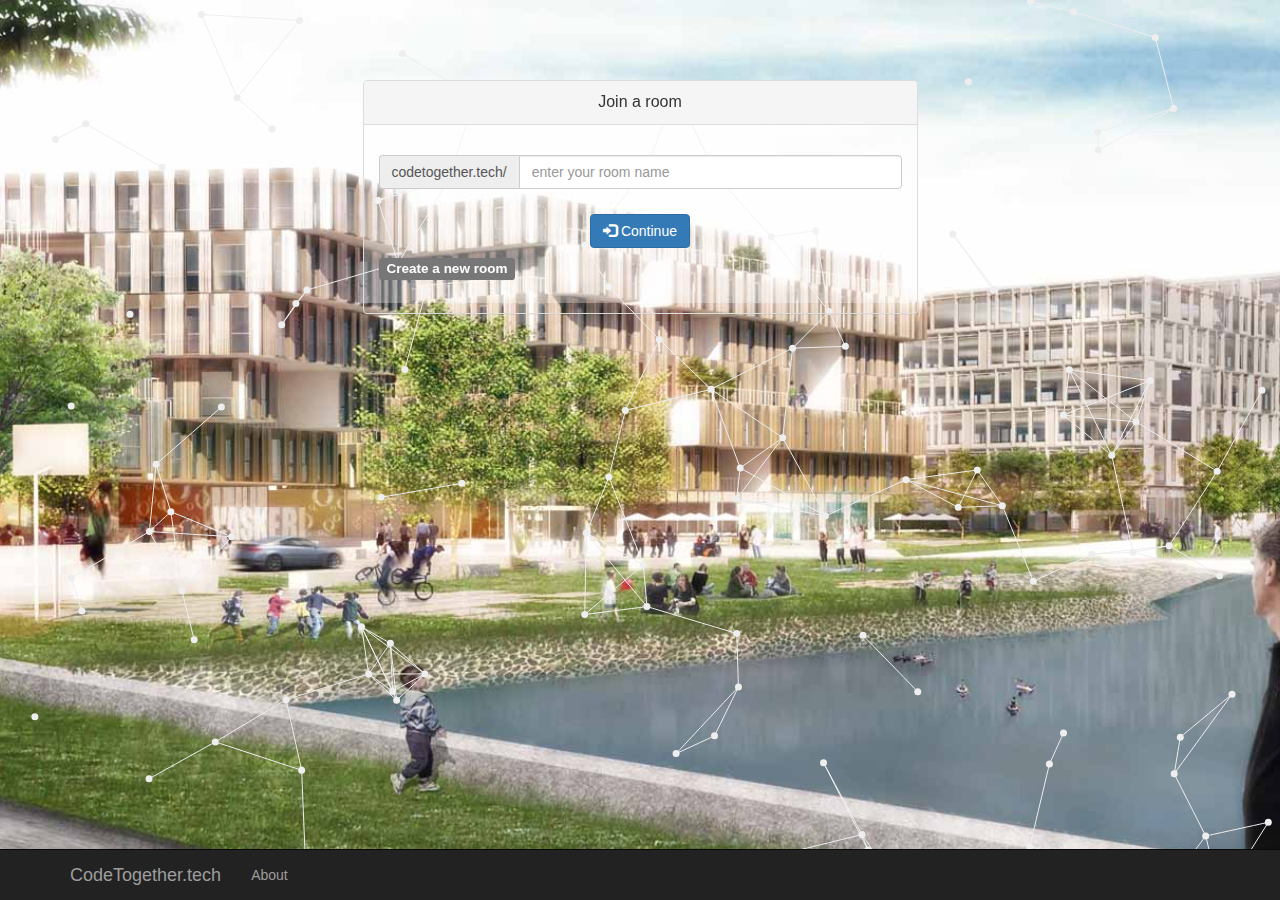
<file: Site/index.html>
<!DOCTYPE html>
<html class="full" lang="en">
<!-- Make sure the <html> tag is set to the .full CSS class. Change the background image in the full.css file. -->

<head>

    <meta charset="utf-8">
    <meta http-equiv="X-UA-Compatible" content="IE=edge">
    <meta name="viewport" content="width=device-width, initial-scale=1">
    <meta name="description" content="">
    <meta name="author" content="">

    <title>CodeTogether - CopenHacks</title>

    <!-- Bootstrap Core CSS -->
    <link href="css/bootstrap.min.css" rel="stylesheet">

    <!-- Custom CSS -->
    <link href="css/the-big-picture.css" rel="stylesheet">
    <link href="css/logostyle.css" rel="stylesheet">

    <!-- HTML5 Shim and Respond.js IE8 support of HTML5 elements and media queries -->
    <!-- WARNING: Respond.js doesn't work if you view the page via file:// -->
    <!--[if lt IE 9]>
        <script src="https://oss.maxcdn.com/libs/html5shiv/3.7.0/html5shiv.js"></script>
        <script src="https://oss.maxcdn.com/libs/respond.js/1.4.2/respond.min.js"></script>
    <![endif]-->

</head>

<body>

    <!-- Navigation -->
    <nav class="navbar navbar-inverse navbar-fixed-bottom" role="navigation">
        <div class="container">
            <!-- Brand and toggle get grouped for better mobile display -->
            <div class="navbar-header">
                <button type="button" class="navbar-toggle" data-toggle="collapse" data-target="#bs-example-navbar-collapse-1">
                    <span class="sr-only">Toggle navigation</span>
                    <span class="icon-bar"></span>
                    <span class="icon-bar"></span>
                    <span class="icon-bar"></span>
                </button>
                <a class="navbar-brand" href="#">CodeTogether.tech</a>
            </div>
            <!-- Collect the nav links, forms, and other content for toggling -->
            <div class="collapse navbar-collapse" id="bs-example-navbar-collapse-1">
                <ul class="nav navbar-nav">
                    <li>
                        <a href="#">About</a>
                    </li>
                </ul>
            </div>
            <!-- /.navbar-collapse -->
        </div>
        <!-- /.container -->
    </nav>

    <!-- Page Content -->
    <div class="container">

        <div class="row">

            <div id="loginbox" class="mainbox col-md-6 col-md-offset-3 col-sm-6 col-sm-offset-3"> 
<!--         <div class="row">                
            <div class="iconmelon">
              <svg viewBox="0 0 32 32">
                <g filter="">
                  <use xlink:href="#git"></use>
                </g>
              </svg>
            </div>
        </div> -->

        <!-- <div>
            <img width="20%" src="css/images/logo.png">
        </div> -->
        
        <div class="panel panel-default" >
            <div class="panel-heading">
                <div class="panel-title text-center">Join a room</div>
            </div>     

            <div class="panel-body" >

                <form name="form" id="form" class="form-horizontal" enctype="multipart/form-data" method="get" action="join#default">
                        <div class="input-group">
                          <span class="input-group-addon" id="basic-addon3">codetogether.tech/</span>
                          <input type="text" class="form-control" name="channel" id="basic-url" aria-describedby="basic-addon3" placeholder="enter your room name">
                        </div>                                                   

                        <div class="form-group">
                        <!-- Button -->
                        <div class="col-sm-12 controls">
                            <button type="submit" href="/?joivfvfcf" class="btn btn-primary center-block"><i class="glyphicon glyphicon-log-in"></i> Continue</button>
                        </div>

                    </div>

                </form>     
                <a href="create_room"><h4><span class="label label-default">Create a new room</span></h4></a>
            </div>                    
        </div>  
    </div>

        </div>
        <!-- /.row -->
    </div>
    <!-- /.container -->

    <div id="particles"></div>

<svg id="svg-source" height="0" version="1.1" 
  xmlns="http://www.w3.org/2000/svg" style="position:absolute; margin-left: -100%" 
  xmlns:xlink="http://www.w3.org/1999/xlink">
  <g id="git" data-iconmelon="Iconmelon:c88d710192f240e49b7f92912997850e">
    <path fill="#40B7AE" d="M16.176,31.751c4.82,0,8.764-3.196,9.08-7.242H7.096C7.413,28.555,11.355,31.751,16.176,31.751z"></path>
    <g opacity="0.1">
      <path fill="#FFFFFF" d="M20.893,30.672c-0.006-0.014-0.013-0.026-0.019-0.04c-0.004,0.003-0.009,0.005-0.013,0.007
        C20.871,30.65,20.883,30.66,20.893,30.672z"></path>
      <path fill="#FFFFFF" d="M25.251,24.514h-0.009c0,0.021,0,0.041,0,0.062C25.244,24.555,25.25,24.534,25.251,24.514z"></path>
      <path fill="#FFFFFF" d="M22.508,26.766c0.229,0.683,0.398,1.385,0.518,2.093c0.012,0.07,0.012,0.143,0.022,0.213
        c1.243-1.224,2.045-2.781,2.194-4.496c0-0.021,0-0.041,0-0.062h-3.72c0.057,0.107,0.123,0.21,0.177,0.319
        C22.015,25.456,22.289,26.103,22.508,26.766z"></path>
      <path fill="#FFFFFF" d="M19.32,29.158c-0.924-0.711-2-1.235-3.148-1.456c-0.725-0.141-1.47-0.167-2.205-0.086
        c-0.899,0.095-1.779,0.34-2.614,0.681c0.606-0.061,1.221-0.063,1.825,0.027c0.505,0.074,1.002,0.21,1.473,0.41
        c0.917,0.383,1.719,0.993,2.427,1.682c0.379,0.366,0.73,0.756,1.081,1.146c0.969-0.185,1.878-0.499,2.702-0.924
        C20.395,30.1,19.888,29.593,19.32,29.158z"></path>
      <path fill="#FFFFFF" d="M15.433,31.05c-0.008-0.012-0.023-0.034-0.032-0.045c0.078,0.246,0.167,0.488,0.258,0.729
        c0.093,0.005,0.185,0.01,0.278,0.012C15.759,31.521,15.59,31.29,15.433,31.05z"></path>
      <path fill="#FFFFFF" d="M13.057,25.795c0.88,0.164,1.765,0.308,2.632,0.528c0.622,0.16,1.237,0.362,1.815,0.645
        c0.494,0.239,0.961,0.538,1.379,0.896c0.373,0.315,0.707,0.677,1.002,1.067c0.321,0.429,0.6,0.89,0.836,1.372
        c0.054,0.108,0.106,0.218,0.153,0.329c0.628-0.324,1.205-0.712,1.722-1.152c-0.115-0.415-0.238-0.829-0.379-1.236
        c-0.308-0.895-0.676-1.768-1.115-2.604c-0.201-0.384-0.42-0.759-0.648-1.126h-2.55c0.124,0.318,0.243,0.639,0.346,0.964
        c-0.122-0.088-0.243-0.178-0.37-0.264c-0.384-0.264-0.791-0.49-1.207-0.7H8.873c0.443,0.225,0.899,0.426,1.369,0.587
        C11.157,25.416,12.106,25.618,13.057,25.795z"></path>
      <path fill="#FFFFFF" d="M12.222,26.922c0.104-0.012,0.207-0.019,0.309-0.038c-0.413-0.039-0.824-0.093-1.229-0.181
        c-1.553-0.324-3.019-1.06-4.202-2.118c0.034,0.38,0.105,0.75,0.201,1.112c0.245,0.326,0.512,0.637,0.839,0.88
        c0.093,0.072,0.194,0.131,0.292,0.194c-0.211,0.083-0.407,0.195-0.601,0.312c0.126,0.248,0.266,0.49,0.421,0.724
        c0.616-0.235,1.254-0.418,1.898-0.556C10.835,27.106,11.528,27.004,12.222,26.922z"></path>
      <path fill="#FFFFFF" d="M12.986,30.213c-0.216-0.195-0.467-0.354-0.742-0.451c-0.382-0.14-0.799-0.167-1.2-0.115
        c-0.271,0.034-0.531,0.124-0.777,0.243c1.036,0.756,2.271,1.315,3.633,1.614c-0.165-0.325-0.343-0.642-0.572-0.927
        C13.225,30.445,13.109,30.325,12.986,30.213z"></path>
      <path fill="#FFFFFF" d="M9.595,28.736c-0.212-0.032-0.426-0.034-0.64-0.023c0.076,0.085,0.155,0.167,0.235,0.248
        C9.323,28.882,9.454,28.798,9.595,28.736z"></path>
    </g>
    <path fill="#F39C9E" d="M25.25,24.503c0-1.737-4.064-3.155-9.077-3.155s-9.076,1.418-9.076,3.155c0,1.75,4.064,3.168,9.076,3.168
    C21.186,27.671,25.25,26.253,25.25,24.503z"></path>
    <path fill="#E9437F" d="M24.303,24.357c0-1.477-3.641-2.682-8.129-2.682c-4.489,0-8.129,1.205-8.129,2.682
    c0,1.486,3.64,2.69,8.129,2.69C20.662,27.049,24.303,25.846,24.303,24.357z"></path>
    <path fill="#3C3C3B" d="M21.541,24.598c0,0,0.497-0.226,0.82-0.142c0.334,0.086,0.168,0.377-0.197,0.303
    c0.338,0.112,0.102,0.38-0.232,0.294C21.607,24.969,21.541,24.598,21.541,24.598z"></path>
    <g>
      <path fill="#3C3C3B" d="M16.104,26.333l0.012-0.013c0.042-0.043,0.138-0.096,0.214-0.115l0.102-0.025
        c0.166-0.044,0.231-0.176,0.145-0.295c-0.086-0.121-0.29-0.183-0.456-0.14c-0.001,0-0.103,0.026-0.103,0.026
        c-0.077,0.021-0.206,0.025-0.287,0.015l-0.024-0.004c-0.081-0.011-0.122,0.017-0.087,0.062l0.349,0.483
        C16.001,26.374,16.063,26.376,16.104,26.333z"></path>
      <path fill="#3C3C3B" d="M15.614,26.134c0.04,0.054,0.124,0.085,0.197,0.076l-0.154-0.214
        C15.595,26.021,15.575,26.079,15.614,26.134z"></path>
    </g>
    <path fill="#3C3C3B" d="M19.816,25.689v-0.045c0-0.004,0.002-0.006,0.002-0.008c0.014-0.003,0.022-0.006,0.037-0.009
    c0.002,0.001,0.006,0.002,0.009,0.004l0.054,0.032c0.025,0.018,0.068,0.018,0.096,0l0.092-0.057c0.025-0.015,0.025-0.041,0-0.056
    l-0.055-0.032c-0.002-0.002-0.006-0.004-0.007-0.006c0.005-0.007,0.011-0.015,0.015-0.021c0.004,0,0.008,0,0.014,0h0.074
    c0.037,0,0.067-0.018,0.067-0.04v-0.078c0-0.022-0.03-0.04-0.067-0.04h-0.074c-0.006,0-0.01,0-0.014-0.001
    c-0.006-0.008-0.01-0.015-0.015-0.021c0.001-0.002,0.005-0.004,0.007-0.006l0.055-0.033c0.025-0.016,0.025-0.041,0-0.056
    l-0.092-0.057c-0.027-0.017-0.068-0.017-0.096,0l-0.054,0.032c-0.003,0.002-0.007,0.004-0.009,0.006
    c-0.015-0.004-0.023-0.008-0.037-0.01c0-0.002-0.002-0.004-0.002-0.008v-0.046c0-0.021-0.029-0.038-0.065-0.038h-0.132
    c-0.036,0-0.066,0.017-0.066,0.038v0.046c0,0.004,0,0.006-0.002,0.008c-0.012,0.002-0.023,0.006-0.037,0.01
    c-0.002-0.001-0.005-0.004-0.008-0.006l-0.056-0.032c-0.024-0.017-0.067-0.017-0.093,0l-0.094,0.057
    c-0.025,0.017-0.025,0.04,0,0.056l0.055,0.033c0.004,0.002,0.006,0.004,0.008,0.006c-0.006,0.006-0.012,0.015-0.016,0.021
    c-0.004,0.001-0.009,0.001-0.013,0.001h-0.077c-0.035,0-0.066,0.018-0.066,0.04v0.078c0,0.022,0.031,0.04,0.066,0.04h0.077
    c0.004,0,0.009,0,0.013,0c0.004,0.008,0.01,0.016,0.016,0.021c-0.002,0.002-0.004,0.004-0.008,0.006l-0.055,0.032
    c-0.025,0.017-0.025,0.041,0,0.056l0.094,0.057c0.024,0.018,0.067,0.018,0.093,0l0.056-0.032c0.003-0.002,0.006-0.003,0.008-0.004
    c0.014,0.003,0.025,0.006,0.037,0.009c0.002,0.002,0.002,0.004,0.002,0.008v0.045c0,0.022,0.03,0.041,0.066,0.041h0.132
    C19.787,25.73,19.816,25.713,19.816,25.689z M19.486,25.414c0-0.064,0.088-0.118,0.197-0.118c0.108,0,0.198,0.054,0.198,0.118
    s-0.09,0.119-0.198,0.119C19.574,25.533,19.486,25.479,19.486,25.414z"></path>
    <path fill="#3C3C3B" d="M16.109,22.757v-0.046c0-0.003,0.001-0.006,0.001-0.007c0.014-0.003,0.024-0.006,0.037-0.011
    c0.003,0.002,0.007,0.004,0.01,0.006l0.054,0.031c0.026,0.017,0.068,0.017,0.094,0l0.093-0.056c0.025-0.016,0.025-0.041,0-0.056
    l-0.055-0.032c-0.002-0.002-0.006-0.005-0.007-0.006c0.005-0.007,0.01-0.015,0.014-0.022c0.003,0,0.007,0,0.013,0h0.076
    c0.037,0,0.067-0.018,0.067-0.039v-0.08c0-0.021-0.03-0.039-0.067-0.039h-0.076c-0.006,0-0.01,0-0.013,0
    c-0.005-0.008-0.01-0.017-0.014-0.022c0.001-0.001,0.004-0.003,0.007-0.005l0.055-0.032c0.025-0.016,0.025-0.041,0-0.056
    l-0.093-0.057c-0.025-0.017-0.068-0.017-0.094,0l-0.054,0.033c-0.003,0.002-0.006,0.002-0.01,0.004
    c-0.013-0.004-0.023-0.007-0.037-0.01c0-0.002-0.001-0.005-0.001-0.007v-0.046c0-0.021-0.03-0.04-0.066-0.04h-0.132
    c-0.036,0-0.066,0.019-0.066,0.04v0.046c0,0.002,0,0.005-0.001,0.007c-0.012,0.003-0.023,0.006-0.037,0.01
    c-0.002-0.002-0.006-0.002-0.009-0.004l-0.055-0.033c-0.024-0.017-0.067-0.017-0.093,0l-0.093,0.057
    c-0.026,0.016-0.026,0.04,0,0.056l0.055,0.032c0.003,0.002,0.006,0.004,0.007,0.005c-0.006,0.008-0.01,0.017-0.015,0.022
    c-0.003,0-0.008,0-0.012,0h-0.077c-0.036,0-0.066,0.018-0.066,0.039v0.08c0,0.021,0.03,0.039,0.066,0.039h0.077
    c0.004,0,0.009,0,0.012,0c0.004,0.008,0.01,0.017,0.015,0.022c-0.001,0.001-0.004,0.003-0.007,0.006l-0.055,0.032
    c-0.026,0.016-0.026,0.04,0,0.056l0.093,0.056c0.026,0.017,0.069,0.017,0.093,0l0.055-0.031c0.003-0.002,0.006-0.004,0.009-0.006
    c0.013,0.005,0.024,0.008,0.037,0.011c0.001,0.001,0.001,0.004,0.001,0.007v0.046c0,0.022,0.031,0.04,0.066,0.04h0.132
    C16.08,22.797,16.109,22.779,16.109,22.757z M15.778,22.479c0-0.063,0.088-0.117,0.198-0.117c0.109,0,0.198,0.054,0.198,0.117
    c0,0.066-0.089,0.119-0.198,0.119C15.867,22.6,15.778,22.546,15.778,22.479z"></path>
    <path fill="#3C3C3B" d="M10.752,24.665c0.001-0.003,0.001-0.005,0.002-0.006c0.001-0.002,0.001-0.005,0.001-0.007
    c0.073-0.166-0.096-0.338-0.373-0.381c-0.277-0.043-1,0.172-1,0.172s0.456,0.4,0.731,0.445
    C10.39,24.932,10.678,24.832,10.752,24.665z M9.983,24.539c0.036-0.087,0.182-0.139,0.324-0.114c0.143,0.021,0.228,0.108,0.19,0.193
    s-0.183,0.137-0.324,0.114C10.031,24.711,9.946,24.623,9.983,24.539z"></path>
    <path fill="#3C3C3B" d="M12.61,25.641c0.001,0.049-0.03,0.076-0.068,0.103c0.002,0.021,0.023,0.05,0.038,0.065
    c0.004,0.006,0.01,0.01,0.014,0.017c-0.042-0.009-0.077-0.021-0.102-0.041c-0.005-0.005-0.013-0.009-0.017-0.015l0,0
    c0,0.027,0.021,0.051,0.033,0.073l0,0c-0.03-0.013-0.062-0.026-0.084-0.044c-0.009-0.007-0.018-0.014-0.027-0.021
    c-0.05,0-0.098,0-0.14-0.006c-0.245-0.032-0.411-0.119-0.482-0.254c-0.026-0.05-0.036-0.127-0.013-0.184
    c0.012-0.027,0.025-0.055,0.042-0.077c0.009-0.013,0.02-0.024,0.032-0.036c0.004-0.004,0.007-0.008,0.012-0.012
    c-0.001,0.014-0.007,0.027-0.002,0.042c0.003,0.013,0.002,0.024,0.006,0.036c0.011,0.029,0.025,0.056,0.047,0.078
    c0.011,0.011,0.023,0.027,0.039,0.035c0-0.016,0.005-0.028,0.012-0.039c0.025-0.041,0.07-0.066,0.139-0.082
    c-0.002,0.013-0.008,0.05,0.004,0.059c0.001-0.018,0.017-0.031,0.029-0.043c0.036-0.034,0.095-0.062,0.187-0.061
    c-0.003,0.004-0.008,0.009-0.011,0.014c-0.006,0.007-0.009,0.016-0.013,0.025c-0.001,0.004-0.006,0.014-0.003,0.019v-0.001
    c0.013-0.007,0.021-0.018,0.035-0.023c0.046-0.021,0.116-0.041,0.198-0.028c0.021,0.003,0.04,0.009,0.057,0.014l0,0
    c-0.009,0.003-0.015,0.009-0.023,0.013c-0.023,0.012-0.043,0.024-0.062,0.039c-0.062,0.047-0.101,0.09-0.128,0.157
    c-0.007,0.019-0.013,0.038-0.013,0.06c0.028-0.006,0.076-0.004,0.103,0c0.069,0.013,0.119,0.037,0.146,0.074
    c0.006,0.008,0.011,0.019,0.014,0.027C12.608,25.629,12.609,25.635,12.61,25.641z"></path>
    <path fill="#3C3C3B" d="M21.988,23.285c0-0.176-0.191-0.317-0.428-0.317c-0.129,0-0.244,0.042-0.322,0.106
    c-0.031,0.007-0.064,0.004-0.11-0.012c-0.051-0.019-0.094-0.051-0.128-0.096c0.014,0.112,0.062,0.209,0.137,0.266
    c-0.004,0.017-0.006,0.033-0.006,0.053c0,0.175,0.191,0.314,0.43,0.314C21.797,23.602,21.988,23.46,21.988,23.285"></path>
    <path fill="#3C3C3B" d="M11.153,23.197V23.15c0-0.002,0-0.004,0-0.006c0.014-0.004,0.025-0.006,0.037-0.01
    c0.003,0.001,0.007,0.004,0.009,0.004l0.055,0.033c0.026,0.016,0.068,0.016,0.094,0l0.093-0.057c0.025-0.016,0.025-0.041,0-0.057
    l-0.054-0.031c-0.003-0.002-0.006-0.004-0.007-0.006c0.005-0.008,0.01-0.016,0.014-0.022c0.003,0,0.007,0,0.013,0h0.076
    c0.037,0,0.067-0.019,0.067-0.039v-0.079c0-0.021-0.03-0.04-0.067-0.04h-0.076c-0.005,0-0.009,0-0.013-0.001
    c-0.005-0.007-0.01-0.015-0.014-0.021c0.001,0,0.004-0.004,0.007-0.004l0.054-0.033c0.025-0.016,0.025-0.041,0-0.057l-0.093-0.057
    c-0.026-0.016-0.068-0.016-0.094,0L11.2,22.702c-0.002,0.002-0.006,0.004-0.009,0.005c-0.012-0.003-0.023-0.007-0.037-0.009
    c0-0.003,0-0.005,0-0.009v-0.045c0-0.021-0.03-0.039-0.066-0.039h-0.132c-0.036,0-0.067,0.017-0.067,0.039v0.045
    c0,0.004,0,0.006-0.001,0.009c-0.012,0.002-0.024,0.006-0.037,0.009c-0.002-0.001-0.005-0.003-0.009-0.005l-0.055-0.033
    c-0.024-0.017-0.067-0.017-0.093,0L10.6,22.727c-0.026,0.016-0.026,0.039,0,0.056l0.054,0.032c0.003,0.002,0.006,0.004,0.007,0.006
    c-0.006,0.008-0.01,0.015-0.014,0.021c-0.004,0.001-0.008,0.001-0.012,0.001h-0.078c-0.036,0-0.066,0.018-0.066,0.04v0.079
    c0,0.021,0.03,0.039,0.066,0.039h0.078c0.004,0,0.008,0,0.012,0c0.004,0.008,0.009,0.016,0.014,0.021
    c-0.001,0.002-0.004,0.004-0.007,0.006L10.6,23.061c-0.026,0.017-0.026,0.041,0,0.057l0.093,0.057c0.026,0.016,0.069,0.016,0.093,0
    l0.055-0.033c0.003,0,0.006-0.002,0.009-0.004c0.013,0.004,0.024,0.006,0.037,0.01c0.001,0.002,0.001,0.004,0.001,0.006v0.047
    c0,0.021,0.031,0.041,0.067,0.041h0.132C11.123,23.238,11.153,23.221,11.153,23.197z M10.822,22.921
    c0-0.065,0.088-0.118,0.199-0.118c0.109,0,0.198,0.053,0.198,0.118s-0.089,0.119-0.198,0.119
    C10.91,23.04,10.822,22.986,10.822,22.921z"></path>
    <path fill="#202020" d="M8.035,0.278C8.46,0.204,8.892,0.284,9.304,0.394c1.042,0.295,1.982,0.855,2.879,1.448
    c1.724-0.475,3.54-0.593,5.317-0.412c0.621,0.067,1.24,0.171,1.848,0.326c0.779-0.51,1.594-0.984,2.48-1.28
    c0.492-0.158,1.018-0.283,1.537-0.198c0.469,1.174,0.621,2.505,0.256,3.729c0.508,0.511,0.936,1.106,1.23,1.765
    c0.369,0.814,0.53,1.713,0.522,2.605c-0.006,1.092-0.062,2.198-0.349,3.258c2.33-0.089,4.681,0.015,6.974,0.465
    c-0.006,0.03-0.019,0.09-0.022,0.12c-2.297-0.45-4.65-0.553-6.986-0.46c-0.061,0.192-0.124,0.382-0.199,0.569
    c2.412,0.08,4.828,0.365,7.156,1.014c-0.008,0.029-0.024,0.087-0.032,0.117c-2.335-0.646-4.758-0.934-7.177-1.009
    c-0.242,0.548-0.581,1.056-1.014,1.472c-0.605,0.588-1.367,0.992-2.158,1.269c-0.961,0.333-1.969,0.512-2.979,0.606
    c-1.104,0.047-2.209,0.043-3.315,0.041c-0.44-0.007-0.881-0.004-1.321-0.032c-0.258-0.041-0.521,0.004-0.778-0.039
    c-1.371-0.174-2.754-0.494-3.957-1.199c-0.862-0.501-1.59-1.233-2.059-2.115c-2.383,0.082-4.771,0.368-7.072,1.006
    c-0.008-0.029-0.024-0.088-0.032-0.117c2.291-0.639,4.667-0.924,7.041-1.01C7,12.141,6.916,11.948,6.839,11.751
    c-2.279-0.081-4.575,0.028-6.816,0.467c-0.005-0.03-0.017-0.09-0.022-0.12c2.233-0.439,4.521-0.548,6.792-0.472
    c-0.296-0.852-0.43-1.753-0.467-2.652C6.295,8.331,6.3,7.679,6.435,7.046c0.205-1.038,0.72-2.003,1.438-2.777
    C7.39,2.984,7.533,1.534,8.035,0.278 M10.606,7.814c-0.5,0.221-0.888,0.627-1.212,1.056c-0.369,0.506-0.637,1.117-0.628,1.752
    c-0.021,0.89,0.152,1.821,0.672,2.561c0.446,0.644,1.131,1.085,1.857,1.353c1.024,0.38,2.123,0.499,3.207,0.557
    c1.026,0.048,2.055,0.036,3.081,0.012c1.036-0.039,2.09-0.111,3.076-0.453c0.672-0.231,1.303-0.637,1.711-1.229
    c0.479-0.684,0.653-1.532,0.69-2.354c0-0.171,0.032-0.346-0.006-0.516c0.014-0.561-0.229-1.1-0.531-1.561
    c-0.369-0.522-0.834-1.018-1.446-1.245c-0.675-0.256-1.41-0.263-2.121-0.229c-0.517,0.001-1.029,0.066-1.543,0.089
    c-1.011,0.078-2.028,0.074-3.037,0c-0.741-0.047-1.481-0.117-2.225-0.092C11.625,7.519,11.09,7.6,10.606,7.814z"></path>
    <path fill="#202020" d="M5.689,15.222c0.281-0.113,0.597-0.088,0.885-0.022c0.561,0.138,1.05,0.49,1.416,0.93
    c0.227,0.265,0.375,0.587,0.598,0.854c0.385,0.49,0.934,0.859,1.552,0.971c0.687,0.132,1.391-0.033,2.024-0.305
    c-0.023,0.082-0.042,0.164-0.057,0.248c-0.125,0.006-0.301,0.035-0.317,0.189c-0.003,0.146,0.168,0.163,0.275,0.186
    c-0.021,0.371-0.023,0.744,0.025,1.11c-0.826,0.159-1.701,0.222-2.513-0.046c-0.674-0.215-1.256-0.674-1.656-1.254
    c-0.332-0.475-0.552-1.023-0.932-1.466c-0.237-0.284-0.541-0.507-0.872-0.668c-0.211-0.115-0.45-0.228-0.571-0.447
    C5.481,15.386,5.578,15.261,5.689,15.222 M6.766,15.525c-0.169,0.155,0.227,0.372,0.293,0.164
    C7.059,15.552,6.881,15.466,6.766,15.525 M7.334,15.876c-0.246,0.104,0.092,0.482,0.259,0.308
    C7.671,16.032,7.49,15.852,7.334,15.876 M7.836,16.465c-0.202,0.146,0.064,0.54,0.278,0.406C8.254,16.705,8.042,16.392,7.836,16.465
     M8.358,17.204c-0.143,0.192,0.146,0.511,0.352,0.387C8.879,17.4,8.563,17.055,8.358,17.204 M9.042,17.855
    c-0.19,0.231,0.316,0.52,0.439,0.259C9.517,17.9,9.211,17.736,9.042,17.855 M9.972,18.136c-0.092,0.031-0.136,0.155-0.066,0.23
    c0.113,0.144,0.415,0.172,0.483-0.026C10.391,18.143,10.126,18.066,9.972,18.136 M10.974,18.157
    c-0.072,0.028-0.142,0.103-0.121,0.187c0.079,0.217,0.499,0.199,0.52-0.044C11.336,18.131,11.111,18.098,10.974,18.157z"></path>
    <path fill="#202020" d="M12.795,16.384c0.558-0.21,1.157-0.26,1.747-0.292c0.77-0.038,1.542-0.049,2.312-0.025
    c0.767,0.039,1.595,0.158,2.191,0.685c0.325,0.271,0.514,0.656,0.725,1.014c0.047,0.232,0.054,0.474,0.061,0.709
    c0.002,1.026,0,2.053,0.002,3.077c0.02,0.416-0.062,0.851,0.096,1.248c0.129,0.351,0.375,0.668,0.719,0.826
    c0.15,0.065,0.308,0.161,0.355,0.327c0.027,0.083-0.027,0.162-0.072,0.227c-0.098,0.045-0.201,0.082-0.31,0.08
    c-0.423,0.002-0.851-0.057-1.244-0.212c-0.308-0.125-0.593-0.321-0.782-0.598c-0.193-0.278-0.273-0.619-0.279-0.953
    c-0.006-0.377,0-0.754-0.002-1.131c0-0.608,0-1.218,0-1.824c0-0.319-0.028-0.64-0.112-0.946c-0.066-0.229-0.159-0.466-0.353-0.617
    c-0.024,1.115-0.004,2.233-0.012,3.352c0,0.659,0.004,1.318-0.002,1.979c-0.008,0.394,0.018,0.809,0.216,1.157
    c0.087,0.163,0.253,0.255,0.392,0.366c0.059,0.104,0.104,0.227,0.059,0.343c-0.032,0.097-0.123,0.15-0.207,0.196
    c-0.079,0.018-0.159,0.027-0.238,0.037c-0.455-0.062-0.896-0.242-1.259-0.526c-0.228-0.185-0.412-0.425-0.508-0.702
    c-0.082-0.225-0.095-0.466-0.093-0.701c0.006-0.734,0.001-1.471,0.003-2.205c-0.003-1.162,0.006-2.322,0.001-3.484
    c0.018-0.152-0.137-0.273-0.281-0.219c-0.117,0.027-0.121,0.164-0.12,0.26c0.004,1.148-0.001,2.299-0.001,3.447
    c0,0.705-0.001,1.412,0,2.117c0.033,0.549-0.149,1.125-0.582,1.482c-0.411,0.342-0.942,0.533-1.475,0.539l-0.02-0.009
    c-0.08-0.04-0.176-0.072-0.212-0.162c-0.064-0.14-0.007-0.294,0.064-0.418c0.14-0.123,0.323-0.199,0.423-0.362
    c0.147-0.229,0.164-0.51,0.168-0.771c0-0.781,0-1.562,0-2.344c-0.007-1.138,0.013-2.273-0.01-3.41
    c-0.361,0.267-0.413,0.76-0.456,1.172c-0.023,0.761-0.004,1.521-0.011,2.279c-0.001,0.369,0.003,0.738-0.001,1.107
    c-0.005,0.325-0.082,0.656-0.265,0.93c-0.186,0.284-0.473,0.487-0.784,0.615c-0.471,0.189-0.988,0.238-1.492,0.208
    c-0.086-0.049-0.201-0.103-0.2-0.218c-0.005-0.202,0.189-0.319,0.356-0.381c0.419-0.162,0.77-0.529,0.842-0.981
    c0.05-0.356,0.016-0.718,0.025-1.075c0.001-0.746,0-1.49,0-2.236c0.015-0.588-0.005-1.18,0.092-1.764
    c0.091-0.435,0.277-0.845,0.531-1.208L12.795,16.384z"></path>
    <g id="_x23_c49b86ff">
      <path fill="#C49C87" d="M10.606,7.814C11.09,7.6,11.625,7.519,12.15,7.517c0.744-0.025,1.484,0.045,2.225,0.092
        c1.009,0.074,2.026,0.078,3.037,0c0.514-0.023,1.027-0.088,1.543-0.089c0.711-0.034,1.447-0.027,2.121,0.229
        c0.613,0.227,1.078,0.723,1.447,1.245c0.303,0.461,0.543,1,0.529,1.561c-0.074-0.27-0.138-0.545-0.26-0.8
        c-0.223-0.486-0.562-0.912-0.957-1.27c-0.554-0.517-1.339-0.668-2.074-0.677c-1.173-0.01-2.335,0.187-3.506,0.208
        c-1.002,0.028-2-0.079-2.997-0.159c-0.596-0.042-1.196-0.079-1.791-0.001c-0.486,0.062-0.974,0.219-1.359,0.53
        C9.764,8.67,9.465,9.013,9.229,9.393c-0.239,0.373-0.368,0.8-0.463,1.229C8.757,9.988,9.025,9.377,9.394,8.871
        C9.719,8.441,10.106,8.036,10.606,7.814z"></path>
    </g>
    <g id="_x23_f4cab1ff">
      <path fill="#F4CBB2" d="M11.47,7.856c0.594-0.078,1.195-0.041,1.791,0.001c0.997,0.08,1.995,0.187,2.997,0.159
        c1.172-0.021,2.333-0.218,3.506-0.208c0.735,0.008,1.521,0.16,2.074,0.677c0.395,0.358,0.735,0.784,0.957,1.27
        c0.122,0.254,0.186,0.53,0.26,0.8c0.039,0.169,0.008,0.344,0.006,0.516c-0.035,0.822-0.209,1.669-0.689,2.354
        c-0.408,0.592-1.039,0.998-1.711,1.229c-0.986,0.342-2.04,0.414-3.076,0.453c-1.025,0.024-2.054,0.036-3.081-0.012
        c-1.084-0.058-2.182-0.177-3.207-0.557c-0.726-0.268-1.411-0.709-1.857-1.353c-0.52-0.74-0.693-1.671-0.672-2.561
        c0.095-0.429,0.224-0.856,0.463-1.229c0.236-0.38,0.535-0.723,0.881-1.006C10.496,8.076,10.983,7.919,11.47,7.856 M11.736,8.825
        c-0.4,0.125-0.699,0.459-0.886,0.823c-0.295,0.588-0.357,1.28-0.222,1.921c0.106,0.483,0.337,0.964,0.741,1.267
        c0.283,0.217,0.671,0.299,1.011,0.183c0.409-0.136,0.707-0.488,0.89-0.866c0.285-0.603,0.336-1.305,0.181-1.95
        c-0.114-0.459-0.345-0.911-0.733-1.197C12.442,8.799,12.069,8.719,11.736,8.825 M19.73,8.822c-0.41,0.123-0.715,0.466-0.902,0.838
        c-0.301,0.609-0.355,1.326-0.199,1.983c0.115,0.47,0.355,0.933,0.758,1.217c0.291,0.21,0.687,0.274,1.023,0.142
        c0.4-0.153,0.689-0.511,0.865-0.893c0.272-0.612,0.313-1.32,0.143-1.966c-0.119-0.444-0.354-0.877-0.734-1.149
        C20.414,8.797,20.055,8.723,19.73,8.822 M15.757,12.501c-0.253,0.123-0.255,0.531-0.002,0.655c0.235,0.145,0.571-0.054,0.554-0.331
        C16.319,12.554,15.99,12.362,15.757,12.501 M15.162,13.613c-0.066,0.007-0.121,0.084-0.096,0.148
        c0.094,0.304,0.366,0.54,0.675,0.604c0.438,0.104,0.929-0.172,1.059-0.605c0.038-0.107-0.114-0.201-0.194-0.12
        c-0.084,0.141-0.15,0.302-0.299,0.389c-0.304,0.217-0.777,0.11-0.951-0.222C15.303,13.734,15.278,13.594,15.162,13.613z"></path>
    </g>
    <g id="_x23_ffffffff">
      <path fill="#FFFFFF" d="M11.736,8.825c0.333-0.106,0.706-0.026,0.982,0.181c0.388,0.286,0.619,0.737,0.733,1.197
        c0.155,0.645,0.104,1.347-0.181,1.95c-0.183,0.378-0.481,0.729-0.89,0.866c-0.34,0.116-0.729,0.035-1.011-0.183
        c-0.404-0.303-0.635-0.783-0.741-1.267c-0.135-0.641-0.073-1.333,0.222-1.921C11.038,9.284,11.336,8.95,11.736,8.825 M11.954,9.56
        c-0.255,0.089-0.444,0.304-0.565,0.539c-0.197,0.388-0.238,0.845-0.153,1.268c0.064,0.305,0.203,0.605,0.44,0.813
        c0.171,0.152,0.411,0.236,0.64,0.19c0.267-0.049,0.479-0.248,0.616-0.473c0.234-0.391,0.292-0.871,0.213-1.315
        c-0.064-0.342-0.22-0.685-0.501-0.901C12.452,9.531,12.185,9.477,11.954,9.56z"></path>
      <path fill="#FFFFFF" d="M19.73,8.822c0.322-0.099,0.684-0.024,0.953,0.172c0.381,0.272,0.614,0.705,0.733,1.149
        c0.172,0.646,0.131,1.354-0.144,1.966c-0.174,0.382-0.463,0.74-0.864,0.893c-0.339,0.133-0.732,0.068-1.023-0.142
        c-0.401-0.284-0.643-0.748-0.758-1.217c-0.155-0.657-0.103-1.374,0.199-1.983C19.016,9.288,19.32,8.944,19.73,8.822 M19.654,9.557
        c-0.236,0.08-0.418,0.269-0.539,0.48c-0.197,0.348-0.26,0.764-0.213,1.158c0.039,0.339,0.166,0.678,0.406,0.926
        c0.17,0.177,0.418,0.29,0.666,0.253c0.282-0.037,0.512-0.246,0.653-0.483c0.229-0.386,0.288-0.856,0.215-1.294
        c-0.062-0.347-0.218-0.695-0.502-0.915C20.15,9.533,19.885,9.477,19.654,9.557z"></path>
      <path fill="#FFFFFF" d="M11.612,10.066c0.164-0.113,0.415,0.002,0.435,0.2c0.04,0.206-0.191,0.391-0.384,0.308
        C11.449,10.504,11.418,10.178,11.612,10.066z"></path>
      <path fill="#FFFFFF" d="M19.482,10.069c0.172-0.073,0.379,0.091,0.343,0.275c-0.019,0.186-0.261,0.286-0.405,0.168
        C19.26,10.404,19.3,10.128,19.482,10.069z"></path>
    </g>
    <g id="_x23_ac5c51ff">
      <path fill="#3C3C3B" d="M11.954,9.56c0.231-0.083,0.498-0.029,0.69,0.121c0.282,0.216,0.437,0.559,0.501,0.901
        c0.079,0.444,0.021,0.925-0.213,1.315c-0.137,0.225-0.35,0.424-0.616,0.473c-0.229,0.046-0.469-0.038-0.64-0.19
        c-0.237-0.208-0.376-0.509-0.44-0.813c-0.085-0.423-0.044-0.88,0.153-1.268C11.509,9.863,11.699,9.648,11.954,9.56 M11.612,10.066
        c-0.194,0.112-0.163,0.438,0.051,0.508c0.193,0.083,0.424-0.103,0.384-0.308C12.027,10.068,11.776,9.953,11.612,10.066z"></path>
      <path fill="#3C3C3B" d="M19.654,9.557c0.229-0.08,0.496-0.024,0.688,0.126c0.284,0.22,0.439,0.568,0.502,0.915
        c0.073,0.438,0.016,0.909-0.215,1.294c-0.143,0.237-0.371,0.446-0.654,0.483c-0.248,0.037-0.496-0.077-0.666-0.253
        c-0.24-0.248-0.365-0.587-0.406-0.926c-0.045-0.395,0.017-0.81,0.214-1.158C19.236,9.826,19.418,9.637,19.654,9.557 M19.482,10.069
        c-0.184,0.06-0.224,0.335-0.062,0.443c0.145,0.118,0.389,0.018,0.405-0.168C19.861,10.16,19.654,9.996,19.482,10.069z"></path>
      <path fill="#3C3C3B" d="M15.757,12.501c0.232-0.14,0.562,0.053,0.552,0.325c0.017,0.276-0.319,0.475-0.554,0.331
        C15.502,13.032,15.504,12.625,15.757,12.501z"></path>
      <path fill="#3C3C3B" d="M15.162,13.613c0.116-0.019,0.141,0.122,0.193,0.195c0.174,0.332,0.647,0.439,0.951,0.222
        c0.149-0.086,0.215-0.248,0.299-0.389c0.08-0.082,0.232,0.012,0.194,0.12c-0.13,0.433-0.62,0.708-1.059,0.605
        c-0.31-0.064-0.581-0.301-0.675-0.604C15.042,13.697,15.096,13.62,15.162,13.613z"></path>
    </g>
    <path fill="#FFFFFF" d="M6.766,15.525c0.115-0.059,0.293,0.027,0.293,0.164C6.993,15.896,6.597,15.68,6.766,15.525z"></path>
    <path fill="#FFFFFF" d="M7.334,15.876c0.156-0.024,0.337,0.156,0.259,0.308C7.426,16.358,7.088,15.98,7.334,15.876z"></path>
    <path fill="#E9437F" d="M5.614,16.766c0.083-0.299,0.171-0.596,0.255-0.894c0.084,0.296,0.172,0.592,0.254,0.889
    c0.03,0.113,0.03,0.249-0.045,0.345c-0.084,0.097-0.242,0.121-0.348,0.047C5.601,17.074,5.574,16.898,5.614,16.766z"></path>
    <path fill="#FFFFFF" d="M7.836,16.465c0.206-0.073,0.418,0.24,0.278,0.406C7.901,17.005,7.634,16.611,7.836,16.465z"></path>
    <path fill="#FFFFFF" d="M8.358,17.204c0.205-0.149,0.521,0.196,0.352,0.387C8.504,17.715,8.216,17.396,8.358,17.204z"></path>
    <path fill="#FFFFFF" d="M9.042,17.855c0.169-0.119,0.475,0.045,0.439,0.259C9.358,18.375,8.851,18.088,9.042,17.855z"></path>
    <path fill="#FFFFFF" d="M11.79,18.089c0.016-0.153,0.192-0.185,0.317-0.19c-0.018,0.125-0.033,0.25-0.042,0.377
    C11.958,18.252,11.786,18.234,11.79,18.089z"></path>
    <path fill="#FFFFFF" d="M9.972,18.136c0.154-0.069,0.418,0.007,0.417,0.204c-0.068,0.198-0.37,0.17-0.483,0.026
    C9.836,18.291,9.88,18.167,9.972,18.136z"></path>
    <path fill="#FFFFFF" d="M10.974,18.157c0.137-0.06,0.362-0.026,0.398,0.143c-0.021,0.243-0.441,0.261-0.52,0.044
    C10.833,18.26,10.902,18.188,10.974,18.157z"></path>
    <path fill="#010202" d="M12.795,16.384c0.163-0.224,0.365-0.42,0.593-0.577c0.188,0.008,0.375,0.007,0.562-0.003
    c0.44,0.027,0.881,0.025,1.321,0.032c1.105,0.002,2.209,0.007,3.315-0.041c0.652,0.446,1.091,1.188,1.184,1.969
    c-0.211-0.356-0.398-0.742-0.725-1.014c-0.597-0.527-1.425-0.646-2.191-0.685c-0.771-0.024-1.542-0.012-2.312,0.025
    C13.952,16.124,13.353,16.173,12.795,16.384z"></path>
    <path fill="#010202" d="M12.164,17.65c0.024-0.015,0.073-0.043,0.097-0.058c-0.098,0.583-0.078,1.175-0.092,1.765l-0.079,0.026
    c-0.049-0.366-0.046-0.739-0.025-1.11c0.009-0.125,0.024-0.25,0.042-0.375C12.122,17.814,12.141,17.732,12.164,17.65z"></path>
  </g>
</svg>

    <!-- jQuery -->
    <script src="js/jquery.js"></script>

    <!-- Bootstrap Core JavaScript -->
    <script src="js/bootstrap.min.js"></script>

    <script src="js/backgroundscript.js"></script>

</body>

</html>
</file>
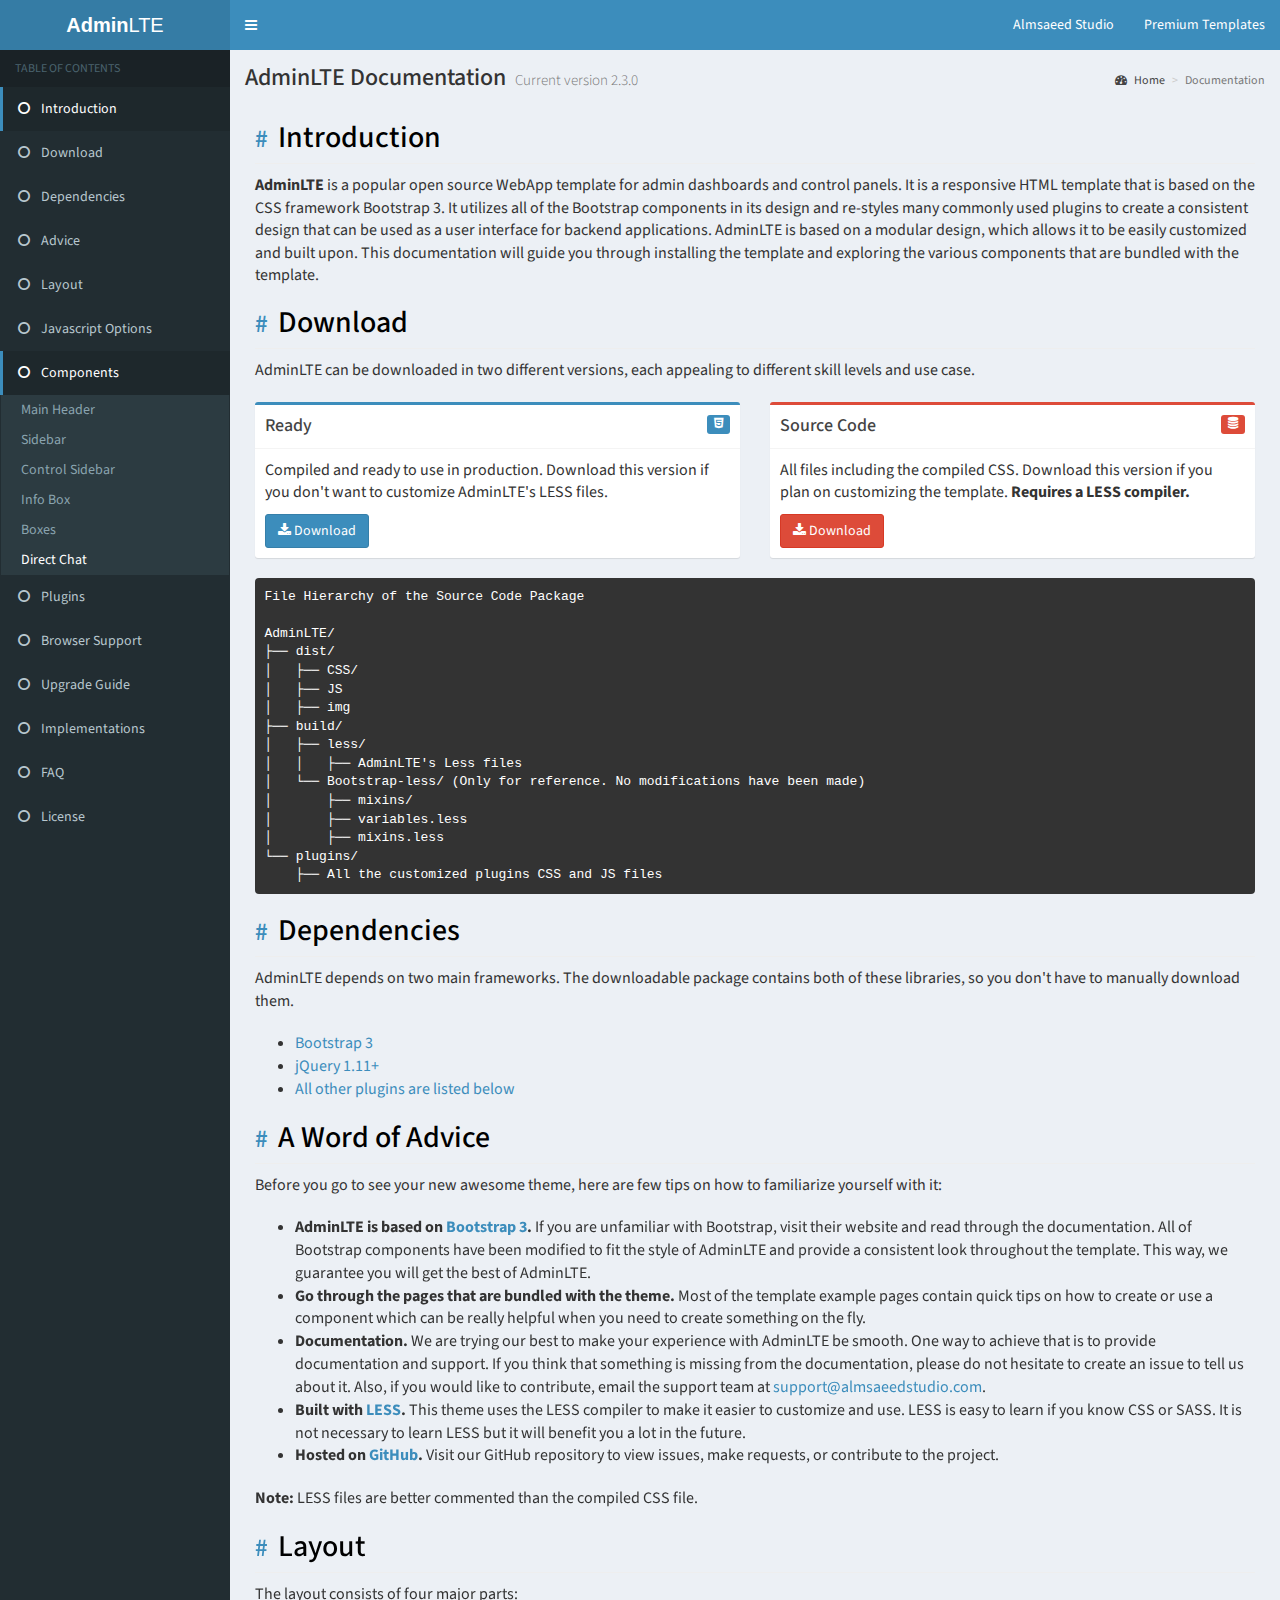
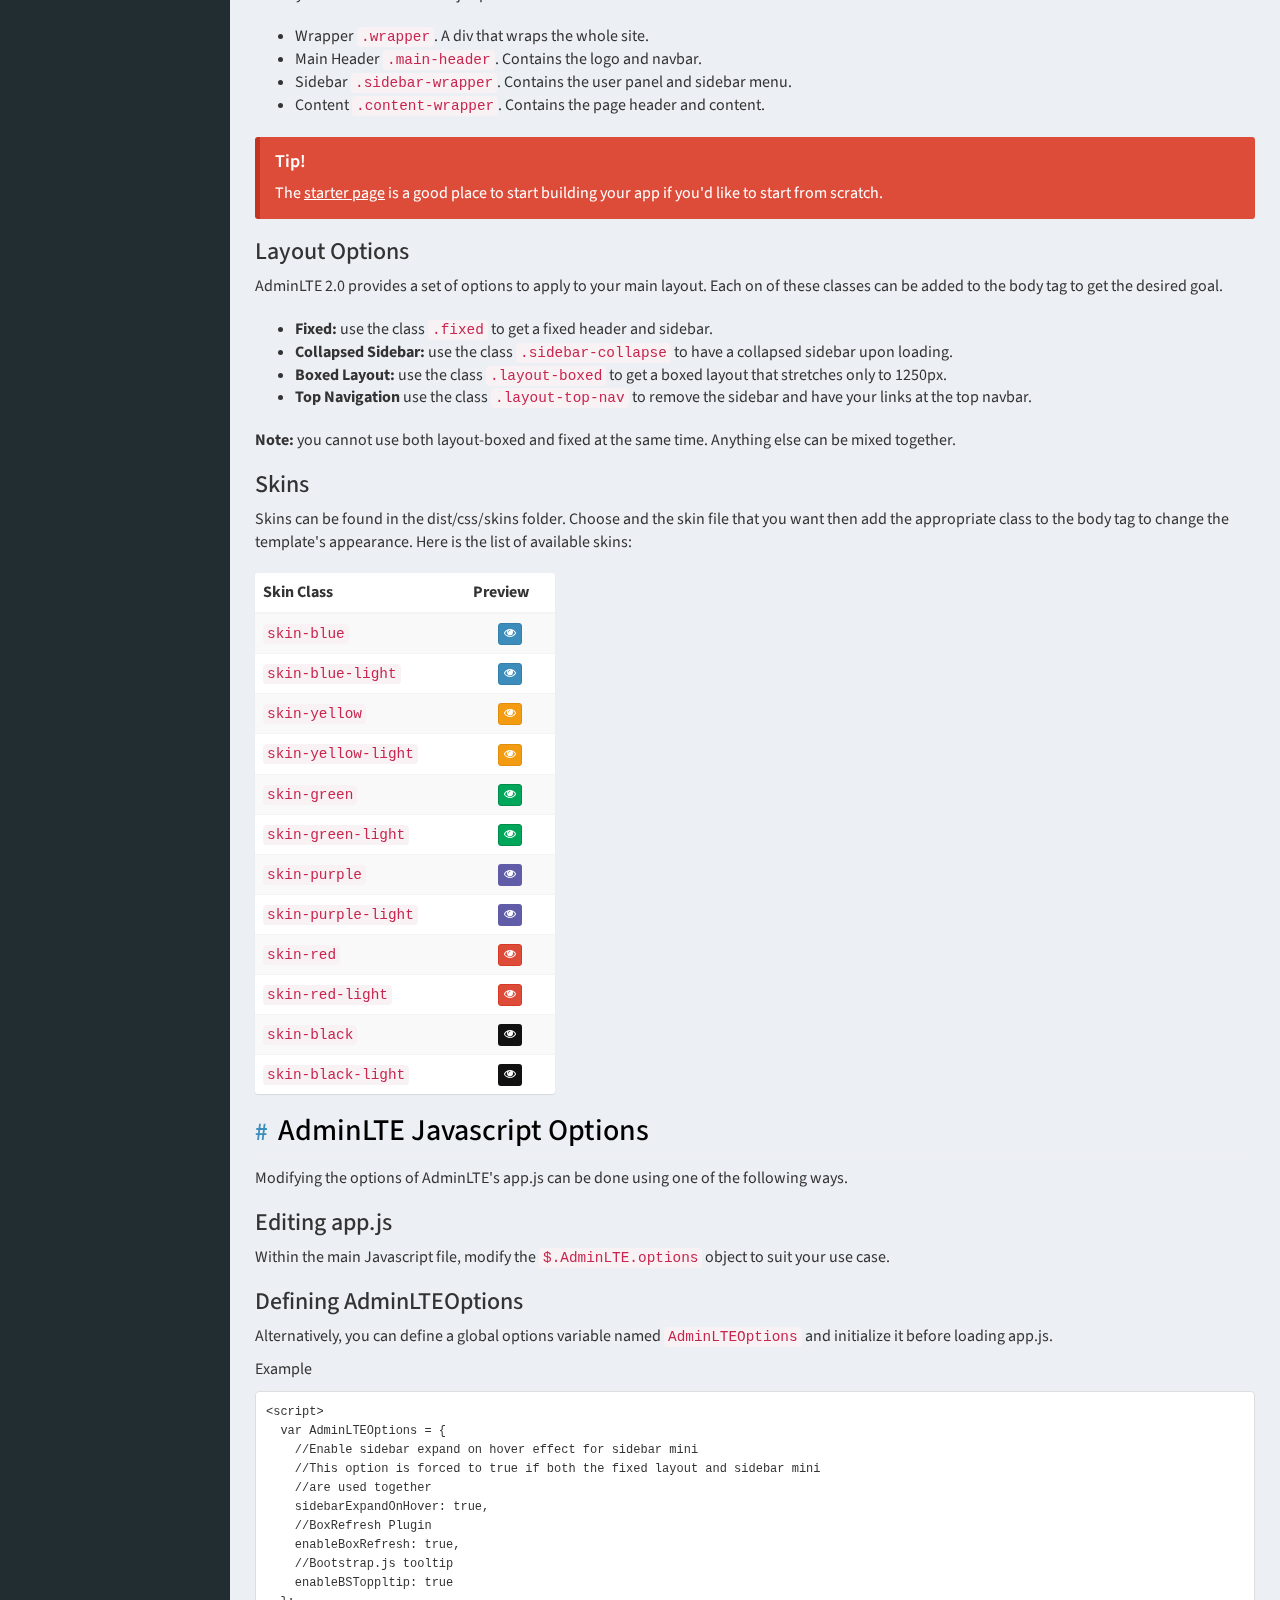
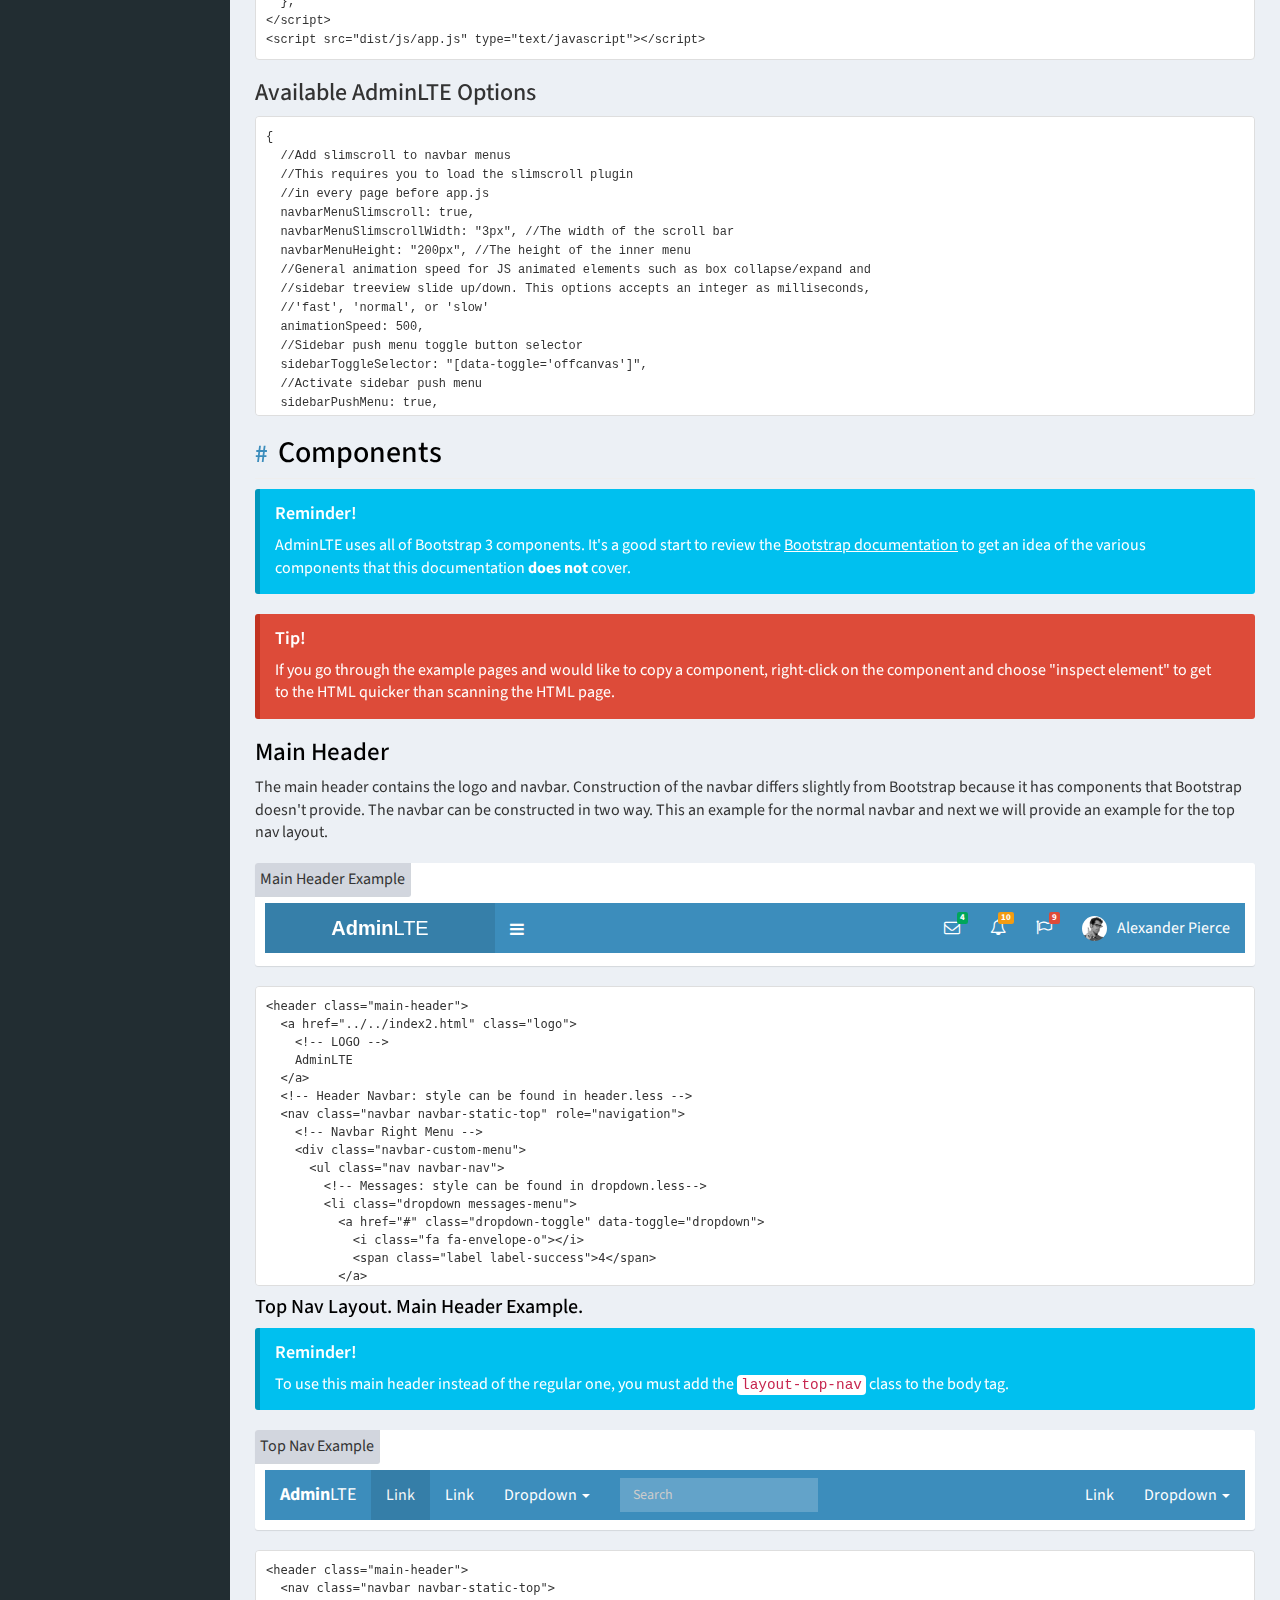
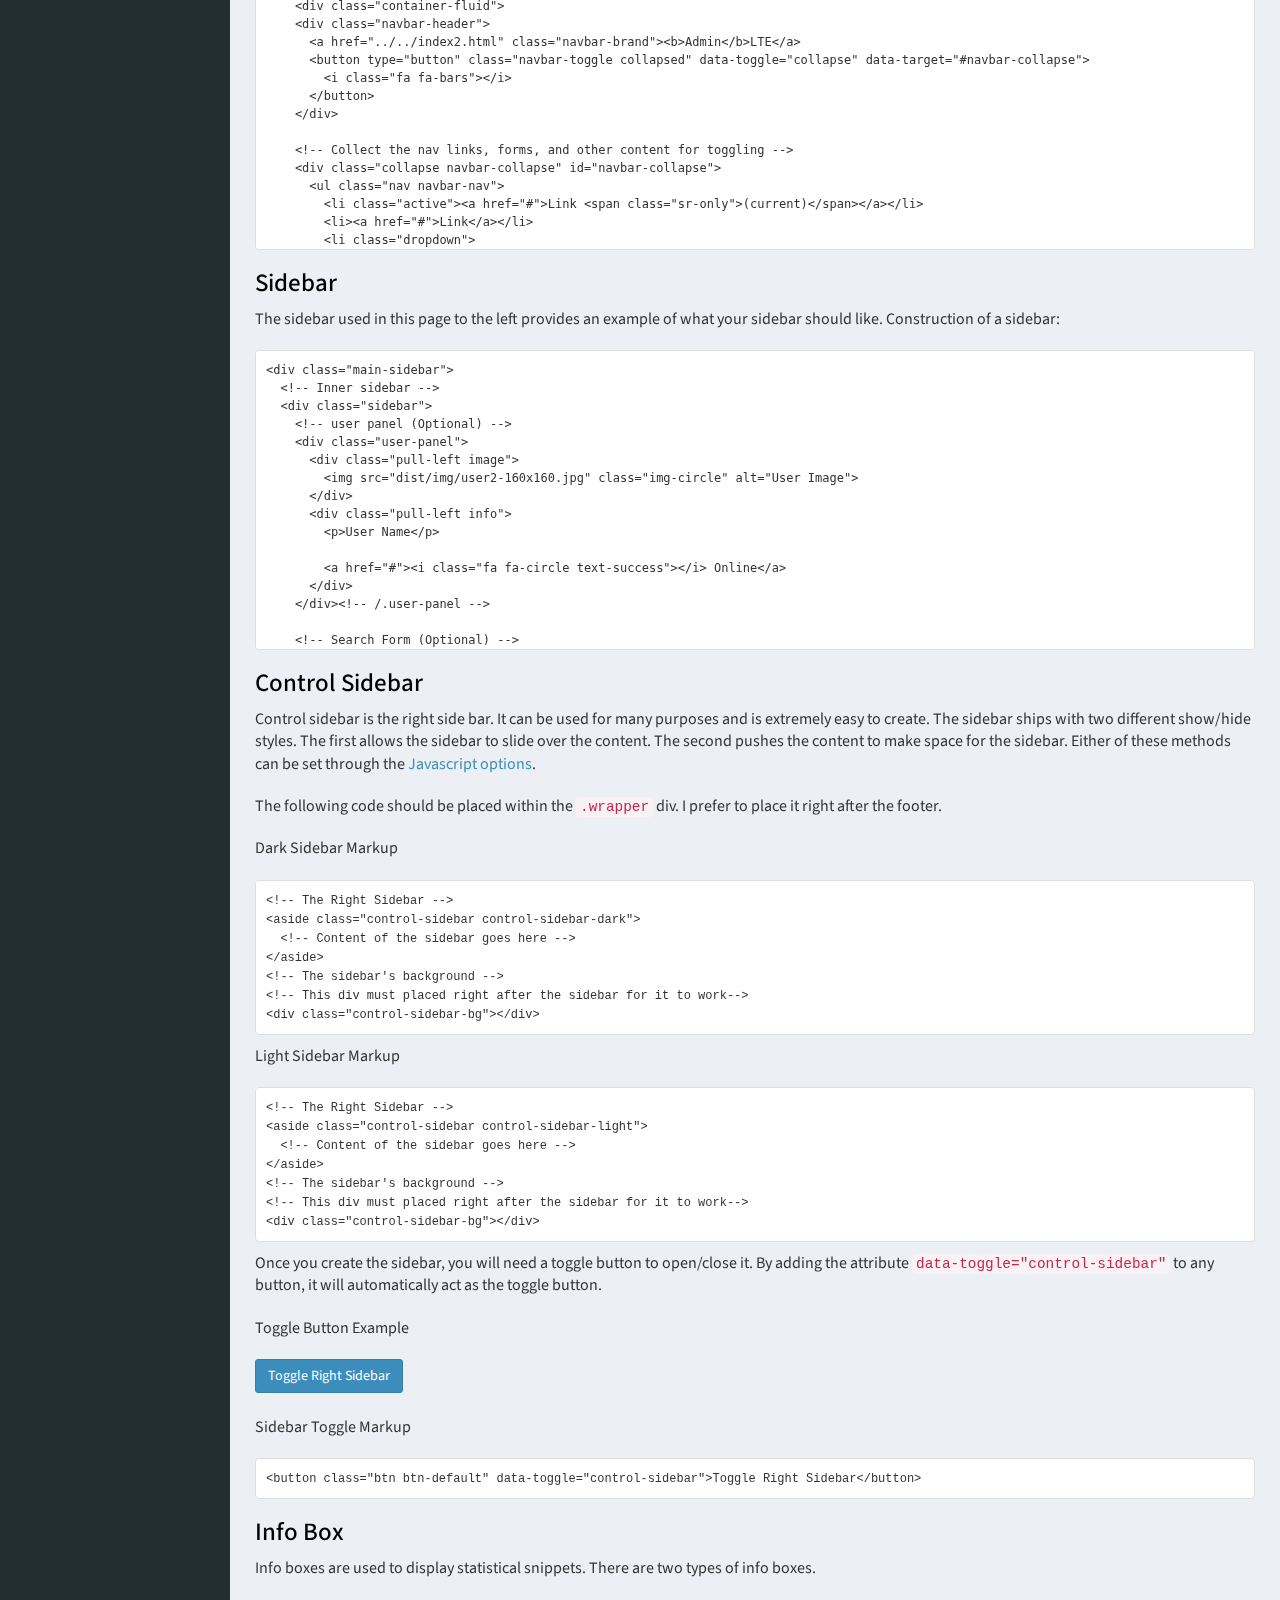
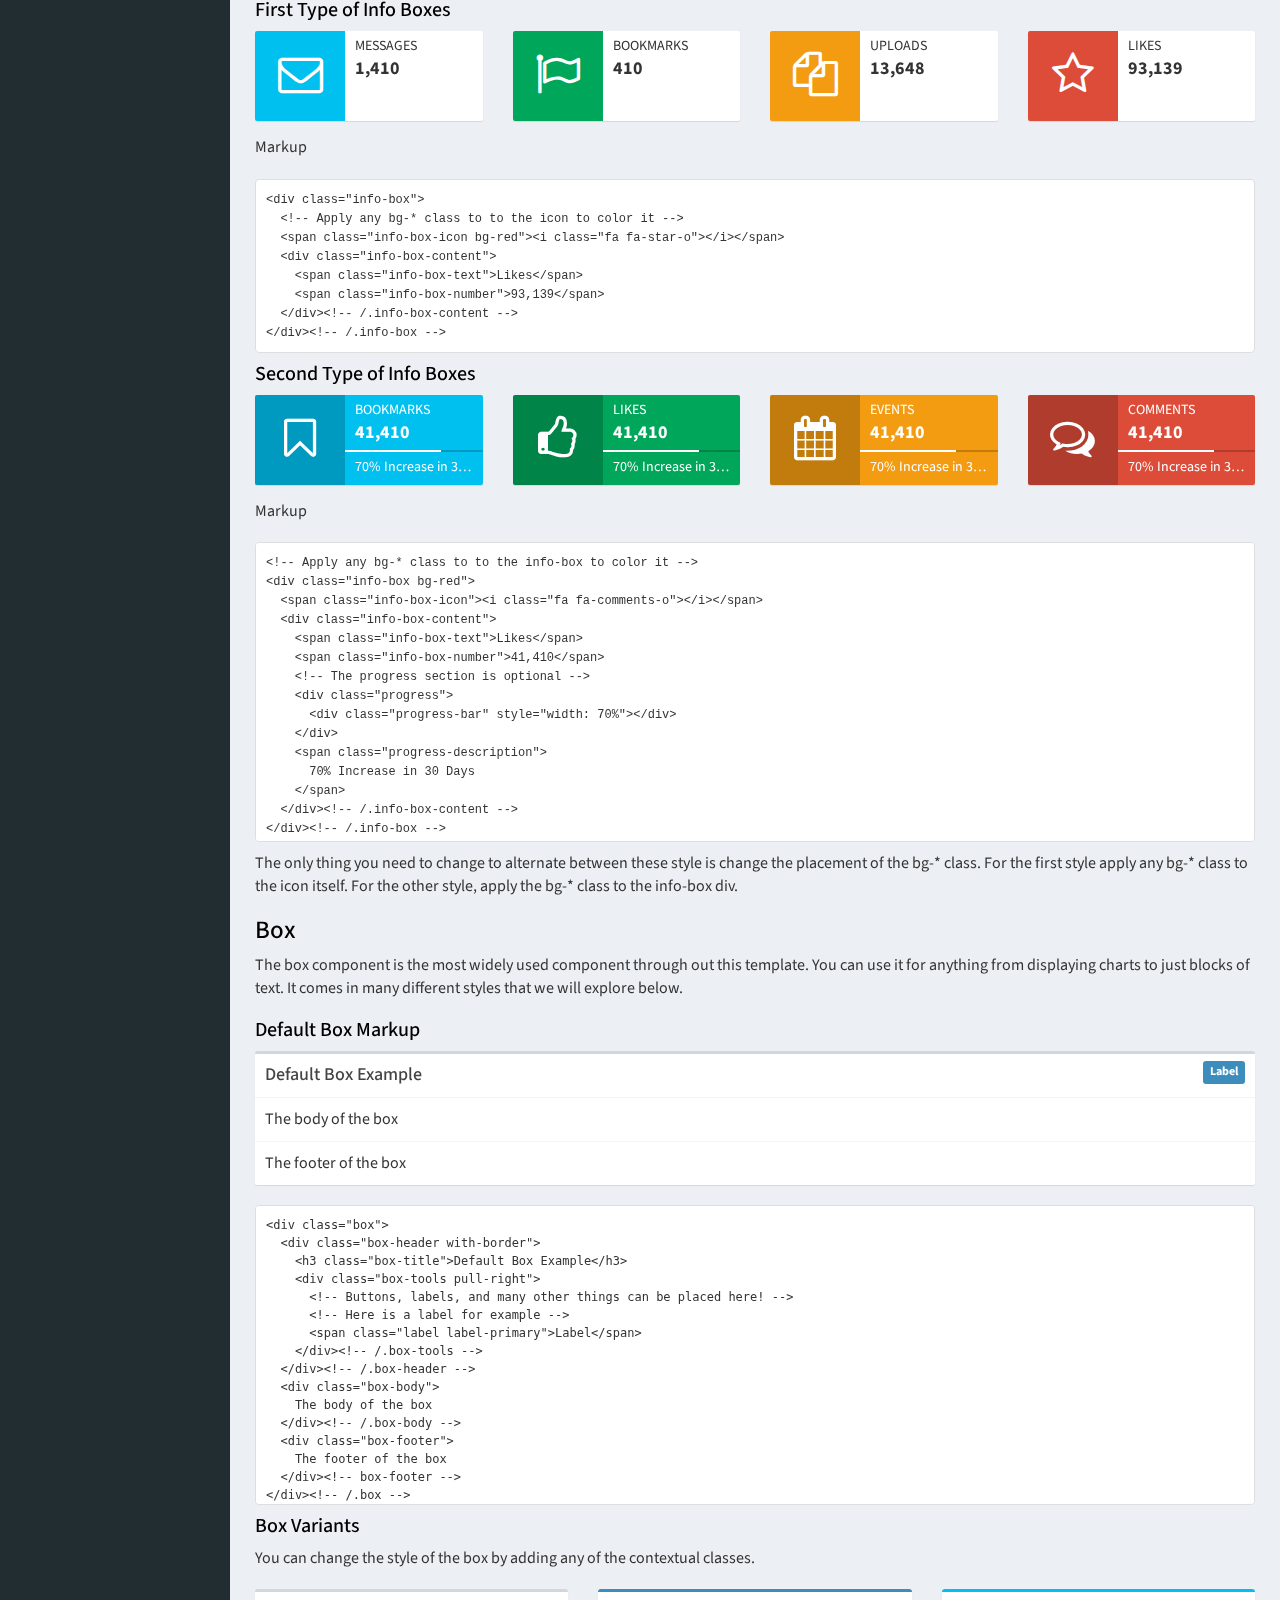
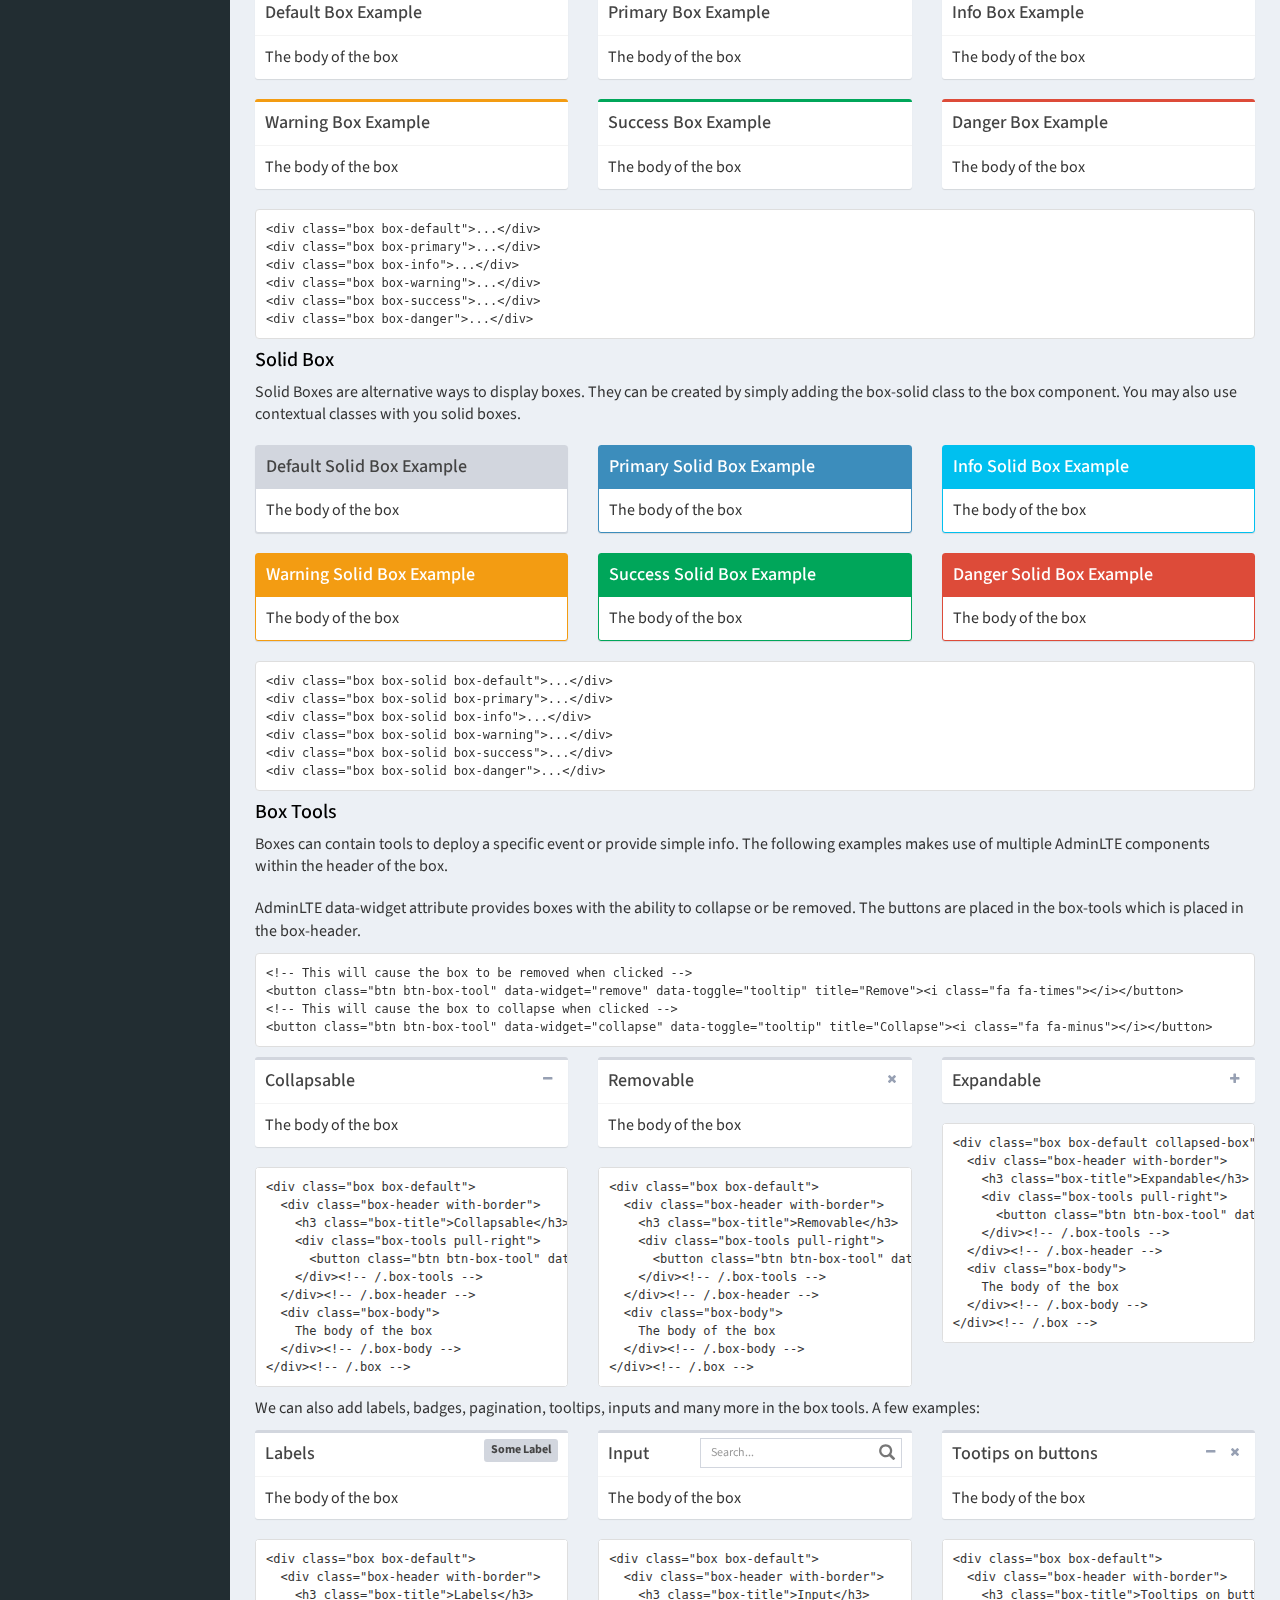
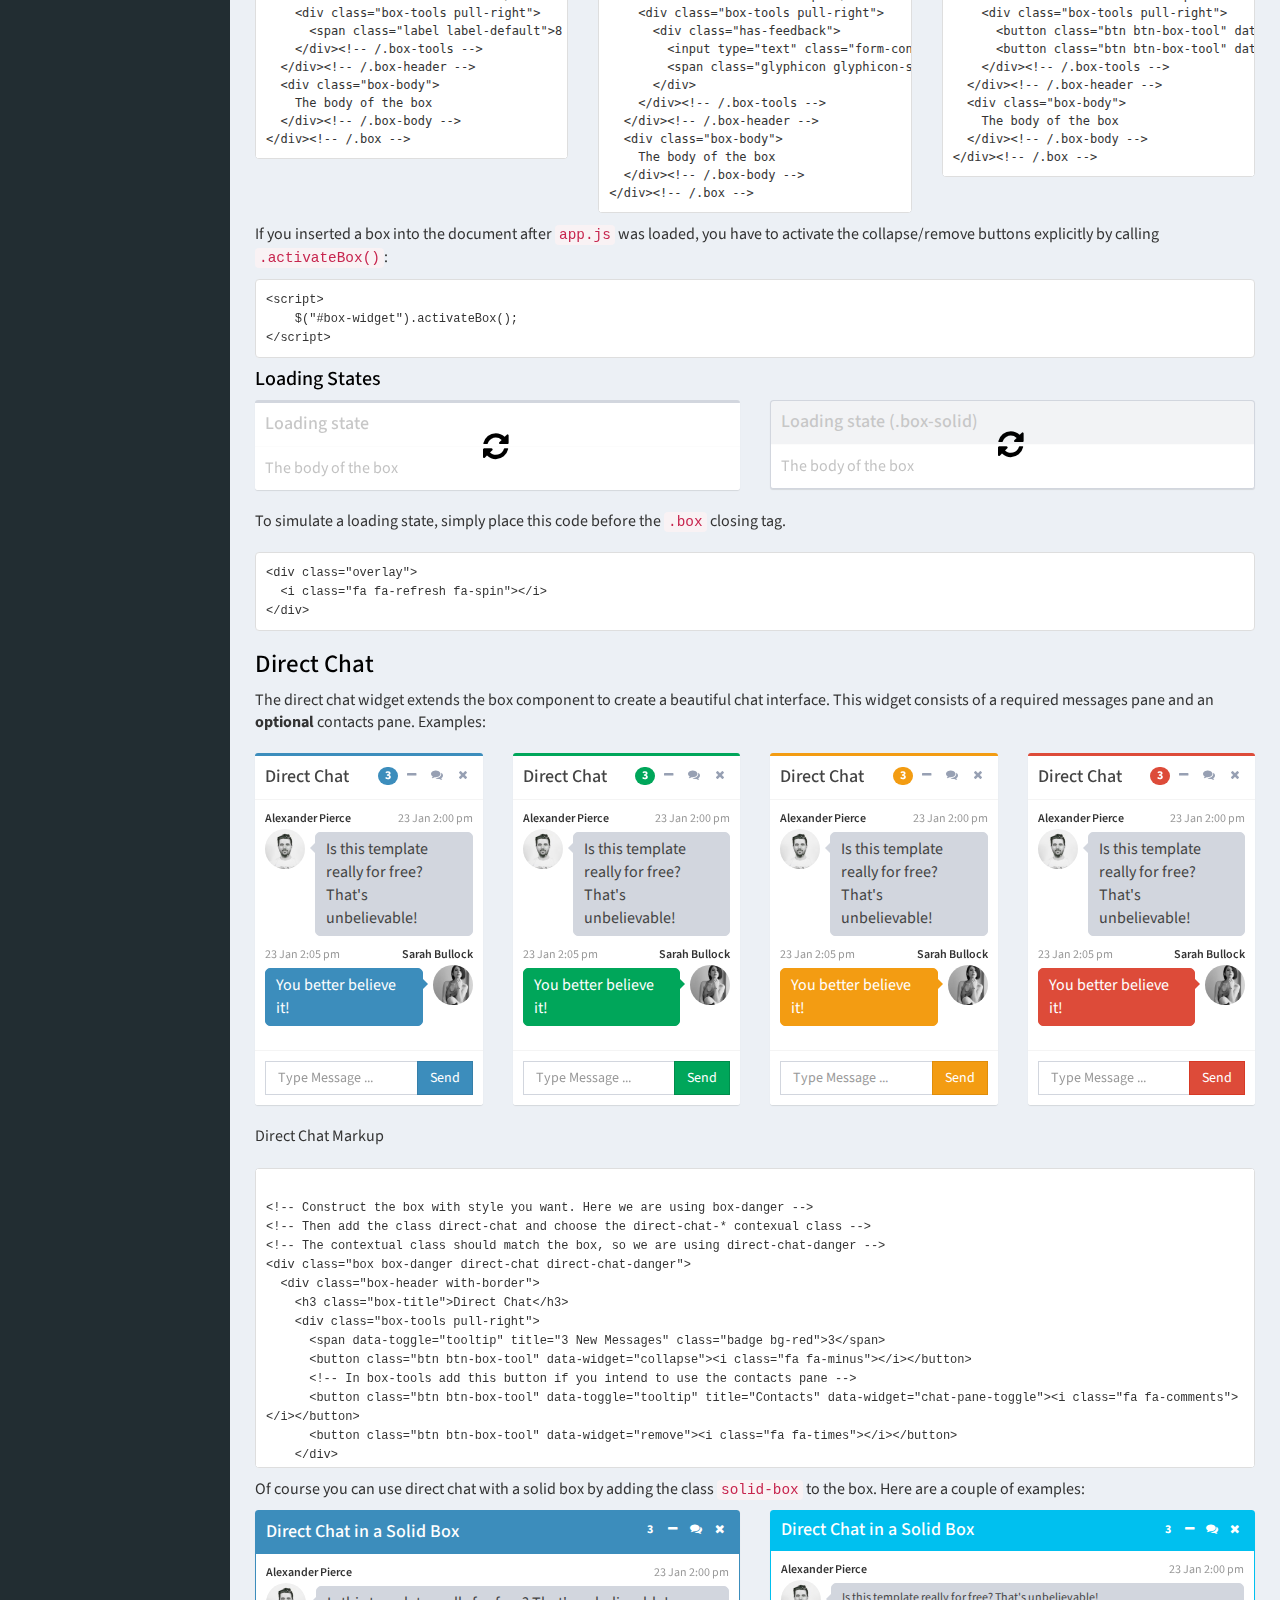
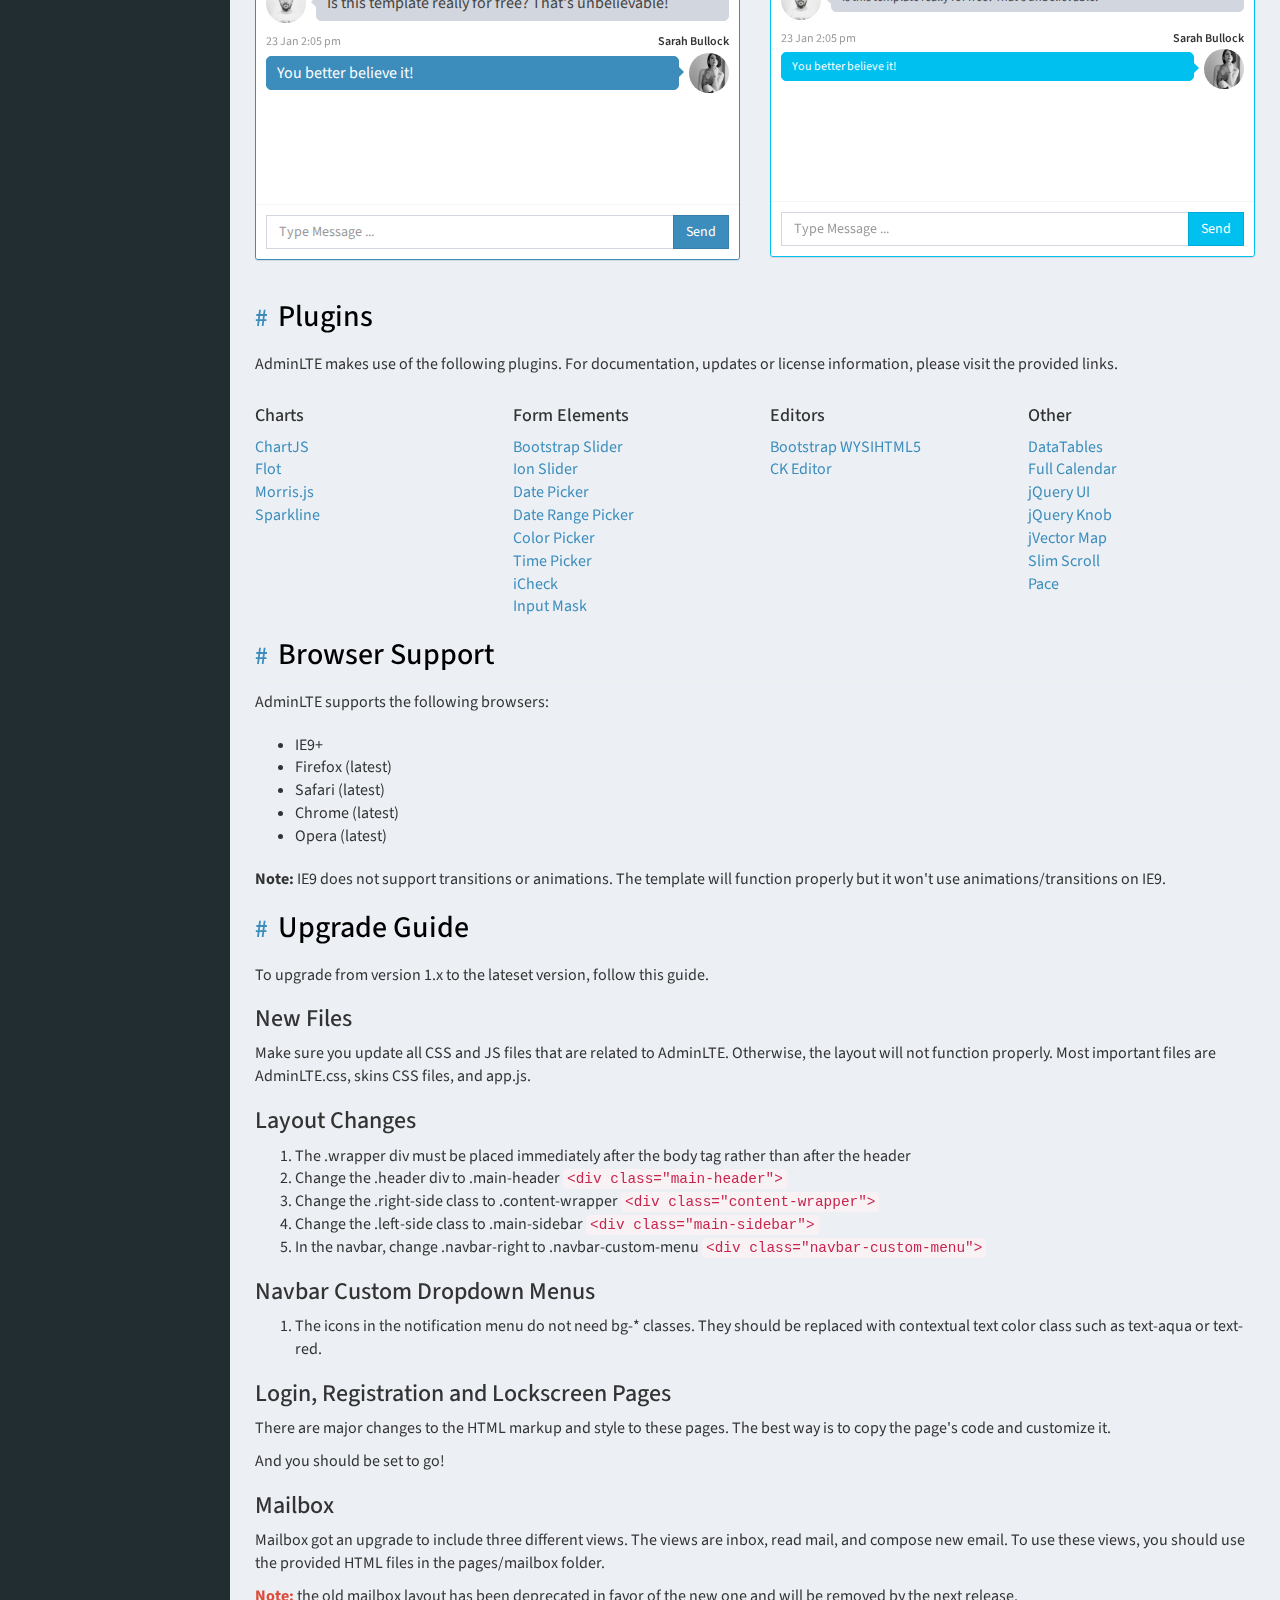
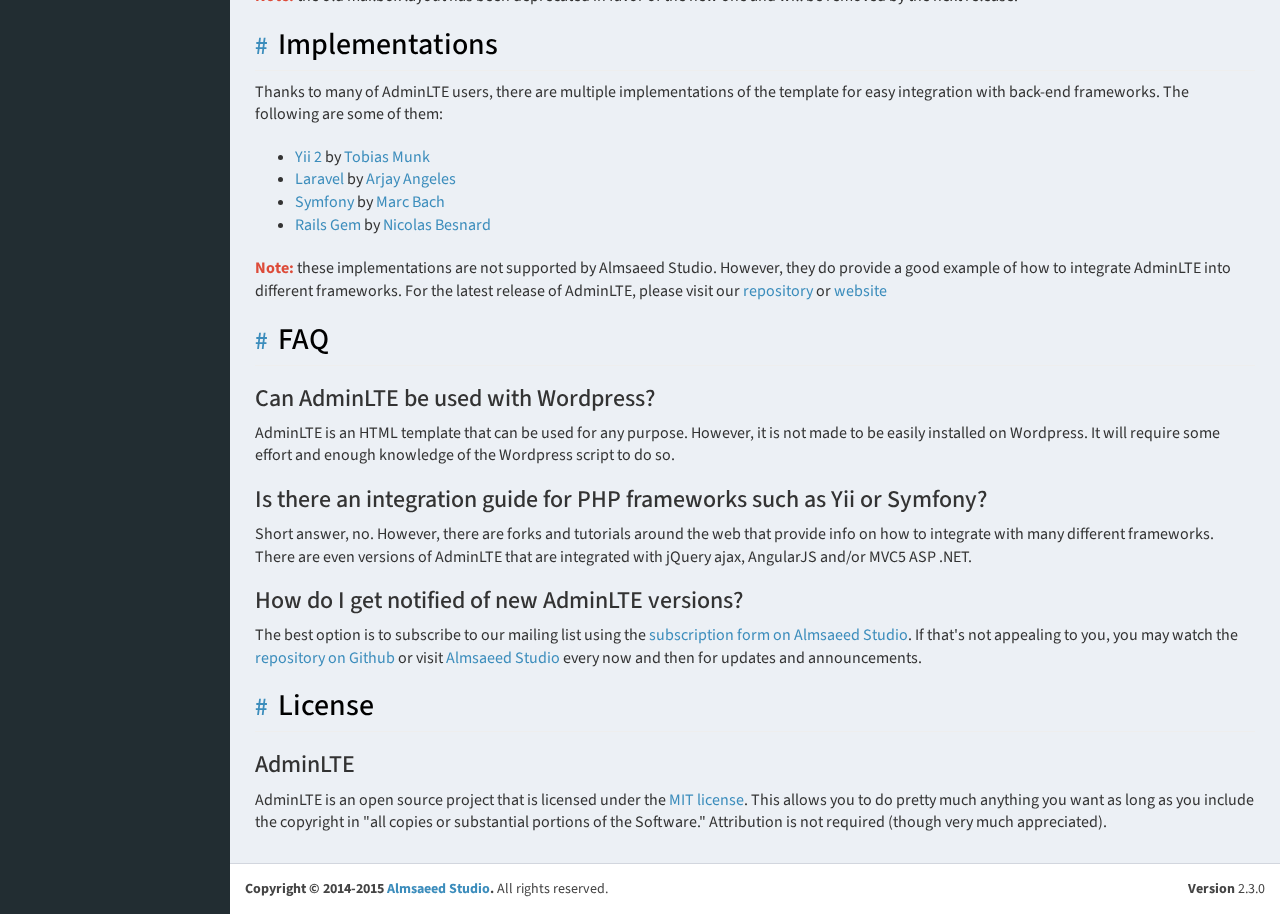
<file: Resources/AdminLTE/documentation/index.html>
<!DOCTYPE html>
<html>
  <head>
    <meta charset="utf-8">
    <meta http-equiv="X-UA-Compatible" content="IE=edge">
    <title>AdminLTE 2 | Documentation</title>
    <meta content="width=device-width, initial-scale=1, maximum-scale=1, user-scalable=no" name="viewport">
    <!-- Bootstrap 3.3.5 -->
    <link rel="stylesheet" href="../bootstrap/css/bootstrap.min.css">
    <!-- Font Awesome -->
    <link rel="stylesheet" href="https://maxcdn.bootstrapcdn.com/font-awesome/4.4.0/css/font-awesome.min.css">
    <!-- Ionicons -->
    <link rel="stylesheet" href="https://code.ionicframework.com/ionicons/2.0.1/css/ionicons.min.css">
    <!-- Theme style -->
    <link rel="stylesheet" href="../dist/css/AdminLTE.min.css">
    <link rel="stylesheet" href="../dist/css/skins/_all-skins.min.css">
    <link rel="stylesheet" href="style.css">

    <!-- HTML5 Shim and Respond.js IE8 support of HTML5 elements and media queries -->
    <!-- WARNING: Respond.js doesn't work if you view the page via file:// -->
    <!--[if lt IE 9]>
        <script src="https://oss.maxcdn.com/html5shiv/3.7.3/html5shiv.min.js"></script>
        <script src="https://oss.maxcdn.com/respond/1.4.2/respond.min.js"></script>
    <![endif]-->
  </head>
  <body class="skin-blue fixed" data-spy="scroll" data-target="#scrollspy">
    <div class="wrapper">

      <header class="main-header">
        <!-- Logo -->
        <!-- Logo -->
        <a href="../index2.html" class="logo">
          <!-- mini logo for sidebar mini 50x50 pixels -->
          <span class="logo-mini"><b>A</b>LT</span>
          <!-- logo for regular state and mobile devices -->
          <span class="logo-lg"><b>Admin</b>LTE</span>
        </a>
        <!-- Header Navbar: style can be found in header.less -->
        <nav class="navbar navbar-static-top" role="navigation">
          <!-- Sidebar toggle button-->
          <a href="#" class="sidebar-toggle" data-toggle="offcanvas" role="button">
            <span class="sr-only">Toggle navigation</span>
          </a>
          <!-- Navbar Right Menu -->
          <div class="navbar-custom-menu">
            <ul class="nav navbar-nav">
              <li><a href="http://almsaeedstudio.com">Almsaeed Studio</a></li>
              <li><a href="http://almsaeedstudio.com/premium">Premium Templates</a></li>
            </ul>
          </div>
        </nav>
      </header>
      <!-- Left side column. contains the logo and sidebar -->
      <aside class="main-sidebar">
        <!-- sidebar: style can be found in sidebar.less -->
        <div class="sidebar" id="scrollspy">

          <!-- sidebar menu: : style can be found in sidebar.less -->
          <ul class="nav sidebar-menu">
            <li class="header">TABLE OF CONTENTS</li>
            <li class="active"><a href="#introduction"><i class="fa fa-circle-o"></i> Introduction</a></li>
            <li><a href="#download"><i class="fa fa-circle-o"></i> Download</a></li>
            <li><a href="#dependencies"><i class="fa fa-circle-o"></i> Dependencies</a></li>
            <li><a href="#advice"><i class="fa fa-circle-o"></i> Advice</a></li>
            <li><a href="#layout"><i class="fa fa-circle-o"></i> Layout</a></li>
            <li><a href="#adminlte-options"><i class="fa fa-circle-o"></i> Javascript Options</a></li>
            <li class="treeview" id="scrollspy-components">
              <a href="javascript::;"><i class="fa fa-circle-o"></i> Components</a>
              <ul class="nav treeview-menu">
                <li><a href="#component-main-header">Main Header</a></li>
                <li><a href="#component-sidebar">Sidebar</a></li>
                <li><a href="#component-control-sidebar">Control Sidebar</a></li>
                <li><a href="#component-info-box">Info Box</a></li>
                <li><a href="#component-box">Boxes</a></li>
                <li><a href="#component-direct-chat">Direct Chat</a></li>
              </ul>
            </li>
            <li><a href="#plugins"><i class="fa fa-circle-o"></i> Plugins</a></li>
            <li><a href="#browsers"><i class="fa fa-circle-o"></i> Browser Support</a></li>
            <li><a href="#upgrade"><i class="fa fa-circle-o"></i> Upgrade Guide</a></li>
            <li><a href="#implementations"><i class="fa fa-circle-o"></i> Implementations</a></li>
            <li><a href="#faq"><i class="fa fa-circle-o"></i> FAQ</a></li>
            <li><a href="#license"><i class="fa fa-circle-o"></i> License</a></li>
          </ul>
        </div>
        <!-- /.sidebar -->
      </aside>

      <!-- Content Wrapper. Contains page content -->
      <div class="content-wrapper">
        <!-- Content Header (Page header) -->
        <div class="content-header">
          <h1>
            AdminLTE Documentation
            <small>Current version 2.3.0</small>
          </h1>
          <ol class="breadcrumb">
            <li><a href="#"><i class="fa fa-dashboard"></i> Home</a></li>
            <li class="active">Documentation</li>
          </ol>
        </div>

        <!-- Main content -->
        <div class="content body">

<section id="introduction">
  <h2 class="page-header"><a href="#introduction">Introduction</a></h2>
  <p class="lead">
    <b>AdminLTE</b> is a popular open source WebApp template for admin dashboards and control panels.
    It is a responsive HTML template that is based on the CSS framework Bootstrap 3.
    It utilizes all of the Bootstrap components in its design and re-styles many
    commonly used plugins to create a consistent design that can be used as a user
    interface for backend applications. AdminLTE is based on a modular design, which
    allows it to be easily customized and built upon. This documentation will guide you through
    installing the template and exploring the various components that are bundled with the template.
  </p>
</section><!-- /#introduction -->


<!-- ============================================================= -->

<section id="download">
  <h2 class="page-header"><a href="#download">Download</a></h2>
  <p class="lead">
    AdminLTE can be downloaded in two different versions, each appealing to different skill levels and use case.
  </p>
  <div class="row">
    <div class="col-sm-6">
      <div class="box box-primary">
        <div class="box-header with-border">
          <h3 class="box-title">Ready</h3>
          <span class="label label-primary pull-right"><i class="fa fa-html5"></i></span>
        </div><!-- /.box-header -->
        <div class="box-body">
          <p>Compiled and ready to use in production. Download this version if you don't want to customize AdminLTE's LESS files.</p>
          <a href="http://almsaeedstudio.com/download/AdminLTE-dist" class="btn btn-primary"><i class="fa fa-download"></i> Download</a>
        </div><!-- /.box-body -->
      </div><!-- /.box -->
    </div><!-- /.col -->
    <div class="col-sm-6">
      <div class="box box-danger">
        <div class="box-header with-border">
          <h3 class="box-title">Source Code</h3>
          <span class="label label-danger pull-right"><i class="fa fa-database"></i></span>
        </div><!-- /.box-header -->
        <div class="box-body">
          <p>All files including the compiled CSS. Download this version if you plan on customizing the template. <b>Requires a LESS compiler.</b></p>
          <a href="http://almsaeedstudio.com/download/AdminLTE" class="btn btn-danger"><i class="fa fa-download"></i> Download</a>
        </div><!-- /.box-body -->
      </div><!-- /.box -->
    </div><!-- /.col -->
  </div><!-- /.row -->
  <pre class="hierarchy bring-up"><code class="language-bash" data-lang="bash">File Hierarchy of the Source Code Package

AdminLTE/
├── dist/
│   ├── CSS/
│   ├── JS
│   ├── img
├── build/
│   ├── less/
│   │   ├── AdminLTE's Less files
│   └── Bootstrap-less/ (Only for reference. No modifications have been made)
│       ├── mixins/
│       ├── variables.less
│       ├── mixins.less
└── plugins/
    ├── All the customized plugins CSS and JS files</code></pre>
</section>


<!-- ============================================================= -->

<section id="dependencies">
  <h2 class="page-header"><a href="#dependencies">Dependencies</a></h2>
  <p class="lead">AdminLTE depends on two main frameworks.
    The downloadable package contains both of these libraries, so you don't have to manually download them.</p>
  <ul class="bring-up">
    <li><a href="http://getbootstrap.com" target="_blank">Bootstrap 3</a></li>
    <li><a href="http://jquery.com/" target="_blank">jQuery 1.11+</a></li>
    <li><a href="#plugins">All other plugins are listed below</a></li>
  </ul>
</section>

<!-- ============================================================= -->

<section id="advice">
  <h2 class="page-header"><a href="#advice">A Word of Advice</a></h2>
  <p class="lead">
    Before you go to see your new awesome theme, here are few tips on how to familiarize yourself with it:
  </p>

  <ul>
    <li><b>AdminLTE is based on <a href="http://getbootstrap.com/" target="_blank">Bootstrap 3</a>.</b> If you are unfamiliar with Bootstrap, visit their website and read through the documentation. All of Bootstrap components have been modified to fit the style of AdminLTE and provide a consistent look throughout the template. This way, we guarantee you will get the best of AdminLTE.</li>
    <li><b>Go through the pages that are bundled with the theme.</b> Most of the template example pages contain quick tips on how to create or use a component which can be really helpful when you need to create something on the fly.</li>
    <li><b>Documentation.</b> We are trying our best to make your experience with AdminLTE be smooth. One way to achieve that is to provide documentation and support. If you think that something is missing from the documentation, please do not hesitate to create an issue to tell us about it. Also, if you would like to contribute, email the support team at <a href="mailto:support@almsaeedstudio.com">support@almsaeedstudio.com</a>.</li>
    <li><b>Built with <a href="http://lesscss.org/" target="_blank">LESS</a>.</b> This theme uses the LESS compiler to make it easier to customize and use. LESS is easy to learn if you know CSS or SASS. It is not necessary to learn LESS but it will benefit you a lot in the future.</li>
    <li><b>Hosted on <a href="https://github.com/almasaeed2010/AdminLTE/" target="_blank">GitHub</a>.</b> Visit our GitHub repository to view issues, make requests, or contribute to the project.</li>
  </ul>
  <p>
    <b>Note:</b> LESS files are better commented than the compiled CSS file.
  </p>
</section>


<!-- ============================================================= -->

<section id="layout">
  <h2 class="page-header"><a href="#layout">Layout</a></h2>
  <p class="lead">The layout consists of four major parts:</p>
  <ul>
    <li>Wrapper <code>.wrapper</code>. A div that wraps the whole site.</li>
    <li>Main Header <code>.main-header</code>. Contains the logo and navbar.</li>
    <li>Sidebar <code>.sidebar-wrapper</code>. Contains the user panel and sidebar menu.</li>
    <li>Content <code>.content-wrapper</code>. Contains the page header and content.</li>
  </ul>
  <div class="callout callout-danger lead">
    <h4>Tip!</h4>
    <p>The <a href="../starter.html">starter page</a> is a good place to start building your app if you'd like to start from scratch.</p>
  </div>

  <h3>Layout Options</h3>
  <p class="lead">AdminLTE 2.0 provides a set of options to apply to your main layout. Each on of these classes can be added
    to the body tag to get the desired goal.</p>
  <ul>
    <li><b>Fixed:</b> use the class <code>.fixed</code> to get a fixed header and sidebar.</li>
    <li><b>Collapsed Sidebar:</b> use the class <code>.sidebar-collapse</code> to have a collapsed sidebar upon loading.</li>
    <li><b>Boxed Layout:</b> use the class <code>.layout-boxed</code> to get a boxed layout that stretches only to 1250px.</li>
    <li><b>Top Navigation</b> use the class <code>.layout-top-nav</code> to remove the sidebar and have your links at the top navbar.</li>
  </ul>
  <p><b>Note:</b> you cannot use both layout-boxed and fixed at the same time. Anything else can be mixed together.</p>

  <h3>Skins</h3>
  <p class="lead">Skins can be found in the dist/css/skins folder.
    Choose and the skin file that you want then add the appropriate
    class to the body tag to change the template's appearance. Here is the list of available skins:</p>
  <div class="box box-solid" style="max-width: 300px;">
    <div class="box-body no-padding">
      <table id="layout-skins-list" class="table table-striped bring-up nth-2-center">
        <thead>
          <tr>
            <th style="width: 210px;">Skin Class</th>
            <th>Preview</th>
          </tr>
        </thead>
        <tbody>
          <tr>
            <td><code>skin-blue</code></td>
            <td><a href="#" data-skin="skin-blue" class="btn btn-primary btn-xs"><i class="fa fa-eye"></i></a></td>
          </tr>
          <tr>
            <td><code>skin-blue-light</code></td>
            <td><a href="#" data-skin="skin-blue-light" class="btn btn-primary btn-xs"><i class="fa fa-eye"></i></a></td>
          </tr>
          <tr>
            <td><code>skin-yellow</code></td>
            <td><a href="#" data-skin="skin-yellow" class="btn btn-warning btn-xs"><i class="fa fa-eye"></i></a></td>
          </tr>
          <tr>
            <td><code>skin-yellow-light</code></td>
            <td><a href="#" data-skin="skin-yellow-light" class="btn btn-warning btn-xs"><i class="fa fa-eye"></i></a></td>
          </tr>
          <tr>
            <td><code>skin-green</code></td>
            <td><a href="#" data-skin="skin-green" class="btn btn-success btn-xs"><i class="fa fa-eye"></i></a></td>
          </tr>
          <tr>
            <td><code>skin-green-light</code></td>
            <td><a href="#" data-skin="skin-green-light" class="btn btn-success btn-xs"><i class="fa fa-eye"></i></a></td>
          </tr>
          <tr>
            <td><code>skin-purple</code></td>
            <td><a href="#" data-skin="skin-purple" class="btn bg-purple btn-xs"><i class="fa fa-eye"></i></a></td>
          </tr>
          <tr>
            <td><code>skin-purple-light</code></td>
            <td><a href="#" data-skin="skin-purple-light" class="btn bg-purple btn-xs"><i class="fa fa-eye"></i></a></td>
          </tr>
          <tr>
            <td><code>skin-red</code></td>
            <td><a href="#" data-skin="skin-red" class="btn btn-danger btn-xs"><i class="fa fa-eye"></i></a></td>
          </tr>
          <tr>
            <td><code>skin-red-light</code></td>
            <td><a href="#" data-skin="skin-red-light" class="btn btn-danger btn-xs"><i class="fa fa-eye"></i></a></td>
          </tr>
          <tr>
            <td><code>skin-black</code></td>
            <td><a href="#" data-skin="skin-black" class="btn bg-black btn-xs"><i class="fa fa-eye"></i></a></td>
          </tr>
          <tr>
            <td><code>skin-black-light</code></td>
            <td><a href="#" data-skin="skin-black-light" class="btn bg-black btn-xs"><i class="fa fa-eye"></i></a></td>
          </tr>
        </tbody>
      </table>
    </div><!-- /.box-body -->
  </div><!-- /.box -->
</section>


<!-- ============================================================= -->

<section id="adminlte-options">
  <h2 class="page-header"><a href="#adminlte-options">AdminLTE Javascript Options</a></h2>
  <p class="lead">Modifying the options of AdminLTE's app.js can be done using one of the following ways.</p>

  <h3>Editing app.js</h3>
  <p>Within the main Javascript file, modify the <code>$.AdminLTE.options</code> object to suit your use case.</p>

  <h3>Defining AdminLTEOptions</h3>
  <p>Alternatively, you can define a global options variable named <code>AdminLTEOptions</code> and initialize it before loading app.js.</p>
  <p>Example</p>
  <pre class="prettyprint"><code class="html">&LT;script>
  var AdminLTEOptions = {
    //Enable sidebar expand on hover effect for sidebar mini
    //This option is forced to true if both the fixed layout and sidebar mini
    //are used together
    sidebarExpandOnHover: true,
    //BoxRefresh Plugin
    enableBoxRefresh: true,
    //Bootstrap.js tooltip
    enableBSToppltip: true
  };
&LT;/script>
&LT;script src="dist/js/app.js" type="text/javascript">&LT;/script></code></pre>

  <h3>Available AdminLTE Options</h3>
  <pre class="prettyprint"><code class="javascript">{
  //Add slimscroll to navbar menus
  //This requires you to load the slimscroll plugin
  //in every page before app.js
  navbarMenuSlimscroll: true,
  navbarMenuSlimscrollWidth: "3px", //The width of the scroll bar
  navbarMenuHeight: "200px", //The height of the inner menu
  //General animation speed for JS animated elements such as box collapse/expand and
  //sidebar treeview slide up/down. This options accepts an integer as milliseconds,
  //'fast', 'normal', or 'slow'
  animationSpeed: 500,
  //Sidebar push menu toggle button selector
  sidebarToggleSelector: "[data-toggle='offcanvas']",
  //Activate sidebar push menu
  sidebarPushMenu: true,
  //Activate sidebar slimscroll if the fixed layout is set (requires SlimScroll Plugin)
  sidebarSlimScroll: true,
  //Enable sidebar expand on hover effect for sidebar mini
  //This option is forced to true if both the fixed layout and sidebar mini
  //are used together
  sidebarExpandOnHover: false,
  //BoxRefresh Plugin
  enableBoxRefresh: true,
  //Bootstrap.js tooltip
  enableBSToppltip: true,
  BSTooltipSelector: "[data-toggle='tooltip']",
  //Enable Fast Click. Fastclick.js creates a more
  //native touch experience with touch devices. If you
  //choose to enable the plugin, make sure you load the script
  //before AdminLTE's app.js
  enableFastclick: true,
  //Control Sidebar Options
  enableControlSidebar: true,
  controlSidebarOptions: {
    //Which button should trigger the open/close event
    toggleBtnSelector: "[data-toggle='control-sidebar']",
    //The sidebar selector
    selector: ".control-sidebar",
    //Enable slide over content
    slide: true
  },
  //Box Widget Plugin. Enable this plugin
  //to allow boxes to be collapsed and/or removed
  enableBoxWidget: true,
  //Box Widget plugin options
  boxWidgetOptions: {
    boxWidgetIcons: {
      //Collapse icon
      collapse: 'fa-minus',
      //Open icon
      open: 'fa-plus',
      //Remove icon
      remove: 'fa-times'
    },
    boxWidgetSelectors: {
      //Remove button selector
      remove: '[data-widget="remove"]',
      //Collapse button selector
      collapse: '[data-widget="collapse"]'
    }
  },
  //Direct Chat plugin options
  directChat: {
    //Enable direct chat by default
    enable: true,
    //The button to open and close the chat contacts pane
    contactToggleSelector: '[data-widget="chat-pane-toggle"]'
  },
  //Define the set of colors to use globally around the website
  colors: {
    lightBlue: "#3c8dbc",
    red: "#f56954",
    green: "#00a65a",
    aqua: "#00c0ef",
    yellow: "#f39c12",
    blue: "#0073b7",
    navy: "#001F3F",
    teal: "#39CCCC",
    olive: "#3D9970",
    lime: "#01FF70",
    orange: "#FF851B",
    fuchsia: "#F012BE",
    purple: "#8E24AA",
    maroon: "#D81B60",
    black: "#222222",
    gray: "#d2d6de"
  },
  //The standard screen sizes that bootstrap uses.
  //If you change these in the variables.less file, change
  //them here too.
  screenSizes: {
    xs: 480,
    sm: 768,
    md: 992,
    lg: 1200
  }
}</code></pre>
</section>


<!-- ============================================================= -->

<section id="components" data-spy="scroll" data-target="#scrollspy-components">
  <h2 class="page-header"><a href="#components">Components</a></h2>
  <div class="callout callout-info lead">
    <h4>Reminder!</h4>
    <p>
      AdminLTE uses all of Bootstrap 3 components. It's a good start to review
      the <a href="http://getbootstrap.com">Bootstrap documentation</a> to get an idea of the various components
      that this documentation <b>does not</b> cover.
    </p>
  </div>
  <div class="callout callout-danger lead">
    <h4>Tip!</h4>
    <p>
      If you go through the example pages and would like to copy a component, right-click on
      the component and choose "inspect element" to get to the HTML quicker than scanning
      the HTML page.
    </p>
  </div>
  <h3 id="component-main-header">Main Header</h3>
  <p class="lead">The main header contains the logo and navbar. Construction of the
    navbar differs slightly from Bootstrap because it has components that Bootstrap doesn't provide.
    The navbar can be constructed in two way. This an example for the normal navbar and next we will provide an example for
    the top nav layout.</p>
  <div class="box box-solid">
    <div class="box-body" style="position: relative;">
      <span class="eg">Main Header Example</span>
      <header class="main-header" style="position: relative;">
        <!-- Logo -->
        <a href="index2.html" class="logo" style="position: relative;"><b>Admin</b>LTE</a>
        <!-- Header Navbar: style can be found in header.less -->
        <nav class="navbar" role="navigation" style="border: 0;max-height: 50px;">
          <!-- Sidebar toggle button-->
          <a href="#" class="sidebar-toggle" role="button">
            <span class="sr-only">Toggle navigation</span>
          </a>
          <!-- Navbar Right Menu -->
          <div class="navbar-custom-menu">
            <ul class="nav navbar-nav">
              <!-- Messages: style can be found in dropdown.less-->
              <li class="dropdown messages-menu">
                <a href="#" class="dropdown-toggle" data-toggle="dropdown">
                  <i class="fa fa-envelope-o"></i>
                  <span class="label label-success">4</span>
                </a>
                <ul class="dropdown-menu">
                  <li class="header">You have 4 messages</li>
                  <li>
                    <!-- inner menu: contains the actual data -->
                    <ul class="menu">
                      <li><!-- start message -->
                        <a href="#">
                          <div class="pull-left">
                            <img src="../dist/img/user2-160x160.jpg" class="img-circle" alt="User Image">
                          </div>
                          <h4>
                            Support Team
                            <small><i class="fa fa-clock-o"></i> 5 mins</small>
                          </h4>
                          <p>Why not buy a new awesome theme?</p>
                        </a>
                      </li><!-- end message -->
                    </ul>
                  </li>
                  <li class="footer"><a href="#">See All Messages</a></li>
                </ul>
              </li>
              <!-- Notifications: style can be found in dropdown.less -->
              <li class="dropdown notifications-menu">
                <a href="#" class="dropdown-toggle" data-toggle="dropdown">
                  <i class="fa fa-bell-o"></i>
                  <span class="label label-warning">10</span>
                </a>
                <ul class="dropdown-menu">
                  <li class="header">You have 10 notifications</li>
                  <li>
                    <!-- inner menu: contains the actual data -->
                    <ul class="menu">
                      <li>
                        <a href="#">
                          <i class="fa fa-users text-aqua"></i> 5 new members joined today
                        </a>
                      </li>
                    </ul>
                  </li>
                  <li class="footer"><a href="#">View all</a></li>
                </ul>
              </li>
              <!-- Tasks: style can be found in dropdown.less -->
              <li class="dropdown tasks-menu">
                <a href="#" class="dropdown-toggle" data-toggle="dropdown">
                  <i class="fa fa-flag-o"></i>
                  <span class="label label-danger">9</span>
                </a>
                <ul class="dropdown-menu">
                  <li class="header">You have 9 tasks</li>
                  <li>
                    <!-- inner menu: contains the actual data -->
                    <ul class="menu">
                      <li><!-- Task item -->
                        <a href="#">
                          <h3>
                            Design some buttons
                            <small class="pull-right">20%</small>
                          </h3>
                          <div class="progress xs">
                            <div class="progress-bar progress-bar-aqua" style="width: 20%" role="progressbar" aria-valuenow="20" aria-valuemin="0" aria-valuemax="100">
                              <span class="sr-only">20% Complete</span>
                            </div>
                          </div>
                        </a>
                      </li><!-- end task item -->
                    </ul>
                  </li>
                  <li class="footer">
                    <a href="#">View all tasks</a>
                  </li>
                </ul>
              </li>
              <!-- User Account: style can be found in dropdown.less -->
              <li class="dropdown user user-menu">
                <a href="#" class="dropdown-toggle" data-toggle="dropdown">
                  <img src="../dist/img/user2-160x160.jpg" class="user-image" alt="User Image">
                  <span class="hidden-xs">Alexander Pierce</span>
                </a>
                <ul class="dropdown-menu">
                  <!-- User image -->
                  <li class="user-header">
                    <img src="../dist/img/user2-160x160.jpg" class="img-circle" alt="User Image">
                    <p>
                      Alexander Pierce - Web Developer
                      <small>Member since Nov. 2012</small>
                    </p>
                  </li>
                  <!-- Menu Body -->
                  <li class="user-body">
                    <div class="col-xs-4 text-center">
                      <a href="#">Followers</a>
                    </div>
                    <div class="col-xs-4 text-center">
                      <a href="#">Sales</a>
                    </div>
                    <div class="col-xs-4 text-center">
                      <a href="#">Friends</a>
                    </div>
                  </li>
                  <!-- Menu Footer-->
                  <li class="user-footer">
                    <div class="pull-left">
                      <a href="#" class="btn btn-default btn-flat">Profile</a>
                    </div>
                    <div class="pull-right">
                      <a href="#" class="btn btn-default btn-flat">Sign out</a>
                    </div>
                  </li>
                </ul>
              </li>
            </ul>
          </div>
        </nav>
      </header>
    </div>
  </div>
  <pre class="prettyprint">&LT;header class="main-header">
  &LT;a href="../../index2.html" class="logo">
    &LT;!-- LOGO -->
    AdminLTE
  &LT;/a>
  &LT;!-- Header Navbar: style can be found in header.less -->
  &LT;nav class="navbar navbar-static-top" role="navigation">
    &LT;!-- Navbar Right Menu -->
    &LT;div class="navbar-custom-menu">
      &LT;ul class="nav navbar-nav">
        &LT;!-- Messages: style can be found in dropdown.less-->
        &LT;li class="dropdown messages-menu">
          &LT;a href="#" class="dropdown-toggle" data-toggle="dropdown">
            &LT;i class="fa fa-envelope-o">&LT;/i>
            &LT;span class="label label-success">4&LT;/span>
          &LT;/a>
          &LT;ul class="dropdown-menu">
            &LT;li class="header">You have 4 messages&LT;/li>
            &LT;li>
              &LT;!-- inner menu: contains the actual data -->
              &LT;ul class="menu">
                &LT;li>&LT;!-- start message -->
                  &LT;a href="#">
                    &LT;div class="pull-left">
                      &LT;img src="dist/img/user2-160x160.jpg" class="img-circle" alt="User Image">
                    &LT;/div>
                    &LT;h4>
                      Sender Name
                      &LT;small>&LT;i class="fa fa-clock-o">&LT;/i> 5 mins&LT;/small>
                    &LT;/h4>
                    &LT;p>Message Excerpt&LT;/p>
                  &LT;/a>
                &LT;/li>&LT;!-- end message -->
                ...
              &LT;/ul>
            &LT;/li>
            &LT;li class="footer">&LT;a href="#">See All Messages&LT;/a>&LT;/li>
          &LT;/ul>
        &LT;/li>
        &LT;!-- Notifications: style can be found in dropdown.less -->
        &LT;li class="dropdown notifications-menu">
          &LT;a href="#" class="dropdown-toggle" data-toggle="dropdown">
            &LT;i class="fa fa-bell-o">&LT;/i>
            &LT;span class="label label-warning">10&LT;/span>
          &LT;/a>
          &LT;ul class="dropdown-menu">
            &LT;li class="header">You have 10 notifications&LT;/li>
            &LT;li>
              &LT;!-- inner menu: contains the actual data -->
              &LT;ul class="menu">
                &LT;li>
                  &LT;a href="#">
                    &LT;i class="ion ion-ios-people info">&LT;/i> Notification title
                  &LT;/a>
                &LT;/li>
                ...
              &LT;/ul>
            &LT;/li>
            &LT;li class="footer">&LT;a href="#">View all&LT;/a>&LT;/li>
          &LT;/ul>
        &LT;/li>
        &LT;!-- Tasks: style can be found in dropdown.less -->
        &LT;li class="dropdown tasks-menu">
          &LT;a href="#" class="dropdown-toggle" data-toggle="dropdown">
            &LT;i class="fa fa-flag-o">&LT;/i>
            &LT;span class="label label-danger">9&LT;/span>
          &LT;/a>
          &LT;ul class="dropdown-menu">
            &LT;li class="header">You have 9 tasks&LT;/li>
            &LT;li>
              &LT;!-- inner menu: contains the actual data -->
              &LT;ul class="menu">
                &LT;li>&LT;!-- Task item -->
                  &LT;a href="#">
                    &LT;h3>
                      Design some buttons
                      &LT;small class="pull-right">20%&LT;/small>
                    &LT;/h3>
                    &LT;div class="progress xs">
                      &LT;div class="progress-bar progress-bar-aqua" style="width: 20%" role="progressbar" aria-valuenow="20" aria-valuemin="0" aria-valuemax="100">
                        &LT;span class="sr-only">20% Complete&LT;/span>
                      &LT;/div>
                    &LT;/div>
                  &LT;/a>
                &LT;/li>&LT;!-- end task item -->
                ...
              &LT;/ul>
            &LT;/li>
            &LT;li class="footer">
              &LT;a href="#">View all tasks&LT;/a>
            &LT;/li>
          &LT;/ul>
        &LT;/li>
        &LT;!-- User Account: style can be found in dropdown.less -->
        &LT;li class="dropdown user user-menu">
          &LT;a href="#" class="dropdown-toggle" data-toggle="dropdown">
            &LT;img src="dist/img/user2-160x160.jpg" class="user-image" alt="User Image">
            &LT;span class="hidden-xs">Alexander Pierce&LT;/span>
          &LT;/a>
          &LT;ul class="dropdown-menu">
            &LT;!-- User image -->
            &LT;li class="user-header">
              &LT;img src="dist/img/user2-160x160.jpg" class="img-circle" alt="User Image">
              &LT;p>
                Alexander Pierce - Web Developer
                &LT;small>Member since Nov. 2012&LT;/small>
              &LT;/p>
            &LT;/li>
            &LT;!-- Menu Body -->
            &LT;li class="user-body">
              &LT;div class="col-xs-4 text-center">
                &LT;a href="#">Followers&LT;/a>
              &LT;/div>
              &LT;div class="col-xs-4 text-center">
                &LT;a href="#">Sales&LT;/a>
              &LT;/div>
              &LT;div class="col-xs-4 text-center">
                &LT;a href="#">Friends&LT;/a>
              &LT;/div>
            &LT;/li>
            &LT;!-- Menu Footer-->
            &LT;li class="user-footer">
              &LT;div class="pull-left">
                &LT;a href="#" class="btn btn-default btn-flat">Profile&LT;/a>
              &LT;/div>
              &LT;div class="pull-right">
                &LT;a href="#" class="btn btn-default btn-flat">Sign out&LT;/a>
              &LT;/div>
            &LT;/li>
          &LT;/ul>
        &LT;/li>
      &LT;/ul>
    &LT;/div>
  &LT;/nav>
&LT;/header></pre>
  <h4>Top Nav Layout. Main Header Example.</h4>
  <div class="callout callout-info lead">
    <h4>Reminder!</h4>
    <p>To use this main header instead of the regular one, you must add the <code>layout-top-nav</code> class to the body tag.</p>
  </div>
  <div class="box box-solid">
    <div class="box-body layout-top-nav">
      <span class="eg">Top Nav Example</span>
      <header class="main-header">
        <nav class="navbar navbar-static-top">
          <div class="container-fluid">
            <div class="navbar-header">
              <a href="../../index2.html" class="navbar-brand"><b>Admin</b>LTE</a>
              <button type="button" class="navbar-toggle collapsed" data-toggle="collapse" data-target="#navbar-collapse">
                <i class="fa fa-bars"></i>
              </button>
            </div>

            <!-- Collect the nav links, forms, and other content for toggling -->
            <div class="collapse navbar-collapse" id="navbar-collapse">
              <ul class="nav navbar-nav">
                <li class="active"><a href="#">Link <span class="sr-only">(current)</span></a></li>
                <li><a href="#">Link</a></li>
                <li class="dropdown">
                  <a href="#" class="dropdown-toggle" data-toggle="dropdown">Dropdown <span class="caret"></span></a>
                  <ul class="dropdown-menu" role="menu">
                    <li><a href="#">Action</a></li>
                    <li><a href="#">Another action</a></li>
                    <li><a href="#">Something else here</a></li>
                    <li class="divider"></li>
                    <li><a href="#">Separated link</a></li>
                    <li class="divider"></li>
                    <li><a href="#">One more separated link</a></li>
                  </ul>
                </li>
              </ul>
              <form class="navbar-form navbar-left" role="search">
                <div class="form-group">
                  <input type="text" class="form-control" id="navbar-search-input" placeholder="Search">
                </div>
              </form>
              <ul class="nav navbar-nav navbar-right">
                <li><a href="#">Link</a></li>
                <li class="dropdown">
                  <a href="#" class="dropdown-toggle" data-toggle="dropdown">Dropdown <span class="caret"></span></a>
                  <ul class="dropdown-menu" role="menu">
                    <li><a href="#">Action</a></li>
                    <li><a href="#">Another action</a></li>
                    <li><a href="#">Something else here</a></li>
                    <li class="divider"></li>
                    <li><a href="#">Separated link</a></li>
                  </ul>
                </li>
              </ul>
            </div><!-- /.navbar-collapse -->
          </div><!-- /.container-fluid -->
        </nav>
      </header>
    </div>
  </div>
  <pre class="prettyprint">
&LT;header class="main-header">
  &LT;nav class="navbar navbar-static-top">
    &LT;div class="container-fluid">
    &LT;div class="navbar-header">
      &LT;a href="../../index2.html" class="navbar-brand">&LT;b>Admin&LT;/b>LTE&LT;/a>
      &LT;button type="button" class="navbar-toggle collapsed" data-toggle="collapse" data-target="#navbar-collapse">
        &LT;i class="fa fa-bars">&LT;/i>
      &LT;/button>
    &LT;/div>

    &LT;!-- Collect the nav links, forms, and other content for toggling -->
    &LT;div class="collapse navbar-collapse" id="navbar-collapse">
      &LT;ul class="nav navbar-nav">
        &LT;li class="active">&LT;a href="#">Link &LT;span class="sr-only">(current)&LT;/span>&LT;/a>&LT;/li>
        &LT;li>&LT;a href="#">Link&LT;/a>&LT;/li>
        &LT;li class="dropdown">
          &LT;a href="#" class="dropdown-toggle" data-toggle="dropdown">Dropdown &LT;span class="caret">&LT;/span>&LT;/a>
          &LT;ul class="dropdown-menu" role="menu">
            &LT;li>&LT;a href="#">Action&LT;/a>&LT;/li>
            &LT;li>&LT;a href="#">Another action&LT;/a>&LT;/li>
            &LT;li>&LT;a href="#">Something else here&LT;/a>&LT;/li>
            &LT;li class="divider">&LT;/li>
            &LT;li>&LT;a href="#">Separated link&LT;/a>&LT;/li>
            &LT;li class="divider">&LT;/li>
            &LT;li>&LT;a href="#">One more separated link&LT;/a>&LT;/li>
          &LT;/ul>
        &LT;/li>
      &LT;/ul>
      &LT;form class="navbar-form navbar-left" role="search">
        &LT;div class="form-group">
          &LT;input type="text" class="form-control" id="navbar-search-input" placeholder="Search">
        &LT;/div>
      &LT;/form>
      &LT;ul class="nav navbar-nav navbar-right">
        &LT;li>&LT;a href="#">Link&LT;/a>&LT;/li>
        &LT;li class="dropdown">
          &LT;a href="#" class="dropdown-toggle" data-toggle="dropdown">Dropdown &LT;span class="caret">&LT;/span>&LT;/a>
          &LT;ul class="dropdown-menu" role="menu">
            &LT;li>&LT;a href="#">Action&LT;/a>&LT;/li>
            &LT;li>&LT;a href="#">Another action&LT;/a>&LT;/li>
            &LT;li>&LT;a href="#">Something else here&LT;/a>&LT;/li>
            &LT;li class="divider">&LT;/li>
            &LT;li>&LT;a href="#">Separated link&LT;/a>&LT;/li>
          &LT;/ul>
        &LT;/li>
      &LT;/ul>
    &LT;/div>&LT;!-- /.navbar-collapse -->
    &LT;/div>&LT;!-- /.container-fluid -->
  &LT;/nav>
&LT;/header></pre>

  <!-- ===================================================================== -->

  <h3 id="component-sidebar">Sidebar</h3>
  <p class="lead">
    The sidebar used in this page to the left provides an example of what your sidebar should like.
    Construction of a sidebar:
  </p>
  <pre class="prettyprint">
&LT;div class="main-sidebar">
  &LT;!-- Inner sidebar -->
  &LT;div class="sidebar">
    &LT;!-- user panel (Optional) -->
    &LT;div class="user-panel">
      &LT;div class="pull-left image">
        &LT;img src="dist/img/user2-160x160.jpg" class="img-circle" alt="User Image">
      &LT;/div>
      &LT;div class="pull-left info">
        &LT;p>User Name&LT;/p>

        &LT;a href="#">&LT;i class="fa fa-circle text-success">&LT;/i> Online&LT;/a>
      &LT;/div>
    &LT;/div>&LT;!-- /.user-panel -->

    &LT;!-- Search Form (Optional) -->
    &LT;form action="#" method="get" class="sidebar-form">
      &LT;div class="input-group">
        &LT;input type="text" name="q" class="form-control" placeholder="Search...">
        &LT;span class="input-group-btn">
          &LT;button type="submit" name="search" id="search-btn" class="btn btn-flat">&LT;i class="fa fa-search">&LT;/i>&LT;/button>
        &LT;/span>
      &LT;/div>
    &LT;/form>&LT;!-- /.sidebar-form -->

    &LT;!-- Sidebar Menu -->
    &LT;ul class="sidebar-menu">
      &LT;li class="header">HEADER&LT;/li>
      &LT;!-- Optionally, you can add icons to the links -->
      &LT;li class="active">&LT;a href="#">&LT;span>Link&LT;/span>&LT;/a>&LT;&LT;/li>
      &LT;li>&LT;a href="#">&LT;span>Another Link&LT;/span>&LT;/a>&LT;/li>
      &LT;li class="treeview">
        &LT;a href="#">&LT;span>Multilevel&LT;/span> &LT;i class="fa fa-angle-left pull-right">&LT;/i>&LT;/a>
        &LT;ul class="treeview-menu">
          &LT;li>&LT;a href="#">Link in level 2&LT;/a>&LT;/li>
          &LT;li>&LT;a href="#">Link in level 2&LT;/a>&LT;/li>
        &LT;/ul>
      &LT;/li>
    &LT;/ul>&LT;!-- /.sidebar-menu -->

  &LT;/div>&LT;!-- /.sidebar -->
&LT;/div>&LT;!-- /.main-sidebar --></pre>

  <h3 id="component-control-sidebar">Control Sidebar</h3>
  <p class="lead">Control sidebar is the right side bar. It can be used for many purposes and is extremely easy
    to create. The sidebar ships with two different show/hide styles. The first allows the sidebar to
  slide over the content. The second pushes the content to make space for the sidebar. Either of
  these methods can be set through the <a href="#adminlte-options">Javascript options</a>.</p>
  <p class="lead">The following code should be placed within the <code>.wrapper</code> div. I prefer
  to place it right after the footer.</p>
  <p class="lead">Dark Sidebar Markup</p>
<pre class="prettyprint"><code class="lang-html">&LT;!-- The Right Sidebar -->
&LT;aside class="control-sidebar control-sidebar-dark">
  &LT;!-- Content of the sidebar goes here -->
&LT;/aside>
&LT;!-- The sidebar's background -->
&LT;!-- This div must placed right after the sidebar for it to work-->
&LT;div class="control-sidebar-bg">&LT;/div></code></pre>

  <p class="lead">Light Sidebar Markup</p>
<pre class="prettyprint"><code class="lang-html">&LT;!-- The Right Sidebar -->
&LT;aside class="control-sidebar control-sidebar-light">
  &LT;!-- Content of the sidebar goes here -->
&LT;/aside>
&LT;!-- The sidebar's background -->
&LT;!-- This div must placed right after the sidebar for it to work-->
&LT;div class="control-sidebar-bg">&LT;/div></code></pre>

  <p class="lead">Once you create the sidebar, you will need a toggle button to open/close it.
  By adding the attribute <code>data-toggle="control-sidebar"</code> to any button, it will
  automatically act as the toggle button.</p>

  <p class="lead">Toggle Button Example</p>
  <button class="btn btn-primary" data-toggle="control-sidebar">Toggle Right Sidebar</button><br><br>

  <p class="lead">Sidebar Toggle Markup</p>
  <pre class="prettyprint"><code class="lang-html">&LT;button class="btn btn-default" data-toggle="control-sidebar">Toggle Right Sidebar&LT;/button></code></pre>
  <!-- ===================================================================== -->

  <h3 id="component-info-box">Info Box</h3>
  <p class="lead">Info boxes are used to display statistical snippets. There are two types of info boxes.</p>
  <h4>First Type of Info Boxes</h4>
  <!-- Info Boxes -->
  <div class="row">
    <div class="col-md-3 col-sm-6 col-xs-12">
      <div class="info-box">
        <span class="info-box-icon bg-aqua"><i class="fa fa-envelope-o"></i></span>
        <div class="info-box-content">
          <span class="info-box-text">Messages</span>
          <span class="info-box-number">1,410</span>
        </div><!-- /.info-box-content -->
      </div><!-- /.info-box -->
    </div><!-- /.col -->
    <div class="col-md-3 col-sm-6 col-xs-12">
      <div class="info-box">
        <span class="info-box-icon bg-green"><i class="fa fa-flag-o"></i></span>
        <div class="info-box-content">
          <span class="info-box-text">Bookmarks</span>
          <span class="info-box-number">410</span>
        </div><!-- /.info-box-content -->
      </div><!-- /.info-box -->
    </div><!-- /.col -->
    <div class="col-md-3 col-sm-6 col-xs-12">
      <div class="info-box">
        <span class="info-box-icon bg-yellow"><i class="fa fa-files-o"></i></span>
        <div class="info-box-content">
          <span class="info-box-text">Uploads</span>
          <span class="info-box-number">13,648</span>
        </div><!-- /.info-box-content -->
      </div><!-- /.info-box -->
    </div><!-- /.col -->
    <div class="col-md-3 col-sm-6 col-xs-12">
      <div class="info-box">
        <span class="info-box-icon bg-red"><i class="fa fa-star-o"></i></span>
        <div class="info-box-content">
          <span class="info-box-text">Likes</span>
          <span class="info-box-number">93,139</span>
        </div><!-- /.info-box-content -->
      </div><!-- /.info-box -->
    </div><!-- /.col -->
  </div><!-- /.row -->
  <p class="lead">Markup</p>
  <pre class="prettyprint"><code class="lang-html">&LT;div class="info-box">
  &LT;!-- Apply any bg-* class to to the icon to color it -->
  &LT;span class="info-box-icon bg-red">&LT;i class="fa fa-star-o">&LT;/i>&LT;/span>
  &LT;div class="info-box-content">
    &LT;span class="info-box-text">Likes&LT;/span>
    &LT;span class="info-box-number">93,139&LT;/span>
  &LT;/div>&LT;!-- /.info-box-content -->
&LT;/div>&LT;!-- /.info-box --></code></pre>

  <h4>Second Type of Info Boxes</h4>
  <div class="row">
    <div class="col-md-3 col-sm-6 col-xs-12">
      <div class="info-box bg-aqua">
        <span class="info-box-icon"><i class="fa fa-bookmark-o"></i></span>
        <div class="info-box-content">
          <span class="info-box-text">Bookmarks</span>
          <span class="info-box-number">41,410</span>
          <div class="progress">
            <div class="progress-bar" style="width: 70%"></div>
          </div>
          <span class="progress-description">
            70% Increase in 30 Days
          </span>
        </div><!-- /.info-box-content -->
      </div><!-- /.info-box -->
    </div><!-- /.col -->
    <div class="col-md-3 col-sm-6 col-xs-12">
      <div class="info-box bg-green">
        <span class="info-box-icon"><i class="fa fa-thumbs-o-up"></i></span>
        <div class="info-box-content">
          <span class="info-box-text">Likes</span>
          <span class="info-box-number">41,410</span>
          <div class="progress">
            <div class="progress-bar" style="width: 70%"></div>
          </div>
          <span class="progress-description">
            70% Increase in 30 Days
          </span>
        </div><!-- /.info-box-content -->
      </div><!-- /.info-box -->
    </div><!-- /.col -->
    <div class="col-md-3 col-sm-6 col-xs-12">
      <div class="info-box bg-yellow">
        <span class="info-box-icon"><i class="fa fa-calendar"></i></span>
        <div class="info-box-content">
          <span class="info-box-text">Events</span>
          <span class="info-box-number">41,410</span>
          <div class="progress">
            <div class="progress-bar" style="width: 70%"></div>
          </div>
          <span class="progress-description">
            70% Increase in 30 Days
          </span>
        </div><!-- /.info-box-content -->
      </div><!-- /.info-box -->
    </div><!-- /.col -->
    <div class="col-md-3 col-sm-6 col-xs-12">
      <div class="info-box bg-red">
        <span class="info-box-icon"><i class="fa fa-comments-o"></i></span>
        <div class="info-box-content">
          <span class="info-box-text">Comments</span>
          <span class="info-box-number">41,410</span>
          <div class="progress">
            <div class="progress-bar" style="width: 70%"></div>
          </div>
          <span class="progress-description">
            70% Increase in 30 Days
          </span>
        </div><!-- /.info-box-content -->
      </div><!-- /.info-box -->
    </div><!-- /.col -->
  </div><!-- /.row -->
  <p class="lead">Markup</p>
  <pre class="prettyprint"><code class="lang-html">&LT;!-- Apply any bg-* class to to the info-box to color it -->
&LT;div class="info-box bg-red">
  &LT;span class="info-box-icon">&LT;i class="fa fa-comments-o">&LT;/i>&LT;/span>
  &LT;div class="info-box-content">
    &LT;span class="info-box-text">Likes&LT;/span>
    &LT;span class="info-box-number">41,410&LT;/span>
    &LT;!-- The progress section is optional -->
    &LT;div class="progress">
      &LT;div class="progress-bar" style="width: 70%">&LT;/div>
    &LT;/div>
    &LT;span class="progress-description">
      70% Increase in 30 Days
    &LT;/span>
  &LT;/div>&LT;!-- /.info-box-content -->
&LT;/div>&LT;!-- /.info-box --></code></pre>
  <p class="lead">The only thing you need to change to alternate between these style is change the placement of the bg-* class. For the
    first style apply any bg-* class to the icon itself. For the other style, apply the bg-* class to the info-box div.</p>
  <!-- ===================================================================== -->

  <h3 id="component-box">Box</h3>
  <p class="lead">The box component is the most widely used component through out this template. You can
    use it for anything from displaying charts to just blocks of text. It comes in many different
    styles that we will explore below.</p>
  <h4>Default Box Markup</h4>
  <div class="box">
    <div class="box-header with-border">
      <h3 class="box-title">Default Box Example</h3>
      <div class="box-tools pull-right">
        <!-- Buttons, labels, and many other things can be placed here! -->
        <!-- Here is a label for example -->
        <span class="label label-primary">Label</span>
      </div><!-- /.box-tools -->
    </div><!-- /.box-header -->
    <div class="box-body">
      The body of the box
    </div><!-- /.box-body -->
    <div class="box-footer">
      The footer of the box
    </div><!-- box-footer -->
  </div><!-- /.box -->
  <pre class="prettyprint">&LT;div class="box">
  &LT;div class="box-header with-border">
    &LT;h3 class="box-title">Default Box Example&LT;/h3>
    &LT;div class="box-tools pull-right">
      &LT;!-- Buttons, labels, and many other things can be placed here! -->
      &LT;!-- Here is a label for example -->
      &LT;span class="label label-primary">Label&LT;/span>
    &LT;/div>&LT;!-- /.box-tools -->
  &LT;/div>&LT;!-- /.box-header -->
  &LT;div class="box-body">
    The body of the box
  &LT;/div>&LT;!-- /.box-body -->
  &LT;div class="box-footer">
    The footer of the box
  &LT;/div>&LT;!-- box-footer -->
&LT;/div>&LT;!-- /.box --></pre>
  <h4>Box Variants</h4>
  <p class="lead">You can change the style of the box by adding any of the contextual classes.</p>
  <div class="row">
    <div class="col-md-4">
      <div class="box">
        <div class="box-header with-border">
          <h3 class="box-title">Default Box Example</h3>
        </div><!-- /.box-header -->
        <div class="box-body">
          The body of the box
        </div><!-- /.box-body -->
      </div><!-- /.box -->
    </div>
    <div class="col-md-4">
      <div class="box box-primary">
        <div class="box-header with-border">
          <h3 class="box-title">Primary Box Example</h3>
        </div><!-- /.box-header -->
        <div class="box-body">
          The body of the box
        </div><!-- /.box-body -->
      </div><!-- /.box -->
    </div>
    <div class="col-md-4">
      <div class="box box-info">
        <div class="box-header with-border">
          <h3 class="box-title">Info Box Example</h3>
        </div><!-- /.box-header -->
        <div class="box-body">
          The body of the box
        </div><!-- /.box-body -->
      </div><!-- /.box -->
    </div>
    <div class="clearfix"></div>
    <div class="col-md-4">
      <div class="box box-warning">
        <div class="box-header with-border">
          <h3 class="box-title">Warning Box Example</h3>
        </div><!-- /.box-header -->
        <div class="box-body">
          The body of the box
        </div><!-- /.box-body -->
      </div><!-- /.box -->
    </div>
    <div class="col-md-4">
      <div class="box box-success">
        <div class="box-header with-border">
          <h3 class="box-title">Success Box Example</h3>
        </div><!-- /.box-header -->
        <div class="box-body">
          The body of the box
        </div><!-- /.box-body -->
      </div><!-- /.box -->
    </div>
    <div class="col-md-4">
      <div class="box box-danger">
        <div class="box-header with-border">
          <h3 class="box-title">Danger Box Example</h3>
        </div><!-- /.box-header -->
        <div class="box-body">
          The body of the box
        </div><!-- /.box-body -->
      </div><!-- /.box -->
    </div>
  </div><!-- /.row -->
  <pre class="prettyprint">&LT;div class="box box-default">...&LT;/div>
&LT;div class="box box-primary">...&LT;/div>
&LT;div class="box box-info">...&LT;/div>
&LT;div class="box box-warning">...&LT;/div>
&LT;div class="box box-success">...&LT;/div>
&LT;div class="box box-danger">...&LT;/div></pre>

  <h4>Solid Box</h4>
  <p class="lead">Solid Boxes are alternative ways to display boxes.
    They can be created by simply adding the box-solid class to the box component.
    You may also use contextual classes with you solid boxes.</p>
  <div class="row">
    <div class="col-md-4">
      <div class="box box-solid box-default">
        <div class="box-header">
          <h3 class="box-title">Default Solid Box Example</h3>
        </div><!-- /.box-header -->
        <div class="box-body">
          The body of the box
        </div><!-- /.box-body -->
      </div><!-- /.box -->
    </div>
    <div class="col-md-4">
      <div class="box box-solid box-primary">
        <div class="box-header">
          <h3 class="box-title">Primary Solid Box Example</h3>
        </div><!-- /.box-header -->
        <div class="box-body">
          The body of the box
        </div><!-- /.box-body -->
      </div><!-- /.box -->
    </div>
    <div class="col-md-4">
      <div class="box box-solid box-info">
        <div class="box-header">
          <h3 class="box-title">Info Solid Box Example</h3>
        </div><!-- /.box-header -->
        <div class="box-body">
          The body of the box
        </div><!-- /.box-body -->
      </div><!-- /.box -->
    </div>
    <div class="clearfix"></div>
    <div class="col-md-4">
      <div class="box box-solid box-warning">
        <div class="box-header">
          <h3 class="box-title">Warning Solid Box Example</h3>
        </div><!-- /.box-header -->
        <div class="box-body">
          The body of the box
        </div><!-- /.box-body -->
      </div><!-- /.box -->
    </div>
    <div class="col-md-4">
      <div class="box box-solid box-success">
        <div class="box-header">
          <h3 class="box-title">Success Solid Box Example</h3>
        </div><!-- /.box-header -->
        <div class="box-body">
          The body of the box
        </div><!-- /.box-body -->
      </div><!-- /.box -->
    </div>
    <div class="col-md-4">
      <div class="box box-solid box-danger">
        <div class="box-header">
          <h3 class="box-title">Danger Solid Box Example</h3>
        </div><!-- /.box-header -->
        <div class="box-body">
          The body of the box
        </div><!-- /.box-body -->
      </div><!-- /.box -->
    </div>
  </div><!-- /.row -->
  <pre class="prettyprint">
&LT;div class="box box-solid box-default">...&LT;/div>
&LT;div class="box box-solid box-primary">...&LT;/div>
&LT;div class="box box-solid box-info">...&LT;/div>
&LT;div class="box box-solid box-warning">...&LT;/div>
&LT;div class="box box-solid box-success">...&LT;/div>
&LT;div class="box box-solid box-danger">...&LT;/div></pre>
  <h4>Box Tools</h4>
  <p class="lead">Boxes can contain tools to deploy a specific event or provide simple info. The following examples makes use
    of multiple AdminLTE components within the header of the box.</p>
  <p>AdminLTE data-widget attribute provides boxes with the ability to collapse or be removed. The buttons
    are placed in the box-tools which is placed in the box-header.</p>
  <pre class="prettyprint">
&LT;!-- This will cause the box to be removed when clicked -->
&LT;button class="btn btn-box-tool" data-widget="remove" data-toggle="tooltip" title="Remove">&LT;i class="fa fa-times">&LT;/i>&LT;/button>
&LT;!-- This will cause the box to collapse when clicked -->
&LT;button class="btn btn-box-tool" data-widget="collapse" data-toggle="tooltip" title="Collapse">&LT;i class="fa fa-minus">&LT;/i>&LT;/button></pre>
  <div class="row">
    <div class="col-md-4">
      <div class="box box-default">
        <div class="box-header with-border">
          <h3 class="box-title">Collapsable</h3>
          <div class="box-tools pull-right">
            <button class="btn btn-box-tool" data-widget="collapse"><i class="fa fa-minus"></i></button>
          </div><!-- /.box-tools -->
        </div><!-- /.box-header -->
        <div class="box-body">
          The body of the box
        </div><!-- /.box-body -->
      </div><!-- /.box -->
      <pre class="prettyprint">
&LT;div class="box box-default">
  &LT;div class="box-header with-border">
    &LT;h3 class="box-title">Collapsable&LT;/h3>
    &LT;div class="box-tools pull-right">
      &LT;button class="btn btn-box-tool" data-widget="collapse">&LT;i class="fa fa-minus">&LT;/i>&LT;/button>
    &LT;/div>&LT;!-- /.box-tools -->
  &LT;/div>&LT;!-- /.box-header -->
  &LT;div class="box-body">
    The body of the box
  &LT;/div>&LT;!-- /.box-body -->
&LT;/div>&LT;!-- /.box --></pre>
    </div>
    <div class="col-md-4">
      <div class="box box-default">
        <div class="box-header with-border">
          <h3 class="box-title">Removable</h3>
          <div class="box-tools pull-right">
            <button class="btn btn-box-tool" data-widget="remove"><i class="fa fa-times"></i></button>
          </div><!-- /.box-tools -->
        </div><!-- /.box-header -->
        <div class="box-body">
          The body of the box
        </div><!-- /.box-body -->
      </div><!-- /.box -->
      <pre class="prettyprint">
&LT;div class="box box-default">
  &LT;div class="box-header with-border">
    &LT;h3 class="box-title">Removable&LT;/h3>
    &LT;div class="box-tools pull-right">
      &LT;button class="btn btn-box-tool" data-widget="remove">&LT;i class="fa fa-times">&LT;/i>&LT;/button>
    &LT;/div>&LT;!-- /.box-tools -->
  &LT;/div>&LT;!-- /.box-header -->
  &LT;div class="box-body">
    The body of the box
  &LT;/div>&LT;!-- /.box-body -->
&LT;/div>&LT;!-- /.box --></pre>
    </div>
    <div class="col-md-4">
      <div class="box box-default collapsed-box">
        <div class="box-header with-border">
          <h3 class="box-title">Expandable</h3>
          <div class="box-tools pull-right">
            <button class="btn btn-box-tool" data-widget="collapse"><i class="fa fa-plus"></i></button>
          </div><!-- /.box-tools -->
        </div><!-- /.box-header -->
        <div class="box-body">
          The body of the box
        </div><!-- /.box-body -->
      </div><!-- /.box -->
      <pre class="prettyprint">
&LT;div class="box box-default collapsed-box">
  &LT;div class="box-header with-border">
    &LT;h3 class="box-title">Expandable&LT;/h3>
    &LT;div class="box-tools pull-right">
      &LT;button class="btn btn-box-tool" data-widget="collapse">&LT;i class="fa fa-plus">&LT;/i>&LT;/button>
    &LT;/div>&LT;!-- /.box-tools -->
  &LT;/div>&LT;!-- /.box-header -->
  &LT;div class="box-body">
    The body of the box
  &LT;/div>&LT;!-- /.box-body -->
&LT;/div>&LT;!-- /.box --></pre>
    </div>
  </div><!-- /.row -->
  <p>We can also add labels, badges, pagination, tooltips, inputs and many more in the box tools. A few examples:</p>
  <div class="row">
    <div class="col-md-4">
      <div class="box box-default">
        <div class="box-header with-border">
          <h3 class="box-title">Labels</h3>
          <div class="box-tools pull-right">
            <span class="label label-default">Some Label</span>
          </div><!-- /.box-tools -->
        </div><!-- /.box-header -->
        <div class="box-body">
          The body of the box
        </div><!-- /.box-body -->
      </div><!-- /.box -->
      <pre class="prettyprint">
&LT;div class="box box-default">
  &LT;div class="box-header with-border">
    &LT;h3 class="box-title">Labels&LT;/h3>
    &LT;div class="box-tools pull-right">
      &LT;span class="label label-default">8 New Messages&LT;/span>
    &LT;/div>&LT;!-- /.box-tools -->
  &LT;/div>&LT;!-- /.box-header -->
  &LT;div class="box-body">
    The body of the box
  &LT;/div>&LT;!-- /.box-body -->
&LT;/div>&LT;!-- /.box --></pre>
    </div>
    <div class="col-md-4">
      <div class="box box-default">
        <div class="box-header with-border">
          <h3 class="box-title">Input</h3>
          <div class="box-tools pull-right">
            <div class="has-feedback">
              <input type="text" class="form-control input-sm" placeholder="Search...">
              <span class="glyphicon glyphicon-search form-control-feedback text-muted"></span>
            </div>
          </div><!-- /.box-tools -->
        </div><!-- /.box-header -->
        <div class="box-body">
          The body of the box
        </div><!-- /.box-body -->
      </div><!-- /.box -->
      <pre class="prettyprint">
&LT;div class="box box-default">
  &LT;div class="box-header with-border">
    &LT;h3 class="box-title">Input&LT;/h3>
    &LT;div class="box-tools pull-right">
      &LT;div class="has-feedback">
        &LT;input type="text" class="form-control input-sm" placeholder="Search...">
        &LT;span class="glyphicon glyphicon-search form-control-feedback">&LT;/span>
      &LT;/div>
    &LT;/div>&LT;!-- /.box-tools -->
  &LT;/div>&LT;!-- /.box-header -->
  &LT;div class="box-body">
    The body of the box
  &LT;/div>&LT;!-- /.box-body -->
&LT;/div>&LT;!-- /.box --></pre>
    </div>
    <div class="col-md-4">
      <div class="box box-default">
        <div class="box-header with-border">
          <h3 class="box-title">Tootips on buttons</h3>
          <div class="box-tools pull-right">
            <button class="btn btn-box-tool" data-widget="collapse" data-toggle="tooltip" title="Collapse"><i class="fa fa-minus"></i></button>
            <button class="btn btn-box-tool" data-widget="remove" data-toggle="tooltip" title="Remove"><i class="fa fa-times"></i></button>
          </div><!-- /.box-tools -->
        </div><!-- /.box-header -->
        <div class="box-body">
          The body of the box
        </div><!-- /.box-body -->
      </div><!-- /.box -->
      <pre class="prettyprint">
&LT;div class="box box-default">
  &LT;div class="box-header with-border">
    &LT;h3 class="box-title">Tooltips on buttons&LT;/h3>
    &LT;div class="box-tools pull-right">
      &LT;button class="btn btn-box-tool" data-widget="collapse" data-toggle="tooltip" title="Collapse">&LT;i class="fa fa-minus">&LT;/i>&LT;/button>
      &LT;button class="btn btn-box-tool" data-widget="remove" data-toggle="tooltip" title="Remove">&LT;i class="fa fa-times">&LT;/i>&LT;/button>
    &LT;/div>&LT;!-- /.box-tools -->
  &LT;/div>&LT;!-- /.box-header -->
  &LT;div class="box-body">
    The body of the box
  &LT;/div>&LT;!-- /.box-body -->
&LT;/div>&LT;!-- /.box --></pre>
    </div><!-- /.col -->
  </div><!-- /.row -->
  <p>
    If you inserted a box into the document after <code>app.js</code> was loaded, you have to activate
    the collapse/remove buttons explicitly by calling <code>.activateBox()</code>:
  </p>
  <pre class="prettyprint"><code class="html">&LT;script>
    $("#box-widget").activateBox();
&LT;/script></code></pre>

  <h4>Loading States</h4>
  <div class="row">
    <div class="col-md-6">
      <div class="box box-default">
        <div class="box-header with-border">
          <h3 class="box-title">Loading state</h3>
        </div>
        <div class="box-body">
          The body of the box
        </div><!-- /.box-body -->
        <!-- Loading (remove the following to stop the loading)-->
        <div class="overlay">
          <i class="fa fa-refresh fa-spin"></i>
        </div>
        <!-- end loading -->
      </div><!-- /.box -->
    </div><!-- /.col -->

    <div class="col-md-6">
      <div class="box box-default box-solid">
        <div class="box-header with-border">
          <h3 class="box-title">Loading state (.box-solid)</h3>
        </div>
        <div class="box-body">
          The body of the box
        </div><!-- /.box-body -->
        <!-- Loading (remove the following to stop the loading)-->
        <div class="overlay">
          <i class="fa fa-refresh fa-spin"></i>
        </div>
        <!-- end loading -->
      </div><!-- /.box -->
    </div><!-- /.col -->
  </div><!-- /.row -->
  <p class="lead">
    To simulate a loading state, simply place this code before the <code>.box</code> closing tag.
  </p>
  <pre class="prettyprint"><code class="html">&LT;div class="overlay">
  &LT;i class="fa fa-refresh fa-spin">&LT;/i>
&LT;/div>
</code></pre>
  <h3 id="component-direct-chat">Direct Chat</h3>
  <p class="lead">The direct chat widget extends the box component to create a beautiful chat interface. This widget
    consists of a required messages pane and an <b>optional</b> contacts pane. Examples:</p>
  <!-- Direct Chat -->
  <div class="row">
    <div class="col-md-3">
      <!-- DIRECT CHAT PRIMARY -->
      <div class="box box-primary direct-chat direct-chat-primary">
        <div class="box-header with-border">
          <h3 class="box-title">Direct Chat</h3>
          <div class="box-tools pull-right">
            <span data-toggle="tooltip" title="3 New Messages" class="badge bg-light-blue">3</span>
            <button class="btn btn-box-tool" data-widget="collapse"><i class="fa fa-minus"></i></button>
            <button class="btn btn-box-tool" data-toggle="tooltip" title="Contacts" data-widget="chat-pane-toggle"><i class="fa fa-comments"></i></button>
            <button class="btn btn-box-tool" data-widget="remove"><i class="fa fa-times"></i></button>
          </div>
        </div><!-- /.box-header -->
        <div class="box-body">
          <!-- Conversations are loaded here -->
          <div class="direct-chat-messages">
            <!-- Message. Default to the left -->
            <div class="direct-chat-msg">
              <div class="direct-chat-info clearfix">
                <span class="direct-chat-name pull-left">Alexander Pierce</span>
                <span class="direct-chat-timestamp pull-right">23 Jan 2:00 pm</span>
              </div><!-- /.direct-chat-info -->
              <img class="direct-chat-img" src="../dist/img/user1-128x128.jpg" alt="message user image"><!-- /.direct-chat-img -->
              <div class="direct-chat-text">
                Is this template really for free? That's unbelievable!
              </div><!-- /.direct-chat-text -->
            </div><!-- /.direct-chat-msg -->

            <!-- Message to the right -->
            <div class="direct-chat-msg right">
              <div class="direct-chat-info clearfix">
                <span class="direct-chat-name pull-right">Sarah Bullock</span>
                <span class="direct-chat-timestamp pull-left">23 Jan 2:05 pm</span>
              </div><!-- /.direct-chat-info -->
              <img class="direct-chat-img" src="../dist/img/user3-128x128.jpg" alt="message user image"><!-- /.direct-chat-img -->
              <div class="direct-chat-text">
                You better believe it!
              </div><!-- /.direct-chat-text -->
            </div><!-- /.direct-chat-msg -->
          </div><!--/.direct-chat-messages-->

          <!-- Contacts are loaded here -->
          <div class="direct-chat-contacts">
            <ul class="contacts-list">
              <li>
                <a href="#">
                  <img class="contacts-list-img" src="../dist/img/user1-128x128.jpg" alt="Contact Avatar">
                  <div class="contacts-list-info">
                    <span class="contacts-list-name">
                      Count Dracula
                      <small class="contacts-list-date pull-right">2/28/2015</small>
                    </span>
                    <span class="contacts-list-msg">How have you been? I was...</span>
                  </div><!-- /.contacts-list-info -->
                </a>
              </li><!-- End Contact Item -->
            </ul><!-- /.contatcts-list -->
          </div><!-- /.direct-chat-pane -->
        </div><!-- /.box-body -->
        <div class="box-footer">
          <form action="#" method="post">
            <div class="input-group">
              <input type="text" name="message" placeholder="Type Message ..." class="form-control">
              <span class="input-group-btn">
                <button type="button" class="btn btn-primary btn-flat">Send</button>
              </span>
            </div>
          </form>
        </div><!-- /.box-footer-->
      </div><!--/.direct-chat -->
    </div><!-- /.col -->

    <div class="col-md-3">
      <!-- DIRECT CHAT SUCCESS -->
      <div class="box box-success direct-chat direct-chat-success">
        <div class="box-header with-border">
          <h3 class="box-title">Direct Chat</h3>
          <div class="box-tools pull-right">
            <span data-toggle="tooltip" title="3 New Messages" class="badge bg-green">3</span>
            <button class="btn btn-box-tool" data-widget="collapse"><i class="fa fa-minus"></i></button>
            <button class="btn btn-box-tool" data-toggle="tooltip" title="Contacts" data-widget="chat-pane-toggle"><i class="fa fa-comments"></i></button>
            <button class="btn btn-box-tool" data-widget="remove"><i class="fa fa-times"></i></button>
          </div>
        </div><!-- /.box-header -->
        <div class="box-body">
          <!-- Conversations are loaded here -->
          <div class="direct-chat-messages">
            <!-- Message. Default to the left -->
            <div class="direct-chat-msg">
              <div class="direct-chat-info clearfix">
                <span class="direct-chat-name pull-left">Alexander Pierce</span>
                <span class="direct-chat-timestamp pull-right">23 Jan 2:00 pm</span>
              </div><!-- /.direct-chat-info -->
              <img class="direct-chat-img" src="../dist/img/user1-128x128.jpg" alt="message user image"><!-- /.direct-chat-img -->
              <div class="direct-chat-text">
                Is this template really for free? That's unbelievable!
              </div><!-- /.direct-chat-text -->
            </div><!-- /.direct-chat-msg -->

            <!-- Message to the right -->
            <div class="direct-chat-msg right">
              <div class="direct-chat-info clearfix">
                <span class="direct-chat-name pull-right">Sarah Bullock</span>
                <span class="direct-chat-timestamp pull-left">23 Jan 2:05 pm</span>
              </div><!-- /.direct-chat-info -->
              <img class="direct-chat-img" src="../dist/img/user3-128x128.jpg" alt="message user image"><!-- /.direct-chat-img -->
              <div class="direct-chat-text">
                You better believe it!
              </div><!-- /.direct-chat-text -->
            </div><!-- /.direct-chat-msg -->
          </div><!--/.direct-chat-messages-->

          <!-- Contacts are loaded here -->
          <div class="direct-chat-contacts">
            <ul class="contacts-list">
              <li>
                <a href="#">
                  <img class="contacts-list-img" src="../dist/img/user1-128x128.jpg" alt="Contact Avatar">
                  <div class="contacts-list-info">
                    <span class="contacts-list-name">
                      Count Dracula
                      <small class="contacts-list-date pull-right">2/28/2015</small>
                    </span>
                    <span class="contacts-list-msg">How have you been? I was...</span>
                  </div><!-- /.contacts-list-info -->
                </a>
              </li><!-- End Contact Item -->
            </ul><!-- /.contatcts-list -->
          </div><!-- /.direct-chat-pane -->
        </div><!-- /.box-body -->
        <div class="box-footer">
          <form action="#" method="post">
            <div class="input-group">
              <input type="text" name="message" placeholder="Type Message ..." class="form-control">
              <span class="input-group-btn">
                <button type="button" class="btn btn-success btn-flat">Send</button>
              </span>
            </div>
          </form>
        </div><!-- /.box-footer-->
      </div><!--/.direct-chat -->
    </div><!-- /.col -->

    <div class="col-md-3">
      <!-- DIRECT CHAT WARNING -->
      <div class="box box-warning direct-chat direct-chat-warning">
        <div class="box-header with-border">
          <h3 class="box-title">Direct Chat</h3>
          <div class="box-tools pull-right">
            <span data-toggle="tooltip" title="3 New Messages" class="badge bg-yellow">3</span>
            <button class="btn btn-box-tool" data-widget="collapse"><i class="fa fa-minus"></i></button>
            <button class="btn btn-box-tool" data-toggle="tooltip" title="Contacts" data-widget="chat-pane-toggle"><i class="fa fa-comments"></i></button>
            <button class="btn btn-box-tool" data-widget="remove"><i class="fa fa-times"></i></button>
          </div>
        </div><!-- /.box-header -->
        <div class="box-body">
          <!-- Conversations are loaded here -->
          <div class="direct-chat-messages">
            <!-- Message. Default to the left -->
            <div class="direct-chat-msg">
              <div class="direct-chat-info clearfix">
                <span class="direct-chat-name pull-left">Alexander Pierce</span>
                <span class="direct-chat-timestamp pull-right">23 Jan 2:00 pm</span>
              </div><!-- /.direct-chat-info -->
              <img class="direct-chat-img" src="../dist/img/user1-128x128.jpg" alt="message user image"><!-- /.direct-chat-img -->
              <div class="direct-chat-text">
                Is this template really for free? That's unbelievable!
              </div><!-- /.direct-chat-text -->
            </div><!-- /.direct-chat-msg -->

            <!-- Message to the right -->
            <div class="direct-chat-msg right">
              <div class="direct-chat-info clearfix">
                <span class="direct-chat-name pull-right">Sarah Bullock</span>
                <span class="direct-chat-timestamp pull-left">23 Jan 2:05 pm</span>
              </div><!-- /.direct-chat-info -->
              <img class="direct-chat-img" src="../dist/img/user3-128x128.jpg" alt="message user image"><!-- /.direct-chat-img -->
              <div class="direct-chat-text">
                You better believe it!
              </div><!-- /.direct-chat-text -->
            </div><!-- /.direct-chat-msg -->
          </div><!--/.direct-chat-messages-->

          <!-- Contacts are loaded here -->
          <div class="direct-chat-contacts">
            <ul class="contacts-list">
              <li>
                <a href="#">
                  <img class="contacts-list-img" src="../dist/img/user1-128x128.jpg" alt="Contact Avatar">
                  <div class="contacts-list-info">
                    <span class="contacts-list-name">
                      Count Dracula
                      <small class="contacts-list-date pull-right">2/28/2015</small>
                    </span>
                    <span class="contacts-list-msg">How have you been? I was...</span>
                  </div><!-- /.contacts-list-info -->
                </a>
              </li><!-- End Contact Item -->
            </ul><!-- /.contatcts-list -->
          </div><!-- /.direct-chat-pane -->
        </div><!-- /.box-body -->
        <div class="box-footer">
          <form action="#" method="post">
            <div class="input-group">
              <input type="text" name="message" placeholder="Type Message ..." class="form-control">
              <span class="input-group-btn">
                <button type="button" class="btn btn-warning btn-flat">Send</button>
              </span>
            </div>
          </form>
        </div><!-- /.box-footer-->
      </div><!--/.direct-chat -->
    </div><!-- /.col -->

    <div class="col-md-3">
      <!-- DIRECT CHAT DANGER -->
      <div class="box box-danger direct-chat direct-chat-danger">
        <div class="box-header with-border">
          <h3 class="box-title">Direct Chat</h3>
          <div class="box-tools pull-right">
            <span data-toggle="tooltip" title="3 New Messages" class="badge bg-red">3</span>
            <button class="btn btn-box-tool" data-widget="collapse"><i class="fa fa-minus"></i></button>
            <button class="btn btn-box-tool" data-toggle="tooltip" title="Contacts" data-widget="chat-pane-toggle"><i class="fa fa-comments"></i></button>
            <button class="btn btn-box-tool" data-widget="remove"><i class="fa fa-times"></i></button>
          </div>
        </div><!-- /.box-header -->
        <div class="box-body">
          <!-- Conversations are loaded here -->
          <div class="direct-chat-messages">
            <!-- Message. Default to the left -->
            <div class="direct-chat-msg">
              <div class="direct-chat-info clearfix">
                <span class="direct-chat-name pull-left">Alexander Pierce</span>
                <span class="direct-chat-timestamp pull-right">23 Jan 2:00 pm</span>
              </div><!-- /.direct-chat-info -->
              <img class="direct-chat-img" src="../dist/img/user1-128x128.jpg" alt="message user image"><!-- /.direct-chat-img -->
              <div class="direct-chat-text">
                Is this template really for free? That's unbelievable!
              </div><!-- /.direct-chat-text -->
            </div><!-- /.direct-chat-msg -->

            <!-- Message to the right -->
            <div class="direct-chat-msg right">
              <div class="direct-chat-info clearfix">
                <span class="direct-chat-name pull-right">Sarah Bullock</span>
                <span class="direct-chat-timestamp pull-left">23 Jan 2:05 pm</span>
              </div><!-- /.direct-chat-info -->
              <img class="direct-chat-img" src="../dist/img/user3-128x128.jpg" alt="message user image"><!-- /.direct-chat-img -->
              <div class="direct-chat-text">
                You better believe it!
              </div><!-- /.direct-chat-text -->
            </div><!-- /.direct-chat-msg -->
          </div><!--/.direct-chat-messages-->

          <!-- Contacts are loaded here -->
          <div class="direct-chat-contacts">
            <ul class="contacts-list">
              <li>
                <a href="#">
                  <img class="contacts-list-img" src="../dist/img/user1-128x128.jpg" alt="Contact Avatar">
                  <div class="contacts-list-info">
                    <span class="contacts-list-name">
                      Count Dracula
                      <small class="contacts-list-date pull-right">2/28/2015</small>
                    </span>
                    <span class="contacts-list-msg">How have you been? I was...</span>
                  </div><!-- /.contacts-list-info -->
                </a>
              </li><!-- End Contact Item -->
            </ul><!-- /.contatcts-list -->
          </div><!-- /.direct-chat-pane -->
        </div><!-- /.box-body -->
        <div class="box-footer">
          <form action="#" method="post">
            <div class="input-group">
              <input type="text" name="message" placeholder="Type Message ..." class="form-control">
              <span class="input-group-btn">
                <button type="button" class="btn btn-danger btn-flat">Send</button>
              </span>
            </div>
          </form>
        </div><!-- /.box-footer-->
      </div><!--/.direct-chat -->
    </div><!-- /.col -->
  </div><!-- /.row -->
  <p class="lead">Direct Chat Markup</p>
  <pre class="prettyprint"><code class="html">
&LT;!-- Construct the box with style you want. Here we are using box-danger -->
&LT;!-- Then add the class direct-chat and choose the direct-chat-* contexual class -->
&LT;!-- The contextual class should match the box, so we are using direct-chat-danger -->
&LT;div class="box box-danger direct-chat direct-chat-danger">
  &LT;div class="box-header with-border">
    &LT;h3 class="box-title">Direct Chat&LT;/h3>
    &LT;div class="box-tools pull-right">
      &LT;span data-toggle="tooltip" title="3 New Messages" class="badge bg-red">3&LT;/span>
      &LT;button class="btn btn-box-tool" data-widget="collapse">&LT;i class="fa fa-minus">&LT;/i>&LT;/button>
      &LT;!-- In box-tools add this button if you intend to use the contacts pane -->
      &LT;button class="btn btn-box-tool" data-toggle="tooltip" title="Contacts" data-widget="chat-pane-toggle">&LT;i class="fa fa-comments">&LT;/i>&LT;/button>
      &LT;button class="btn btn-box-tool" data-widget="remove">&LT;i class="fa fa-times">&LT;/i>&LT;/button>
    &LT;/div>
  &LT;/div>&LT;!-- /.box-header -->
  &LT;div class="box-body">
    &LT;!-- Conversations are loaded here -->
    &LT;div class="direct-chat-messages">
      &LT;!-- Message. Default to the left -->
      &LT;div class="direct-chat-msg">
        &LT;div class="direct-chat-info clearfix">
          &LT;span class="direct-chat-name pull-left">Alexander Pierce&LT;/span>
          &LT;span class="direct-chat-timestamp pull-right">23 Jan 2:00 pm&LT;/span>
        &LT;/div>&LT;!-- /.direct-chat-info -->
        &LT;img class="direct-chat-img" src="../dist/img/user1-128x128.jpg" alt="message user image">&LT;!-- /.direct-chat-img -->
        &LT;div class="direct-chat-text">
          Is this template really for free? That's unbelievable!
        &LT;/div>&LT;!-- /.direct-chat-text -->
      &LT;/div>&LT;!-- /.direct-chat-msg -->

      &LT;!-- Message to the right -->
      &LT;div class="direct-chat-msg right">
        &LT;div class="direct-chat-info clearfix">
          &LT;span class="direct-chat-name pull-right">Sarah Bullock&LT;/span>
          &LT;span class="direct-chat-timestamp pull-left">23 Jan 2:05 pm&LT;/span>
        &LT;/div>&LT;!-- /.direct-chat-info -->
        &LT;img class="direct-chat-img" src="../dist/img/user3-128x128.jpg" alt="message user image">&LT;!-- /.direct-chat-img -->
        &LT;div class="direct-chat-text">
          You better believe it!
        &LT;/div>&LT;!-- /.direct-chat-text -->
      &LT;/div>&LT;!-- /.direct-chat-msg -->
    &LT;/div>&LT;!--/.direct-chat-messages-->

    &LT;!-- Contacts are loaded here -->
    &LT;div class="direct-chat-contacts">
      &LT;ul class="contacts-list">
        &LT;li>
          &LT;a href="#">
            &LT;img class="contacts-list-img" src="../dist/img/user1-128x128.jpg" alt="Contact Avatar">
            &LT;div class="contacts-list-info">
              &LT;span class="contacts-list-name">
                Count Dracula
                &LT;small class="contacts-list-date pull-right">2/28/2015&LT;/small>
              &LT;/span>
              &LT;span class="contacts-list-msg">How have you been? I was...&LT;/span>
            &LT;/div>&LT;!-- /.contacts-list-info -->
          &LT;/a>
        &LT;/li>&LT;!-- End Contact Item -->
      &LT;/ul>&LT;!-- /.contatcts-list -->
    &LT;/div>&LT;!-- /.direct-chat-pane -->
  &LT;/div>&LT;!-- /.box-body -->
  &LT;div class="box-footer">
    &LT;div class="input-group">
      &LT;input type="text" name="message" placeholder="Type Message ..." class="form-control">
      &LT;span class="input-group-btn">
        &LT;button type="button" class="btn btn-danger btn-flat">Send&LT;/button>
      &LT;/span>
    &LT;/div>
  &LT;/div>&LT;!-- /.box-footer-->
&LT;/div>&LT;!--/.direct-chat -->
</code></pre>

  <p>Of course you can use direct chat with a solid box by adding the class <code>solid-box</code> to the box. Here are a couple of examples:</p>

  <!-- Direct Chat With Solid Boxes -->
  <div class="row">
    <div class="col-md-6">
      <!-- DIRECT CHAT WARNING -->
      <div class="box box-primary box-solid direct-chat direct-chat-primary">
        <div class="box-header">
          <h3 class="box-title">Direct Chat in a Solid Box</h3>
          <div class="box-tools pull-right">
            <span data-toggle="tooltip" title="3 New Messages" class="badge bg-light-blue">3</span>
            <button class="btn btn-box-tool" data-widget="collapse"><i class="fa fa-minus"></i></button>
            <button class="btn btn-box-tool" data-toggle="tooltip" title="Contacts" data-widget="chat-pane-toggle"><i class="fa fa-comments"></i></button>
            <button class="btn btn-box-tool" data-widget="remove"><i class="fa fa-times"></i></button>
          </div>
        </div><!-- /.box-header -->
        <div class="box-body">
          <!-- Conversations are loaded here -->
          <div class="direct-chat-messages">
            <!-- Message. Default to the left -->
            <div class="direct-chat-msg">
              <div class="direct-chat-info clearfix">
                <span class="direct-chat-name pull-left">Alexander Pierce</span>
                <span class="direct-chat-timestamp pull-right">23 Jan 2:00 pm</span>
              </div><!-- /.direct-chat-info -->
              <img class="direct-chat-img" src="../dist/img/user1-128x128.jpg" alt="message user image"><!-- /.direct-chat-img -->
              <div class="direct-chat-text">
                Is this template really for free? That's unbelievable!
              </div><!-- /.direct-chat-text -->
            </div><!-- /.direct-chat-msg -->

            <!-- Message to the right -->
            <div class="direct-chat-msg right">
              <div class="direct-chat-info clearfix">
                <span class="direct-chat-name pull-right">Sarah Bullock</span>
                <span class="direct-chat-timestamp pull-left">23 Jan 2:05 pm</span>
              </div><!-- /.direct-chat-info -->
              <img class="direct-chat-img" src="../dist/img/user3-128x128.jpg" alt="message user image"><!-- /.direct-chat-img -->
              <div class="direct-chat-text">
                You better believe it!
              </div><!-- /.direct-chat-text -->
            </div><!-- /.direct-chat-msg -->
          </div><!--/.direct-chat-messages-->

          <!-- Contacts are loaded here -->
          <div class="direct-chat-contacts">
            <ul class="contacts-list">
              <li>
                <a href="#">
                  <img class="contacts-list-img" src="../dist/img/user1-128x128.jpg" alt="Contact Avatar">
                  <div class="contacts-list-info">
                    <span class="contacts-list-name">
                      Count Dracula
                      <small class="contacts-list-date pull-right">2/28/2015</small>
                    </span>
                    <span class="contacts-list-msg">How have you been? I was...</span>
                  </div><!-- /.contacts-list-info -->
                </a>
              </li><!-- End Contact Item -->
            </ul><!-- /.contatcts-list -->
          </div><!-- /.direct-chat-pane -->
        </div><!-- /.box-body -->
        <div class="box-footer">
          <form action="#" method="post">
            <div class="input-group">
              <input type="text" name="message" placeholder="Type Message ..." class="form-control">
              <span class="input-group-btn">
                <button type="button" class="btn btn-primary btn-flat">Send</button>
              </span>
            </div>
          </form>
        </div><!-- /.box-footer-->
      </div><!--/.direct-chat -->
    </div><!-- /.col -->

    <div class="col-md-6">
      <!-- DIRECT CHAT DANGER -->
      <div class="box box-info box-solid direct-chat direct-chat-info">
        <div class="box-header">
          <h3 class="box-title">Direct Chat in a Solid Box</h3>
          <div class="box-tools pull-right">
            <span data-toggle="tooltip" title="3 New Messages" class="badge bg-aqua">3</span>
            <button class="btn btn-box-tool" data-widget="collapse"><i class="fa fa-minus"></i></button>
            <button class="btn btn-box-tool" data-toggle="tooltip" title="Contacts" data-widget="chat-pane-toggle"><i class="fa fa-comments"></i></button>
            <button class="btn btn-box-tool" data-widget="remove"><i class="fa fa-times"></i></button>
          </div>
        </div><!-- /.box-header -->
        <div class="box-body">
          <!-- Conversations are loaded here -->
          <div class="direct-chat-messages">
            <!-- Message. Default to the left -->
            <div class="direct-chat-msg">
              <div class="direct-chat-info clearfix">
                <span class="direct-chat-name pull-left">Alexander Pierce</span>
                <span class="direct-chat-timestamp pull-right">23 Jan 2:00 pm</span>
              </div><!-- /.direct-chat-info -->
              <img class="direct-chat-img" src="../dist/img/user1-128x128.jpg" alt="message user image"><!-- /.direct-chat-img -->
              <div class="direct-chat-text">
                Is this template really for free? That's unbelievable!
              </div><!-- /.direct-chat-text -->
            </div><!-- /.direct-chat-msg -->

            <!-- Message to the right -->
            <div class="direct-chat-msg right">
              <div class="direct-chat-info clearfix">
                <span class="direct-chat-name pull-right">Sarah Bullock</span>
                <span class="direct-chat-timestamp pull-left">23 Jan 2:05 pm</span>
              </div><!-- /.direct-chat-info -->
              <img class="direct-chat-img" src="../dist/img/user3-128x128.jpg" alt="message user image"><!-- /.direct-chat-img -->
              <div class="direct-chat-text">
                You better believe it!
              </div><!-- /.direct-chat-text -->
            </div><!-- /.direct-chat-msg -->
          </div><!--/.direct-chat-messages-->

          <!-- Contacts are loaded here -->
          <div class="direct-chat-contacts">
            <ul class="contacts-list">
              <li>
                <a href="#">
                  <img class="contacts-list-img" src="../dist/img/user1-128x128.jpg" alt="Contact Avatar">
                  <div class="contacts-list-info">
                    <span class="contacts-list-name">
                      Count Dracula
                      <small class="contacts-list-date pull-right">2/28/2015</small>
                    </span>
                    <span class="contacts-list-msg">How have you been? I was...</span>
                  </div><!-- /.contacts-list-info -->
                </a>
              </li><!-- End Contact Item -->
            </ul><!-- /.contatcts-list -->
          </div><!-- /.direct-chat-pane -->
        </div><!-- /.box-body -->
        <div class="box-footer">
          <form action="#" method="post">
            <div class="input-group">
              <input type="text" name="message" placeholder="Type Message ..." class="form-control">
              <span class="input-group-btn">
                <button type="button" class="btn btn-info btn-flat">Send</button>
              </span>
            </div>
          </form>
        </div><!-- /.box-footer-->
      </div><!--/.direct-chat -->
    </div><!-- /.col -->
  </div><!-- /.row -->
</section>


<!-- ============================================================= -->

<section id="plugins">
  <h2 class="page-header"><a href="#plugins">Plugins</a></h2>
  <p class="lead">AdminLTE makes use of the following plugins. For documentation, updates or license information, please visit the provided links.</p>
  <div class="row bring-up">
    <div class="col-sm-3">
      <ul class="list-unstyled">
        <li><h4>Charts</h4></li>
        <li><a href="http://www.chartjs.org/" target="_blank">ChartJS</a></li>
        <li><a href="http://www.flotcharts.org/" target="_blank">Flot</a></li>
        <li><a href="http://morrisjs.github.io/morris.js/" target="_blank">Morris.js</a></li>
        <li><a href="http://omnipotent.net/jquery.sparkline/" target="_blank">Sparkline</a></li>
      </ul>
    </div><!-- /.col -->
    <div class="col-sm-3">
      <ul class="list-unstyled">
        <li><h4>Form Elements</h4></li>
        <li><a href="https://github.com/seiyria/bootstrap-slider/">Bootstrap Slider</a></li>
        <li><a href="http://ionden.com/a/plugins/ion.rangeSlider/en.html" target="_blank">Ion Slider</a></li>
        <li><a href="http://bootstrap-datepicker.readthedocs.org/" target="_blank">Date Picker</a></li>
        <li><a href="http://www.daterangepicker.com/" target="_blank">Date Range Picker</a></li>
        <li><a href="http://mjolnic.com/bootstrap-colorpicker/" target="_blank">Color Picker</a></li>
        <li><a href="https://github.com/jdewit/bootstrap-timepicker/" target="_blank">Time Picker</a></li>
        <li><a href="http://fronteed.com/iCheck/" target="_blank">iCheck</a></li>
        <li><a href="https://github.com/RobinHerbots/jquery.inputmask/" target="_blank">Input Mask</a></li>
      </ul>
    </div><!-- /.col -->
    <div class="col-sm-3">
      <ul class="list-unstyled">
        <li><h4>Editors</h4></li>
        <li><a href="https://github.com/bootstrap-wysiwyg/bootstrap3-wysiwyg/" target="_blank">Bootstrap WYSIHTML5</a></li>
        <li><a href="http://ckeditor.com/" target="_blank">CK Editor</a></li>
      </ul>
    </div><!-- /. col -->
    <div class="col-sm-3">
      <ul class="list-unstyled">
        <li><h4>Other</h4></li>
        <li><a href="https://datatables.net/examples/styling/bootstrap.html" target="_blank">DataTables</a></li>
        <li><a href="http://fullcalendar.io/" target="_blank">Full Calendar</a></li>
        <li><a href="http://jqueryui.com/" target="_blank">jQuery UI</a></li>
        <li><a href="http://anthonyterrien.com/knob/" target="_blank">jQuery Knob</a></li>
        <li><a href="http://jvectormap.com/" target="_blank">jVector Map</a></li>
        <li><a href="http://rocha.la/jQuery-slimScroll/" target="_blank">Slim Scroll</a></li>
        <li><a href="http://github.hubspot.com/pace/docs/welcome/" target="_blank">Pace</a></li>
      </ul>
    </div><!-- /.col -->
  </div><!-- /.row -->
</section>


<!-- ============================================================= -->

<section id="browsers">
  <h2 class="page-header"><a href="#browsers">Browser Support</a></h2>
  <p class="lead">AdminLTE supports the following browsers:</p>
  <ul>
    <li>IE9+</li>
    <li>Firefox (latest)</li>
    <li>Safari (latest)</li>
    <li>Chrome (latest)</li>
    <li>Opera (latest)</li>
  </ul>
  <p><b>Note:</b> IE9 does not support transitions or animations. The template will function properly but it won't use animations/transitions on IE9.</p>
</section>


<!-- ============================================================= -->

<section id="upgrade">
  <h2 class="page-header"><a href="#upgrade">Upgrade Guide</a></h2>
  <p class="lead">To upgrade from version 1.x to the lateset version, follow this guide.</p>
  <h3>New Files</h3>
  <p>Make sure you update all CSS and JS files that are related to AdminLTE. Otherwise, the layout will not
    function properly. Most important files are AdminLTE.css, skins CSS files, and app.js.</p>
  <h3>Layout Changes</h3>
  <ol>
    <li>The .wrapper div must be placed immediately after the body tag rather than after the header</li>
    <li>Change the .header div to .main-header <code>&LT;div class="main-header"></code></li>
    <li>Change the .right-side class to .content-wrapper <code>&LT;div class="content-wrapper"></code></li>
    <li>Change the .left-side class to .main-sidebar <code>&LT;div class="main-sidebar"></code></li>
    <li>In the navbar, change .navbar-right to .navbar-custom-menu <code>&LT;div class="navbar-custom-menu"></code></li>
  </ol>
  <h3>Navbar Custom Dropdown Menus</h3>
  <ol>
    <li>The icons in the notification menu do not need bg-* classes. They should be replaced with contextual text color class such as text-aqua or text-red.</li>
  </ol>
  <h3>Login, Registration and Lockscreen Pages</h3>
  <p>There are major changes to the HTML markup and style to these pages. The best way is to copy the page's code and customize it.</p>
  <p>And you should be set to go!</p>
  <h3>Mailbox</h3>
  <p>Mailbox got an upgrade to include three different views. The views are inbox, read mail, and compose new email. To use these views,
    you should use the provided HTML files in the pages/mailbox folder.</p>
  <p><b class="text-red">Note:</b> the old mailbox layout has been deprecated in favor of the new one and will be removed by the next release.</p>
</section>


<!-- ============================================================= -->

<section id="implementations">
  <h2 class="page-header"><a href="#implementations">Implementations</a></h2>
  <p class="lead">Thanks to many of AdminLTE users, there are multiple implementations of the template
  for easy integration with back-end frameworks. The following are some of them:</p>

  <ul>
    <li><a href="https://github.com/dmstr/yii2-adminlte-asset" target="_blank">Yii 2</a> by <a href="https://github.com/schmunk42" target="_blank">Tobias Munk</a></li>
    <li><a href="https://github.com/yajra/laravel-admin-template" target="_blank">Laravel</a> by <a href="https://github.com/yajra" target="_blank">Arjay Angeles</a></li>
    <li><a href="https://github.com/avanzu/AdminThemeBundle" target="_blank">Symfony</a> by <a href="https://github.com/avanzu" target="_blank">Marc Bach</a></li>
    <li><a href="https://github.com/nicolas-besnard/adminlte2-rails" target="_blank">Rails Gem</a> by <a href="https://github.com/nicolas-besnard" target="_blank">Nicolas Besnard</a></li>
  </ul>

  <p><b class="text-red">Note:</b> these implementations are not supported by Almsaeed Studio. However,
    they do provide a good example of how to integrate AdminLTE into different frameworks. For the latest release
    of AdminLTE, please visit our <a href="https://github.com/almasaeed2010/AdminLTE">repository</a> or <a href="https://almsaeedstudio.com">website</a></p>
</section>


<!-- ============================================================= -->

<section id="faq">
  <h2 class="page-header"><a href="#faq">FAQ</a></h2>
  <h3>Can AdminLTE be used with Wordpress?</h3>
  <p class="lead">AdminLTE is an HTML template that can be used for any purpose. However, it is not made to be easily installed on Wordpress. It will require some effort and enough knowledge of the Wordpress script to do so.</p>

  <h3>Is there an integration guide for PHP frameworks such as Yii or Symfony?</h3>
  <p class="lead">Short answer, no. However, there are forks and tutorials around the web that provide info on how to integrate with many different frameworks. There are even versions of AdminLTE that are integrated with jQuery ajax, AngularJS and/or MVC5 ASP .NET.</p>

  <h3>How do I get notified of new AdminLTE versions?</h3>
  <p class="lead">The best option is to subscribe to our mailing list using the <a href="http://almsaeedstudio.com/#subscribe">subscription form on Almsaeed Studio</a>.
    If that's not appealing to you, you may watch the <a href="https://github.com/almasaeed2010/AdminLTE">repository on Github</a> or visit <a href="http://almsaeedstudio.com">Almsaeed Studio</a> every now and then for updates and announcements.</p>
</section>


<!-- ============================================================= -->

<section id="license">
  <h2 class="page-header"><a href="#license">License</a></h2>
  <h3>AdminLTE</h3>
  <p class="lead">
    AdminLTE is an open source project that is licensed under the <a href="http://opensource.org/licenses/MIT">MIT license</a>.
    This allows you to do pretty much anything you want as long as you include
    the copyright in "all copies or substantial portions of the Software."
    Attribution is not required (though very much appreciated).
  </p>
</section>


        </div><!-- /.content -->
      </div><!-- /.content-wrapper -->

      <footer class="main-footer">
        <div class="pull-right hidden-xs">
          <b>Version</b> 2.3.0
        </div>
        <strong>Copyright &copy; 2014-2015 <a href="http://almsaeedstudio.com">Almsaeed Studio</a>.</strong> All rights reserved.
      </footer>

      <!-- Control Sidebar -->
      <aside class="control-sidebar control-sidebar-dark">
        <!-- Create the tabs -->
        <div class="pad">
          This is an example of the control sidebar.
        </div>
      </aside><!-- /.control-sidebar -->
      <!-- Add the sidebar's background. This div must be placed
           immediately after the control sidebar -->
      <div class="control-sidebar-bg"></div>

    </div><!-- ./wrapper -->

    <!-- jQuery 2.1.4 -->
    <script src="../plugins/jQuery/jQuery-2.1.4.min.js"></script>
    <!-- Bootstrap 3.3.5 -->
    <script src="../bootstrap/js/bootstrap.min.js"></script>
    <!-- FastClick -->
    <script src="../plugins/fastclick/fastclick.min.js"></script>
    <!-- AdminLTE App -->
    <script src="../dist/js/app.min.js"></script>
    <!-- SlimScroll 1.3.0 -->
    <script src="../plugins/slimScroll/jquery.slimscroll.min.js"></script>
    <script src="https://google-code-prettify.googlecode.com/svn/loader/run_prettify.js"></script>
    <script src="docs.js"></script>
  </body>
</html>
</file>
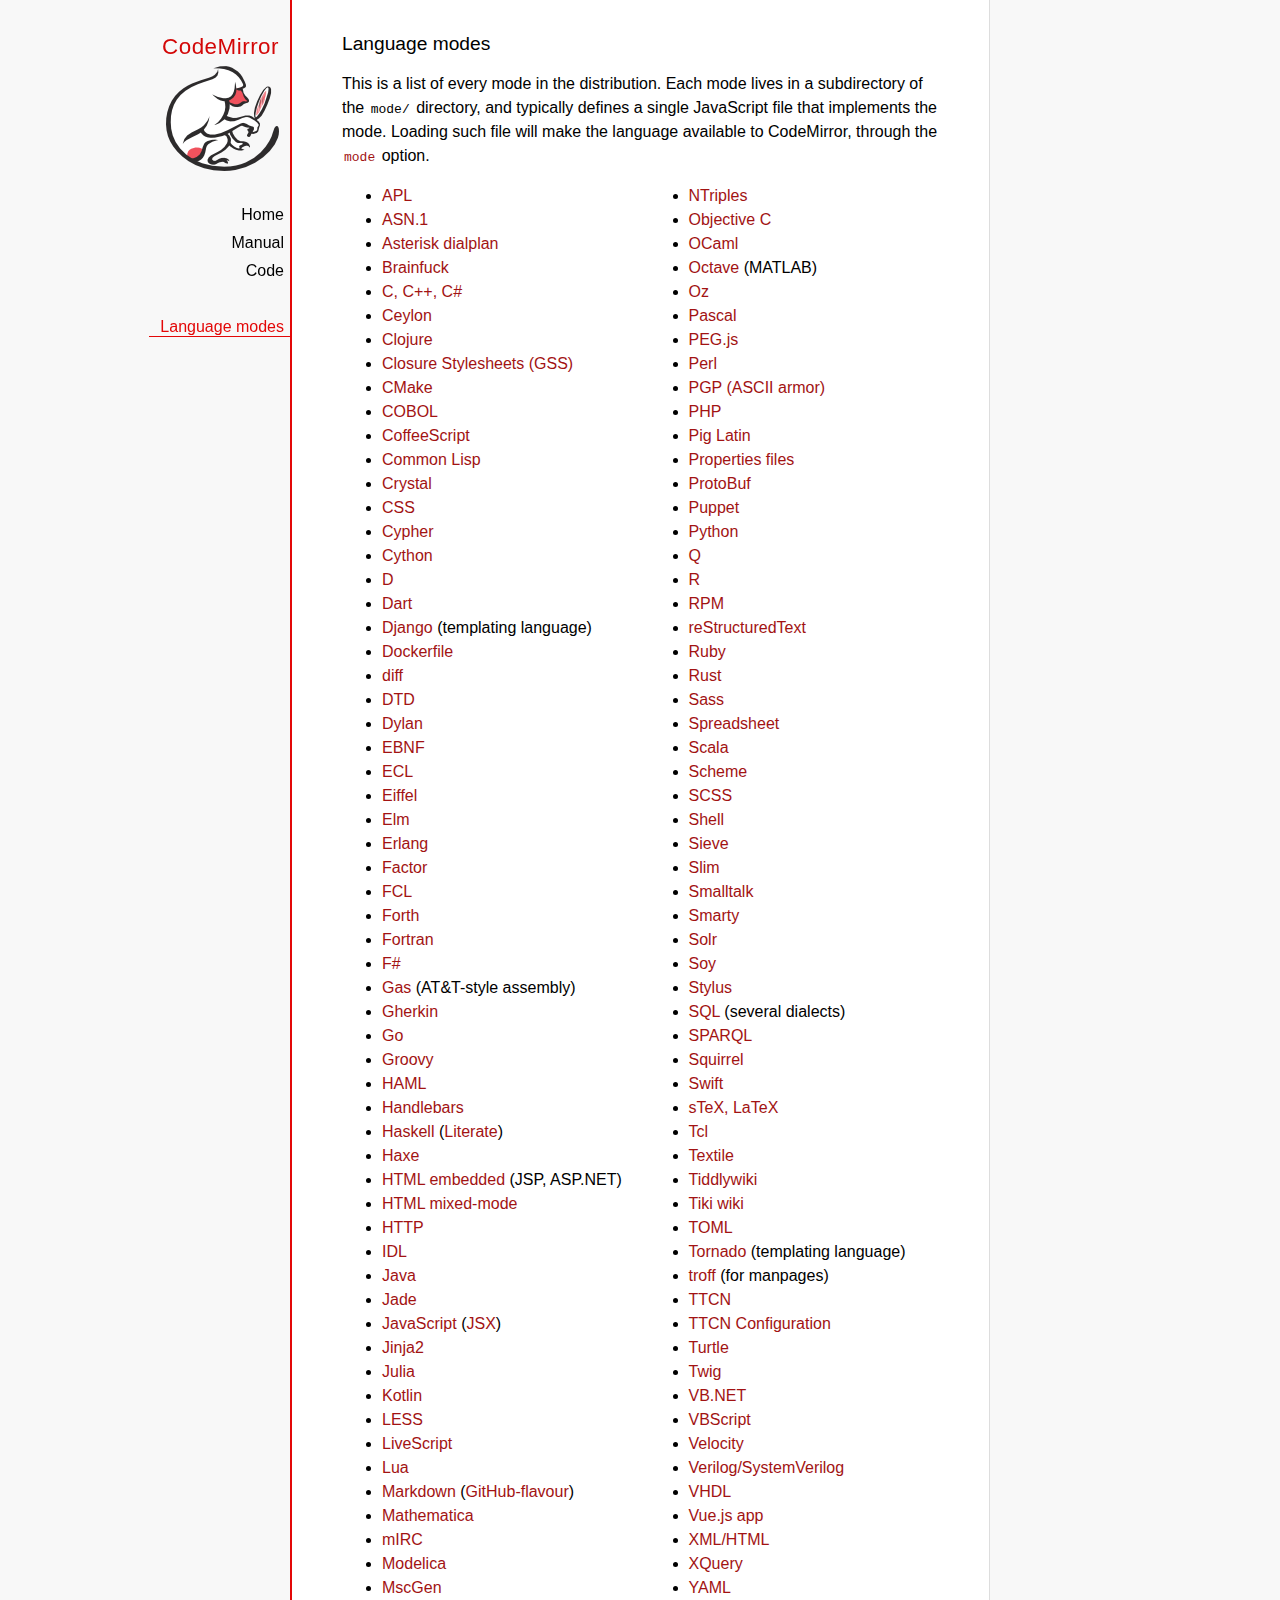
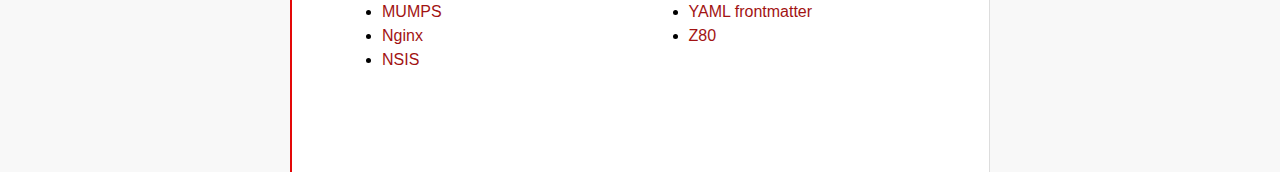
<file: Resources/codemirror/mode/index.html>
<!doctype html>

<title>CodeMirror: Language Modes</title>
<meta charset="utf-8"/>
<link rel=stylesheet href="../doc/docs.css">

<div id=nav>
  <a href="http://codemirror.net"><h1>CodeMirror</h1><img id=logo src="../doc/logo.png"></a>

  <ul>
    <li><a href="../index.html">Home</a>
    <li><a href="../doc/manual.html">Manual</a>
    <li><a href="https://github.com/codemirror/codemirror">Code</a>
  </ul>
  <ul>
    <li><a class=active href="#">Language modes</a>
  </ul>
</div>

<article>

  <h2>Language modes</h2>

  <p>This is a list of every mode in the distribution. Each mode lives
in a subdirectory of the <code>mode/</code> directory, and typically
defines a single JavaScript file that implements the mode. Loading
such file will make the language available to CodeMirror, through
the <a href="../doc/manual.html#option_mode"><code>mode</code></a>
option.</p>

  <div style="-webkit-columns: 100px 2; -moz-columns: 100px 2; columns: 100px 2;">
    <ul style="margin-top: 0">
      <li><a href="apl/index.html">APL</a></li>
      <li><a href="asn.1/index.html">ASN.1</a></li>
      <li><a href="asterisk/index.html">Asterisk dialplan</a></li>
      <li><a href="brainfuck/index.html">Brainfuck</a></li>
      <li><a href="clike/index.html">C, C++, C#</a></li>
      <li><a href="clike/index.html">Ceylon</a></li>
      <li><a href="clojure/index.html">Clojure</a></li>
      <li><a href="css/gss.html">Closure Stylesheets (GSS)</a></li>
      <li><a href="cmake/index.html">CMake</a></li>
      <li><a href="cobol/index.html">COBOL</a></li>
      <li><a href="coffeescript/index.html">CoffeeScript</a></li>
      <li><a href="commonlisp/index.html">Common Lisp</a></li>
      <li><a href="crystal/index.html">Crystal</a></li>
      <li><a href="css/index.html">CSS</a></li>
      <li><a href="cypher/index.html">Cypher</a></li>
      <li><a href="python/index.html">Cython</a></li>
      <li><a href="d/index.html">D</a></li>
      <li><a href="dart/index.html">Dart</a></li>
      <li><a href="django/index.html">Django</a> (templating language)</li>
      <li><a href="dockerfile/index.html">Dockerfile</a></li>
      <li><a href="diff/index.html">diff</a></li>
      <li><a href="dtd/index.html">DTD</a></li>
      <li><a href="dylan/index.html">Dylan</a></li>
      <li><a href="ebnf/index.html">EBNF</a></li>
      <li><a href="ecl/index.html">ECL</a></li>
      <li><a href="eiffel/index.html">Eiffel</a></li>
      <li><a href="elm/index.html">Elm</a></li>
      <li><a href="erlang/index.html">Erlang</a></li>
      <li><a href="factor/index.html">Factor</a></li>
      <li><a href="fcl/index.html">FCL</a></li>
      <li><a href="forth/index.html">Forth</a></li>
      <li><a href="fortran/index.html">Fortran</a></li>
      <li><a href="mllike/index.html">F#</a></li>
      <li><a href="gas/index.html">Gas</a> (AT&amp;T-style assembly)</li>
      <li><a href="gherkin/index.html">Gherkin</a></li>
      <li><a href="go/index.html">Go</a></li>
      <li><a href="groovy/index.html">Groovy</a></li>
      <li><a href="haml/index.html">HAML</a></li>
      <li><a href="handlebars/index.html">Handlebars</a></li>
      <li><a href="haskell/index.html">Haskell</a> (<a href="haskell-literate/index.html">Literate</a>)</li>
      <li><a href="haxe/index.html">Haxe</a></li>
      <li><a href="htmlembedded/index.html">HTML embedded</a> (JSP, ASP.NET)</li>
      <li><a href="htmlmixed/index.html">HTML mixed-mode</a></li>
      <li><a href="http/index.html">HTTP</a></li>
      <li><a href="idl/index.html">IDL</a></li>
      <li><a href="clike/index.html">Java</a></li>
      <li><a href="jade/index.html">Jade</a></li>
      <li><a href="javascript/index.html">JavaScript</a> (<a href="jsx/index.html">JSX</a>)</li>
      <li><a href="jinja2/index.html">Jinja2</a></li>
      <li><a href="julia/index.html">Julia</a></li>
      <li><a href="kotlin/index.html">Kotlin</a></li>
      <li><a href="css/less.html">LESS</a></li>
      <li><a href="livescript/index.html">LiveScript</a></li>
      <li><a href="lua/index.html">Lua</a></li>
      <li><a href="markdown/index.html">Markdown</a> (<a href="gfm/index.html">GitHub-flavour</a>)</li>
      <li><a href="mathematica/index.html">Mathematica</a></li>
      <li><a href="mirc/index.html">mIRC</a></li>
      <li><a href="modelica/index.html">Modelica</a></li>
      <li><a href="mscgen/index.html">MscGen</a></li>
      <li><a href="mumps/index.html">MUMPS</a></li>
      <li><a href="nginx/index.html">Nginx</a></li>
      <li><a href="nsis/index.html">NSIS</a></li>
      <li><a href="ntriples/index.html">NTriples</a></li>
      <li><a href="clike/index.html">Objective C</a></li>
      <li><a href="mllike/index.html">OCaml</a></li>
      <li><a href="octave/index.html">Octave</a> (MATLAB)</li>
      <li><a href="oz/index.html">Oz</a></li>
      <li><a href="pascal/index.html">Pascal</a></li>
      <li><a href="pegjs/index.html">PEG.js</a></li>
      <li><a href="perl/index.html">Perl</a></li>
      <li><a href="asciiarmor/index.html">PGP (ASCII armor)</a></li>
      <li><a href="php/index.html">PHP</a></li>
      <li><a href="pig/index.html">Pig Latin</a></li>
      <li><a href="properties/index.html">Properties files</a></li>
      <li><a href="protobuf/index.html">ProtoBuf</a></li>
      <li><a href="puppet/index.html">Puppet</a></li>
      <li><a href="python/index.html">Python</a></li>
      <li><a href="q/index.html">Q</a></li>
      <li><a href="r/index.html">R</a></li>
      <li><a href="rpm/index.html">RPM</a></li>
      <li><a href="rst/index.html">reStructuredText</a></li>
      <li><a href="ruby/index.html">Ruby</a></li>
      <li><a href="rust/index.html">Rust</a></li>
      <li><a href="sass/index.html">Sass</a></li>
      <li><a href="spreadsheet/index.html">Spreadsheet</a></li>
      <li><a href="clike/scala.html">Scala</a></li>
      <li><a href="scheme/index.html">Scheme</a></li>
      <li><a href="css/scss.html">SCSS</a></li>
      <li><a href="shell/index.html">Shell</a></li>
      <li><a href="sieve/index.html">Sieve</a></li>
      <li><a href="slim/index.html">Slim</a></li>
      <li><a href="smalltalk/index.html">Smalltalk</a></li>
      <li><a href="smarty/index.html">Smarty</a></li>
      <li><a href="solr/index.html">Solr</a></li>
      <li><a href="soy/index.html">Soy</a></li>
      <li><a href="stylus/index.html">Stylus</a></li>
      <li><a href="sql/index.html">SQL</a> (several dialects)</li>
      <li><a href="sparql/index.html">SPARQL</a></li>
      <li><a href="clike/index.html">Squirrel</a></li>
      <li><a href="swift/index.html">Swift</a></li>
      <li><a href="stex/index.html">sTeX, LaTeX</a></li>
      <li><a href="tcl/index.html">Tcl</a></li>
      <li><a href="textile/index.html">Textile</a></li>
      <li><a href="tiddlywiki/index.html">Tiddlywiki</a></li>
      <li><a href="tiki/index.html">Tiki wiki</a></li>
      <li><a href="toml/index.html">TOML</a></li>
      <li><a href="tornado/index.html">Tornado</a> (templating language)</li>
      <li><a href="troff/index.html">troff</a> (for manpages)</li>
      <li><a href="ttcn/index.html">TTCN</a></li>
      <li><a href="ttcn-cfg/index.html">TTCN Configuration</a></li>
      <li><a href="turtle/index.html">Turtle</a></li>
      <li><a href="twig/index.html">Twig</a></li>
      <li><a href="vb/index.html">VB.NET</a></li>
      <li><a href="vbscript/index.html">VBScript</a></li>
      <li><a href="velocity/index.html">Velocity</a></li>
      <li><a href="verilog/index.html">Verilog/SystemVerilog</a></li>
      <li><a href="vhdl/index.html">VHDL</a></li>
      <li><a href="vue/index.html">Vue.js app</a></li>
      <li><a href="xml/index.html">XML/HTML</a></li>
      <li><a href="xquery/index.html">XQuery</a></li>
      <li><a href="yaml/index.html">YAML</a></li>
      <li><a href="yaml-frontmatter/index.html">YAML frontmatter</a></li>
      <li><a href="z80/index.html">Z80</a></li>
    </ul>
  </div>

</article>
</file>
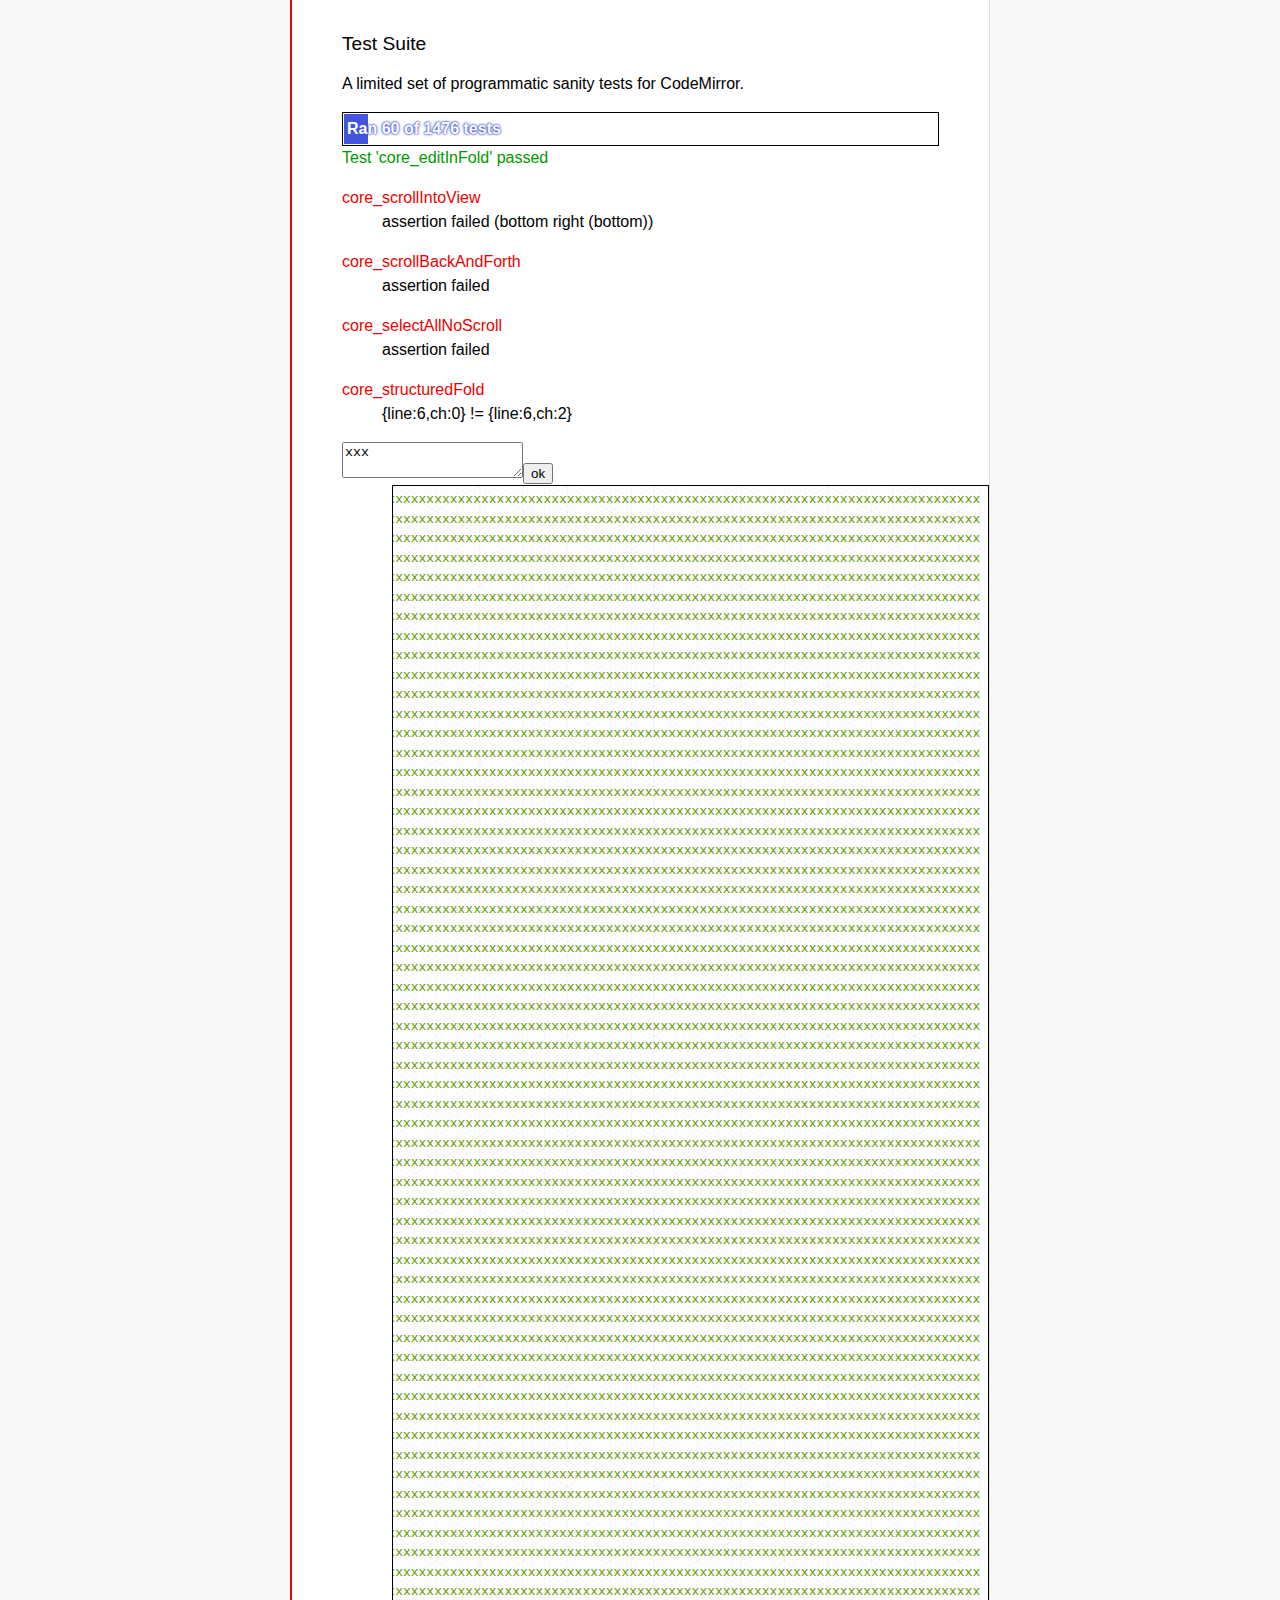
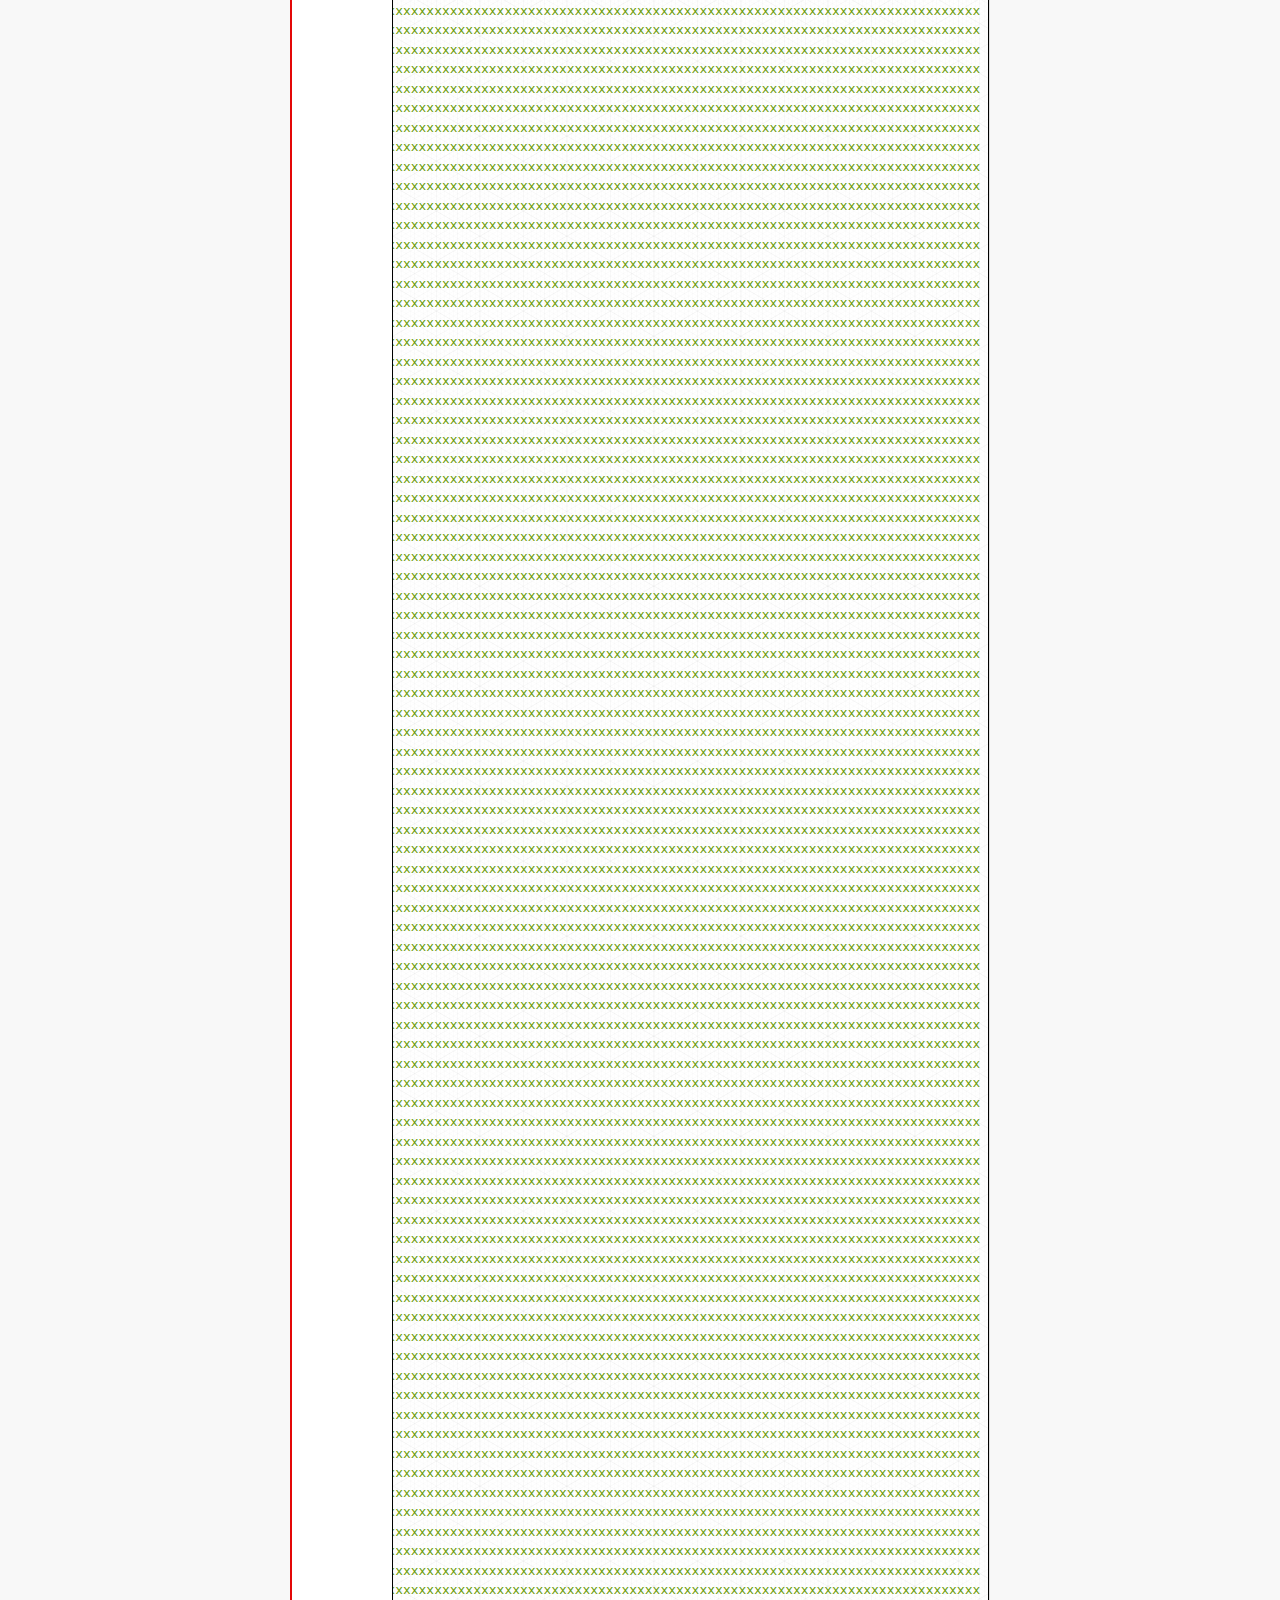
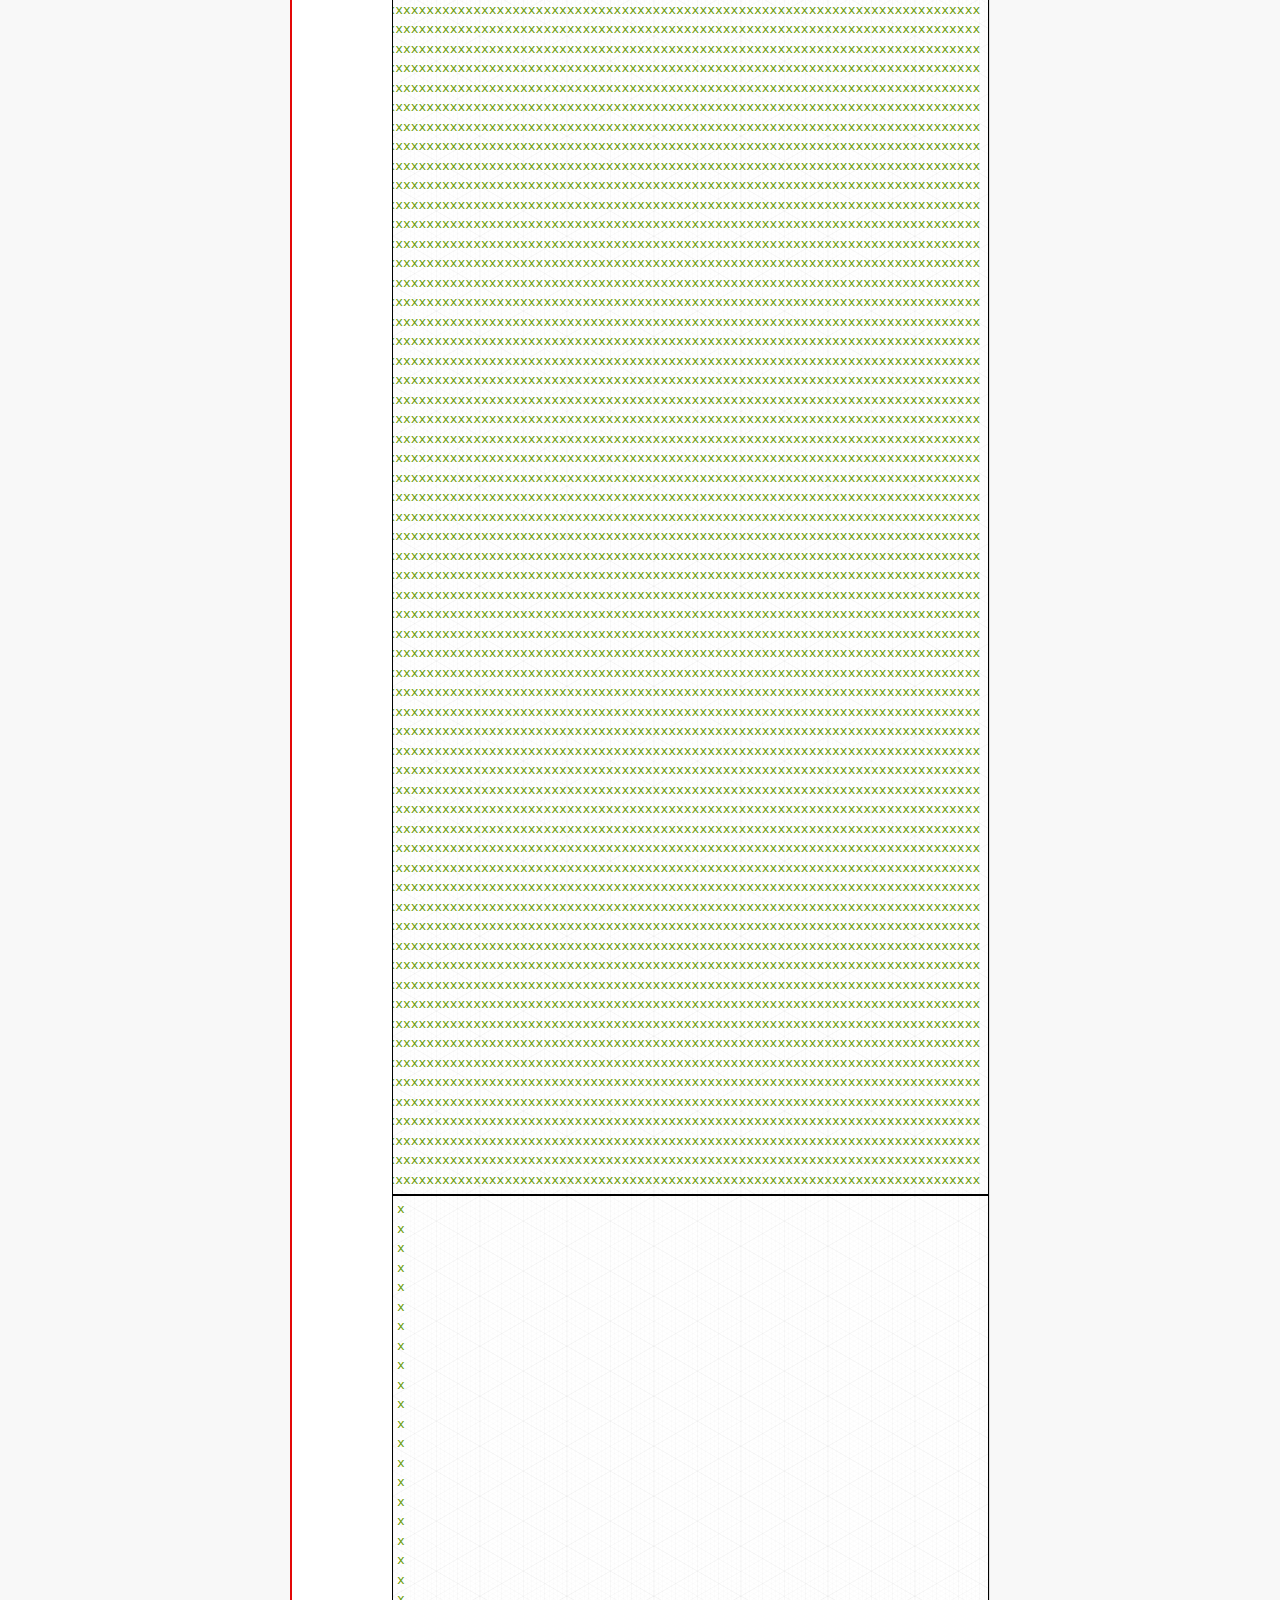
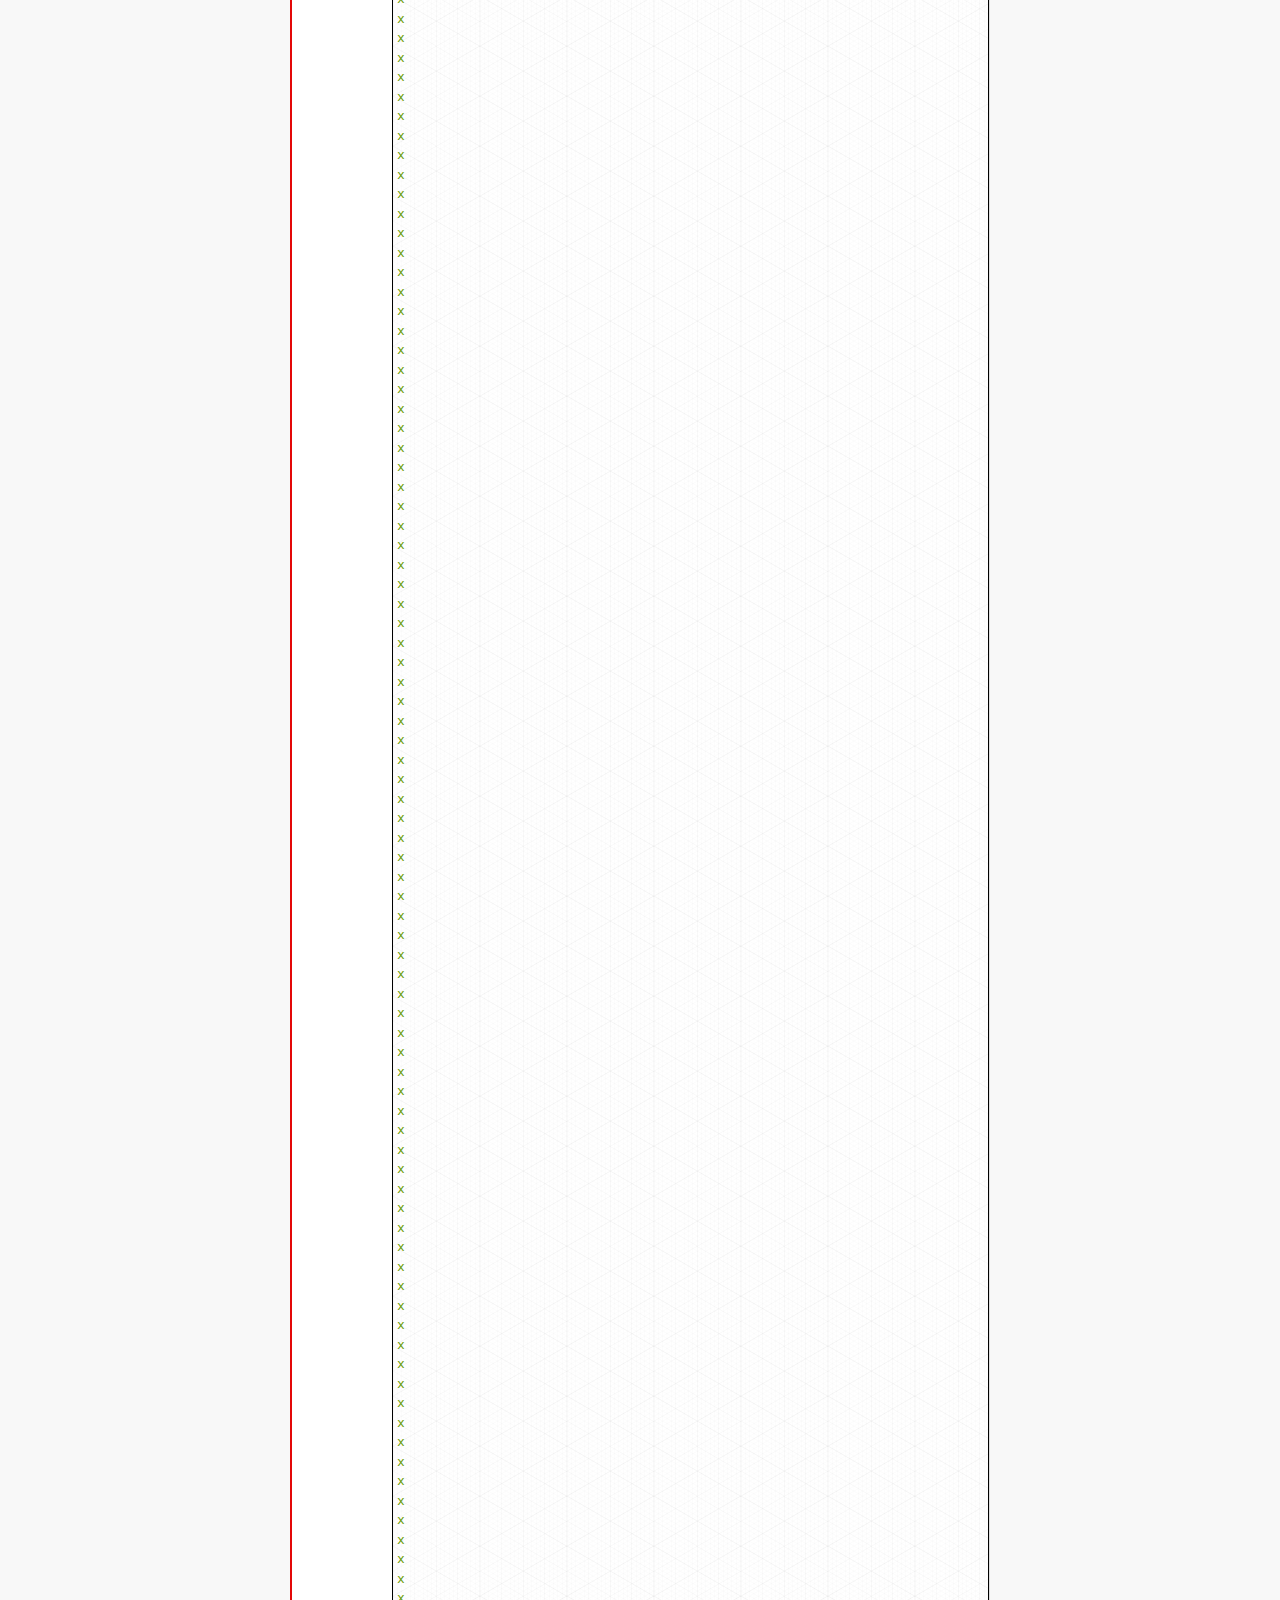
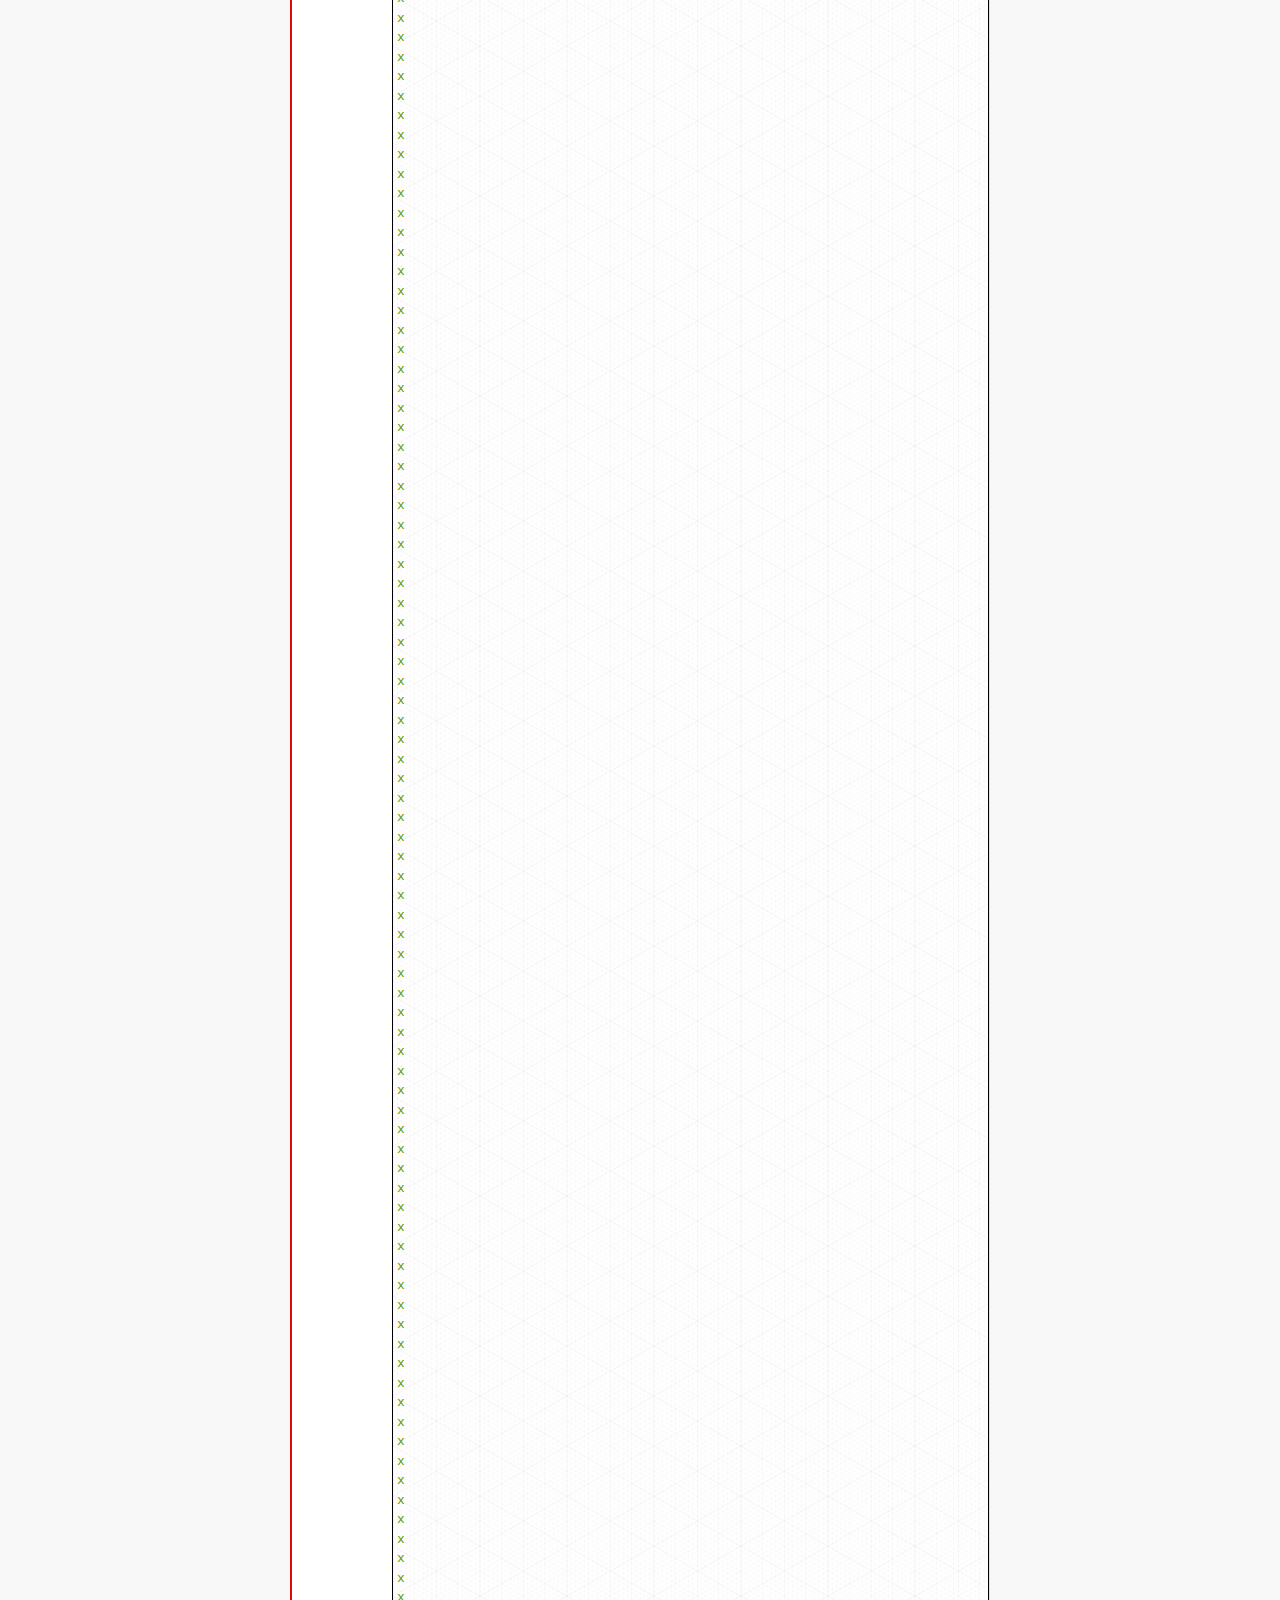
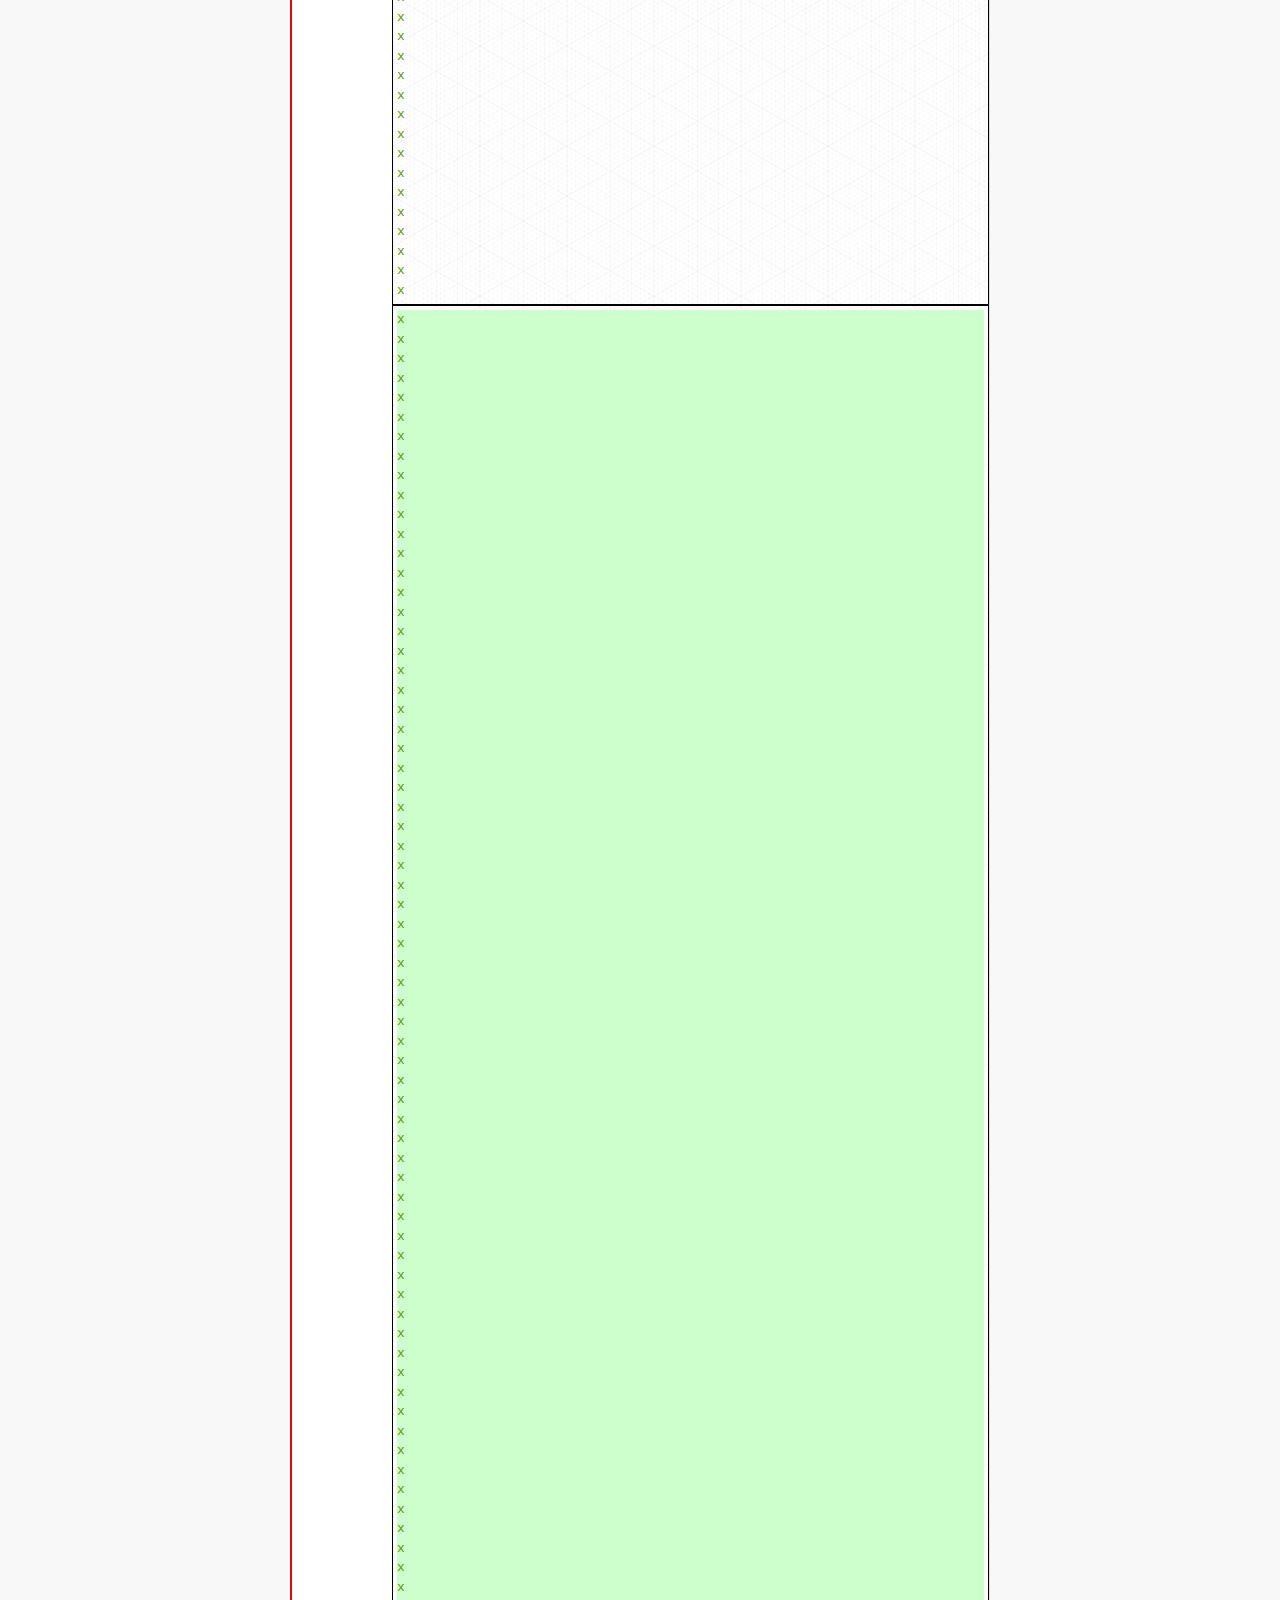
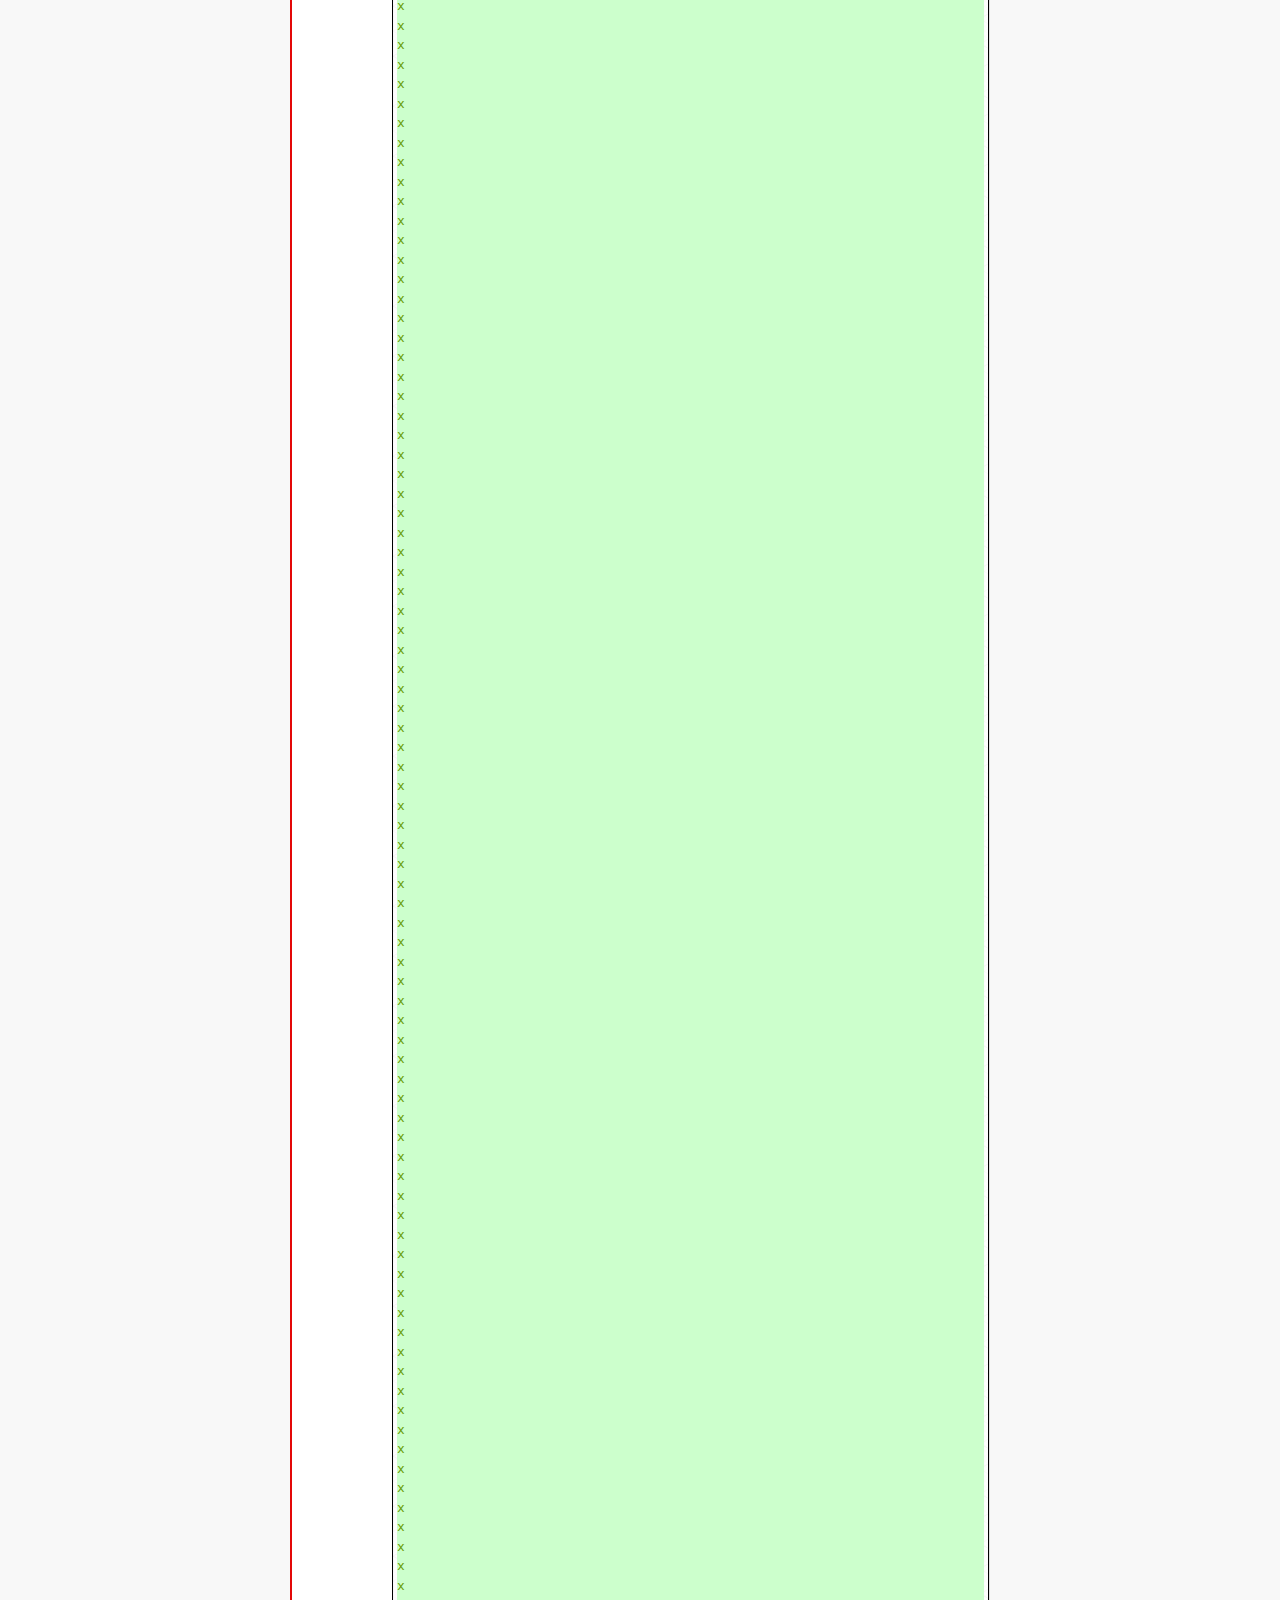
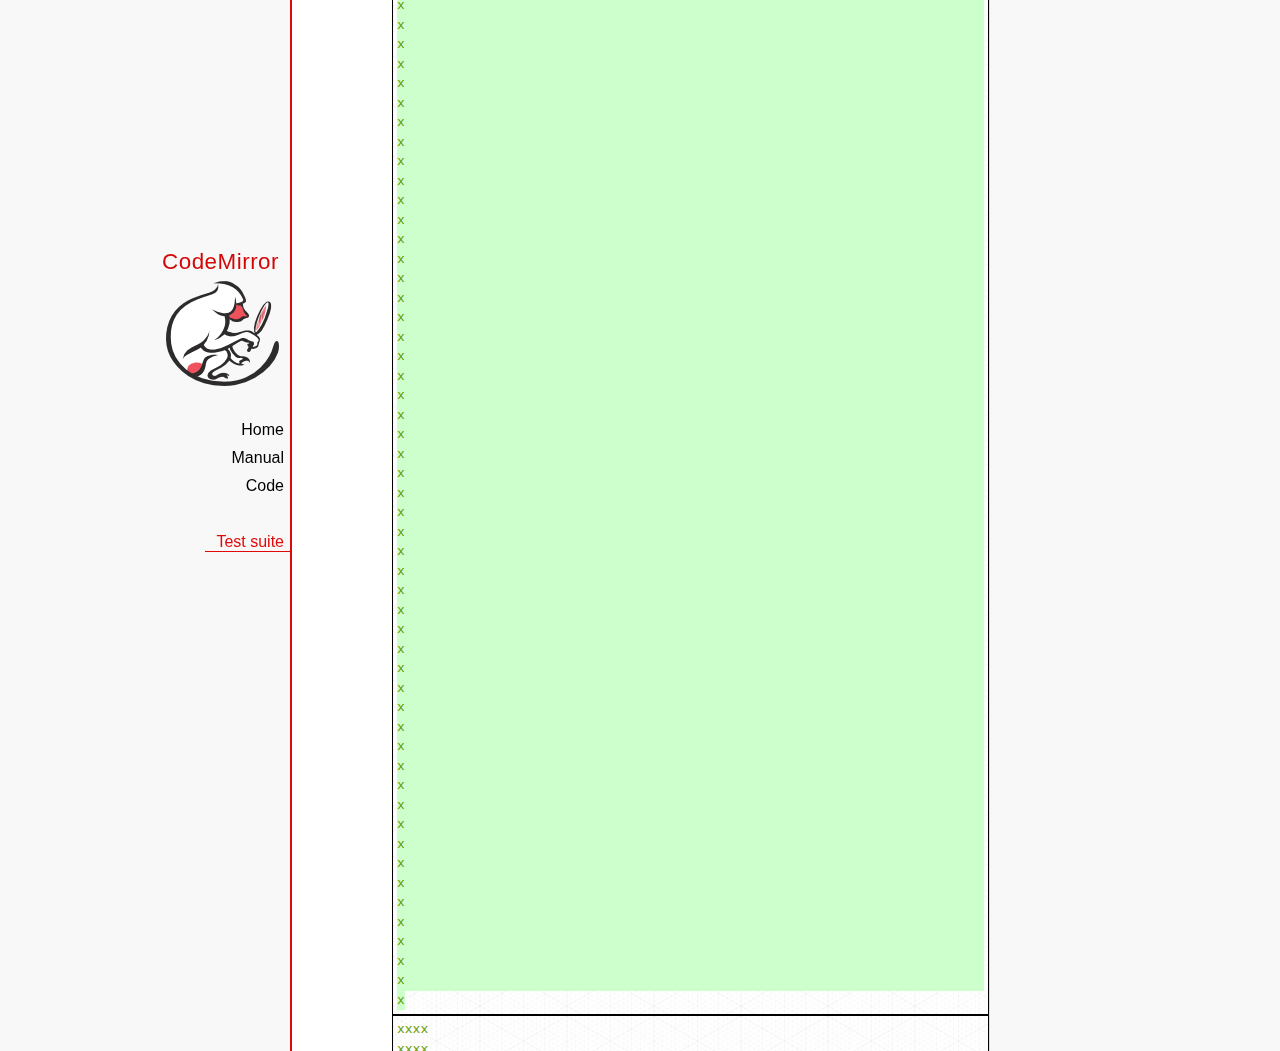
<file: Resources/codemirror/test/index.html>
<!doctype html>

<meta charset="utf-8"/>
<title>CodeMirror: Test Suite</title>
<link rel=stylesheet href="../doc/docs.css">

<link rel="stylesheet" href="../lib/codemirror.css">
<link rel="stylesheet" href="mode_test.css">
<script src="../doc/activebookmark.js"></script>
<script src="../lib/codemirror.js"></script>
<script src="../addon/mode/overlay.js"></script>
<script src="../addon/mode/multiplex.js"></script>
<script src="../addon/search/searchcursor.js"></script>
<script src="../addon/dialog/dialog.js"></script>
<script src="../addon/edit/matchbrackets.js"></script>
<script src="../addon/hint/sql-hint.js"></script>
<script src="../addon/comment/comment.js"></script>
<script src="../addon/mode/simple.js"></script>
<script src="../mode/css/css.js"></script>
<script src="../mode/clike/clike.js"></script>
<!-- clike must be after css or vim and sublime tests will fail -->
<script src="../mode/gfm/gfm.js"></script>
<script src="../mode/haml/haml.js"></script>
<script src="../mode/htmlmixed/htmlmixed.js"></script>
<script src="../mode/javascript/javascript.js"></script>
<script src="../mode/jsx/jsx.js"></script>
<script src="../mode/markdown/markdown.js"></script>
<script src="../mode/php/php.js"></script>
<script src="../mode/ruby/ruby.js"></script>
<script src="../mode/shell/shell.js"></script>
<script src="../mode/slim/slim.js"></script>
<script src="../mode/sql/sql.js"></script>
<script src="../mode/stex/stex.js"></script>
<script src="../mode/textile/textile.js"></script>
<script src="../mode/verilog/verilog.js"></script>
<script src="../mode/xml/xml.js"></script>
<script src="../mode/xquery/xquery.js"></script>
<script src="../keymap/emacs.js"></script>
<script src="../keymap/sublime.js"></script>
<script src="../keymap/vim.js"></script>
<script src="../mode/rust/rust.js"></script>
<script src="../mode/mscgen/mscgen.js"></script>
<script src="../mode/dylan/dylan.js"></script>

<style type="text/css">
  .ok {color: #090;}
  .fail {color: #e00;}
  .error {color: #c90;}
  .done {font-weight: bold;}
  #progress {
  background: #45d;
  color: white;
  text-shadow: 0 0 1px #45d, 0 0 2px #45d, 0 0 3px #45d;
  font-weight: bold;
  white-space: pre;
  }
  #testground {
  visibility: hidden;
  }
  #testground.offscreen {
  visibility: visible;
  position: absolute;
  left: -10000px;
  top: -10000px;
  }
  .CodeMirror { border: 1px solid black; }
</style>

<div id=nav>
  <a href="http://codemirror.net"><h1>CodeMirror</h1><img id=logo src="../doc/logo.png"></a>

  <ul>
    <li><a href="../index.html">Home</a>
    <li><a href="../doc/manual.html">Manual</a>
    <li><a href="https://github.com/codemirror/codemirror">Code</a>
  </ul>
  <ul>
    <li><a class=active href="#">Test suite</a>
  </ul>
</div>

<article>
  <h2>Test Suite</h2>

    <p>A limited set of programmatic sanity tests for CodeMirror.</p>

    <div style="border: 1px solid black; padding: 1px; max-width: 700px;">
      <div style="width: 0px;" id=progress><div style="padding: 3px;">Ran <span id="progress_ran">0</span><span id="progress_total"> of 0</span> tests</div></div>
    </div>
    <p id=status>Please enable JavaScript...</p>
    <div id=output></div>

    <div id=testground></div>

    <script src="driver.js"></script>
    <script src="test.js"></script>
    <script src="doc_test.js"></script>
    <script src="multi_test.js"></script>
    <script src="scroll_test.js"></script>
    <script src="comment_test.js"></script>
    <script src="search_test.js"></script>
    <script src="mode_test.js"></script>

    <script src="../mode/clike/test.js"></script>
    <script src="../mode/css/test.js"></script>
    <script src="../mode/css/gss_test.js"></script>
    <script src="../mode/css/scss_test.js"></script>
    <script src="../mode/css/less_test.js"></script>
    <script src="../mode/gfm/test.js"></script>
    <script src="../mode/haml/test.js"></script>
    <script src="../mode/javascript/test.js"></script>
    <script src="../mode/jsx/test.js"></script>
    <script src="../mode/markdown/test.js"></script>
    <script src="../mode/php/test.js"></script>
    <script src="../mode/ruby/test.js"></script>
    <script src="../mode/shell/test.js"></script>
    <script src="../mode/slim/test.js"></script>
    <script src="../mode/stex/test.js"></script>
    <script src="../mode/textile/test.js"></script>
    <script src="../mode/verilog/test.js"></script>
    <script src="../mode/xml/test.js"></script>
    <script src="../mode/xquery/test.js"></script>
    <script src="../mode/rust/test.js"></script>
    <script src="../mode/mscgen/mscgen_test.js"></script>
    <script src="../mode/mscgen/xu_test.js"></script>
    <script src="../mode/mscgen/msgenny_test.js"></script>
    <script src="../mode/dylan/test.js"></script>
    <script src="../addon/mode/multiplex_test.js"></script>
    <script src="emacs_test.js"></script>
    <script src="sql-hint-test.js"></script>
    <script src="sublime_test.js"></script>
    <script src="vim_test.js"></script>
    <script>
      window.onload = runHarness;
      CodeMirror.on(window, 'hashchange', runHarness);

      function esc(str) {
        return str.replace(/[<&]/, function(ch) { return ch == "<" ? "&lt;" : "&amp;"; });
      }

      var output = document.getElementById("output"),
          progress = document.getElementById("progress"),
          progressRan = document.getElementById("progress_ran").childNodes[0],
          progressTotal = document.getElementById("progress_total").childNodes[0];
      var count = 0,
          failed = 0,
          skipped = 0,
          bad = "",
          running = false, // Flag that states tests are running
          quit = false, // Flag to quit tests ASAP
          verbose = false; // Adds message for *every* test to output

      function runHarness(){
        if (running) {
          quit = true;
          setStatus("Restarting tests...", '', true);
          setTimeout(function(){runHarness();}, 500);
          return;
        }
        filters = [];
        verbose = false;
        if (window.location.hash.substr(1)){
          var strings = window.location.hash.substr(1).split(",");
          while (strings.length) {
            var s = strings.shift();
            if (s === "verbose")
              verbose = true;
            else
              filters.push(parseTestFilter(decodeURIComponent(s)));
          }
        }
        quit = false;
        running = true;
        setStatus("Loading tests...");
        count = 0;
        failed = 0;
        skipped = 0;
        bad = "";
        totalTests = countTests();
        progressTotal.nodeValue = " of " + totalTests;
        progressRan.nodeValue = count;
        output.innerHTML = '';
        document.getElementById("testground").innerHTML = "<form>" +
          "<textarea id=\"code\" name=\"code\"></textarea>" +
          "<input type=submit value=ok name=submit>" +
          "</form>";
        runTests(displayTest);
      }

      function setStatus(message, className, force){
        if (quit && !force) return;
        if (!message) throw("must provide message");
        var status = document.getElementById("status").childNodes[0];
        status.nodeValue = message;
        status.parentNode.className = className;
      }
      function addOutput(name, className, code){
        var newOutput = document.createElement("dl");
        var newTitle = document.createElement("dt");
        newTitle.className = className;
        newTitle.appendChild(document.createTextNode(name));
        newOutput.appendChild(newTitle);
        var newMessage = document.createElement("dd");
        newMessage.innerHTML = code;
        newOutput.appendChild(newTitle);
        newOutput.appendChild(newMessage);
        output.appendChild(newOutput);
      }
      function displayTest(type, name, customMessage) {
        var message = "???";
        if (type != "done" && type != "skipped") ++count;
        progress.style.width = (count * (progress.parentNode.clientWidth - 2) / totalTests) + "px";
        progressRan.nodeValue = count;
        if (type == "ok") {
          message = "Test '" + name + "' passed";
          if (!verbose) customMessage = false;
        } else if (type == "skipped") {
          message = "Test '" + name + "' skipped";
          ++skipped;
          if (!verbose) customMessage = false;
        } else if (type == "expected") {
          message = "Test '" + name + "' failed as expected";
          if (!verbose) customMessage = false;
        } else if (type == "error" || type == "fail") {
          ++failed;
          message = "Test '" + name + "' failed";
        } else if (type == "done") {
          if (failed) {
            type += " fail";
            message = failed + " failure" + (failed > 1 ? "s" : "");
          } else if (count < totalTests) {
            failed = totalTests - count;
            type += " fail";
            message = failed + " failure" + (failed > 1 ? "s" : "");
          } else {
            type += " ok";
            message = "All passed";
            if (skipped) {
              message += " (" + skipped + " skipped)";
            }
          }
          progressTotal.nodeValue = '';
          customMessage = true; // Hack to avoid adding to output
        }
        if (verbose && !customMessage)  customMessage = message;
        setStatus(message, type);
        if (customMessage && customMessage.length > 0) {
          addOutput(name, type, customMessage);
        }
      }
    </script>

</article>
</file>
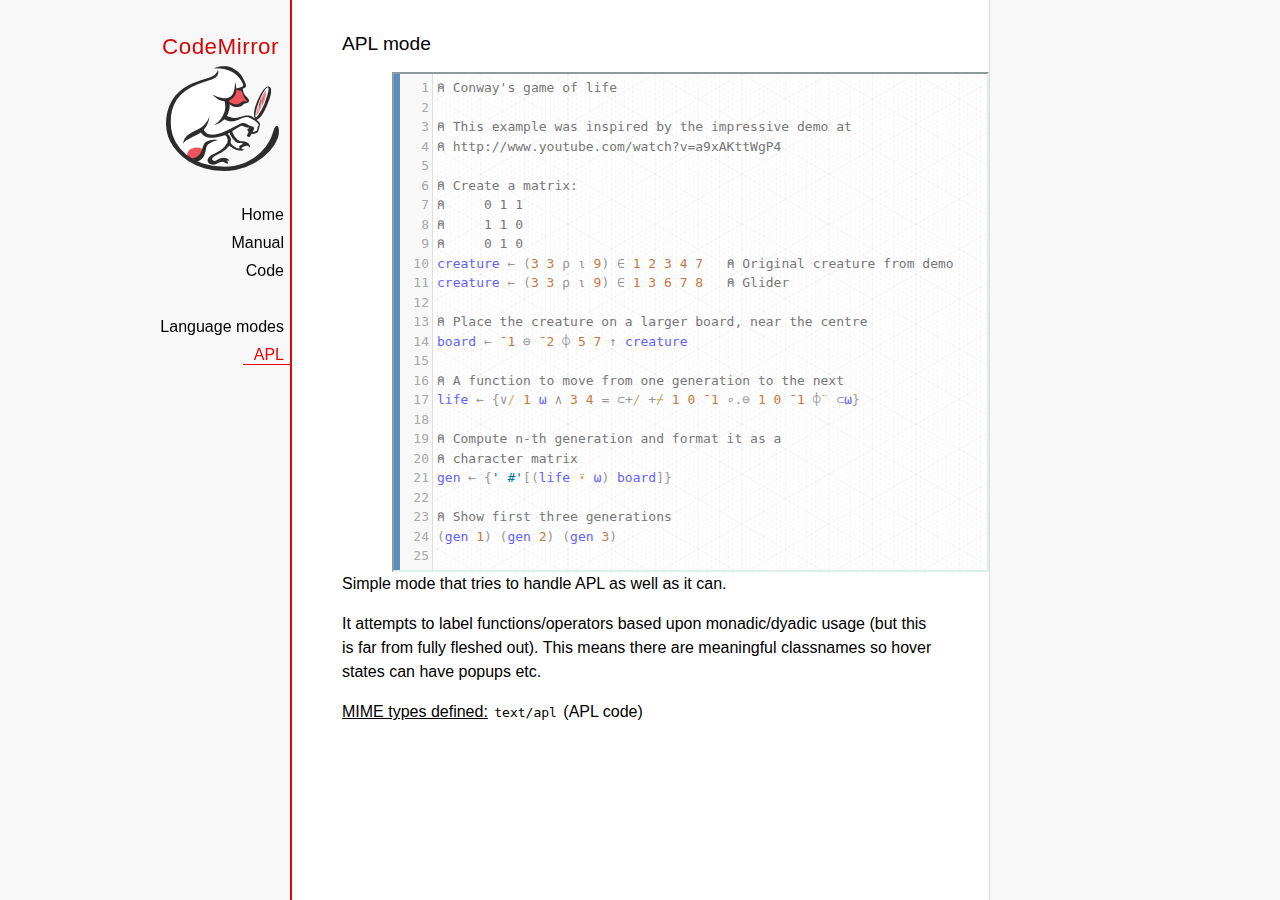
<file: Resources/codemirror/mode/apl/index.html>
<!doctype html>

<title>CodeMirror: APL mode</title>
<meta charset="utf-8"/>
<link rel=stylesheet href="../../doc/docs.css">

<link rel="stylesheet" href="../../lib/codemirror.css">
<script src="../../lib/codemirror.js"></script>
<script src="../../addon/edit/matchbrackets.js"></script>
<script src="./apl.js"></script>
<style>
	.CodeMirror { border: 2px inset #dee; }
    </style>
<div id=nav>
  <a href="http://codemirror.net"><h1>CodeMirror</h1><img id=logo src="../../doc/logo.png"></a>

  <ul>
    <li><a href="../../index.html">Home</a>
    <li><a href="../../doc/manual.html">Manual</a>
    <li><a href="https://github.com/codemirror/codemirror">Code</a>
  </ul>
  <ul>
    <li><a href="../index.html">Language modes</a>
    <li><a class=active href="#">APL</a>
  </ul>
</div>

<article>
<h2>APL mode</h2>
<form><textarea id="code" name="code">
⍝ Conway's game of life

⍝ This example was inspired by the impressive demo at
⍝ http://www.youtube.com/watch?v=a9xAKttWgP4

⍝ Create a matrix:
⍝     0 1 1
⍝     1 1 0
⍝     0 1 0
creature ← (3 3 ⍴ ⍳ 9) ∈ 1 2 3 4 7   ⍝ Original creature from demo
creature ← (3 3 ⍴ ⍳ 9) ∈ 1 3 6 7 8   ⍝ Glider

⍝ Place the creature on a larger board, near the centre
board ← ¯1 ⊖ ¯2 ⌽ 5 7 ↑ creature

⍝ A function to move from one generation to the next
life ← {∨/ 1 ⍵ ∧ 3 4 = ⊂+/ +⌿ 1 0 ¯1 ∘.⊖ 1 0 ¯1 ⌽¨ ⊂⍵}

⍝ Compute n-th generation and format it as a
⍝ character matrix
gen ← {' #'[(life ⍣ ⍵) board]}

⍝ Show first three generations
(gen 1) (gen 2) (gen 3)
</textarea></form>

    <script>
      var editor = CodeMirror.fromTextArea(document.getElementById("code"), {
        lineNumbers: true,
        matchBrackets: true,
        mode: "text/apl"
      });
    </script>

    <p>Simple mode that tries to handle APL as well as it can.</p>
    <p>It attempts to label functions/operators based upon
    monadic/dyadic usage (but this is far from fully fleshed out).
    This means there are meaningful classnames so hover states can
    have popups etc.</p>

    <p><strong>MIME types defined:</strong> <code>text/apl</code> (APL code)</p>
  </article>
</file>
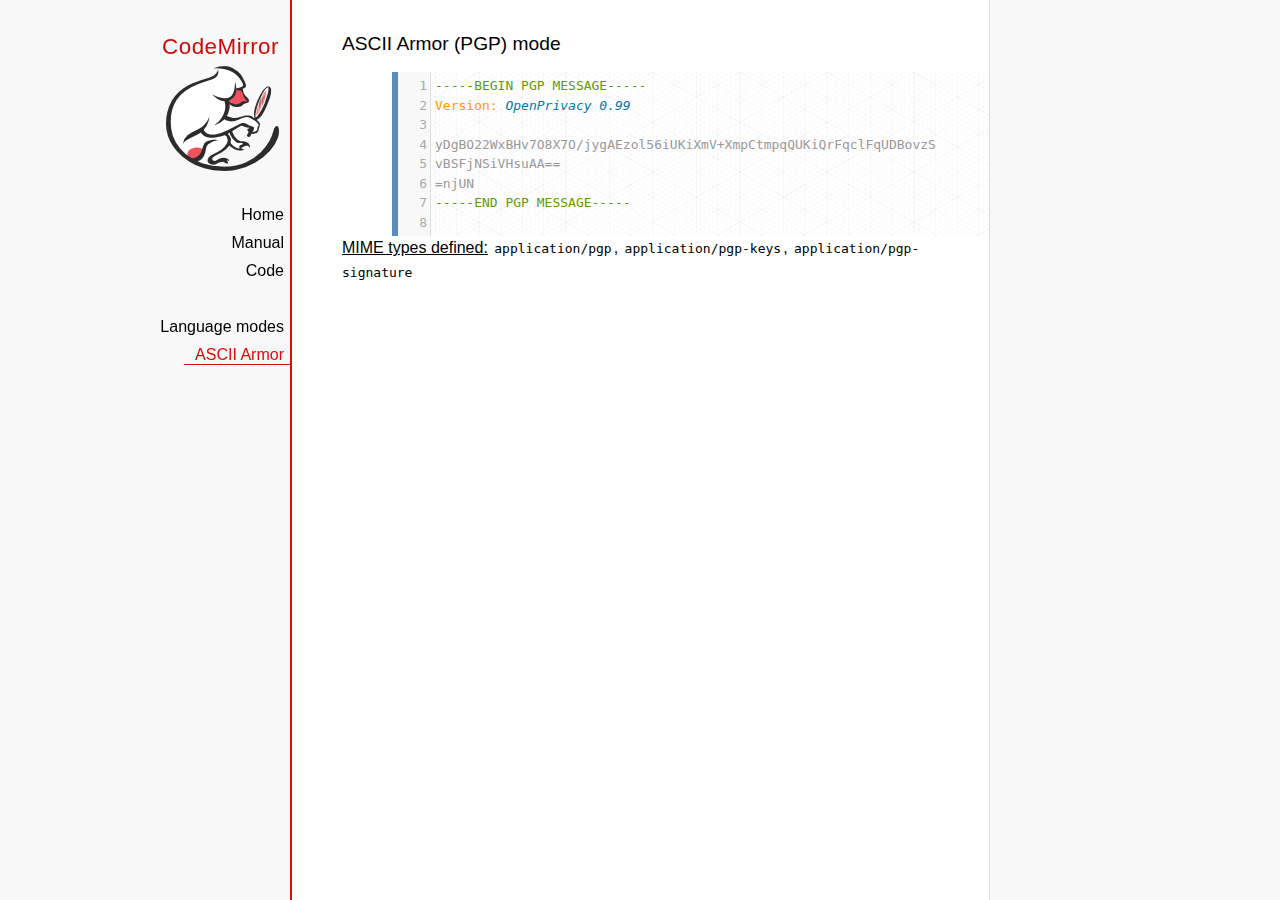
<file: Resources/codemirror/mode/asciiarmor/index.html>
<!doctype html>

<title>CodeMirror: ASCII Armor (PGP) mode</title>
<meta charset="utf-8"/>
<link rel=stylesheet href="../../doc/docs.css">

<link rel="stylesheet" href="../../lib/codemirror.css">
<script src="../../lib/codemirror.js"></script>
<script src="asciiarmor.js"></script>
<style>.CodeMirror {background: #f8f8f8;}</style>
<div id=nav>
  <a href="http://codemirror.net"><h1>CodeMirror</h1><img id=logo src="../../doc/logo.png"></a>

  <ul>
    <li><a href="../../index.html">Home</a>
    <li><a href="../../doc/manual.html">Manual</a>
    <li><a href="https://github.com/codemirror/codemirror">Code</a>
  </ul>
  <ul>
    <li><a href="../index.html">Language modes</a>
    <li><a class=active href="#">ASCII Armor</a>
  </ul>
</div>

<article>
<h2>ASCII Armor (PGP) mode</h2>
<form><textarea id="code" name="code">
-----BEGIN PGP MESSAGE-----
Version: OpenPrivacy 0.99

yDgBO22WxBHv7O8X7O/jygAEzol56iUKiXmV+XmpCtmpqQUKiQrFqclFqUDBovzS
vBSFjNSiVHsuAA==
=njUN
-----END PGP MESSAGE-----
</textarea></form>

<script>
var editor = CodeMirror.fromTextArea(document.getElementById("code"), {
  lineNumbers: true
});
</script>

<p><strong>MIME types
defined:</strong> <code>application/pgp</code>, <code>application/pgp-keys</code>, <code>application/pgp-signature</code></p>

</article>
</file>
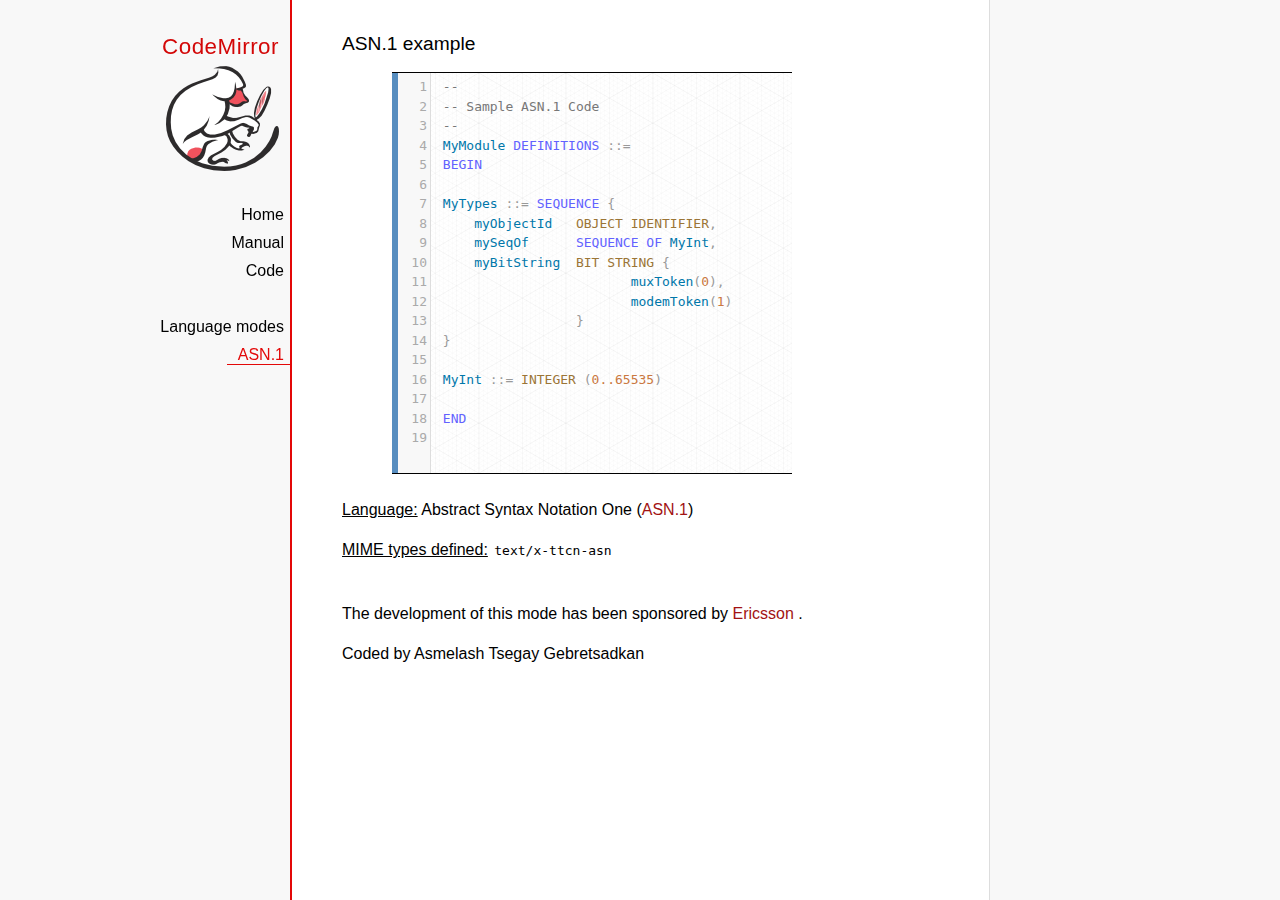
<file: Resources/codemirror/mode/asn.1/index.html>
﻿<!doctype html>

<title>CodeMirror: ASN.1 mode</title>
<meta charset="utf-8"/>
<link rel=stylesheet href="../../doc/docs.css">

<link rel="stylesheet" href="../../lib/codemirror.css">
<script src="../../lib/codemirror.js"></script>
<script src="asn.1.js"></script>
<style type="text/css">
    .CodeMirror {
        border-top: 1px solid black;
        border-bottom: 1px solid black;
    }
</style>
<div id=nav>
    <a href="http://codemirror.net"><h1>CodeMirror</h1>
        <img id=logo src="../../doc/logo.png">
    </a>

    <ul>
        <li><a href="../../index.html">Home</a>
        <li><a href="../../doc/manual.html">Manual</a>
        <li><a href="https://github.com/codemirror/codemirror">Code</a>
    </ul>
    <ul>
        <li><a href="../index.html">Language modes</a>
        <li><a class=active href="http://en.wikipedia.org/wiki/Abstract_Syntax_Notation_One">ASN.1</a>
    </ul>
</div>
<article>
    <h2>ASN.1 example</h2>
    <div>
        <textarea id="ttcn-asn-code">
 --
 -- Sample ASN.1 Code
 --
 MyModule DEFINITIONS ::=
 BEGIN

 MyTypes ::= SEQUENCE {
     myObjectId   OBJECT IDENTIFIER,
     mySeqOf      SEQUENCE OF MyInt,
     myBitString  BIT STRING {
                         muxToken(0),
                         modemToken(1)
                  }
 }

 MyInt ::= INTEGER (0..65535)

 END
        </textarea>
    </div>

    <script>
        var ttcnEditor = CodeMirror.fromTextArea(document.getElementById("ttcn-asn-code"), {
            lineNumbers: true,
            matchBrackets: true,
            mode: "text/x-ttcn-asn"
        });
        ttcnEditor.setSize(400, 400);
        var mac = CodeMirror.keyMap.default == CodeMirror.keyMap.macDefault;
        CodeMirror.keyMap.default[(mac ? "Cmd" : "Ctrl") + "-Space"] = "autocomplete";
    </script>
    <br/>
    <p><strong>Language:</strong> Abstract Syntax Notation One
        (<a href="http://www.itu.int/en/ITU-T/asn1/Pages/introduction.aspx">ASN.1</a>)
    </p>
    <p><strong>MIME types defined:</strong> <code>text/x-ttcn-asn</code></p>

    <br/>
    <p>The development of this mode has been sponsored by <a href="http://www.ericsson.com/">Ericsson
    </a>.</p>
    <p>Coded by Asmelash Tsegay Gebretsadkan </p>
</article>
</file>
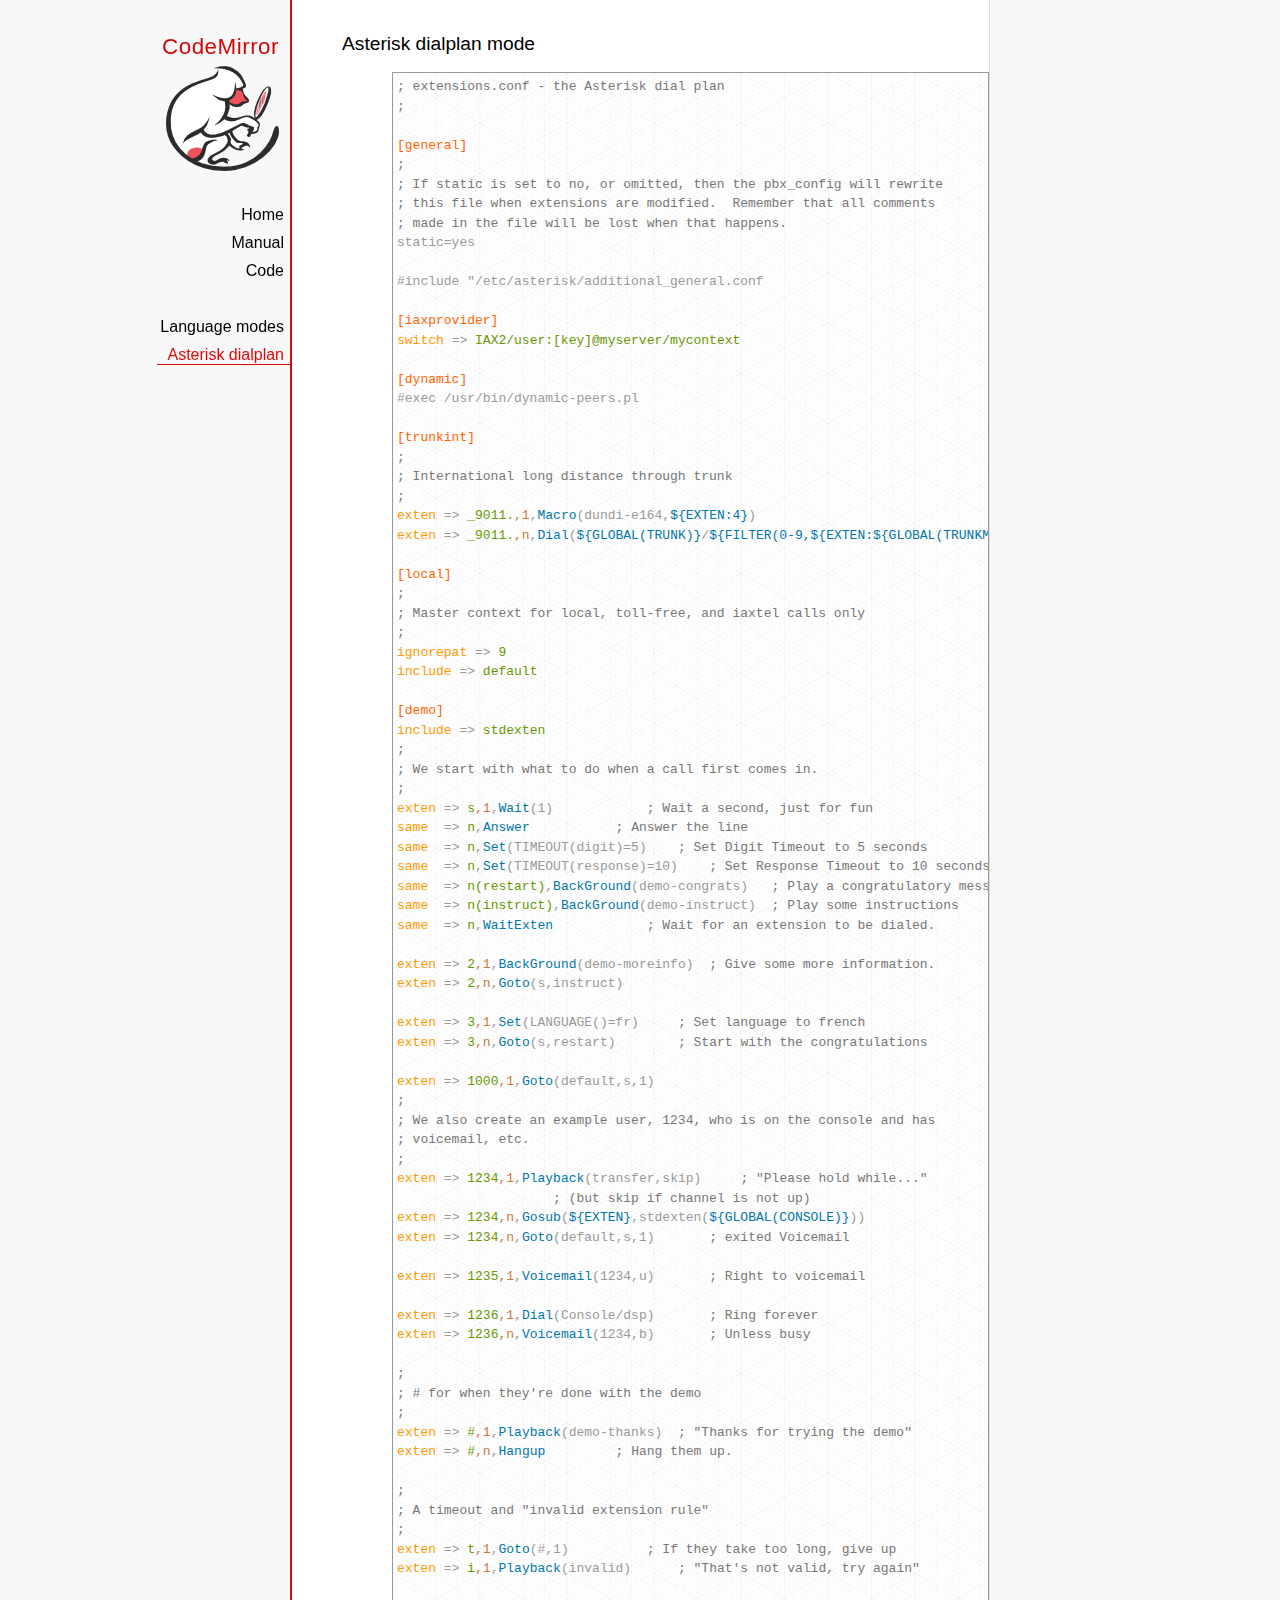
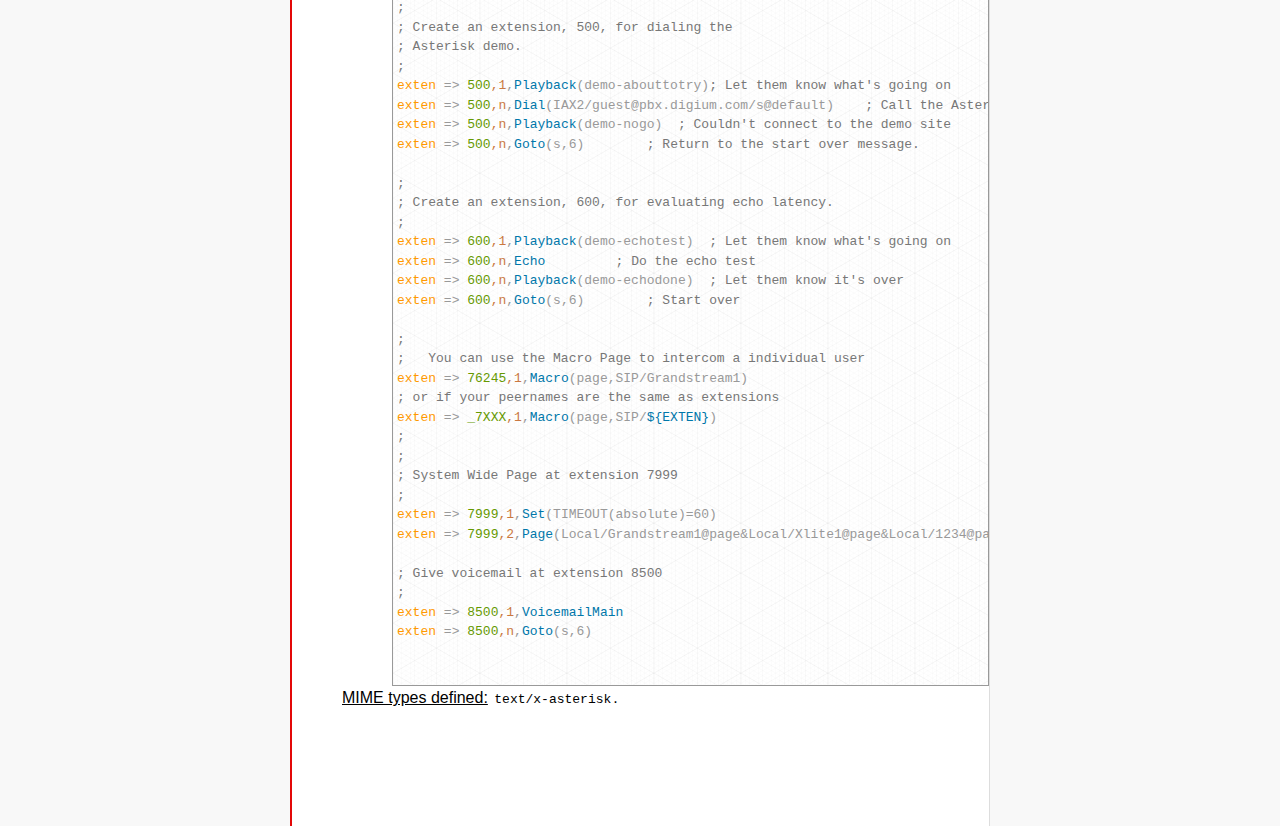
<file: Resources/codemirror/mode/asterisk/index.html>
<!doctype html>

<title>CodeMirror: Asterisk dialplan mode</title>
<meta charset="utf-8"/>
<link rel=stylesheet href="../../doc/docs.css">

<link rel="stylesheet" href="../../lib/codemirror.css">
<script src="../../lib/codemirror.js"></script>
<script src="asterisk.js"></script>
<style>
      .CodeMirror {border: 1px solid #999;}
      .cm-s-default span.cm-arrow { color: red; }
    </style>
<div id=nav>
  <a href="http://codemirror.net"><h1>CodeMirror</h1><img id=logo src="../../doc/logo.png"></a>

  <ul>
    <li><a href="../../index.html">Home</a>
    <li><a href="../../doc/manual.html">Manual</a>
    <li><a href="https://github.com/codemirror/codemirror">Code</a>
  </ul>
  <ul>
    <li><a href="../index.html">Language modes</a>
    <li><a class=active href="#">Asterisk dialplan</a>
  </ul>
</div>

<article>
<h2>Asterisk dialplan mode</h2>
<form><textarea id="code" name="code">
; extensions.conf - the Asterisk dial plan
;

[general]
;
; If static is set to no, or omitted, then the pbx_config will rewrite
; this file when extensions are modified.  Remember that all comments
; made in the file will be lost when that happens.
static=yes

#include "/etc/asterisk/additional_general.conf

[iaxprovider]
switch => IAX2/user:[key]@myserver/mycontext

[dynamic]
#exec /usr/bin/dynamic-peers.pl

[trunkint]
;
; International long distance through trunk
;
exten => _9011.,1,Macro(dundi-e164,${EXTEN:4})
exten => _9011.,n,Dial(${GLOBAL(TRUNK)}/${FILTER(0-9,${EXTEN:${GLOBAL(TRUNKMSD)}})})

[local]
;
; Master context for local, toll-free, and iaxtel calls only
;
ignorepat => 9
include => default

[demo]
include => stdexten
;
; We start with what to do when a call first comes in.
;
exten => s,1,Wait(1)			; Wait a second, just for fun
same  => n,Answer			; Answer the line
same  => n,Set(TIMEOUT(digit)=5)	; Set Digit Timeout to 5 seconds
same  => n,Set(TIMEOUT(response)=10)	; Set Response Timeout to 10 seconds
same  => n(restart),BackGround(demo-congrats)	; Play a congratulatory message
same  => n(instruct),BackGround(demo-instruct)	; Play some instructions
same  => n,WaitExten			; Wait for an extension to be dialed.

exten => 2,1,BackGround(demo-moreinfo)	; Give some more information.
exten => 2,n,Goto(s,instruct)

exten => 3,1,Set(LANGUAGE()=fr)		; Set language to french
exten => 3,n,Goto(s,restart)		; Start with the congratulations

exten => 1000,1,Goto(default,s,1)
;
; We also create an example user, 1234, who is on the console and has
; voicemail, etc.
;
exten => 1234,1,Playback(transfer,skip)		; "Please hold while..."
					; (but skip if channel is not up)
exten => 1234,n,Gosub(${EXTEN},stdexten(${GLOBAL(CONSOLE)}))
exten => 1234,n,Goto(default,s,1)		; exited Voicemail

exten => 1235,1,Voicemail(1234,u)		; Right to voicemail

exten => 1236,1,Dial(Console/dsp)		; Ring forever
exten => 1236,n,Voicemail(1234,b)		; Unless busy

;
; # for when they're done with the demo
;
exten => #,1,Playback(demo-thanks)	; "Thanks for trying the demo"
exten => #,n,Hangup			; Hang them up.

;
; A timeout and "invalid extension rule"
;
exten => t,1,Goto(#,1)			; If they take too long, give up
exten => i,1,Playback(invalid)		; "That's not valid, try again"

;
; Create an extension, 500, for dialing the
; Asterisk demo.
;
exten => 500,1,Playback(demo-abouttotry); Let them know what's going on
exten => 500,n,Dial(IAX2/guest@pbx.digium.com/s@default)	; Call the Asterisk demo
exten => 500,n,Playback(demo-nogo)	; Couldn't connect to the demo site
exten => 500,n,Goto(s,6)		; Return to the start over message.

;
; Create an extension, 600, for evaluating echo latency.
;
exten => 600,1,Playback(demo-echotest)	; Let them know what's going on
exten => 600,n,Echo			; Do the echo test
exten => 600,n,Playback(demo-echodone)	; Let them know it's over
exten => 600,n,Goto(s,6)		; Start over

;
;	You can use the Macro Page to intercom a individual user
exten => 76245,1,Macro(page,SIP/Grandstream1)
; or if your peernames are the same as extensions
exten => _7XXX,1,Macro(page,SIP/${EXTEN})
;
;
; System Wide Page at extension 7999
;
exten => 7999,1,Set(TIMEOUT(absolute)=60)
exten => 7999,2,Page(Local/Grandstream1@page&Local/Xlite1@page&Local/1234@page/n,d)

; Give voicemail at extension 8500
;
exten => 8500,1,VoicemailMain
exten => 8500,n,Goto(s,6)

    </textarea></form>
    <script>
      var editor = CodeMirror.fromTextArea(document.getElementById("code"), {
        mode: "text/x-asterisk",
        matchBrackets: true,
        lineNumber: true
      });
    </script>

    <p><strong>MIME types defined:</strong> <code>text/x-asterisk</code>.</p>

  </article>
</file>
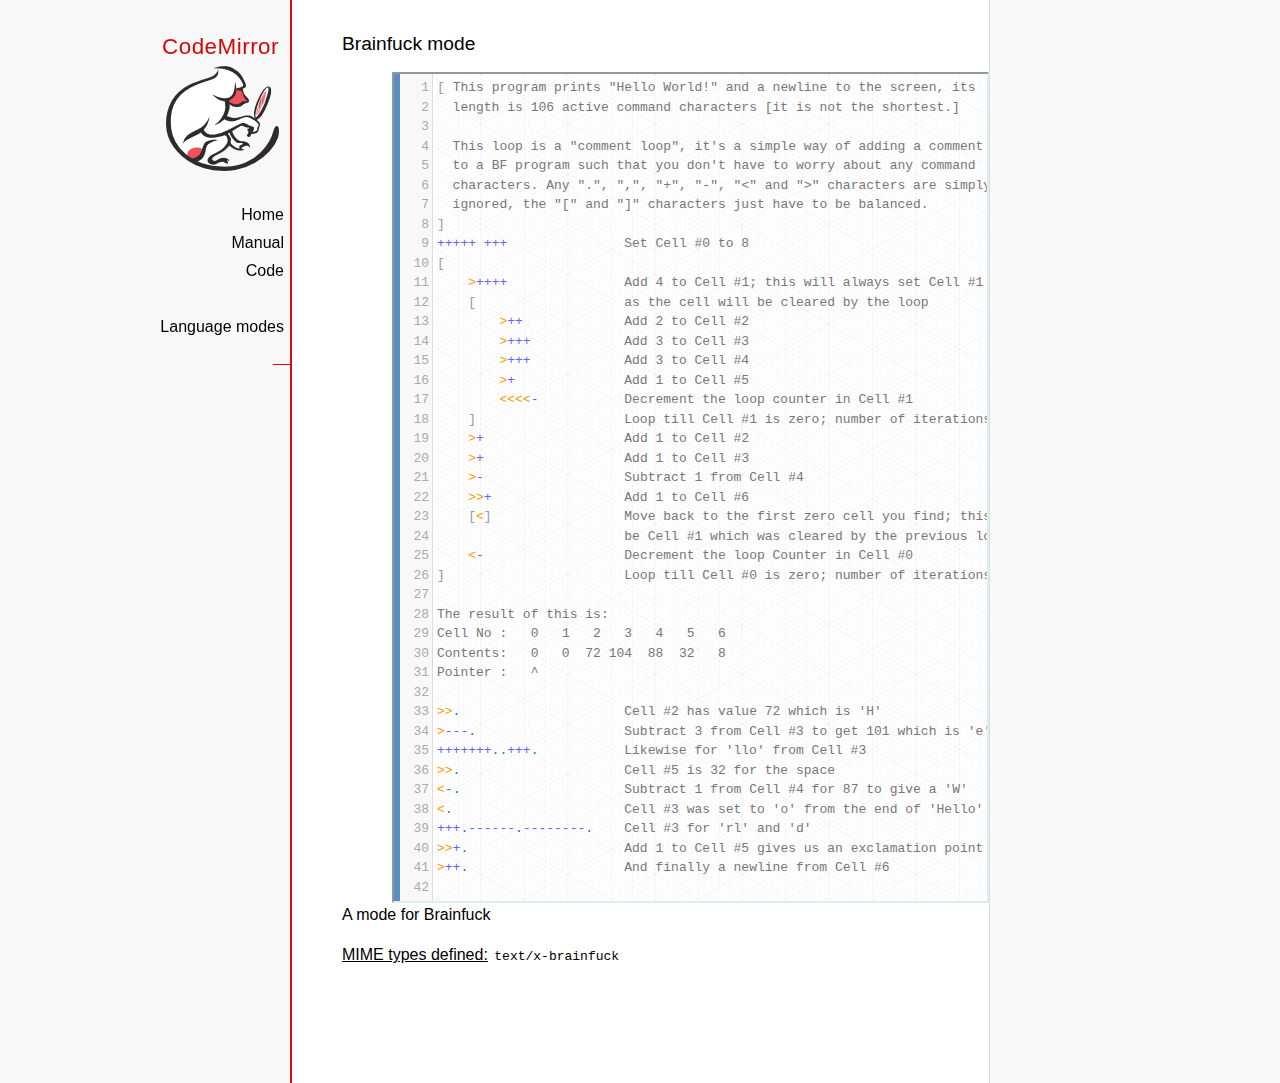
<file: Resources/codemirror/mode/brainfuck/index.html>
<!doctype html>

<title>CodeMirror: Brainfuck mode</title>
<meta charset="utf-8"/>
<link rel=stylesheet href="../../doc/docs.css">

<link rel="stylesheet" href="../../lib/codemirror.css">
<script src="../../lib/codemirror.js"></script>
<script src="../../addon/edit/matchbrackets.js"></script>
<script src="./brainfuck.js"></script>
<style>
	.CodeMirror { border: 2px inset #dee; }
    </style>
<div id=nav>
  <a href="http://codemirror.net"><h1>CodeMirror</h1><img id=logo src="../../doc/logo.png"></a>

  <ul>
    <li><a href="../../index.html">Home</a>
    <li><a href="../../doc/manual.html">Manual</a>
    <li><a href="https://github.com/codemirror/codemirror">Code</a>
  </ul>
  <ul>
    <li><a href="../index.html">Language modes</a>
    <li><a class=active href="#"></a>
  </ul>
</div>

<article>
<h2>Brainfuck mode</h2>
<form><textarea id="code" name="code">
[ This program prints "Hello World!" and a newline to the screen, its
  length is 106 active command characters [it is not the shortest.]

  This loop is a "comment loop", it's a simple way of adding a comment
  to a BF program such that you don't have to worry about any command
  characters. Any ".", ",", "+", "-", "&lt;" and "&gt;" characters are simply
  ignored, the "[" and "]" characters just have to be balanced.
]
+++++ +++               Set Cell #0 to 8
[
    &gt;++++               Add 4 to Cell #1; this will always set Cell #1 to 4
    [                   as the cell will be cleared by the loop
        &gt;++             Add 2 to Cell #2
        &gt;+++            Add 3 to Cell #3
        &gt;+++            Add 3 to Cell #4
        &gt;+              Add 1 to Cell #5
        &lt;&lt;&lt;&lt;-           Decrement the loop counter in Cell #1
    ]                   Loop till Cell #1 is zero; number of iterations is 4
    &gt;+                  Add 1 to Cell #2
    &gt;+                  Add 1 to Cell #3
    &gt;-                  Subtract 1 from Cell #4
    &gt;&gt;+                 Add 1 to Cell #6
    [&lt;]                 Move back to the first zero cell you find; this will
                        be Cell #1 which was cleared by the previous loop
    &lt;-                  Decrement the loop Counter in Cell #0
]                       Loop till Cell #0 is zero; number of iterations is 8

The result of this is:
Cell No :   0   1   2   3   4   5   6
Contents:   0   0  72 104  88  32   8
Pointer :   ^

&gt;&gt;.                     Cell #2 has value 72 which is 'H'
&gt;---.                   Subtract 3 from Cell #3 to get 101 which is 'e'
+++++++..+++.           Likewise for 'llo' from Cell #3
&gt;&gt;.                     Cell #5 is 32 for the space
&lt;-.                     Subtract 1 from Cell #4 for 87 to give a 'W'
&lt;.                      Cell #3 was set to 'o' from the end of 'Hello'
+++.------.--------.    Cell #3 for 'rl' and 'd'
&gt;&gt;+.                    Add 1 to Cell #5 gives us an exclamation point
&gt;++.                    And finally a newline from Cell #6
</textarea></form>

    <script>
      var editor = CodeMirror.fromTextArea(document.getElementById("code"), {
        lineNumbers: true,
        matchBrackets: true,
        mode: "text/x-brainfuck"
      });
    </script>

    <p>A mode for Brainfuck</p>

    <p><strong>MIME types defined:</strong> <code>text/x-brainfuck</code></p>
  </article>
</file>
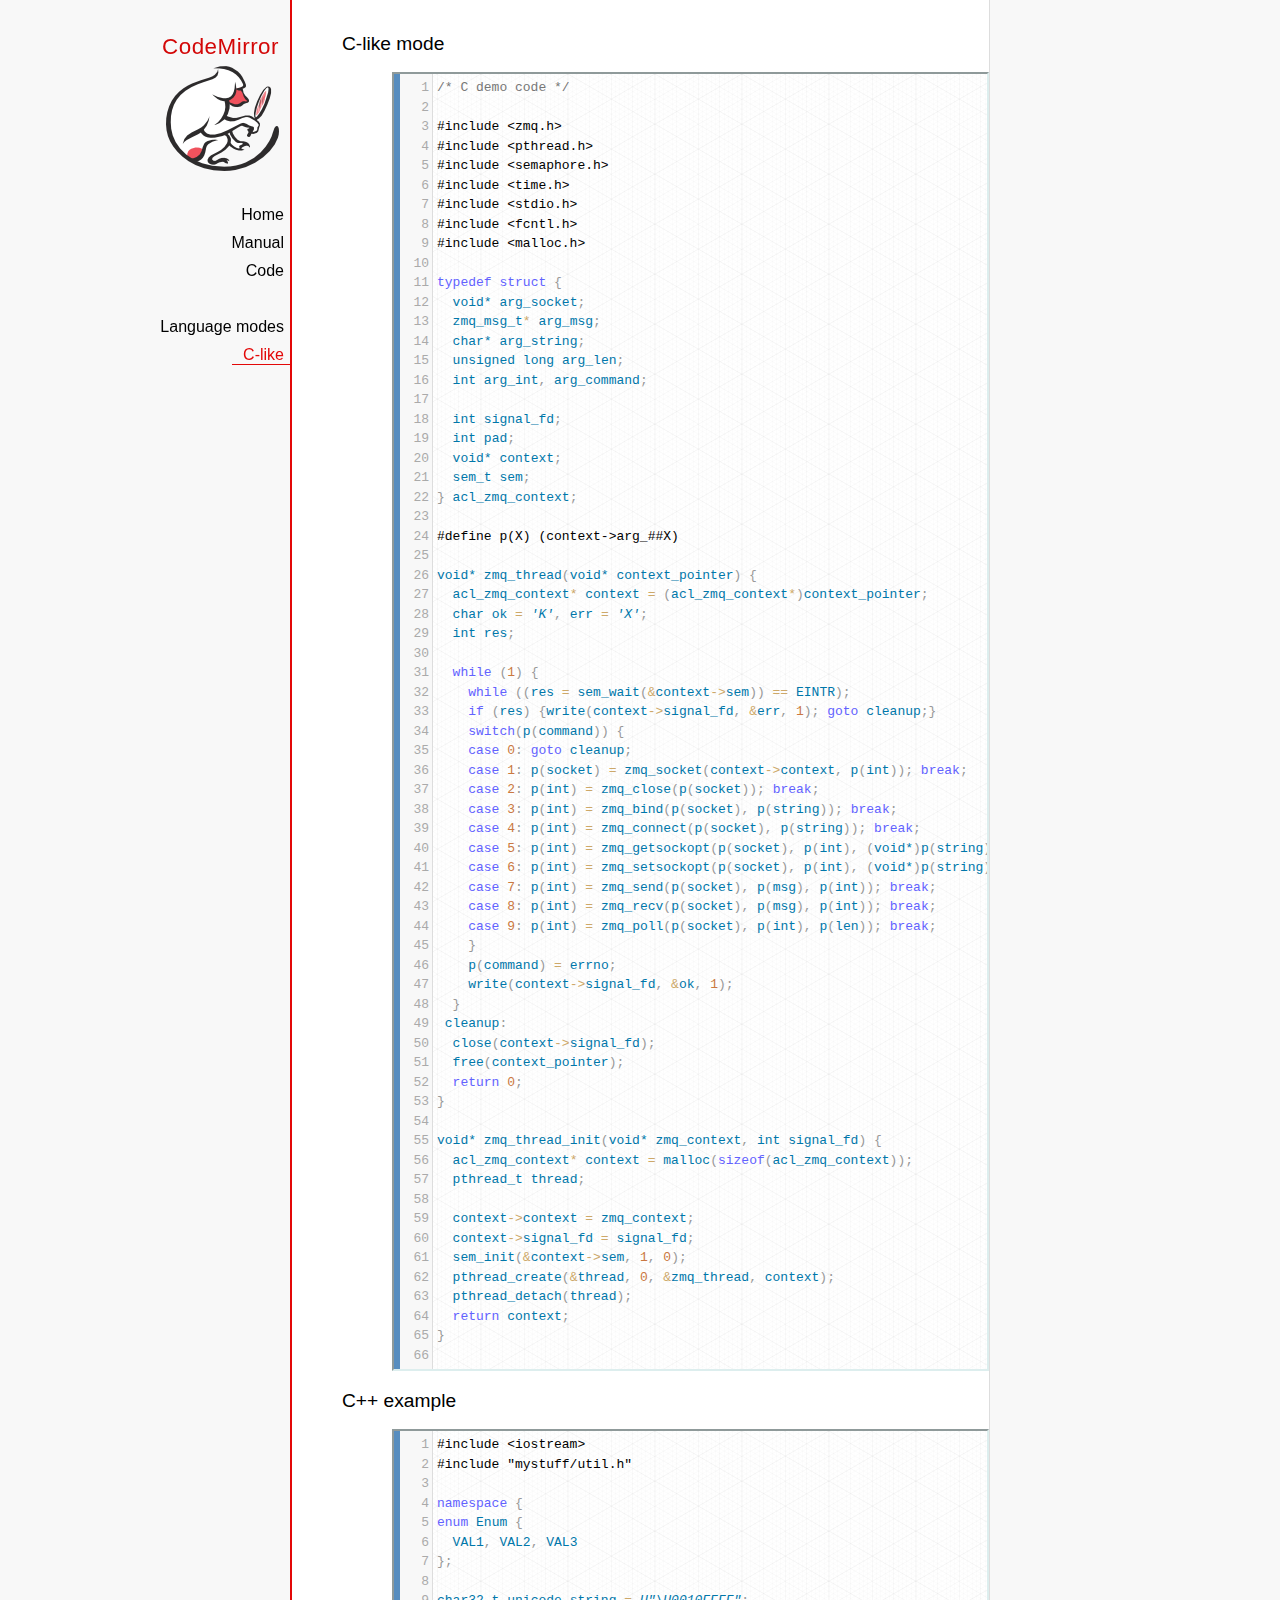
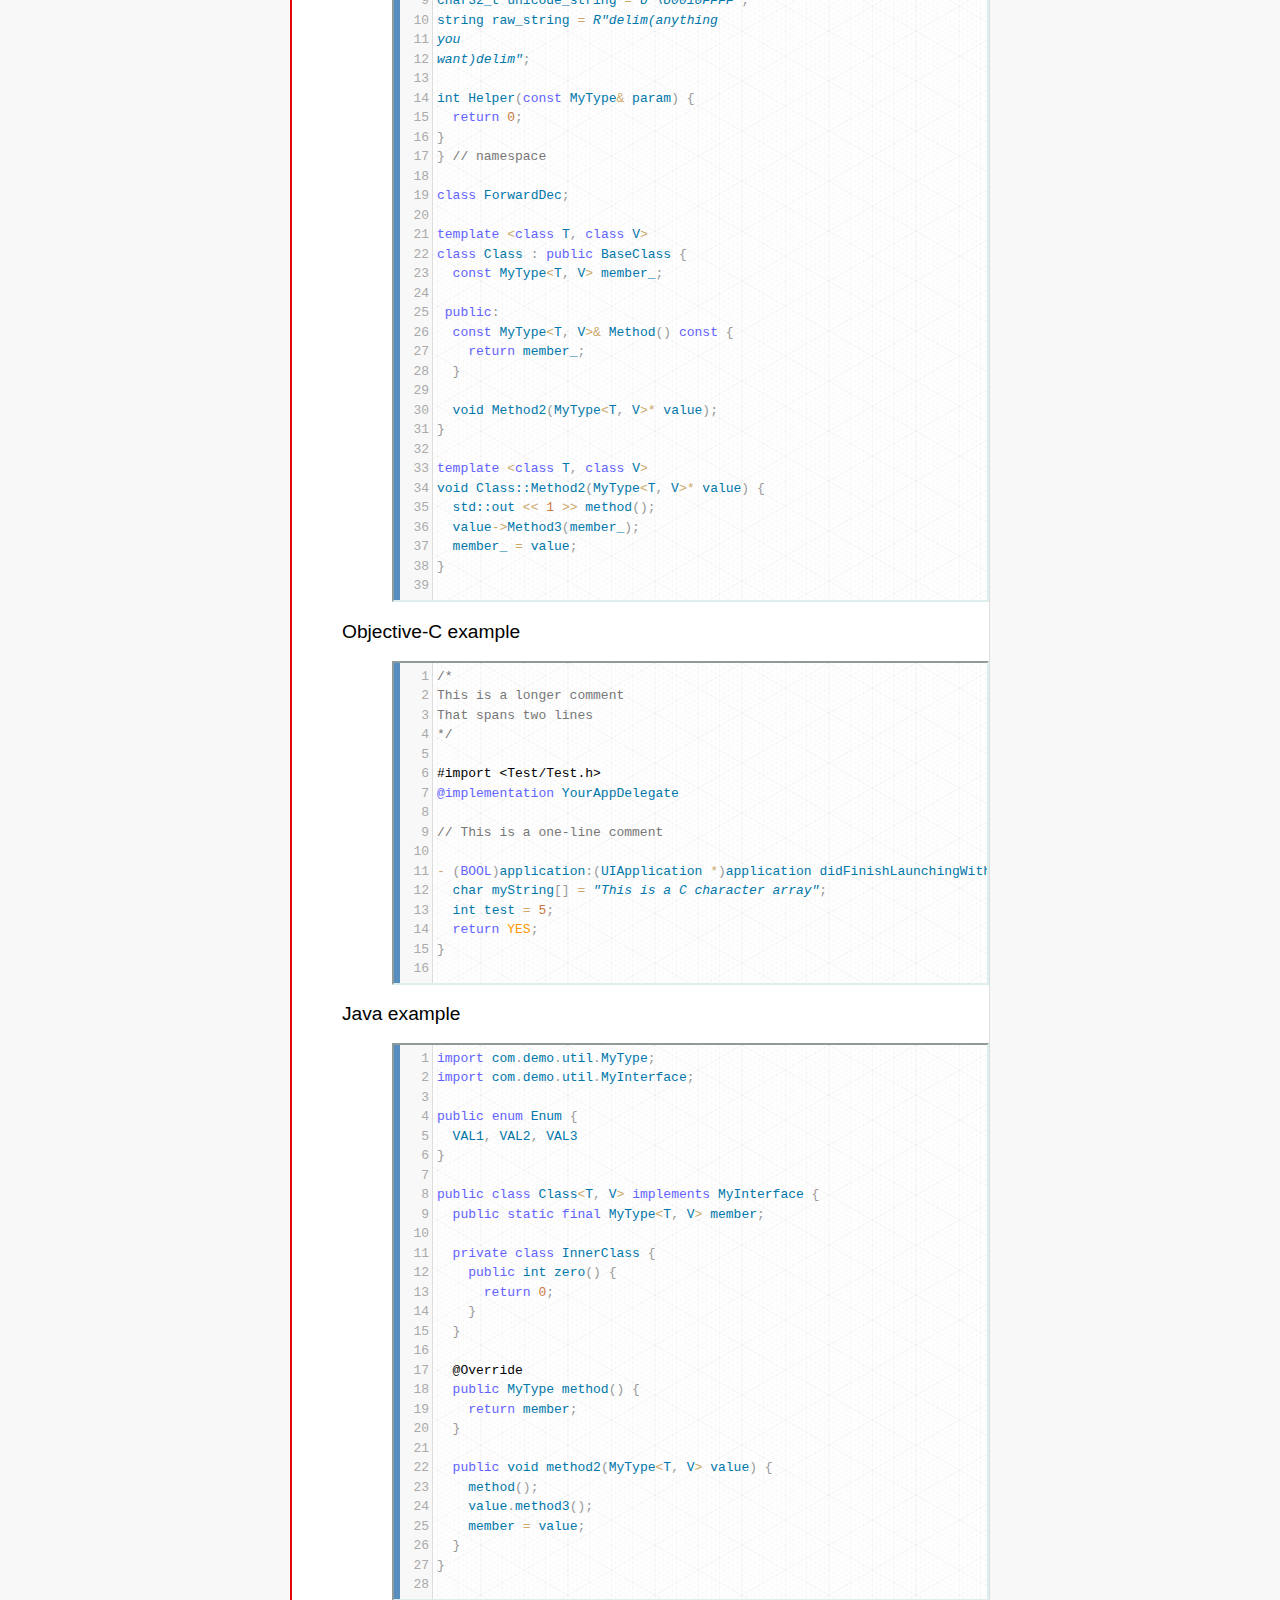
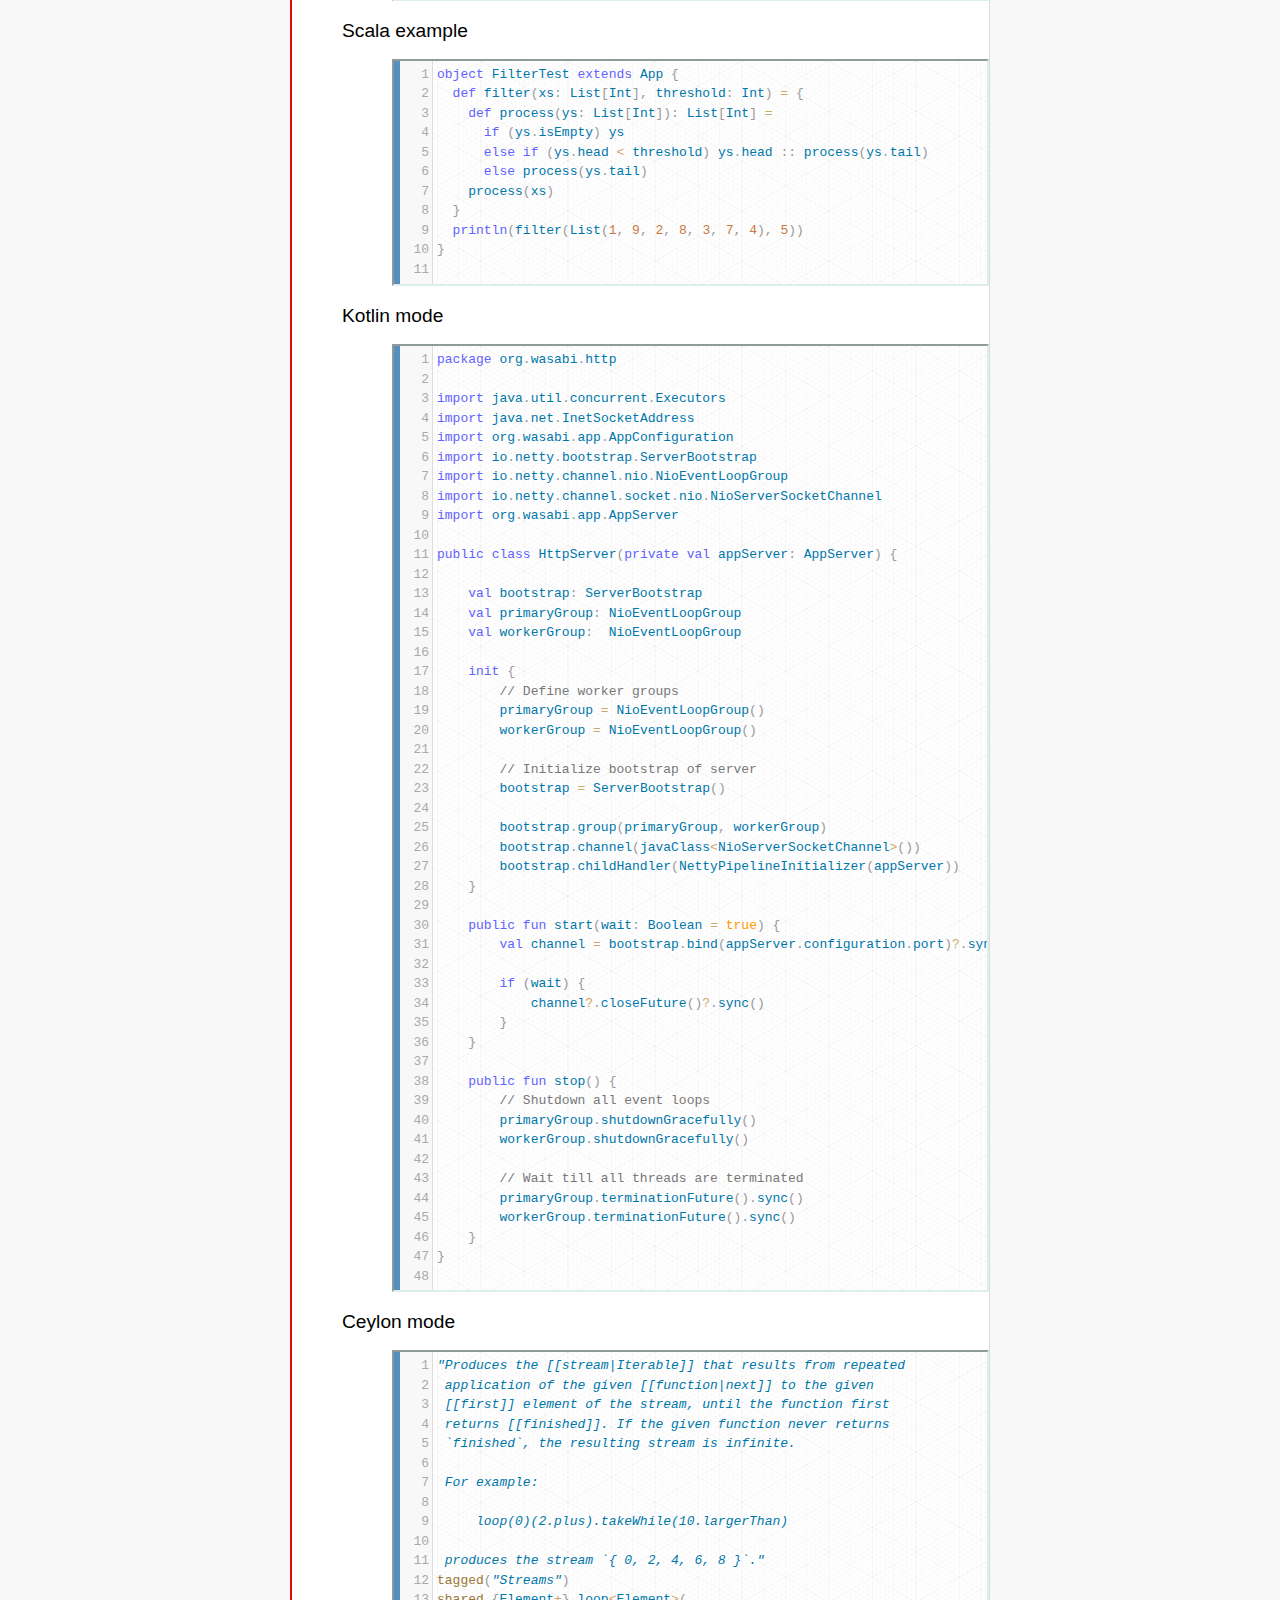
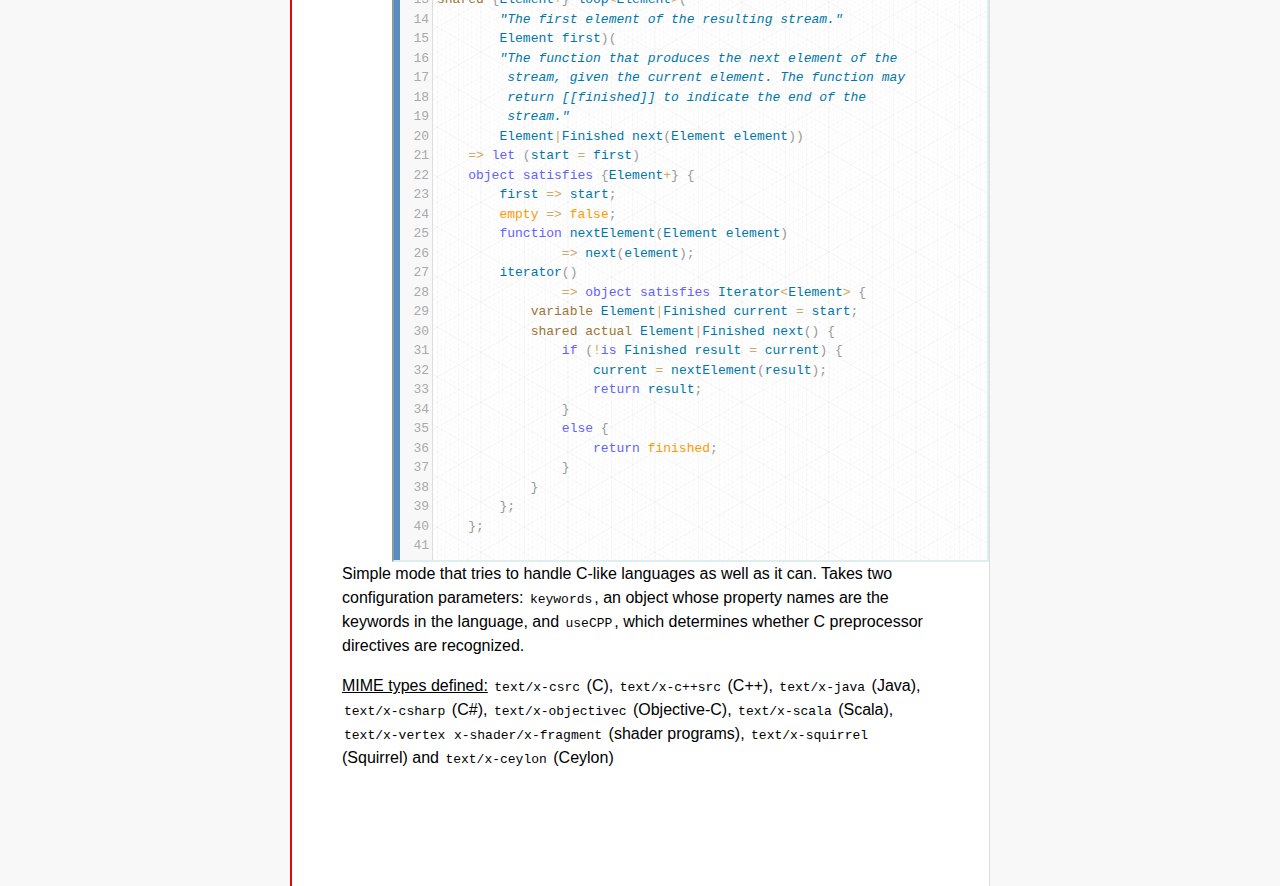
<file: Resources/codemirror/mode/clike/index.html>
<!doctype html>

<title>CodeMirror: C-like mode</title>
<meta charset="utf-8"/>
<link rel=stylesheet href="../../doc/docs.css">

<link rel="stylesheet" href="../../lib/codemirror.css">
<script src="../../lib/codemirror.js"></script>
<script src="../../addon/edit/matchbrackets.js"></script>
<link rel="stylesheet" href="../../addon/hint/show-hint.css">
<script src="../../addon/hint/show-hint.js"></script>
<script src="clike.js"></script>
<style>.CodeMirror {border: 2px inset #dee;}</style>
<div id=nav>
  <a href="http://codemirror.net"><h1>CodeMirror</h1><img id=logo src="../../doc/logo.png"></a>

  <ul>
    <li><a href="../../index.html">Home</a>
    <li><a href="../../doc/manual.html">Manual</a>
    <li><a href="https://github.com/codemirror/codemirror">Code</a>
  </ul>
  <ul>
    <li><a href="../index.html">Language modes</a>
    <li><a class=active href="#">C-like</a>
  </ul>
</div>

<article>
<h2>C-like mode</h2>

<div><textarea id="c-code">
/* C demo code */

#include <zmq.h>
#include <pthread.h>
#include <semaphore.h>
#include <time.h>
#include <stdio.h>
#include <fcntl.h>
#include <malloc.h>

typedef struct {
  void* arg_socket;
  zmq_msg_t* arg_msg;
  char* arg_string;
  unsigned long arg_len;
  int arg_int, arg_command;

  int signal_fd;
  int pad;
  void* context;
  sem_t sem;
} acl_zmq_context;

#define p(X) (context->arg_##X)

void* zmq_thread(void* context_pointer) {
  acl_zmq_context* context = (acl_zmq_context*)context_pointer;
  char ok = 'K', err = 'X';
  int res;

  while (1) {
    while ((res = sem_wait(&amp;context->sem)) == EINTR);
    if (res) {write(context->signal_fd, &amp;err, 1); goto cleanup;}
    switch(p(command)) {
    case 0: goto cleanup;
    case 1: p(socket) = zmq_socket(context->context, p(int)); break;
    case 2: p(int) = zmq_close(p(socket)); break;
    case 3: p(int) = zmq_bind(p(socket), p(string)); break;
    case 4: p(int) = zmq_connect(p(socket), p(string)); break;
    case 5: p(int) = zmq_getsockopt(p(socket), p(int), (void*)p(string), &amp;p(len)); break;
    case 6: p(int) = zmq_setsockopt(p(socket), p(int), (void*)p(string), p(len)); break;
    case 7: p(int) = zmq_send(p(socket), p(msg), p(int)); break;
    case 8: p(int) = zmq_recv(p(socket), p(msg), p(int)); break;
    case 9: p(int) = zmq_poll(p(socket), p(int), p(len)); break;
    }
    p(command) = errno;
    write(context->signal_fd, &amp;ok, 1);
  }
 cleanup:
  close(context->signal_fd);
  free(context_pointer);
  return 0;
}

void* zmq_thread_init(void* zmq_context, int signal_fd) {
  acl_zmq_context* context = malloc(sizeof(acl_zmq_context));
  pthread_t thread;

  context->context = zmq_context;
  context->signal_fd = signal_fd;
  sem_init(&amp;context->sem, 1, 0);
  pthread_create(&amp;thread, 0, &amp;zmq_thread, context);
  pthread_detach(thread);
  return context;
}
</textarea></div>

<h2>C++ example</h2>

<div><textarea id="cpp-code">
#include <iostream>
#include "mystuff/util.h"

namespace {
enum Enum {
  VAL1, VAL2, VAL3
};

char32_t unicode_string = U"\U0010FFFF";
string raw_string = R"delim(anything
you
want)delim";

int Helper(const MyType& param) {
  return 0;
}
} // namespace

class ForwardDec;

template <class T, class V>
class Class : public BaseClass {
  const MyType<T, V> member_;

 public:
  const MyType<T, V>& Method() const {
    return member_;
  }

  void Method2(MyType<T, V>* value);
}

template <class T, class V>
void Class::Method2(MyType<T, V>* value) {
  std::out << 1 >> method();
  value->Method3(member_);
  member_ = value;
}
</textarea></div>

<h2>Objective-C example</h2>

<div><textarea id="objectivec-code">
/*
This is a longer comment
That spans two lines
*/

#import <Test/Test.h>
@implementation YourAppDelegate

// This is a one-line comment

- (BOOL)application:(UIApplication *)application didFinishLaunchingWithOptions:(NSDictionary *)launchOptions{
  char myString[] = "This is a C character array";
  int test = 5;
  return YES;
}
</textarea></div>

<h2>Java example</h2>

<div><textarea id="java-code">
import com.demo.util.MyType;
import com.demo.util.MyInterface;

public enum Enum {
  VAL1, VAL2, VAL3
}

public class Class<T, V> implements MyInterface {
  public static final MyType<T, V> member;
  
  private class InnerClass {
    public int zero() {
      return 0;
    }
  }

  @Override
  public MyType method() {
    return member;
  }

  public void method2(MyType<T, V> value) {
    method();
    value.method3();
    member = value;
  }
}
</textarea></div>

<h2>Scala example</h2>

<div><textarea id="scala-code">
object FilterTest extends App {
  def filter(xs: List[Int], threshold: Int) = {
    def process(ys: List[Int]): List[Int] =
      if (ys.isEmpty) ys
      else if (ys.head < threshold) ys.head :: process(ys.tail)
      else process(ys.tail)
    process(xs)
  }
  println(filter(List(1, 9, 2, 8, 3, 7, 4), 5))
}
</textarea></div>

<h2>Kotlin mode</h2>

<div><textarea id="kotlin-code">
package org.wasabi.http

import java.util.concurrent.Executors
import java.net.InetSocketAddress
import org.wasabi.app.AppConfiguration
import io.netty.bootstrap.ServerBootstrap
import io.netty.channel.nio.NioEventLoopGroup
import io.netty.channel.socket.nio.NioServerSocketChannel
import org.wasabi.app.AppServer

public class HttpServer(private val appServer: AppServer) {

    val bootstrap: ServerBootstrap
    val primaryGroup: NioEventLoopGroup
    val workerGroup:  NioEventLoopGroup

    init {
        // Define worker groups
        primaryGroup = NioEventLoopGroup()
        workerGroup = NioEventLoopGroup()

        // Initialize bootstrap of server
        bootstrap = ServerBootstrap()

        bootstrap.group(primaryGroup, workerGroup)
        bootstrap.channel(javaClass<NioServerSocketChannel>())
        bootstrap.childHandler(NettyPipelineInitializer(appServer))
    }

    public fun start(wait: Boolean = true) {
        val channel = bootstrap.bind(appServer.configuration.port)?.sync()?.channel()

        if (wait) {
            channel?.closeFuture()?.sync()
        }
    }

    public fun stop() {
        // Shutdown all event loops
        primaryGroup.shutdownGracefully()
        workerGroup.shutdownGracefully()

        // Wait till all threads are terminated
        primaryGroup.terminationFuture().sync()
        workerGroup.terminationFuture().sync()
    }
}
</textarea></div>

<h2>Ceylon mode</h2>

<div><textarea id="ceylon-code">
"Produces the [[stream|Iterable]] that results from repeated
 application of the given [[function|next]] to the given
 [[first]] element of the stream, until the function first
 returns [[finished]]. If the given function never returns 
 `finished`, the resulting stream is infinite.

 For example:

     loop(0)(2.plus).takeWhile(10.largerThan)

 produces the stream `{ 0, 2, 4, 6, 8 }`."
tagged("Streams")
shared {Element+} loop&lt;Element&gt;(
        "The first element of the resulting stream."
        Element first)(
        "The function that produces the next element of the
         stream, given the current element. The function may
         return [[finished]] to indicate the end of the 
         stream."
        Element|Finished next(Element element))
    =&gt; let (start = first)
    object satisfies {Element+} {
        first =&gt; start;
        empty =&gt; false;
        function nextElement(Element element)
                =&gt; next(element);
        iterator()
                =&gt; object satisfies Iterator&lt;Element&gt; {
            variable Element|Finished current = start;
            shared actual Element|Finished next() {
                if (!is Finished result = current) {
                    current = nextElement(result);
                    return result;
                }
                else {
                    return finished;
                }
            }
        };
    };
</textarea></div>

    <script>
      var cEditor = CodeMirror.fromTextArea(document.getElementById("c-code"), {
        lineNumbers: true,
        matchBrackets: true,
        mode: "text/x-csrc"
      });
      var cppEditor = CodeMirror.fromTextArea(document.getElementById("cpp-code"), {
        lineNumbers: true,
        matchBrackets: true,
        mode: "text/x-c++src"
      });
      var javaEditor = CodeMirror.fromTextArea(document.getElementById("java-code"), {
        lineNumbers: true,
        matchBrackets: true,
        mode: "text/x-java"
      });
      var objectivecEditor = CodeMirror.fromTextArea(document.getElementById("objectivec-code"), {
        lineNumbers: true,
        matchBrackets: true,
        mode: "text/x-objectivec"
      });
      var scalaEditor = CodeMirror.fromTextArea(document.getElementById("scala-code"), {
        lineNumbers: true,
        matchBrackets: true,
        mode: "text/x-scala"
      });
      var kotlinEditor = CodeMirror.fromTextArea(document.getElementById("kotlin-code"), {
          lineNumbers: true,
          matchBrackets: true,
          mode: "text/x-kotlin"
      });
      var ceylonEditor = CodeMirror.fromTextArea(document.getElementById("ceylon-code"), {
          lineNumbers: true,
          matchBrackets: true,
          mode: "text/x-ceylon"
      });
      var mac = CodeMirror.keyMap.default == CodeMirror.keyMap.macDefault;
      CodeMirror.keyMap.default[(mac ? "Cmd" : "Ctrl") + "-Space"] = "autocomplete";
    </script>

    <p>Simple mode that tries to handle C-like languages as well as it
    can. Takes two configuration parameters: <code>keywords</code>, an
    object whose property names are the keywords in the language,
    and <code>useCPP</code>, which determines whether C preprocessor
    directives are recognized.</p>

    <p><strong>MIME types defined:</strong> <code>text/x-csrc</code>
    (C), <code>text/x-c++src</code> (C++), <code>text/x-java</code>
    (Java), <code>text/x-csharp</code> (C#),
    <code>text/x-objectivec</code> (Objective-C),
    <code>text/x-scala</code> (Scala), <code>text/x-vertex</code>
    <code>x-shader/x-fragment</code> (shader programs),
    <code>text/x-squirrel</code> (Squirrel) and
    <code>text/x-ceylon</code> (Ceylon)</p>
</article>
</file>
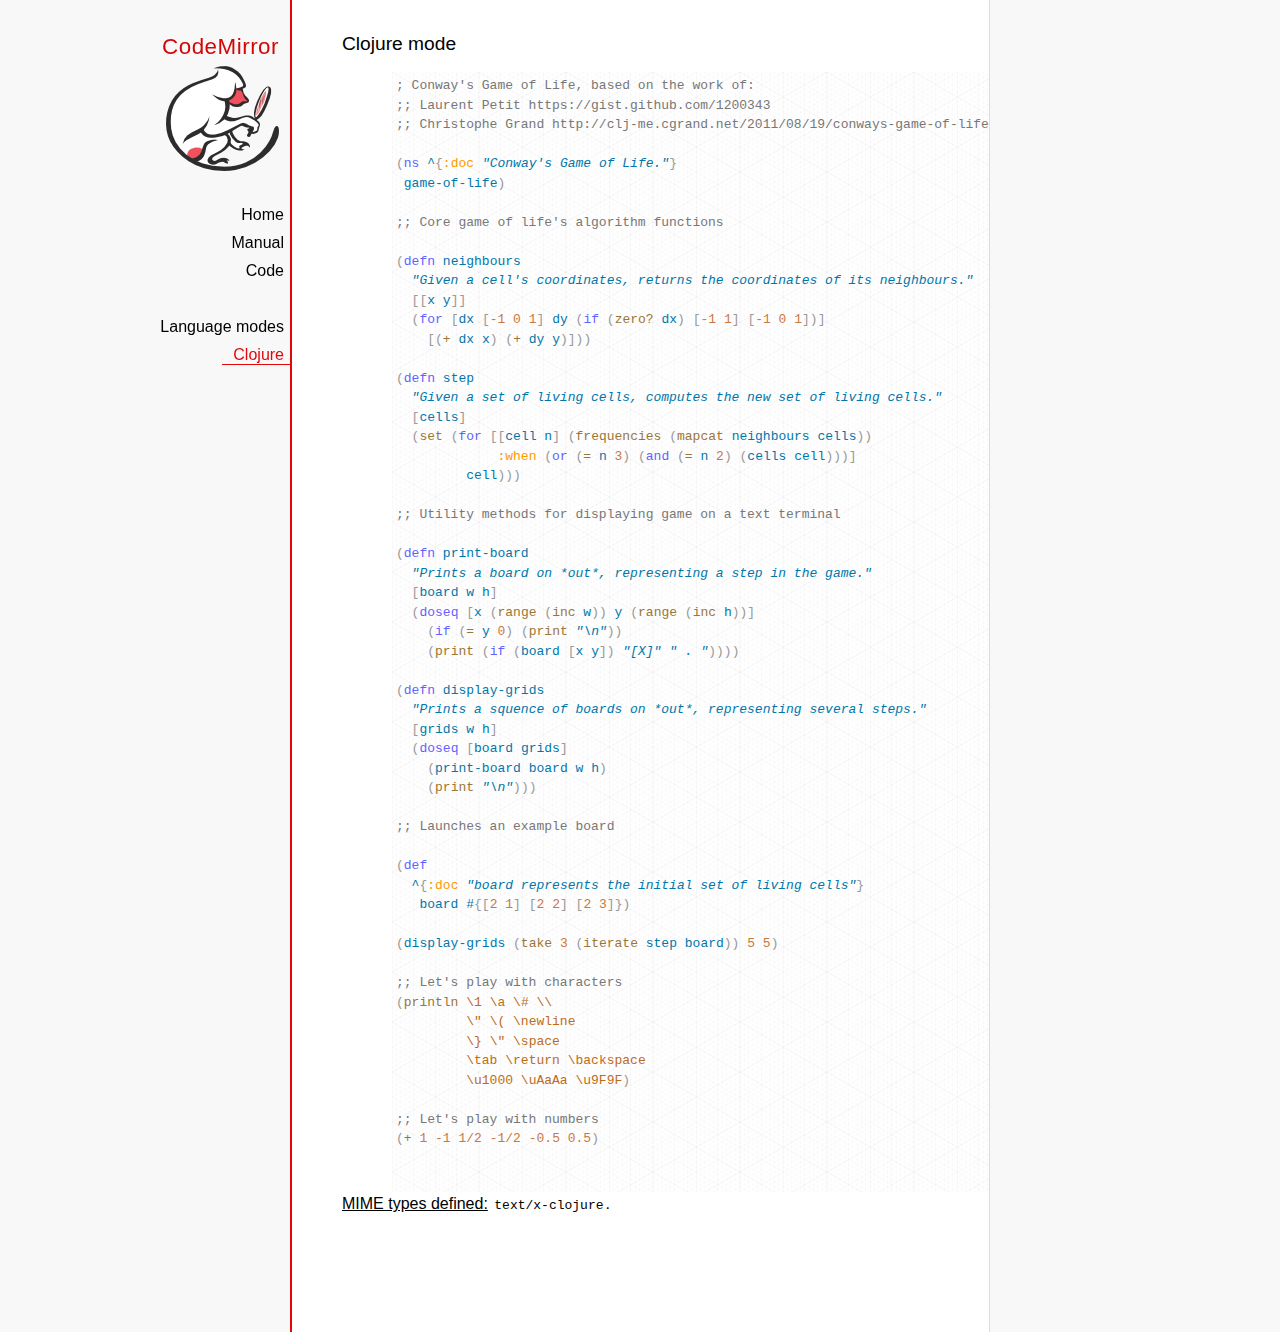
<file: Resources/codemirror/mode/clojure/index.html>
<!doctype html>

<title>CodeMirror: Clojure mode</title>
<meta charset="utf-8"/>
<link rel=stylesheet href="../../doc/docs.css">

<link rel="stylesheet" href="../../lib/codemirror.css">
<script src="../../lib/codemirror.js"></script>
<script src="clojure.js"></script>
<style>.CodeMirror {background: #f8f8f8;}</style>
<div id=nav>
  <a href="http://codemirror.net"><h1>CodeMirror</h1><img id=logo src="../../doc/logo.png"></a>

  <ul>
    <li><a href="../../index.html">Home</a>
    <li><a href="../../doc/manual.html">Manual</a>
    <li><a href="https://github.com/codemirror/codemirror">Code</a>
  </ul>
  <ul>
    <li><a href="../index.html">Language modes</a>
    <li><a class=active href="#">Clojure</a>
  </ul>
</div>

<article>
<h2>Clojure mode</h2>
<form><textarea id="code" name="code">
; Conway's Game of Life, based on the work of:
;; Laurent Petit https://gist.github.com/1200343
;; Christophe Grand http://clj-me.cgrand.net/2011/08/19/conways-game-of-life

(ns ^{:doc "Conway's Game of Life."}
 game-of-life)

;; Core game of life's algorithm functions

(defn neighbours
  "Given a cell's coordinates, returns the coordinates of its neighbours."
  [[x y]]
  (for [dx [-1 0 1] dy (if (zero? dx) [-1 1] [-1 0 1])]
    [(+ dx x) (+ dy y)]))

(defn step
  "Given a set of living cells, computes the new set of living cells."
  [cells]
  (set (for [[cell n] (frequencies (mapcat neighbours cells))
             :when (or (= n 3) (and (= n 2) (cells cell)))]
         cell)))

;; Utility methods for displaying game on a text terminal

(defn print-board
  "Prints a board on *out*, representing a step in the game."
  [board w h]
  (doseq [x (range (inc w)) y (range (inc h))]
    (if (= y 0) (print "\n"))
    (print (if (board [x y]) "[X]" " . "))))

(defn display-grids
  "Prints a squence of boards on *out*, representing several steps."
  [grids w h]
  (doseq [board grids]
    (print-board board w h)
    (print "\n")))

;; Launches an example board

(def
  ^{:doc "board represents the initial set of living cells"}
   board #{[2 1] [2 2] [2 3]})

(display-grids (take 3 (iterate step board)) 5 5)

;; Let's play with characters
(println \1 \a \# \\
         \" \( \newline
         \} \" \space
         \tab \return \backspace
         \u1000 \uAaAa \u9F9F)

;; Let's play with numbers
(+ 1 -1 1/2 -1/2 -0.5 0.5)

</textarea></form>
    <script>
      var editor = CodeMirror.fromTextArea(document.getElementById("code"), {});
    </script>

    <p><strong>MIME types defined:</strong> <code>text/x-clojure</code>.</p>

  </article>
</file>
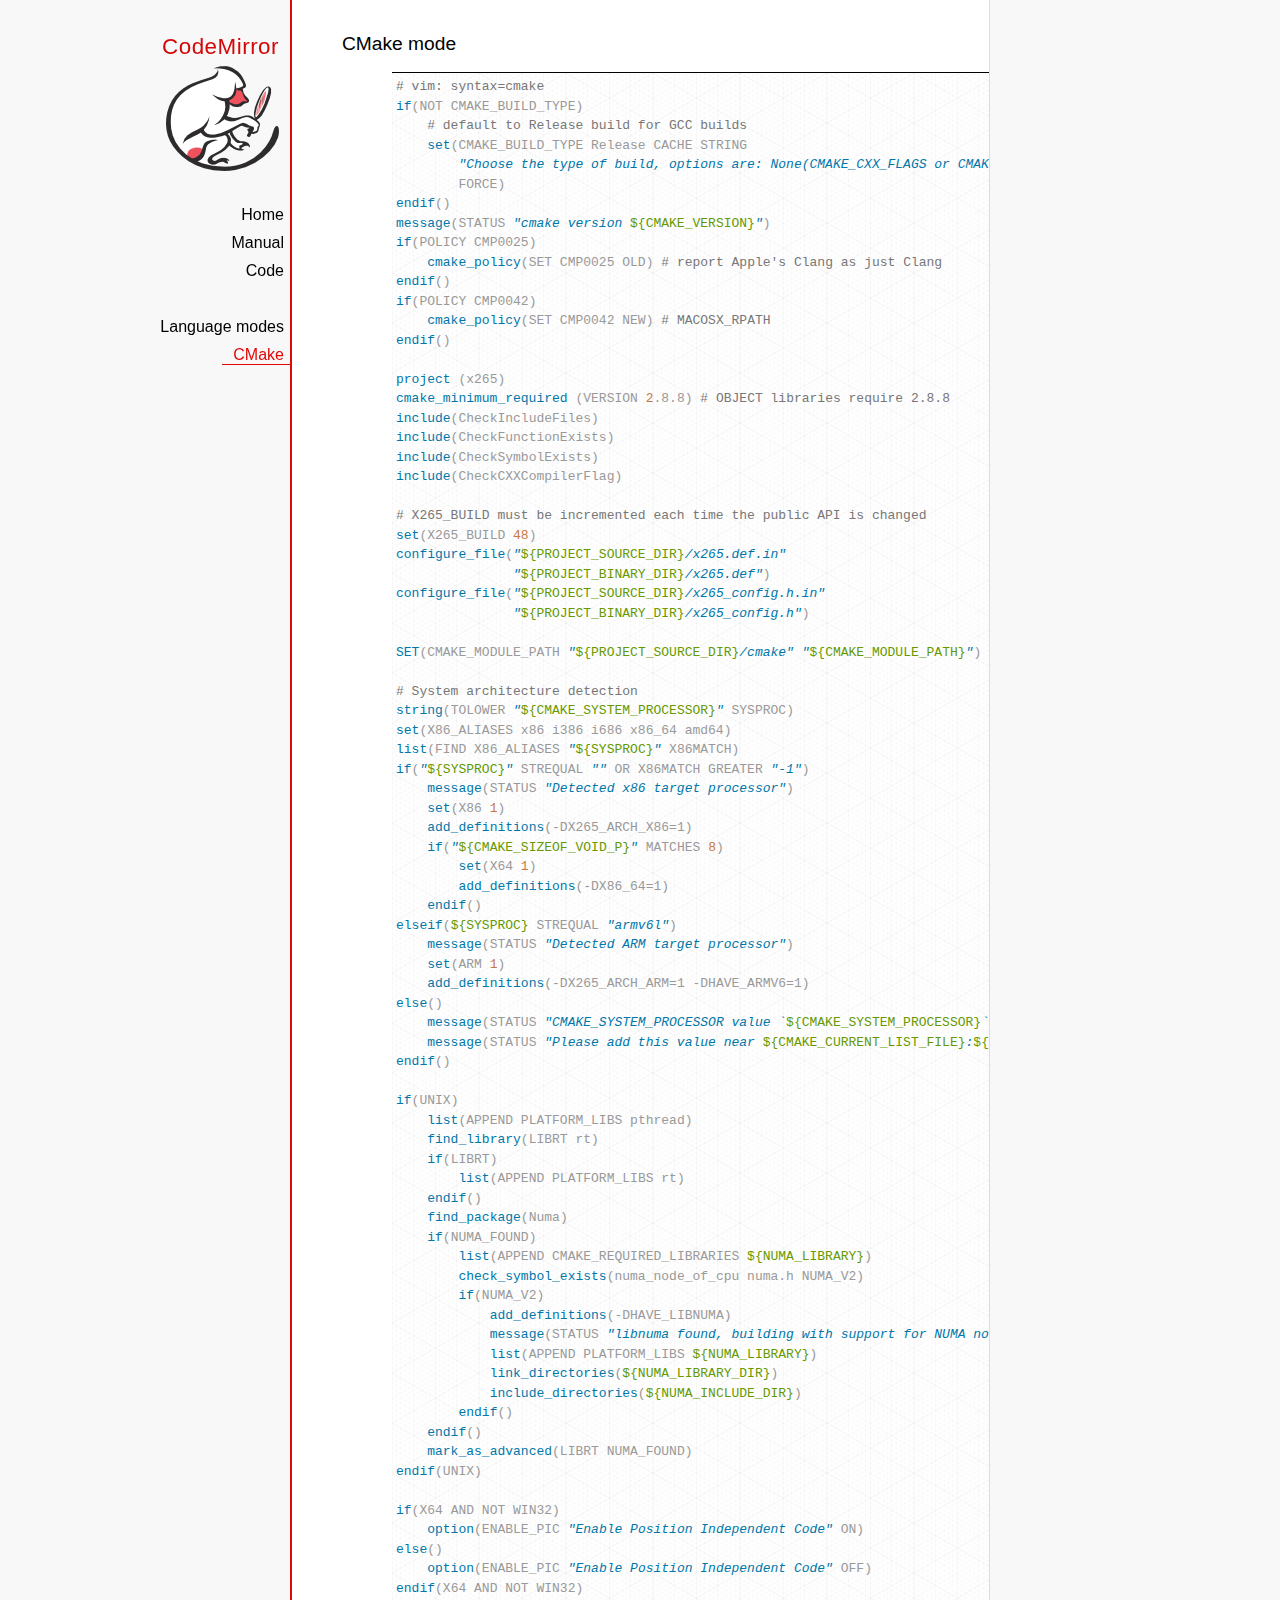
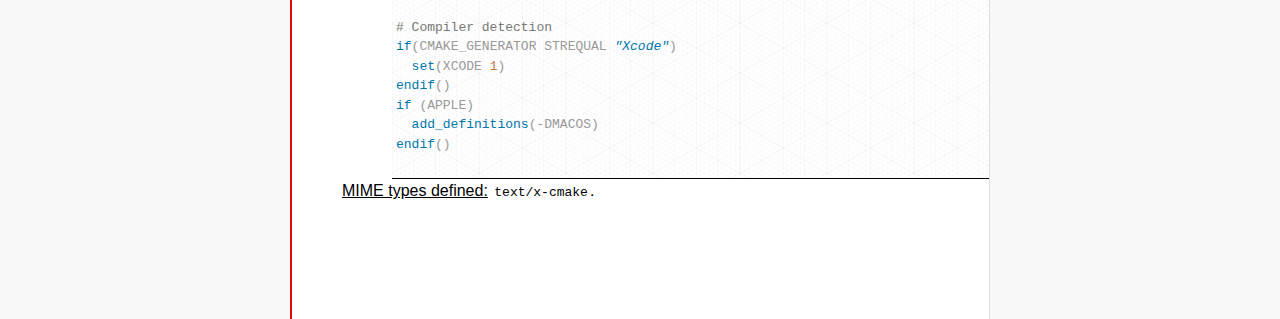
<file: Resources/codemirror/mode/cmake/index.html>
<!doctype html>

<title>CodeMirror: CMake mode</title>
<meta charset="utf-8"/>
<link rel=stylesheet href="../../doc/docs.css">

<link rel="stylesheet" href="../../lib/codemirror.css">
<script src="../../lib/codemirror.js"></script>
<script src="../../addon/edit/matchbrackets.js"></script>
<script src="cmake.js"></script>
<style>
      .CodeMirror {border-top: 1px solid black; border-bottom: 1px solid black;}
      .cm-s-default span.cm-arrow { color: red; }
    </style>
<div id=nav>
  <a href="http://codemirror.net"><h1>CodeMirror</h1><img id=logo src="../../doc/logo.png"></a>

  <ul>
    <li><a href="../../index.html">Home</a>
    <li><a href="../../doc/manual.html">Manual</a>
    <li><a href="https://github.com/codemirror/codemirror">Code</a>
  </ul>
  <ul>
    <li><a href="../index.html">Language modes</a>
    <li><a class=active href="#">CMake</a>
  </ul>
</div>

<article>
<h2>CMake mode</h2>
<form><textarea id="code" name="code">
# vim: syntax=cmake
if(NOT CMAKE_BUILD_TYPE)
    # default to Release build for GCC builds
    set(CMAKE_BUILD_TYPE Release CACHE STRING
        "Choose the type of build, options are: None(CMAKE_CXX_FLAGS or CMAKE_C_FLAGS used) Debug Release RelWithDebInfo MinSizeRel."
        FORCE)
endif()
message(STATUS "cmake version ${CMAKE_VERSION}")
if(POLICY CMP0025)
    cmake_policy(SET CMP0025 OLD) # report Apple's Clang as just Clang
endif()
if(POLICY CMP0042)
    cmake_policy(SET CMP0042 NEW) # MACOSX_RPATH
endif()

project (x265)
cmake_minimum_required (VERSION 2.8.8) # OBJECT libraries require 2.8.8
include(CheckIncludeFiles)
include(CheckFunctionExists)
include(CheckSymbolExists)
include(CheckCXXCompilerFlag)

# X265_BUILD must be incremented each time the public API is changed
set(X265_BUILD 48)
configure_file("${PROJECT_SOURCE_DIR}/x265.def.in"
               "${PROJECT_BINARY_DIR}/x265.def")
configure_file("${PROJECT_SOURCE_DIR}/x265_config.h.in"
               "${PROJECT_BINARY_DIR}/x265_config.h")

SET(CMAKE_MODULE_PATH "${PROJECT_SOURCE_DIR}/cmake" "${CMAKE_MODULE_PATH}")

# System architecture detection
string(TOLOWER "${CMAKE_SYSTEM_PROCESSOR}" SYSPROC)
set(X86_ALIASES x86 i386 i686 x86_64 amd64)
list(FIND X86_ALIASES "${SYSPROC}" X86MATCH)
if("${SYSPROC}" STREQUAL "" OR X86MATCH GREATER "-1")
    message(STATUS "Detected x86 target processor")
    set(X86 1)
    add_definitions(-DX265_ARCH_X86=1)
    if("${CMAKE_SIZEOF_VOID_P}" MATCHES 8)
        set(X64 1)
        add_definitions(-DX86_64=1)
    endif()
elseif(${SYSPROC} STREQUAL "armv6l")
    message(STATUS "Detected ARM target processor")
    set(ARM 1)
    add_definitions(-DX265_ARCH_ARM=1 -DHAVE_ARMV6=1)
else()
    message(STATUS "CMAKE_SYSTEM_PROCESSOR value `${CMAKE_SYSTEM_PROCESSOR}` is unknown")
    message(STATUS "Please add this value near ${CMAKE_CURRENT_LIST_FILE}:${CMAKE_CURRENT_LIST_LINE}")
endif()

if(UNIX)
    list(APPEND PLATFORM_LIBS pthread)
    find_library(LIBRT rt)
    if(LIBRT)
        list(APPEND PLATFORM_LIBS rt)
    endif()
    find_package(Numa)
    if(NUMA_FOUND)
        list(APPEND CMAKE_REQUIRED_LIBRARIES ${NUMA_LIBRARY})
        check_symbol_exists(numa_node_of_cpu numa.h NUMA_V2)
        if(NUMA_V2)
            add_definitions(-DHAVE_LIBNUMA)
            message(STATUS "libnuma found, building with support for NUMA nodes")
            list(APPEND PLATFORM_LIBS ${NUMA_LIBRARY})
            link_directories(${NUMA_LIBRARY_DIR})
            include_directories(${NUMA_INCLUDE_DIR})
        endif()
    endif()
    mark_as_advanced(LIBRT NUMA_FOUND)
endif(UNIX)

if(X64 AND NOT WIN32)
    option(ENABLE_PIC "Enable Position Independent Code" ON)
else()
    option(ENABLE_PIC "Enable Position Independent Code" OFF)
endif(X64 AND NOT WIN32)

# Compiler detection
if(CMAKE_GENERATOR STREQUAL "Xcode")
  set(XCODE 1)
endif()
if (APPLE)
  add_definitions(-DMACOS)
endif()
</textarea></form>
    <script>
      var editor = CodeMirror.fromTextArea(document.getElementById("code"), {
        mode: "text/x-cmake",
        matchBrackets: true,
        indentUnit: 4
      });
    </script>

    <p><strong>MIME types defined:</strong> <code>text/x-cmake</code>.</p>

  </article>
</file>
<file: Site/css/logostyle.css>
#loginbox {
    margin-top: 30px;
}

#loginbox > div:first-child {        
    padding-bottom: 10px;    
}

.iconmelon {
    display: block;
    margin: auto;
}

#form > div {
    margin-bottom: 25px;
}

#form > div:last-child {
    margin-top: 10px;
    margin-bottom: 10px;
}

.panel {    
    background-color: transparent;
}

.panel-body {
    padding-top: 30px;
    background-color: rgba(2555,255,255,.3);
}

#particles {
    width: 100%;
    height: 100%;
    overflow: hidden;
    top: 0;                        
    bottom: 0;
    left: 0;
    right: 0;
    position: absolute;
    z-index: -2;
}

.iconmelon,
.im {
  position: relative;
  width: 150px;
  height: 150px;
  display: block;
  fill: #525151;
}

.iconmelon:after,
.im:after {
  content: '';
  position: absolute;
  top: 0;
  left: 0;
  width: 100%;
  height: 100%;
}
</file>
<file: Resources/AdminLTE/documentation/style.css>
/*
 * Documentation specific stylesheet
 */
.content-wrapper p {
  padding: 0 10px;
  font-size: 16px;
  position: relative;
  z-index: 30;
}
.bring-up {
  position: relative;
  z-index: 30;
}
.nth-2-center > tbody > tr > td:last-of-type {
  text-align: center!important;
}
.content {
  font-size: 16px;
  z-index: 500;
}

#components > h3 {
  font-size: 25px;
  color: #000;
}

#components > h4 {
  font-size: 20px;
  color: #000;
}
ul {
  margin-bottom: 20px;
}
.page-header {
  /*border-bottom: 1px solid #ddd;        */
  margin: 20px 0 10px 0!important;
  position: relative;
  z-index: 1;
  font-size: 30px;
}
.page-header span,
.page-header a {
  z-index: 5;
  display: block;
  background-color: #ecf0f5;
  color: #000;
}
.page-header span::before,
.page-header a::before {
  content: '#';
  font-size: 25px;
  margin-right: 10px;
  color: #3c8dbc;
}
.page-header:before,
#components > h3:before {
  display: block;
  content: " ";
  margin-top: -60px;
  height: 60px;
  visibility: hidden;
  z-index: -10;
}

.lead {
  font-size: 18px;
  font-weight: 400;
}
.eg{
  position: absolute;
  top: 0;
  left: 0;
  display: inline-block;
  background: #d2d6de;
  padding: 5px;
  border-bottom-right-radius: 3px;
  border-top-left-radius: 3px;
  border-bottom: 1px solid #d2d6dc;
  border-right: 1px solid #d2d6dc;
}
.eg + * {
  margin-top: 30px;
}
.content {
  padding: 10px 25px;
}
.hierarchy {
  background: #333;
  color: #fff;
}
.plugins-list li {
  width: 50%;
  float: left;
}
pre {
  border: none;
}

.sidebar {
  margin-top: 0;
  padding-top: 0!important;
}
.box .main-header {
  z-index: 1000;
  position: relative;
}
.treeview .nav li a:hover,
.treeview .nav li a:active {
  background: transparent;
}
p {
  padding: 0!important;
}
/* Hemisu Light */
/* Original theme - http://noahfrederick.com/vim-color-scheme-hemisu/ */
pre.prettyprint {
  background: white;
  font-family: Menlo, 'Bitstream Vera Sans Mono', 'DejaVu Sans Mono', Monaco, Consolas, monospace;
  font-size: 12px;
  line-height: 1.5;
  border: 1px solid #dedede!important;
  padding: 10px;
  max-height: 300px;
  width: auto;
  overflow: auto!important;
}
pre.prettyprint > code {
  width: auto;
  overflow: auto!important;
}

.pln {
  color: #111111;
}

@media screen {
  .str {
    color: #739200;
  }

  .kwd {
    color: #739200;
  }

  .com {
    color: #999999;
  }

  .typ {
    color: #ff0055;
  }

  .lit {
    color: #538192;
  }

  .pun {
    color: #111111;
  }

  .opn {
    color: #111111;
  }

  .clo {
    color: #111111;
  }

  .tag {
    color: #111111;
  }

  .atn {
    color: #739200;
  }

  .atv {
    color: #ff0055;
  }

  .dec {
    color: #111111;
  }

  .var {
    color: #111111;
  }

  .fun {
    color: #538192;
  }
}
@media print, projection {
  .str {
    color: #006600;
  }

  .kwd {
    color: #006;
    font-weight: bold;
  }

  .com {
    color: #600;
    font-style: italic;
  }

  .typ {
    color: #404;
    font-weight: bold;
  }

  .lit {
    color: #004444;
  }

  .pun, .opn, .clo {
    color: #444400;
  }

  .tag {
    color: #006;
    font-weight: bold;
  }

  .atn {
    color: #440044;
  }

  .atv {
    color: #006600;
  }
}
/* Specify class=linenums on a pre to get line numbering */
ol.linenums {
  margin-top: 0;
  margin-bottom: 0;
}

/* IE indents via margin-left */
li.L0,
li.L1,
li.L2,
li.L3,
li.L4,
li.L5,
li.L6,
li.L7,
li.L8,
li.L9 {
  /* */
}

/* Alternate shading for lines */
li.L1,
li.L3,
li.L5,
li.L7,
li.L9 {
  /* */
}
</file>
<file: Resources/codemirror/doc/docs.css>
@font-face {
  font-family: 'Source Sans Pro';
  font-style: normal;
  font-weight: 400;
  src: local('Source Sans Pro'), local('SourceSansPro-Regular'), url(//themes.googleusercontent.com/static/fonts/sourcesanspro/v5/ODelI1aHBYDBqgeIAH2zlBM0YzuT7MdOe03otPbuUS0.woff) format('woff');
}

body, html { margin: 0; padding: 0; height: 100%; }
section, article { display: block; padding: 0; }

body {
  background: #f8f8f8;
  font-family: 'Source Sans Pro', Helvetica, Arial, sans-serif;
  line-height: 1.5;
}

p { margin-top: 0; }

h2, h3, h1 {
  font-weight: normal;
  margin-bottom: .7em;
}
h1 { font-size: 140%; }
h2 { font-size: 120%; }
h3 { font-size: 110%; }
article > h2:first-child, section:first-child > h2 { margin-top: 0; }

#nav h1 {
  margin-right: 12px;
  margin-top: 0;
  margin-bottom: 2px;
  color: #d30707;
  letter-spacing: .5px;
}

a, a:visited, a:link, .quasilink {
  color: #A21313;
  text-decoration: none;
}

em {
  padding-right: 2px;
}

.quasilink {
  cursor: pointer;
}

article {
  max-width: 700px;
  margin: 0 0 0 160px;
  border-left: 2px solid #E30808;
  border-right: 1px solid #ddd;
  padding: 30px 50px 100px 50px;
  background: white;
  z-index: 2;
  position: relative;
  min-height: 100%;
  box-sizing: border-box;
  -moz-box-sizing: border-box;
}

#nav {
  position: fixed;
  padding-top: 30px;
  max-height: 100%;
  box-sizing: -moz-border-box;
  box-sizing: border-box;
  overflow-y: auto;
  left: 0; right: none;
  width: 160px;
  text-align: right;
  z-index: 1;
}

@media screen and (min-width: 1000px) {
  article {
    margin: 0 auto;
  }
  #nav {
    right: 50%;
    width: auto;
    border-right: 349px solid transparent;
  }
}

#nav ul {
  display: block;
  margin: 0; padding: 0;
  margin-bottom: 32px;
}

#nav li {
  display: block;
  margin-bottom: 4px;
}

#nav li ul {
  font-size: 80%;
  margin-bottom: 0;
  display: none;
}

#nav li.active ul {
  display: block;
}

#nav li li a {
  padding-right: 20px;
  display: inline-block;
}

#nav ul a {
  color: black;
  padding: 0 7px 1px 11px;
}

#nav ul a.active, #nav ul a:hover {
  border-bottom: 1px solid #E30808;
  margin-bottom: -1px;
  color: #E30808;
}

#logo {
  border: 0;
  margin-right: 12px;
  margin-bottom: 25px;
}

section {
  border-top: 1px solid #E30808;
  margin: 1.5em 0;
}

section.first {
  border: none;
  margin-top: 0;
}

#demo {
  position: relative;
}

#demolist {
  position: absolute;
  right: 5px;
  top: 5px;
  z-index: 25;
}

.yinyang {
  position: absolute;
  top: -10px;
  left: 0; right: 0;
  margin: auto;
  display: block;
  height: 120px;
}

.actions {
  margin: 1em 0 0;
  min-height: 100px;
  position: relative;
}

.actionspicture {
  pointer-events: none;
  position: absolute;
  height: 100px;
  top: 0; left: 0; right: 0;
}

.actionlink {
  pointer-events: auto;
  font-family: arial;
  font-size: 80%;
  font-weight: bold;
  position: absolute;
  top: 0; bottom: 0;
  line-height: 1;
  height: 1em;
  margin: auto;
}

.actionlink.download {
  color: white;
  right: 50%;
  margin-right: 13px;
  text-shadow: -1px 1px 3px #b00, -1px -1px 3px #b00, 1px 0px 3px #b00;
}

.actionlink.fund {
  color: #b00;
  left: 50%;
  margin-left: 15px;
}

.actionlink:hover {
  text-decoration: underline;
}

.actionlink a {
  color: inherit;
}

.actionsleft {
  float: left;
}

.actionsright {
  float: right;
  text-align: right;
}

@media screen and (max-width: 800px) {
  .actions {
    padding-top: 120px;
  }
  .actionsleft, .actionsright {
    float: none;
    text-align: left;
    margin-bottom: 1em;
  }
}

th {
  text-decoration: underline;
  font-weight: normal;
  text-align: left;
}

#features ul {
  list-style: none;
  margin: 0 0 1em;
  padding: 0 0 0 1.2em;
}

#features li:before {
  content: "-";
  width: 1em;
  display: inline-block;
  padding: 0;
  margin: 0;
  margin-left: -1em;
}

.rel {
  margin-bottom: 0;
}
.rel-note {
  margin-top: 0;
  color: #555;
}

pre {
  padding-left: 15px;
  border-left: 2px solid #ddd;
}

code {
  padding: 0 2px;
}

strong {
  text-decoration: underline;
  font-weight: normal;
}

.field {
  border: 1px solid #A21313;
}
</file>
<file: Resources/codemirror/lib/codemirror.css>
/* BASICS */

.CodeMirror {
  /* Set height, width, borders, and global font properties here */
  font-family: monospace;
  height: 100%;
  left: 50px;
  color: black;
}

/* PADDING */

.CodeMirror-lines {
  padding: 4px 0; /* Vertical padding around content */
}
.CodeMirror pre {
  padding: 0 4px; /* Horizontal padding of content */
}

.CodeMirror-scrollbar-filler, .CodeMirror-gutter-filler {
  background-color: white; /* The little square between H and V scrollbars */
}

/* GUTTER */

.CodeMirror-gutters {
  border-right: 1px solid #ddd;
  background-color: #f7f7f7;
  white-space: nowrap;
}
.CodeMirror-linenumbers {}
.CodeMirror-linenumber {
  padding: 0 3px 0 5px;
  min-width: 20px;
  text-align: right;
  color: #999;
  white-space: nowrap;
}

.CodeMirror-guttermarker { color: black; }
.CodeMirror-guttermarker-subtle { color: #999; }

/* CURSOR */

.CodeMirror-cursor {
  border-left: 1px solid black;
  border-right: none;
  width: 0;
}
/* Shown when moving in bi-directional text */
.CodeMirror div.CodeMirror-secondarycursor {
  border-left: 1px solid silver;
}
.cm-fat-cursor .CodeMirror-cursor {
  width: auto;
  border: 0;
  background: #7e7;
}
.cm-fat-cursor div.CodeMirror-cursors {
  z-index: 1;
}

.cm-animate-fat-cursor {
  width: auto;
  border: 0;
  -webkit-animation: blink 1.06s steps(1) infinite;
  -moz-animation: blink 1.06s steps(1) infinite;
  animation: blink 1.06s steps(1) infinite;
  background-color: #7e7;
}
@-moz-keyframes blink {
  0% {}
  50% { background-color: transparent; }
  100% {}
}
@-webkit-keyframes blink {
  0% {}
  50% { background-color: transparent; }
  100% {}
}
@keyframes blink {
  0% {}
  50% { background-color: transparent; }
  100% {}
}

/* Can style cursor different in overwrite (non-insert) mode */
.CodeMirror-overwrite .CodeMirror-cursor {}

.cm-tab { display: inline-block; text-decoration: inherit; }

.CodeMirror-ruler {
  border-left: 1px solid #ccc;
  position: absolute;
}

/* DEFAULT THEME */

.cm-s-default.CodeMirror { color: #999; background-color: #fff; }
.cm-s-default div.CodeMirror-selected { background: #cfc; }
.cm-s-default .CodeMirror-line::selection, .cm-s-default .CodeMirror-line > span::selection, .cm-s-default .CodeMirror-line > span > span::selection { background: #cfc; }
.cm-s-default .CodeMirror-line::-moz-selection, .cm-s-default .CodeMirror-line > span::-moz-selection, .cm-s-default .CodeMirror-line > span > span::-moz-selection { background: #cfc; }

.cm-s-default .CodeMirror-gutters { background: #f8f8f8; border-left: 6px solid rgba(0,83,159,0.65); color: #333; }
.cm-s-default .CodeMirror-linenumber { color: #aaa; padding-left: 8px; }
.cm-s-default .CodeMirror-cursor { border-left: 2px solid #222; }

.cm-s-default .cm-keyword { color: #6262FF; }
.cm-s-default .cm-atom { color: #F90; }
.cm-s-default .cm-number { color:  #ca7841; }
.cm-s-default .cm-def { color: #8DA6CE; }
.cm-s-default span.cm-variable-2, .cm-s-default span.cm-tag { color: #690; }
.cm-s-default span.cm-variable-3, .cm-s-default span.cm-def { color: #07a; }

.cm-s-default .cm-variable { color: #07a; }
.cm-s-default .cm-property { color: #905; }
.cm-s-default .cm-qualifier { color: #690; }

.cm-s-default .cm-operator { color: #cda869; }
.cm-s-default .cm-comment { color:#777; font-weight:normal; }
.cm-s-default .cm-string { color:#07a; font-style:italic; }
.cm-s-default .cm-string-2 { color:#bd6b18; } /*?*/
.cm-s-default .cm-meta { color: #000; } /*?*/
.cm-s-default .cm-builtin { color: #9B7536; } /*?*/
.cm-s-default .cm-tag { color: #997643; }
.cm-s-default .cm-attribute { color: #d6bb6d; } /*?*/
.cm-s-default .cm-header { color: #FF6400; }
.cm-s-default .cm-hr { color: #AEAEAE; }
.cm-s-default .cm-link { color:#ad9361; font-style:italic; text-decoration:none; }
.cm-s-default .cm-error { border-bottom: 1px solid red; }

div.cm-s-default .CodeMirror-activeline-background { background: #efefff; }
div.cm-s-default span.CodeMirror-matchingbracket { outline:1px solid grey; color: inherit; }

.cm-s-default.CodeMirror { background-image: url([data-uri]); }

/* Default styles for common addons */

div.CodeMirror span.CodeMirror-matchingbracket {color: #0f0;}
div.CodeMirror span.CodeMirror-nonmatchingbracket {color: #f22;}
.CodeMirror-matchingtag { background: rgba(255, 150, 0, .3); }
.CodeMirror-activeline-background {background: #e8f2ff;}

/* STOP */

/* The rest of this file contains styles related to the mechanics of
   the editor. You probably shouldn't touch them. */

.CodeMirror {
  position: relative;
  overflow: hidden;
  background: white;
}

.CodeMirror-scroll {
  overflow: scroll !important; /* Things will break if this is overridden */
  /* 30px is the magic margin used to hide the element's real scrollbars */
  /* See overflow: hidden in .CodeMirror */
  margin-bottom: -30px; margin-right: -30px;
  padding-bottom: 30px;
  height: 100%;
  outline: none; /* Prevent dragging from highlighting the element */
  position: relative;
}
.CodeMirror-sizer {
  position: relative;
  border-right: 30px solid transparent;
}

/* The fake, visible scrollbars. Used to force redraw during scrolling
   before actual scrolling happens, thus preventing shaking and
   flickering artifacts. */
.CodeMirror-vscrollbar, .CodeMirror-hscrollbar, .CodeMirror-scrollbar-filler, .CodeMirror-gutter-filler {
  position: absolute;
  z-index: 6;
  display: none;
}
.CodeMirror-vscrollbar {
  right: 0; top: 0;
  overflow-x: hidden;
  overflow-y: scroll;
}
.CodeMirror-hscrollbar {
  bottom: 0; left: 0;
  overflow-y: hidden;
  overflow-x: scroll;
}
.CodeMirror-scrollbar-filler {
  right: 0; bottom: 0;
}
.CodeMirror-gutter-filler {
  left: 0; bottom: 0;
}

.CodeMirror-gutters {
  position: absolute; left: 0; top: 0;
  min-height: 100%;
  z-index: 3;
}
.CodeMirror-gutter {
  white-space: normal;
  height: 100%;
  display: inline-block;
  vertical-align: top;
  margin-bottom: -30px;
  /* Hack to make IE7 behave */
  *zoom:1;
  *display:inline;
}
.CodeMirror-gutter-wrapper {
  position: absolute;
  z-index: 4;
  background: none !important;
  border: none !important;
}
.CodeMirror-gutter-background {
  position: absolute;
  top: 0; bottom: 0;
  z-index: 4;
}
.CodeMirror-gutter-elt {
  position: absolute;
  cursor: default;
  z-index: 4;
}
.CodeMirror-gutter-wrapper {
  -webkit-user-select: none;
  -moz-user-select: none;
  user-select: none;
}

.CodeMirror-lines {
  cursor: text;
  min-height: 1px; /* prevents collapsing before first draw */
}
.CodeMirror pre {
  /* Reset some styles that the rest of the page might have set */
  -moz-border-radius: 0; -webkit-border-radius: 0; border-radius: 0;
  border-width: 0;
  background: transparent;
  font-family: inherit;
  font-size: inherit;
  margin: 0;
  white-space: pre;
  word-wrap: normal;
  line-height: inherit;
  color: inherit;
  z-index: 2;
  position: relative;
  overflow: visible;
  -webkit-tap-highlight-color: transparent;
  -webkit-font-variant-ligatures: none;
  font-variant-ligatures: none;
}
.CodeMirror-wrap pre {
  word-wrap: break-word;
  white-space: pre-wrap;
  word-break: normal;
}

.CodeMirror-linebackground {
  position: absolute;
  left: 0; right: 0; top: 0; bottom: 0;
  z-index: 0;
}

.CodeMirror-linewidget {
  position: relative;
  z-index: 2;
  overflow: auto;
}

.CodeMirror-widget {}

.CodeMirror-code {
  outline: none;
}

/* Force content-box sizing for the elements where we expect it */
.CodeMirror-scroll,
.CodeMirror-sizer,
.CodeMirror-gutter,
.CodeMirror-gutters,
.CodeMirror-linenumber {
  -moz-box-sizing: content-box;
  box-sizing: content-box;
}

.CodeMirror-measure {
  position: absolute;
  width: 100%;
  overflow: hidden;
  visibility: hidden;
}

.CodeMirror-cursor { position: absolute; }
.CodeMirror-measure pre { position: static; }

div.CodeMirror-cursors {
  visibility: hidden;
  position: relative;
  z-index: 3;
}
div.CodeMirror-dragcursors {
  visibility: visible;
}

.CodeMirror-focused div.CodeMirror-cursors {
  visibility: visible;
}

.CodeMirror-selected { background: #d9d9d9; }
.CodeMirror-focused .CodeMirror-selected { background: #d7d4f0; }
.CodeMirror-crosshair { cursor: crosshair; }
.CodeMirror-line::selection, .CodeMirror-line > span::selection, .CodeMirror-line > span > span::selection { background: #d7d4f0; }
.CodeMirror-line::-moz-selection, .CodeMirror-line > span::-moz-selection, .CodeMirror-line > span > span::-moz-selection { background: #d7d4f0; }

.cm-searching {
  background: #ffa;
  background: rgba(255, 255, 0, .4);
}

/* IE7 hack to prevent it from returning funny offsetTops on the spans */
.CodeMirror span { *vertical-align: text-bottom; }

/* Used to force a border model for a node */
.cm-force-border { padding-right: .1px; }

@media print {
  /* Hide the cursor when printing */
  .CodeMirror div.CodeMirror-cursors {
    visibility: hidden;
  }
}

/* See issue #2901 */
.cm-tab-wrap-hack:after { content: ''; }

/* Help users use markselection to safely style text background */
span.CodeMirror-selectedtext { background: none; }
</file>
<file: Resources/codemirror/test/mode_test.css>
.mt-output .mt-token {
  border: 1px solid #ddd;
  white-space: pre;
  font-family: "Consolas", monospace;
  text-align: center;
}

.mt-output .mt-style {
  font-size: x-small;
}

.mt-output .mt-state {
  font-size: x-small;
  vertical-align: top;
}

.mt-output .mt-state-row {
  display: none;
}

.mt-state-unhide .mt-output .mt-state-row {
  display: table-row;
}
</file>
<file: Resources/codemirror/addon/hint/show-hint.css>
.CodeMirror-hints {
  position: absolute;
  z-index: 10;
  overflow: hidden;
  list-style: none;

  margin: 0;
  padding: 2px;

  -webkit-box-shadow: 2px 3px 5px rgba(0,0,0,.2);
  -moz-box-shadow: 2px 3px 5px rgba(0,0,0,.2);
  box-shadow: 2px 3px 5px rgba(0,0,0,.2);
  border-radius: 3px;
  border: 1px solid silver;

  background: white;
  font-size: 90%;
  font-family: monospace;

  max-height: 20em;
  overflow-y: auto;
}

.CodeMirror-hint {
  margin: 0;
  padding: 0 4px;
  border-radius: 2px;
  max-width: 19em;
  overflow: hidden;
  white-space: pre;
  color: black;
  cursor: pointer;
}

li.CodeMirror-hint-active {
  background: #08f;
  color: white;
}
</file>
<file: Site/css/the-big-picture.css>
/*!
 * Start Bootstrap - The Big Picture HTML Template (http://startbootstrap.com)
 * Code licensed under the Apache License v2.0.
 * For details, see http://www.apache.org/licenses/LICENSE-2.0.
 */

body {
	margin-top: 50px;
	margin-bottom: 50px;
	background: none;
}

.full {
  background: url(images/background.jpg) no-repeat center center fixed; 
  -webkit-background-size: cover;
  -moz-background-size: cover;
  -o-background-size: cover;
  background-size: cover;
}
</file>
<file: Resources/AdminLTE/dist/css/AdminLTE.min.css>
@import url(https://fonts.googleapis.com/css?family=Source+Sans+Pro:300,400,600,700,300italic,400italic,600italic);/*!
 *   AdminLTE v2.3.0
 *   Author: Almsaeed Studio
 *	 Website: Almsaeed Studio <http://almsaeedstudio.com>
 *   License: Open source - MIT
 *           Please visit http://opensource.org/licenses/MIT for more information
!*/html,body{min-height:100%}.layout-boxed html,.layout-boxed body{height:100%}body{-webkit-font-smoothing:antialiased;-moz-osx-font-smoothing:grayscale;font-family:'Source Sans Pro','Helvetica Neue',Helvetica,Arial,sans-serif;font-weight:400;overflow-x:hidden;overflow-y:auto}.wrapper{min-height:100%;position:static;overflow:hidden}.wrapper:before,.wrapper:after{content:" ";display:table}.wrapper:after{clear:both}.layout-boxed .wrapper{max-width:1250px;margin:0 auto;min-height:100%;box-shadow:0 0 8px rgba(0,0,0,0.5);position:relative}.layout-boxed{background:url('../img/boxed-bg.jpg') repeat fixed}.content-wrapper,.right-side,.main-footer{-webkit-transition:-webkit-transform .3s ease-in-out,margin .3s ease-in-out;-moz-transition:-moz-transform .3s ease-in-out,margin .3s ease-in-out;-o-transition:-o-transform .3s ease-in-out,margin .3s ease-in-out;transition:transform .3s ease-in-out,margin .3s ease-in-out;margin-left:230px;z-index:820}.layout-top-nav .content-wrapper,.layout-top-nav .right-side,.layout-top-nav .main-footer{margin-left:0}@media (max-width:767px){.content-wrapper,.right-side,.main-footer{margin-left:0}}@media (min-width:768px){.sidebar-collapse .content-wrapper,.sidebar-collapse .right-side,.sidebar-collapse .main-footer{margin-left:0}}@media (max-width:767px){.sidebar-open .content-wrapper,.sidebar-open .right-side,.sidebar-open .main-footer{-webkit-transform:translate(230px, 0);-ms-transform:translate(230px, 0);-o-transform:translate(230px, 0);transform:translate(230px, 0)}}.content-wrapper,.right-side{min-height:100%;background-color:#ecf0f5;z-index:800}.main-footer{background:#fff;padding:15px;color:#444;border-top:1px solid #d2d6de}.fixed .main-header,.fixed .main-sidebar,.fixed .left-side{position:fixed}.fixed .main-header{top:0;right:0;left:0}.fixed .content-wrapper,.fixed .right-side{padding-top:50px}@media (max-width:767px){.fixed .content-wrapper,.fixed .right-side{padding-top:100px}}.fixed.layout-boxed .wrapper{max-width:100%}body.hold-transition .content-wrapper,body.hold-transition .right-side,body.hold-transition .main-footer,body.hold-transition .main-sidebar,body.hold-transition .left-side,body.hold-transition .main-header>.navbar,body.hold-transition .main-header .logo{-webkit-transition:none;-o-transition:none;transition:none}.content{min-height:250px;padding:15px;margin-right:auto;margin-left:auto;padding-left:15px;padding-right:15px}h1,h2,h3,h4,h5,h6,.h1,.h2,.h3,.h4,.h5,.h6{font-family:'Source Sans Pro',sans-serif}a{color:#3c8dbc}a:hover,a:active,a:focus{outline:none;text-decoration:none;color:#72afd2}.page-header{margin:10px 0 20px 0;font-size:22px}.page-header>small{color:#666;display:block;margin-top:5px}.main-header{position:relative;max-height:100px;z-index:1030}.main-header>.navbar{-webkit-transition:margin-left .3s ease-in-out;-o-transition:margin-left .3s ease-in-out;transition:margin-left .3s ease-in-out;margin-bottom:0;margin-left:230px;border:none;min-height:50px;border-radius:0}.layout-top-nav .main-header>.navbar{margin-left:0}.main-header #navbar-search-input.form-control{background:rgba(255,255,255,0.2);border-color:transparent}.main-header #navbar-search-input.form-control:focus,.main-header #navbar-search-input.form-control:active{border-color:rgba(0,0,0,0.1);background:rgba(255,255,255,0.9)}.main-header #navbar-search-input.form-control::-moz-placeholder{color:#ccc;opacity:1}.main-header #navbar-search-input.form-control:-ms-input-placeholder{color:#ccc}.main-header #navbar-search-input.form-control::-webkit-input-placeholder{color:#ccc}.main-header .navbar-custom-menu,.main-header .navbar-right{float:right}@media (max-width:991px){.main-header .navbar-custom-menu a,.main-header .navbar-right a{color:inherit;background:transparent}}@media (max-width:767px){.main-header .navbar-right{float:none}.navbar-collapse .main-header .navbar-right{margin:7.5px -15px}.main-header .navbar-right>li{color:inherit;border:0}}.main-header .sidebar-toggle{float:left;background-color:transparent;background-image:none;padding:15px 15px;font-family:fontAwesome}.main-header .sidebar-toggle:before{content:"\f0c9"}.main-header .sidebar-toggle:hover{color:#fff}.main-header .sidebar-toggle:focus,.main-header .sidebar-toggle:active{background:transparent}.main-header .sidebar-toggle .icon-bar{display:none}.main-header .navbar .nav>li.user>a>.fa,.main-header .navbar .nav>li.user>a>.glyphicon,.main-header .navbar .nav>li.user>a>.ion{margin-right:5px}.main-header .navbar .nav>li>a>.label{position:absolute;top:9px;right:7px;text-align:center;font-size:9px;padding:2px 3px;line-height:.9}.main-header .logo{-webkit-transition:width .3s ease-in-out;-o-transition:width .3s ease-in-out;transition:width .3s ease-in-out;display:block;float:left;height:50px;font-size:20px;line-height:50px;text-align:center;width:230px;font-family:"Helvetica Neue",Helvetica,Arial,sans-serif;padding:0 15px;font-weight:300;overflow:hidden}.main-header .logo .logo-lg{display:block}.main-header .logo .logo-mini{display:none}.main-header .navbar-brand{color:#fff}.content-header{position:relative;padding:15px 15px 0 15px}.content-header>h1{margin:0;font-size:24px}.content-header>h1>small{font-size:15px;display:inline-block;padding-left:4px;font-weight:300}.content-header>.breadcrumb{float:right;background:transparent;margin-top:0;margin-bottom:0;font-size:12px;padding:7px 5px;position:absolute;top:15px;right:10px;border-radius:2px}.content-header>.breadcrumb>li>a{color:#444;text-decoration:none;display:inline-block}.content-header>.breadcrumb>li>a>.fa,.content-header>.breadcrumb>li>a>.glyphicon,.content-header>.breadcrumb>li>a>.ion{margin-right:5px}.content-header>.breadcrumb>li+li:before{content:'>\00a0'}@media (max-width:991px){.content-header>.breadcrumb{position:relative;margin-top:5px;top:0;right:0;float:none;background:#d2d6de;padding-left:10px}.content-header>.breadcrumb li:before{color:#97a0b3}}.navbar-toggle{color:#fff;border:0;margin:0;padding:15px 15px}@media (max-width:991px){.navbar-custom-menu .navbar-nav>li{float:left}.navbar-custom-menu .navbar-nav{margin:0;float:left}.navbar-custom-menu .navbar-nav>li>a{padding-top:15px;padding-bottom:15px;line-height:20px}}@media (max-width:767px){.main-header{position:relative}.main-header .logo,.main-header .navbar{width:100%;float:none}.main-header .navbar{margin:0}.main-header .navbar-custom-menu{float:right}}@media (max-width:991px){.navbar-collapse.pull-left{float:none!important}.navbar-collapse.pull-left+.navbar-custom-menu{display:block;position:absolute;top:0;right:40px}}.main-sidebar,.left-side{position:absolute;top:0;left:0;padding-top:50px;min-height:100%;width:230px;z-index:810;-webkit-transition:-webkit-transform .3s ease-in-out,width .3s ease-in-out;-moz-transition:-moz-transform .3s ease-in-out,width .3s ease-in-out;-o-transition:-o-transform .3s ease-in-out,width .3s ease-in-out;transition:transform .3s ease-in-out,width .3s ease-in-out}@media (max-width:767px){.main-sidebar,.left-side{padding-top:100px}}@media (max-width:767px){.main-sidebar,.left-side{-webkit-transform:translate(-230px, 0);-ms-transform:translate(-230px, 0);-o-transform:translate(-230px, 0);transform:translate(-230px, 0)}}@media (min-width:768px){.sidebar-collapse .main-sidebar,.sidebar-collapse .left-side{-webkit-transform:translate(-230px, 0);-ms-transform:translate(-230px, 0);-o-transform:translate(-230px, 0);transform:translate(-230px, 0)}}@media (max-width:767px){.sidebar-open .main-sidebar,.sidebar-open .left-side{-webkit-transform:translate(0, 0);-ms-transform:translate(0, 0);-o-transform:translate(0, 0);transform:translate(0, 0)}}.sidebar{padding-bottom:10px}.sidebar-form input:focus{border-color:transparent}.user-panel{position:relative;width:100%;padding:10px;overflow:hidden}.user-panel:before,.user-panel:after{content:" ";display:table}.user-panel:after{clear:both}.user-panel>.image>img{width:100%;max-width:45px;height:auto}.user-panel>.info{padding:5px 5px 5px 15px;line-height:1;position:absolute;left:55px}.user-panel>.info>p{font-weight:600;margin-bottom:9px}.user-panel>.info>a{text-decoration:none;padding-right:5px;margin-top:3px;font-size:11px}.user-panel>.info>a>.fa,.user-panel>.info>a>.ion,.user-panel>.info>a>.glyphicon{margin-right:3px}.sidebar-menu{list-style:none;margin:0;padding:0}.sidebar-menu>li{position:relative;margin:0;padding:0}.sidebar-menu>li>a{padding:12px 5px 12px 15px;display:block}.sidebar-menu>li>a>.fa,.sidebar-menu>li>a>.glyphicon,.sidebar-menu>li>a>.ion{width:20px}.sidebar-menu>li .label,.sidebar-menu>li .badge{margin-top:3px;margin-right:5px}.sidebar-menu li.header{padding:10px 25px 10px 15px;font-size:12px}.sidebar-menu li>a>.fa-angle-left{width:auto;height:auto;padding:0;margin-right:10px;margin-top:3px}.sidebar-menu li.active>a>.fa-angle-left{-webkit-transform:rotate(-90deg);-ms-transform:rotate(-90deg);-o-transform:rotate(-90deg);transform:rotate(-90deg)}.sidebar-menu li.active>.treeview-menu{display:block}.sidebar-menu .treeview-menu{display:none;list-style:none;padding:0;margin:0;padding-left:5px}.sidebar-menu .treeview-menu .treeview-menu{padding-left:20px}.sidebar-menu .treeview-menu>li{margin:0}.sidebar-menu .treeview-menu>li>a{padding:5px 5px 5px 15px;display:block;font-size:14px}.sidebar-menu .treeview-menu>li>a>.fa,.sidebar-menu .treeview-menu>li>a>.glyphicon,.sidebar-menu .treeview-menu>li>a>.ion{width:20px}.sidebar-menu .treeview-menu>li>a>.fa-angle-left,.sidebar-menu .treeview-menu>li>a>.fa-angle-down{width:auto}@media (min-width:768px){.sidebar-mini.sidebar-collapse .content-wrapper,.sidebar-mini.sidebar-collapse .right-side,.sidebar-mini.sidebar-collapse .main-footer{margin-left:50px!important;z-index:840}.sidebar-mini.sidebar-collapse .main-sidebar{-webkit-transform:translate(0, 0);-ms-transform:translate(0, 0);-o-transform:translate(0, 0);transform:translate(0, 0);width:50px!important;z-index:850}.sidebar-mini.sidebar-collapse .sidebar-menu>li{position:relative}.sidebar-mini.sidebar-collapse .sidebar-menu>li>a{margin-right:0}.sidebar-mini.sidebar-collapse .sidebar-menu>li>a>span{border-top-right-radius:4px}.sidebar-mini.sidebar-collapse .sidebar-menu>li:not(.treeview)>a>span{border-bottom-right-radius:4px}.sidebar-mini.sidebar-collapse .sidebar-menu>li>.treeview-menu{padding-top:5px;padding-bottom:5px;border-bottom-right-radius:4px}.sidebar-mini.sidebar-collapse .sidebar-menu>li:hover>a>span:not(.pull-right),.sidebar-mini.sidebar-collapse .sidebar-menu>li:hover>.treeview-menu{display:block!important;position:absolute;width:180px;left:50px}.sidebar-mini.sidebar-collapse .sidebar-menu>li:hover>a>span{top:0;margin-left:-3px;padding:12px 5px 12px 20px;background-color:inherit}.sidebar-mini.sidebar-collapse .sidebar-menu>li:hover>.treeview-menu{top:44px;margin-left:0}.sidebar-mini.sidebar-collapse .main-sidebar .user-panel>.info,.sidebar-mini.sidebar-collapse .sidebar-form,.sidebar-mini.sidebar-collapse .sidebar-menu>li>a>span,.sidebar-mini.sidebar-collapse .sidebar-menu>li>.treeview-menu,.sidebar-mini.sidebar-collapse .sidebar-menu>li>a>.pull-right,.sidebar-mini.sidebar-collapse .sidebar-menu li.header{display:none!important;-webkit-transform:translateZ(0)}.sidebar-mini.sidebar-collapse .main-header .logo{width:50px}.sidebar-mini.sidebar-collapse .main-header .logo>.logo-mini{display:block;margin-left:-15px;margin-right:-15px;font-size:18px}.sidebar-mini.sidebar-collapse .main-header .logo>.logo-lg{display:none}.sidebar-mini.sidebar-collapse .main-header .navbar{margin-left:50px}}.sidebar-menu,.main-sidebar .user-panel,.sidebar-menu>li.header{white-space:nowrap;overflow:hidden}.sidebar-menu:hover{overflow:visible}.sidebar-form,.sidebar-menu>li.header{overflow:hidden;text-overflow:clip}.sidebar-menu li>a{position:relative}.sidebar-menu li>a>.pull-right{position:absolute;top:50%;right:10px;margin-top:-7px}.control-sidebar-bg{position:fixed;z-index:1000;bottom:0}.control-sidebar-bg,.control-sidebar{top:0;right:-230px;width:230px;-webkit-transition:right .3s ease-in-out;-o-transition:right .3s ease-in-out;transition:right .3s ease-in-out}.control-sidebar{position:absolute;padding-top:50px;z-index:1010}@media (max-width:768px){.control-sidebar{padding-top:100px}}.control-sidebar>.tab-content{padding:10px 15px}.control-sidebar.control-sidebar-open,.control-sidebar.control-sidebar-open+.control-sidebar-bg{right:0}.control-sidebar-open .control-sidebar-bg,.control-sidebar-open .control-sidebar{right:0}@media (min-width:768px){.control-sidebar-open .content-wrapper,.control-sidebar-open .right-side,.control-sidebar-open .main-footer{margin-right:230px}}.nav-tabs.control-sidebar-tabs>li:first-of-type>a,.nav-tabs.control-sidebar-tabs>li:first-of-type>a:hover,.nav-tabs.control-sidebar-tabs>li:first-of-type>a:focus{border-left-width:0}.nav-tabs.control-sidebar-tabs>li>a{border-radius:0}.nav-tabs.control-sidebar-tabs>li>a,.nav-tabs.control-sidebar-tabs>li>a:hover{border-top:none;border-right:none;border-left:1px solid transparent;border-bottom:1px solid transparent}.nav-tabs.control-sidebar-tabs>li>a .icon{font-size:16px}.nav-tabs.control-sidebar-tabs>li.active>a,.nav-tabs.control-sidebar-tabs>li.active>a:hover,.nav-tabs.control-sidebar-tabs>li.active>a:focus,.nav-tabs.control-sidebar-tabs>li.active>a:active{border-top:none;border-right:none;border-bottom:none}@media (max-width:768px){.nav-tabs.control-sidebar-tabs{display:table}.nav-tabs.control-sidebar-tabs>li{display:table-cell}}.control-sidebar-heading{font-weight:400;font-size:16px;padding:10px 0;margin-bottom:10px}.control-sidebar-subheading{display:block;font-weight:400;font-size:14px}.control-sidebar-menu{list-style:none;padding:0;margin:0 -15px}.control-sidebar-menu>li>a{display:block;padding:10px 15px}.control-sidebar-menu>li>a:before,.control-sidebar-menu>li>a:after{content:" ";display:table}.control-sidebar-menu>li>a:after{clear:both}.control-sidebar-menu>li>a>.control-sidebar-subheading{margin-top:0}.control-sidebar-menu .menu-icon{float:left;width:35px;height:35px;border-radius:50%;text-align:center;line-height:35px}.control-sidebar-menu .menu-info{margin-left:45px;margin-top:3px}.control-sidebar-menu .menu-info>.control-sidebar-subheading{margin:0}.control-sidebar-menu .menu-info>p{margin:0;font-size:11px}.control-sidebar-menu .progress{margin:0}.control-sidebar-dark{color:#b8c7ce}.control-sidebar-dark,.control-sidebar-dark+.control-sidebar-bg{background:#222d32}.control-sidebar-dark .nav-tabs.control-sidebar-tabs{border-bottom:#1c2529}.control-sidebar-dark .nav-tabs.control-sidebar-tabs>li>a{background:#181f23;color:#b8c7ce}.control-sidebar-dark .nav-tabs.control-sidebar-tabs>li>a,.control-sidebar-dark .nav-tabs.control-sidebar-tabs>li>a:hover,.control-sidebar-dark .nav-tabs.control-sidebar-tabs>li>a:focus{border-left-color:#141a1d;border-bottom-color:#141a1d}.control-sidebar-dark .nav-tabs.control-sidebar-tabs>li>a:hover,.control-sidebar-dark .nav-tabs.control-sidebar-tabs>li>a:focus,.control-sidebar-dark .nav-tabs.control-sidebar-tabs>li>a:active{background:#1c2529}.control-sidebar-dark .nav-tabs.control-sidebar-tabs>li>a:hover{color:#fff}.control-sidebar-dark .nav-tabs.control-sidebar-tabs>li.active>a,.control-sidebar-dark .nav-tabs.control-sidebar-tabs>li.active>a:hover,.control-sidebar-dark .nav-tabs.control-sidebar-tabs>li.active>a:focus,.control-sidebar-dark .nav-tabs.control-sidebar-tabs>li.active>a:active{background:#222d32;color:#fff}.control-sidebar-dark .control-sidebar-heading,.control-sidebar-dark .control-sidebar-subheading{color:#fff}.control-sidebar-dark .control-sidebar-menu>li>a:hover{background:#1e282c}.control-sidebar-dark .control-sidebar-menu>li>a .menu-info>p{color:#b8c7ce}.control-sidebar-light{color:#5e5e5e}.control-sidebar-light,.control-sidebar-light+.control-sidebar-bg{background:#f9fafc;border-left:1px solid #d2d6de}.control-sidebar-light .nav-tabs.control-sidebar-tabs{border-bottom:#d2d6de}.control-sidebar-light .nav-tabs.control-sidebar-tabs>li>a{background:#e8ecf4;color:#444}.control-sidebar-light .nav-tabs.control-sidebar-tabs>li>a,.control-sidebar-light .nav-tabs.control-sidebar-tabs>li>a:hover,.control-sidebar-light .nav-tabs.control-sidebar-tabs>li>a:focus{border-left-color:#d2d6de;border-bottom-color:#d2d6de}.control-sidebar-light .nav-tabs.control-sidebar-tabs>li>a:hover,.control-sidebar-light .nav-tabs.control-sidebar-tabs>li>a:focus,.control-sidebar-light .nav-tabs.control-sidebar-tabs>li>a:active{background:#eff1f7}.control-sidebar-light .nav-tabs.control-sidebar-tabs>li.active>a,.control-sidebar-light .nav-tabs.control-sidebar-tabs>li.active>a:hover,.control-sidebar-light .nav-tabs.control-sidebar-tabs>li.active>a:focus,.control-sidebar-light .nav-tabs.control-sidebar-tabs>li.active>a:active{background:#f9fafc;color:#111}.control-sidebar-light .control-sidebar-heading,.control-sidebar-light .control-sidebar-subheading{color:#111}.control-sidebar-light .control-sidebar-menu{margin-left:-14px}.control-sidebar-light .control-sidebar-menu>li>a:hover{background:#f4f4f5}.control-sidebar-light .control-sidebar-menu>li>a .menu-info>p{color:#5e5e5e}.dropdown-menu{box-shadow:none;border-color:#eee}.dropdown-menu>li>a{color:#777}.dropdown-menu>li>a>.glyphicon,.dropdown-menu>li>a>.fa,.dropdown-menu>li>a>.ion{margin-right:10px}.dropdown-menu>li>a:hover{background-color:#e1e3e9;color:#333}.dropdown-menu>.divider{background-color:#eee}.navbar-nav>.notifications-menu>.dropdown-menu,.navbar-nav>.messages-menu>.dropdown-menu,.navbar-nav>.tasks-menu>.dropdown-menu{width:280px;padding:0 0 0 0;margin:0;top:100%}.navbar-nav>.notifications-menu>.dropdown-menu>li,.navbar-nav>.messages-menu>.dropdown-menu>li,.navbar-nav>.tasks-menu>.dropdown-menu>li{position:relative}.navbar-nav>.notifications-menu>.dropdown-menu>li.header,.navbar-nav>.messages-menu>.dropdown-menu>li.header,.navbar-nav>.tasks-menu>.dropdown-menu>li.header{border-top-left-radius:4px;border-top-right-radius:4px;border-bottom-right-radius:0;border-bottom-left-radius:0;background-color:#ffffff;padding:7px 10px;border-bottom:1px solid #f4f4f4;color:#444444;font-size:14px}.navbar-nav>.notifications-menu>.dropdown-menu>li.footer>a,.navbar-nav>.messages-menu>.dropdown-menu>li.footer>a,.navbar-nav>.tasks-menu>.dropdown-menu>li.footer>a{border-top-left-radius:0;border-top-right-radius:0;border-bottom-right-radius:4px;border-bottom-left-radius:4px;font-size:12px;background-color:#fff;padding:7px 10px;border-bottom:1px solid #eeeeee;color:#444!important;text-align:center}@media (max-width:991px){.navbar-nav>.notifications-menu>.dropdown-menu>li.footer>a,.navbar-nav>.messages-menu>.dropdown-menu>li.footer>a,.navbar-nav>.tasks-menu>.dropdown-menu>li.footer>a{background:#fff!important;color:#444!important}}.navbar-nav>.notifications-menu>.dropdown-menu>li.footer>a:hover,.navbar-nav>.messages-menu>.dropdown-menu>li.footer>a:hover,.navbar-nav>.tasks-menu>.dropdown-menu>li.footer>a:hover{text-decoration:none;font-weight:normal}.navbar-nav>.notifications-menu>.dropdown-menu>li .menu,.navbar-nav>.messages-menu>.dropdown-menu>li .menu,.navbar-nav>.tasks-menu>.dropdown-menu>li .menu{max-height:200px;margin:0;padding:0;list-style:none;overflow-x:hidden}.navbar-nav>.notifications-menu>.dropdown-menu>li .menu>li>a,.navbar-nav>.messages-menu>.dropdown-menu>li .menu>li>a,.navbar-nav>.tasks-menu>.dropdown-menu>li .menu>li>a{display:block;white-space:nowrap;border-bottom:1px solid #f4f4f4}.navbar-nav>.notifications-menu>.dropdown-menu>li .menu>li>a:hover,.navbar-nav>.messages-menu>.dropdown-menu>li .menu>li>a:hover,.navbar-nav>.tasks-menu>.dropdown-menu>li .menu>li>a:hover{background:#f4f4f4;text-decoration:none}.navbar-nav>.notifications-menu>.dropdown-menu>li .menu>li>a{color:#444444;overflow:hidden;text-overflow:ellipsis;white-space:nowrap;padding:10px}.navbar-nav>.notifications-menu>.dropdown-menu>li .menu>li>a>.glyphicon,.navbar-nav>.notifications-menu>.dropdown-menu>li .menu>li>a>.fa,.navbar-nav>.notifications-menu>.dropdown-menu>li .menu>li>a>.ion{width:20px}.navbar-nav>.messages-menu>.dropdown-menu>li .menu>li>a{margin:0;padding:10px 10px}.navbar-nav>.messages-menu>.dropdown-menu>li .menu>li>a>div>img{margin:auto 10px auto auto;width:40px;height:40px}.navbar-nav>.messages-menu>.dropdown-menu>li .menu>li>a>h4{padding:0;margin:0 0 0 45px;color:#444444;font-size:15px;position:relative}.navbar-nav>.messages-menu>.dropdown-menu>li .menu>li>a>h4>small{color:#999999;font-size:10px;position:absolute;top:0;right:0}.navbar-nav>.messages-menu>.dropdown-menu>li .menu>li>a>p{margin:0 0 0 45px;font-size:12px;color:#888888}.navbar-nav>.messages-menu>.dropdown-menu>li .menu>li>a:before,.navbar-nav>.messages-menu>.dropdown-menu>li .menu>li>a:after{content:" ";display:table}.navbar-nav>.messages-menu>.dropdown-menu>li .menu>li>a:after{clear:both}.navbar-nav>.tasks-menu>.dropdown-menu>li .menu>li>a{padding:10px}.navbar-nav>.tasks-menu>.dropdown-menu>li .menu>li>a>h3{font-size:14px;padding:0;margin:0 0 10px 0;color:#666666}.navbar-nav>.tasks-menu>.dropdown-menu>li .menu>li>a>.progress{padding:0;margin:0}.navbar-nav>.user-menu>.dropdown-menu{border-top-right-radius:0;border-top-left-radius:0;padding:1px 0 0 0;border-top-width:0;width:280px}.navbar-nav>.user-menu>.dropdown-menu,.navbar-nav>.user-menu>.dropdown-menu>.user-body{border-bottom-right-radius:4px;border-bottom-left-radius:4px}.navbar-nav>.user-menu>.dropdown-menu>li.user-header{height:175px;padding:10px;text-align:center}.navbar-nav>.user-menu>.dropdown-menu>li.user-header>img{z-index:5;height:90px;width:90px;border:3px solid;border-color:transparent;border-color:rgba(255,255,255,0.2)}.navbar-nav>.user-menu>.dropdown-menu>li.user-header>p{z-index:5;color:#fff;color:rgba(255,255,255,0.8);font-size:17px;margin-top:10px}.navbar-nav>.user-menu>.dropdown-menu>li.user-header>p>small{display:block;font-size:12px}.navbar-nav>.user-menu>.dropdown-menu>.user-body{padding:15px;border-bottom:1px solid #f4f4f4;border-top:1px solid #dddddd}.navbar-nav>.user-menu>.dropdown-menu>.user-body:before,.navbar-nav>.user-menu>.dropdown-menu>.user-body:after{content:" ";display:table}.navbar-nav>.user-menu>.dropdown-menu>.user-body:after{clear:both}.navbar-nav>.user-menu>.dropdown-menu>.user-body a{color:#444 !important}@media (max-width:991px){.navbar-nav>.user-menu>.dropdown-menu>.user-body a{background:#fff !important;color:#444 !important}}.navbar-nav>.user-menu>.dropdown-menu>.user-footer{background-color:#f9f9f9;padding:10px}.navbar-nav>.user-menu>.dropdown-menu>.user-footer:before,.navbar-nav>.user-menu>.dropdown-menu>.user-footer:after{content:" ";display:table}.navbar-nav>.user-menu>.dropdown-menu>.user-footer:after{clear:both}.navbar-nav>.user-menu>.dropdown-menu>.user-footer .btn-default{color:#666666}@media (max-width:991px){.navbar-nav>.user-menu>.dropdown-menu>.user-footer .btn-default:hover{background-color:#f9f9f9}}.navbar-nav>.user-menu .user-image{float:left;width:25px;height:25px;border-radius:50%;margin-right:10px;margin-top:-2px}@media (max-width:767px){.navbar-nav>.user-menu .user-image{float:none;margin-right:0;margin-top:-8px;line-height:10px}}.open:not(.dropup)>.animated-dropdown-menu{backface-visibility:visible !important;-webkit-animation:flipInX .7s both;-o-animation:flipInX .7s both;animation:flipInX .7s both}@keyframes flipInX{0%{transform:perspective(400px) rotate3d(1, 0, 0, 90deg);transition-timing-function:ease-in;opacity:0}40%{transform:perspective(400px) rotate3d(1, 0, 0, -20deg);transition-timing-function:ease-in}60%{transform:perspective(400px) rotate3d(1, 0, 0, 10deg);opacity:1}80%{transform:perspective(400px) rotate3d(1, 0, 0, -5deg)}100%{transform:perspective(400px)}}@-webkit-keyframes flipInX{0%{-webkit-transform:perspective(400px) rotate3d(1, 0, 0, 90deg);-webkit-transition-timing-function:ease-in;opacity:0}40%{-webkit-transform:perspective(400px) rotate3d(1, 0, 0, -20deg);-webkit-transition-timing-function:ease-in}60%{-webkit-transform:perspective(400px) rotate3d(1, 0, 0, 10deg);opacity:1}80%{-webkit-transform:perspective(400px) rotate3d(1, 0, 0, -5deg)}100%{-webkit-transform:perspective(400px)}}.navbar-custom-menu>.navbar-nav>li{position:relative}.navbar-custom-menu>.navbar-nav>li>.dropdown-menu{position:absolute;right:0;left:auto}@media (max-width:991px){.navbar-custom-menu>.navbar-nav{float:right}.navbar-custom-menu>.navbar-nav>li{position:static}.navbar-custom-menu>.navbar-nav>li>.dropdown-menu{position:absolute;right:5%;left:auto;border:1px solid #ddd;background:#fff}}.form-control{border-radius:0;box-shadow:none;border-color:#d2d6de}.form-control:focus{border-color:#3c8dbc;box-shadow:none}.form-control::-moz-placeholder,.form-control:-ms-input-placeholder,.form-control::-webkit-input-placeholder{color:#bbb;opacity:1}.form-control:not(select){-webkit-appearance:none;-moz-appearance:none;appearance:none}.form-group.has-success label{color:#00a65a}.form-group.has-success .form-control{border-color:#00a65a;box-shadow:none}.form-group.has-warning label{color:#f39c12}.form-group.has-warning .form-control{border-color:#f39c12;box-shadow:none}.form-group.has-error label{color:#dd4b39}.form-group.has-error .form-control{border-color:#dd4b39;box-shadow:none}.input-group .input-group-addon{border-radius:0;border-color:#d2d6de;background-color:#fff}.btn-group-vertical .btn.btn-flat:first-of-type,.btn-group-vertical .btn.btn-flat:last-of-type{border-radius:0}.icheck>label{padding-left:0}.form-control-feedback.fa{line-height:34px}.input-lg+.form-control-feedback.fa,.input-group-lg+.form-control-feedback.fa,.form-group-lg .form-control+.form-control-feedback.fa{line-height:46px}.input-sm+.form-control-feedback.fa,.input-group-sm+.form-control-feedback.fa,.form-group-sm .form-control+.form-control-feedback.fa{line-height:30px}.progress,.progress>.progress-bar{-webkit-box-shadow:none;box-shadow:none}.progress,.progress>.progress-bar,.progress .progress-bar,.progress>.progress-bar .progress-bar{border-radius:1px}.progress.sm,.progress-sm{height:10px}.progress.sm,.progress-sm,.progress.sm .progress-bar,.progress-sm .progress-bar{border-radius:1px}.progress.xs,.progress-xs{height:7px}.progress.xs,.progress-xs,.progress.xs .progress-bar,.progress-xs .progress-bar{border-radius:1px}.progress.xxs,.progress-xxs{height:3px}.progress.xxs,.progress-xxs,.progress.xxs .progress-bar,.progress-xxs .progress-bar{border-radius:1px}.progress.vertical{position:relative;width:30px;height:200px;display:inline-block;margin-right:10px}.progress.vertical>.progress-bar{width:100%;position:absolute;bottom:0}.progress.vertical.sm,.progress.vertical.progress-sm{width:20px}.progress.vertical.xs,.progress.vertical.progress-xs{width:10px}.progress.vertical.xxs,.progress.vertical.progress-xxs{width:3px}.progress-group .progress-text{font-weight:600}.progress-group .progress-number{float:right}.table tr>td .progress{margin:0}.progress-bar-light-blue,.progress-bar-primary{background-color:#3c8dbc}.progress-striped .progress-bar-light-blue,.progress-striped .progress-bar-primary{background-image:-webkit-linear-gradient(45deg, rgba(255,255,255,0.15) 25%, transparent 25%, transparent 50%, rgba(255,255,255,0.15) 50%, rgba(255,255,255,0.15) 75%, transparent 75%, transparent);background-image:-o-linear-gradient(45deg, rgba(255,255,255,0.15) 25%, transparent 25%, transparent 50%, rgba(255,255,255,0.15) 50%, rgba(255,255,255,0.15) 75%, transparent 75%, transparent);background-image:linear-gradient(45deg, rgba(255,255,255,0.15) 25%, transparent 25%, transparent 50%, rgba(255,255,255,0.15) 50%, rgba(255,255,255,0.15) 75%, transparent 75%, transparent)}.progress-bar-green,.progress-bar-success{background-color:#00a65a}.progress-striped .progress-bar-green,.progress-striped .progress-bar-success{background-image:-webkit-linear-gradient(45deg, rgba(255,255,255,0.15) 25%, transparent 25%, transparent 50%, rgba(255,255,255,0.15) 50%, rgba(255,255,255,0.15) 75%, transparent 75%, transparent);background-image:-o-linear-gradient(45deg, rgba(255,255,255,0.15) 25%, transparent 25%, transparent 50%, rgba(255,255,255,0.15) 50%, rgba(255,255,255,0.15) 75%, transparent 75%, transparent);background-image:linear-gradient(45deg, rgba(255,255,255,0.15) 25%, transparent 25%, transparent 50%, rgba(255,255,255,0.15) 50%, rgba(255,255,255,0.15) 75%, transparent 75%, transparent)}.progress-bar-aqua,.progress-bar-info{background-color:#00c0ef}.progress-striped .progress-bar-aqua,.progress-striped .progress-bar-info{background-image:-webkit-linear-gradient(45deg, rgba(255,255,255,0.15) 25%, transparent 25%, transparent 50%, rgba(255,255,255,0.15) 50%, rgba(255,255,255,0.15) 75%, transparent 75%, transparent);background-image:-o-linear-gradient(45deg, rgba(255,255,255,0.15) 25%, transparent 25%, transparent 50%, rgba(255,255,255,0.15) 50%, rgba(255,255,255,0.15) 75%, transparent 75%, transparent);background-image:linear-gradient(45deg, rgba(255,255,255,0.15) 25%, transparent 25%, transparent 50%, rgba(255,255,255,0.15) 50%, rgba(255,255,255,0.15) 75%, transparent 75%, transparent)}.progress-bar-yellow,.progress-bar-warning{background-color:#f39c12}.progress-striped .progress-bar-yellow,.progress-striped .progress-bar-warning{background-image:-webkit-linear-gradient(45deg, rgba(255,255,255,0.15) 25%, transparent 25%, transparent 50%, rgba(255,255,255,0.15) 50%, rgba(255,255,255,0.15) 75%, transparent 75%, transparent);background-image:-o-linear-gradient(45deg, rgba(255,255,255,0.15) 25%, transparent 25%, transparent 50%, rgba(255,255,255,0.15) 50%, rgba(255,255,255,0.15) 75%, transparent 75%, transparent);background-image:linear-gradient(45deg, rgba(255,255,255,0.15) 25%, transparent 25%, transparent 50%, rgba(255,255,255,0.15) 50%, rgba(255,255,255,0.15) 75%, transparent 75%, transparent)}.progress-bar-red,.progress-bar-danger{background-color:#dd4b39}.progress-striped .progress-bar-red,.progress-striped .progress-bar-danger{background-image:-webkit-linear-gradient(45deg, rgba(255,255,255,0.15) 25%, transparent 25%, transparent 50%, rgba(255,255,255,0.15) 50%, rgba(255,255,255,0.15) 75%, transparent 75%, transparent);background-image:-o-linear-gradient(45deg, rgba(255,255,255,0.15) 25%, transparent 25%, transparent 50%, rgba(255,255,255,0.15) 50%, rgba(255,255,255,0.15) 75%, transparent 75%, transparent);background-image:linear-gradient(45deg, rgba(255,255,255,0.15) 25%, transparent 25%, transparent 50%, rgba(255,255,255,0.15) 50%, rgba(255,255,255,0.15) 75%, transparent 75%, transparent)}.small-box{border-radius:2px;position:relative;display:block;margin-bottom:20px;box-shadow:0 1px 1px rgba(0,0,0,0.1)}.small-box>.inner{padding:10px}.small-box>.small-box-footer{position:relative;text-align:center;padding:3px 0;color:#fff;color:rgba(255,255,255,0.8);display:block;z-index:10;background:rgba(0,0,0,0.1);text-decoration:none}.small-box>.small-box-footer:hover{color:#fff;background:rgba(0,0,0,0.15)}.small-box h3{font-size:38px;font-weight:bold;margin:0 0 10px 0;white-space:nowrap;padding:0}.small-box p{font-size:15px}.small-box p>small{display:block;color:#f9f9f9;font-size:13px;margin-top:5px}.small-box h3,.small-box p{z-index:5px}.small-box .icon{-webkit-transition:all .3s linear;-o-transition:all .3s linear;transition:all .3s linear;position:absolute;top:-10px;right:10px;z-index:0;font-size:90px;color:rgba(0,0,0,0.15)}.small-box:hover{text-decoration:none;color:#f9f9f9}.small-box:hover .icon{font-size:95px}@media (max-width:767px){.small-box{text-align:center}.small-box .icon{display:none}.small-box p{font-size:12px}}.box{position:relative;border-radius:3px;background:#ffffff;border-top:3px solid #d2d6de;margin-bottom:20px;width:100%;box-shadow:0 1px 1px rgba(0,0,0,0.1)}.box.box-primary{border-top-color:#3c8dbc}.box.box-info{border-top-color:#00c0ef}.box.box-danger{border-top-color:#dd4b39}.box.box-warning{border-top-color:#f39c12}.box.box-success{border-top-color:#00a65a}.box.box-default{border-top-color:#d2d6de}.box.collapsed-box .box-body,.box.collapsed-box .box-footer{display:none}.box .nav-stacked>li{border-bottom:1px solid #f4f4f4;margin:0}.box .nav-stacked>li:last-of-type{border-bottom:none}.box.height-control .box-body{max-height:300px;overflow:auto}.box .border-right{border-right:1px solid #f4f4f4}.box .border-left{border-left:1px solid #f4f4f4}.box.box-solid{border-top:0}.box.box-solid>.box-header .btn.btn-default{background:transparent}.box.box-solid>.box-header .btn:hover,.box.box-solid>.box-header a:hover{background:rgba(0,0,0,0.1)}.box.box-solid.box-default{border:1px solid #d2d6de}.box.box-solid.box-default>.box-header{color:#444;background:#d2d6de;background-color:#d2d6de}.box.box-solid.box-default>.box-header a,.box.box-solid.box-default>.box-header .btn{color:#444}.box.box-solid.box-primary{border:1px solid #3c8dbc}.box.box-solid.box-primary>.box-header{color:#fff;background:#3c8dbc;background-color:#3c8dbc}.box.box-solid.box-primary>.box-header a,.box.box-solid.box-primary>.box-header .btn{color:#fff}.box.box-solid.box-info{border:1px solid #00c0ef}.box.box-solid.box-info>.box-header{color:#fff;background:#00c0ef;background-color:#00c0ef}.box.box-solid.box-info>.box-header a,.box.box-solid.box-info>.box-header .btn{color:#fff}.box.box-solid.box-danger{border:1px solid #dd4b39}.box.box-solid.box-danger>.box-header{color:#fff;background:#dd4b39;background-color:#dd4b39}.box.box-solid.box-danger>.box-header a,.box.box-solid.box-danger>.box-header .btn{color:#fff}.box.box-solid.box-warning{border:1px solid #f39c12}.box.box-solid.box-warning>.box-header{color:#fff;background:#f39c12;background-color:#f39c12}.box.box-solid.box-warning>.box-header a,.box.box-solid.box-warning>.box-header .btn{color:#fff}.box.box-solid.box-success{border:1px solid #00a65a}.box.box-solid.box-success>.box-header{color:#fff;background:#00a65a;background-color:#00a65a}.box.box-solid.box-success>.box-header a,.box.box-solid.box-success>.box-header .btn{color:#fff}.box.box-solid>.box-header>.box-tools .btn{border:0;box-shadow:none}.box.box-solid[class*='bg']>.box-header{color:#fff}.box .box-group>.box{margin-bottom:5px}.box .knob-label{text-align:center;color:#333;font-weight:100;font-size:12px;margin-bottom:0.3em}.box>.overlay,.overlay-wrapper>.overlay,.box>.loading-img,.overlay-wrapper>.loading-img{position:absolute;top:0;left:0;width:100%;height:100%}.box .overlay,.overlay-wrapper .overlay{z-index:50;background:rgba(255,255,255,0.7);border-radius:3px}.box .overlay>.fa,.overlay-wrapper .overlay>.fa{position:absolute;top:50%;left:50%;margin-left:-15px;margin-top:-15px;color:#000;font-size:30px}.box .overlay.dark,.overlay-wrapper .overlay.dark{background:rgba(0,0,0,0.5)}.box-header:before,.box-body:before,.box-footer:before,.box-header:after,.box-body:after,.box-footer:after{content:" ";display:table}.box-header:after,.box-body:after,.box-footer:after{clear:both}.box-header{color:#444;display:block;padding:10px;position:relative}.box-header.with-border{border-bottom:1px solid #f4f4f4}.collapsed-box .box-header.with-border{border-bottom:none}.box-header>.fa,.box-header>.glyphicon,.box-header>.ion,.box-header .box-title{display:inline-block;font-size:18px;margin:0;line-height:1}.box-header>.fa,.box-header>.glyphicon,.box-header>.ion{margin-right:5px}.box-header>.box-tools{position:absolute;right:10px;top:5px}.box-header>.box-tools [data-toggle="tooltip"]{position:relative}.box-header>.box-tools.pull-right .dropdown-menu{right:0;left:auto}.btn-box-tool{padding:5px;font-size:12px;background:transparent;color:#97a0b3}.open .btn-box-tool,.btn-box-tool:hover{color:#606c84}.btn-box-tool.btn:active{box-shadow:none}.box-body{border-top-left-radius:0;border-top-right-radius:0;border-bottom-right-radius:3px;border-bottom-left-radius:3px;padding:10px}.no-header .box-body{border-top-right-radius:3px;border-top-left-radius:3px}.box-body>.table{margin-bottom:0}.box-body .fc{margin-top:5px}.box-body .full-width-chart{margin:-19px}.box-body.no-padding .full-width-chart{margin:-9px}.box-body .box-pane{border-top-left-radius:0;border-top-right-radius:0;border-bottom-right-radius:0;border-bottom-left-radius:3px}.box-body .box-pane-right{border-top-left-radius:0;border-top-right-radius:0;border-bottom-right-radius:3px;border-bottom-left-radius:0}.box-footer{border-top-left-radius:0;border-top-right-radius:0;border-bottom-right-radius:3px;border-bottom-left-radius:3px;border-top:1px solid #f4f4f4;padding:10px;background-color:#fff}.chart-legend{margin:10px 0}@media (max-width:991px){.chart-legend>li{float:left;margin-right:10px}}.box-comments{background:#f7f7f7}.box-comments .box-comment{padding:8px 0;border-bottom:1px solid #eee}.box-comments .box-comment:before,.box-comments .box-comment:after{content:" ";display:table}.box-comments .box-comment:after{clear:both}.box-comments .box-comment:last-of-type{border-bottom:0}.box-comments .box-comment:first-of-type{padding-top:0}.box-comments .box-comment img{float:left}.box-comments .comment-text{margin-left:40px;color:#555}.box-comments .username{color:#444;display:block;font-weight:600}.box-comments .text-muted{font-weight:400;font-size:12px}.todo-list{margin:0;padding:0;list-style:none;overflow:auto}.todo-list>li{border-radius:2px;padding:10px;background:#f4f4f4;margin-bottom:2px;border-left:2px solid #e6e7e8;color:#444}.todo-list>li:last-of-type{margin-bottom:0}.todo-list>li>input[type='checkbox']{margin:0 10px 0 5px}.todo-list>li .text{display:inline-block;margin-left:5px;font-weight:600}.todo-list>li .label{margin-left:10px;font-size:9px}.todo-list>li .tools{display:none;float:right;color:#dd4b39}.todo-list>li .tools>.fa,.todo-list>li .tools>.glyphicon,.todo-list>li .tools>.ion{margin-right:5px;cursor:pointer}.todo-list>li:hover .tools{display:inline-block}.todo-list>li.done{color:#999}.todo-list>li.done .text{text-decoration:line-through;font-weight:500}.todo-list>li.done .label{background:#d2d6de !important}.todo-list .danger{border-left-color:#dd4b39}.todo-list .warning{border-left-color:#f39c12}.todo-list .info{border-left-color:#00c0ef}.todo-list .success{border-left-color:#00a65a}.todo-list .primary{border-left-color:#3c8dbc}.todo-list .handle{display:inline-block;cursor:move;margin:0 5px}.chat{padding:5px 20px 5px 10px}.chat .item{margin-bottom:10px}.chat .item:before,.chat .item:after{content:" ";display:table}.chat .item:after{clear:both}.chat .item>img{width:40px;height:40px;border:2px solid transparent;border-radius:50%}.chat .item>.online{border:2px solid #00a65a}.chat .item>.offline{border:2px solid #dd4b39}.chat .item>.message{margin-left:55px;margin-top:-40px}.chat .item>.message>.name{display:block;font-weight:600}.chat .item>.attachment{border-radius:3px;background:#f4f4f4;margin-left:65px;margin-right:15px;padding:10px}.chat .item>.attachment>h4{margin:0 0 5px 0;font-weight:600;font-size:14px}.chat .item>.attachment>p,.chat .item>.attachment>.filename{font-weight:600;font-size:13px;font-style:italic;margin:0}.chat .item>.attachment:before,.chat .item>.attachment:after{content:" ";display:table}.chat .item>.attachment:after{clear:both}.box-input{max-width:200px}.modal .panel-body{color:#444}.info-box{display:block;min-height:90px;background:#fff;width:100%;box-shadow:0 1px 1px rgba(0,0,0,0.1);border-radius:2px;margin-bottom:15px}.info-box small{font-size:14px}.info-box .progress{background:rgba(0,0,0,0.2);margin:5px -10px 5px -10px;height:2px}.info-box .progress,.info-box .progress .progress-bar{border-radius:0}.info-box .progress .progress-bar{background:#fff}.info-box-icon{border-top-left-radius:2px;border-top-right-radius:0;border-bottom-right-radius:0;border-bottom-left-radius:2px;display:block;float:left;height:90px;width:90px;text-align:center;font-size:45px;line-height:90px;background:rgba(0,0,0,0.2)}.info-box-icon>img{max-width:100%}.info-box-content{padding:5px 10px;margin-left:90px}.info-box-number{display:block;font-weight:bold;font-size:18px}.progress-description,.info-box-text{display:block;font-size:14px;white-space:nowrap;overflow:hidden;text-overflow:ellipsis}.info-box-text{text-transform:uppercase}.info-box-more{display:block}.progress-description{margin:0}.timeline{position:relative;margin:0 0 30px 0;padding:0;list-style:none}.timeline:before{content:'';position:absolute;top:0;bottom:0;width:4px;background:#ddd;left:31px;margin:0;border-radius:2px}.timeline>li{position:relative;margin-right:10px;margin-bottom:15px}.timeline>li:before,.timeline>li:after{content:" ";display:table}.timeline>li:after{clear:both}.timeline>li>.timeline-item{-webkit-box-shadow:0 1px 1px rgba(0,0,0,0.1);box-shadow:0 1px 1px rgba(0,0,0,0.1);border-radius:3px;margin-top:0;background:#fff;color:#444;margin-left:60px;margin-right:15px;padding:0;position:relative}.timeline>li>.timeline-item>.time{color:#999;float:right;padding:10px;font-size:12px}.timeline>li>.timeline-item>.timeline-header{margin:0;color:#555;border-bottom:1px solid #f4f4f4;padding:10px;font-size:16px;line-height:1.1}.timeline>li>.timeline-item>.timeline-header>a{font-weight:600}.timeline>li>.timeline-item>.timeline-body,.timeline>li>.timeline-item>.timeline-footer{padding:10px}.timeline>li>.fa,.timeline>li>.glyphicon,.timeline>li>.ion{width:30px;height:30px;font-size:15px;line-height:30px;position:absolute;color:#666;background:#d2d6de;border-radius:50%;text-align:center;left:18px;top:0}.timeline>.time-label>span{font-weight:600;padding:5px;display:inline-block;background-color:#fff;border-radius:4px}.timeline-inverse>li>.timeline-item{background:#f0f0f0;border:1px solid #ddd;-webkit-box-shadow:none;box-shadow:none}.timeline-inverse>li>.timeline-item>.timeline-header{border-bottom-color:#ddd}.btn{border-radius:3px;-webkit-box-shadow:none;box-shadow:none;border:1px solid transparent}.btn.uppercase{text-transform:uppercase}.btn.btn-flat{border-radius:0;-webkit-box-shadow:none;-moz-box-shadow:none;box-shadow:none;border-width:1px}.btn:active{-webkit-box-shadow:inset 0 3px 5px rgba(0,0,0,0.125);-moz-box-shadow:inset 0 3px 5px rgba(0,0,0,0.125);box-shadow:inset 0 3px 5px rgba(0,0,0,0.125)}.btn:focus{outline:none}.btn.btn-file{position:relative;overflow:hidden}.btn.btn-file>input[type='file']{position:absolute;top:0;right:0;min-width:100%;min-height:100%;font-size:100px;text-align:right;opacity:0;filter:alpha(opacity=0);outline:none;background:white;cursor:inherit;display:block}.btn-default{background-color:#f4f4f4;color:#444;border-color:#ddd}.btn-default:hover,.btn-default:active,.btn-default.hover{background-color:#e7e7e7}.btn-primary{background-color:#3c8dbc;border-color:#367fa9}.btn-primary:hover,.btn-primary:active,.btn-primary.hover{background-color:#367fa9}.btn-success{background-color:#00a65a;border-color:#008d4c}.btn-success:hover,.btn-success:active,.btn-success.hover{background-color:#008d4c}.btn-info{background-color:#00c0ef;border-color:#00acd6}.btn-info:hover,.btn-info:active,.btn-info.hover{background-color:#00acd6}.btn-danger{background-color:#dd4b39;border-color:#d73925}.btn-danger:hover,.btn-danger:active,.btn-danger.hover{background-color:#d73925}.btn-warning{background-color:#f39c12;border-color:#e08e0b}.btn-warning:hover,.btn-warning:active,.btn-warning.hover{background-color:#e08e0b}.btn-outline{border:1px solid #fff;background:transparent;color:#fff}.btn-outline:hover,.btn-outline:focus,.btn-outline:active{color:rgba(255,255,255,0.7);border-color:rgba(255,255,255,0.7)}.btn-link{-webkit-box-shadow:none;box-shadow:none}.btn[class*='bg-']:hover{-webkit-box-shadow:inset 0 0 100px rgba(0,0,0,0.2);box-shadow:inset 0 0 100px rgba(0,0,0,0.2)}.btn-app{border-radius:3px;position:relative;padding:15px 5px;margin:0 0 10px 10px;min-width:80px;height:60px;text-align:center;color:#666;border:1px solid #ddd;background-color:#f4f4f4;font-size:12px}.btn-app>.fa,.btn-app>.glyphicon,.btn-app>.ion{font-size:20px;display:block}.btn-app:hover{background:#f4f4f4;color:#444;border-color:#aaa}.btn-app:active,.btn-app:focus{-webkit-box-shadow:inset 0 3px 5px rgba(0,0,0,0.125);-moz-box-shadow:inset 0 3px 5px rgba(0,0,0,0.125);box-shadow:inset 0 3px 5px rgba(0,0,0,0.125)}.btn-app>.badge{position:absolute;top:-3px;right:-10px;font-size:10px;font-weight:400}.callout{border-radius:3px;margin:0 0 20px 0;padding:15px 30px 15px 15px;border-left:5px solid #eee}.callout a{color:#fff;text-decoration:underline}.callout a:hover{color:#eee}.callout h4{margin-top:0;font-weight:600}.callout p:last-child{margin-bottom:0}.callout code,.callout .highlight{background-color:#fff}.callout.callout-danger{border-color:#c23321}.callout.callout-warning{border-color:#c87f0a}.callout.callout-info{border-color:#0097bc}.callout.callout-success{border-color:#00733e}.alert{border-radius:3px}.alert h4{font-weight:600}.alert .icon{margin-right:10px}.alert .close{color:#000;opacity:.2;filter:alpha(opacity=20)}.alert .close:hover{opacity:.5;filter:alpha(opacity=50)}.alert a{color:#fff;text-decoration:underline}.alert-success{border-color:#008d4c}.alert-danger,.alert-error{border-color:#d73925}.alert-warning{border-color:#e08e0b}.alert-info{border-color:#00acd6}.nav>li>a:hover,.nav>li>a:active,.nav>li>a:focus{color:#444;background:#f7f7f7}.nav-pills>li>a{border-radius:0;border-top:3px solid transparent;color:#444}.nav-pills>li>a>.fa,.nav-pills>li>a>.glyphicon,.nav-pills>li>a>.ion{margin-right:5px}.nav-pills>li.active>a,.nav-pills>li.active>a:hover,.nav-pills>li.active>a:focus{border-top-color:#3c8dbc}.nav-pills>li.active>a{font-weight:600}.nav-stacked>li>a{border-radius:0;border-top:0;border-left:3px solid transparent;color:#444}.nav-stacked>li.active>a,.nav-stacked>li.active>a:hover{background:transparent;color:#444;border-top:0;border-left-color:#3c8dbc}.nav-stacked>li.header{border-bottom:1px solid #ddd;color:#777;margin-bottom:10px;padding:5px 10px;text-transform:uppercase}.nav-tabs-custom{margin-bottom:20px;background:#fff;box-shadow:0 1px 1px rgba(0,0,0,0.1);border-radius:3px}.nav-tabs-custom>.nav-tabs{margin:0;border-bottom-color:#f4f4f4;border-top-right-radius:3px;border-top-left-radius:3px}.nav-tabs-custom>.nav-tabs>li{border-top:3px solid transparent;margin-bottom:-2px;margin-right:5px}.nav-tabs-custom>.nav-tabs>li>a{color:#444;border-radius:0}.nav-tabs-custom>.nav-tabs>li>a.text-muted{color:#999}.nav-tabs-custom>.nav-tabs>li>a,.nav-tabs-custom>.nav-tabs>li>a:hover{background:transparent;margin:0}.nav-tabs-custom>.nav-tabs>li>a:hover{color:#999}.nav-tabs-custom>.nav-tabs>li:not(.active)>a:hover,.nav-tabs-custom>.nav-tabs>li:not(.active)>a:focus,.nav-tabs-custom>.nav-tabs>li:not(.active)>a:active{border-color:transparent}.nav-tabs-custom>.nav-tabs>li.active{border-top-color:#3c8dbc}.nav-tabs-custom>.nav-tabs>li.active>a,.nav-tabs-custom>.nav-tabs>li.active:hover>a{background-color:#fff;color:#444}.nav-tabs-custom>.nav-tabs>li.active>a{border-top-color:transparent;border-left-color:#f4f4f4;border-right-color:#f4f4f4}.nav-tabs-custom>.nav-tabs>li:first-of-type{margin-left:0}.nav-tabs-custom>.nav-tabs>li:first-of-type.active>a{border-left-color:transparent}.nav-tabs-custom>.nav-tabs.pull-right{float:none!important}.nav-tabs-custom>.nav-tabs.pull-right>li{float:right}.nav-tabs-custom>.nav-tabs.pull-right>li:first-of-type{margin-right:0}.nav-tabs-custom>.nav-tabs.pull-right>li:first-of-type>a{border-left-width:1px}.nav-tabs-custom>.nav-tabs.pull-right>li:first-of-type.active>a{border-left-color:#f4f4f4;border-right-color:transparent}.nav-tabs-custom>.nav-tabs>li.header{line-height:35px;padding:0 10px;font-size:20px;color:#444}.nav-tabs-custom>.nav-tabs>li.header>.fa,.nav-tabs-custom>.nav-tabs>li.header>.glyphicon,.nav-tabs-custom>.nav-tabs>li.header>.ion{margin-right:5px}.nav-tabs-custom>.tab-content{background:#fff;padding:10px;border-bottom-right-radius:3px;border-bottom-left-radius:3px}.nav-tabs-custom .dropdown.open>a:active,.nav-tabs-custom .dropdown.open>a:focus{background:transparent;color:#999}.pagination>li>a{background:#fafafa;color:#666}.pagination.pagination-flat>li>a{border-radius:0 !important}.products-list{list-style:none;margin:0;padding:0}.products-list>.item{border-radius:3px;-webkit-box-shadow:0 1px 1px rgba(0,0,0,0.1);box-shadow:0 1px 1px rgba(0,0,0,0.1);padding:10px 0;background:#fff}.products-list>.item:before,.products-list>.item:after{content:" ";display:table}.products-list>.item:after{clear:both}.products-list .product-img{float:left}.products-list .product-img img{width:50px;height:50px}.products-list .product-info{margin-left:60px}.products-list .product-title{font-weight:600}.products-list .product-description{display:block;color:#999;overflow:hidden;white-space:nowrap;text-overflow:ellipsis}.product-list-in-box>.item{-webkit-box-shadow:none;box-shadow:none;border-radius:0;border-bottom:1px solid #f4f4f4}.product-list-in-box>.item:last-of-type{border-bottom-width:0}.table>thead>tr>th,.table>tbody>tr>th,.table>tfoot>tr>th,.table>thead>tr>td,.table>tbody>tr>td,.table>tfoot>tr>td{border-top:1px solid #f4f4f4}.table>thead>tr>th{border-bottom:2px solid #f4f4f4}.table tr td .progress{margin-top:5px}.table-bordered{border:1px solid #f4f4f4}.table-bordered>thead>tr>th,.table-bordered>tbody>tr>th,.table-bordered>tfoot>tr>th,.table-bordered>thead>tr>td,.table-bordered>tbody>tr>td,.table-bordered>tfoot>tr>td{border:1px solid #f4f4f4}.table-bordered>thead>tr>th,.table-bordered>thead>tr>td{border-bottom-width:2px}.table.no-border,.table.no-border td,.table.no-border th{border:0}table.text-center,table.text-center td,table.text-center th{text-align:center}.table.align th{text-align:left}.table.align td{text-align:right}.label-default{background-color:#d2d6de;color:#444}.direct-chat .box-body{border-bottom-right-radius:0;border-bottom-left-radius:0;position:relative;overflow-x:hidden;padding:0}.direct-chat.chat-pane-open .direct-chat-contacts{-webkit-transform:translate(0, 0);-ms-transform:translate(0, 0);-o-transform:translate(0, 0);transform:translate(0, 0)}.direct-chat-messages{-webkit-transform:translate(0, 0);-ms-transform:translate(0, 0);-o-transform:translate(0, 0);transform:translate(0, 0);padding:10px;height:250px;overflow:auto}.direct-chat-msg,.direct-chat-text{display:block}.direct-chat-msg{margin-bottom:10px}.direct-chat-msg:before,.direct-chat-msg:after{content:" ";display:table}.direct-chat-msg:after{clear:both}.direct-chat-messages,.direct-chat-contacts{-webkit-transition:-webkit-transform .5s ease-in-out;-moz-transition:-moz-transform .5s ease-in-out;-o-transition:-o-transform .5s ease-in-out;transition:transform .5s ease-in-out}.direct-chat-text{border-radius:5px;position:relative;padding:5px 10px;background:#d2d6de;border:1px solid #d2d6de;margin:5px 0 0 50px;color:#444}.direct-chat-text:after,.direct-chat-text:before{position:absolute;right:100%;top:15px;border:solid transparent;border-right-color:#d2d6de;content:' ';height:0;width:0;pointer-events:none}.direct-chat-text:after{border-width:5px;margin-top:-5px}.direct-chat-text:before{border-width:6px;margin-top:-6px}.right .direct-chat-text{margin-right:50px;margin-left:0}.right .direct-chat-text:after,.right .direct-chat-text:before{right:auto;left:100%;border-right-color:transparent;border-left-color:#d2d6de}.direct-chat-img{border-radius:50%;float:left;width:40px;height:40px}.right .direct-chat-img{float:right}.direct-chat-info{display:block;margin-bottom:2px;font-size:12px}.direct-chat-name{font-weight:600}.direct-chat-timestamp{color:#999}.direct-chat-contacts-open .direct-chat-contacts{-webkit-transform:translate(0, 0);-ms-transform:translate(0, 0);-o-transform:translate(0, 0);transform:translate(0, 0)}.direct-chat-contacts{-webkit-transform:translate(101%, 0);-ms-transform:translate(101%, 0);-o-transform:translate(101%, 0);transform:translate(101%, 0);position:absolute;top:0;bottom:0;height:250px;width:100%;background:#222d32;color:#fff;overflow:auto}.contacts-list>li{border-bottom:1px solid rgba(0,0,0,0.2);padding:10px;margin:0}.contacts-list>li:before,.contacts-list>li:after{content:" ";display:table}.contacts-list>li:after{clear:both}.contacts-list>li:last-of-type{border-bottom:none}.contacts-list-img{border-radius:50%;width:40px;float:left}.contacts-list-info{margin-left:45px;color:#fff}.contacts-list-name,.contacts-list-status{display:block}.contacts-list-name{font-weight:600}.contacts-list-status{font-size:12px}.contacts-list-date{color:#aaa;font-weight:normal}.contacts-list-msg{color:#999}.direct-chat-danger .right>.direct-chat-text{background:#dd4b39;border-color:#dd4b39;color:#fff}.direct-chat-danger .right>.direct-chat-text:after,.direct-chat-danger .right>.direct-chat-text:before{border-left-color:#dd4b39}.direct-chat-primary .right>.direct-chat-text{background:#3c8dbc;border-color:#3c8dbc;color:#fff}.direct-chat-primary .right>.direct-chat-text:after,.direct-chat-primary .right>.direct-chat-text:before{border-left-color:#3c8dbc}.direct-chat-warning .right>.direct-chat-text{background:#f39c12;border-color:#f39c12;color:#fff}.direct-chat-warning .right>.direct-chat-text:after,.direct-chat-warning .right>.direct-chat-text:before{border-left-color:#f39c12}.direct-chat-info .right>.direct-chat-text{background:#00c0ef;border-color:#00c0ef;color:#fff}.direct-chat-info .right>.direct-chat-text:after,.direct-chat-info .right>.direct-chat-text:before{border-left-color:#00c0ef}.direct-chat-success .right>.direct-chat-text{background:#00a65a;border-color:#00a65a;color:#fff}.direct-chat-success .right>.direct-chat-text:after,.direct-chat-success .right>.direct-chat-text:before{border-left-color:#00a65a}.users-list>li{width:25%;float:left;padding:10px;text-align:center}.users-list>li img{border-radius:50%;max-width:100%;height:auto}.users-list>li>a:hover,.users-list>li>a:hover .users-list-name{color:#999}.users-list-name,.users-list-date{display:block}.users-list-name{font-weight:600;color:#444;overflow:hidden;white-space:nowrap;text-overflow:ellipsis}.users-list-date{color:#999;font-size:12px}.carousel-control.left,.carousel-control.right{background-image:none}.carousel-control>.fa{font-size:40px;position:absolute;top:50%;z-index:5;display:inline-block;margin-top:-20px}.modal{background:rgba(0,0,0,0.3)}.modal-content{border-radius:0;-webkit-box-shadow:0 2px 3px rgba(0,0,0,0.125);box-shadow:0 2px 3px rgba(0,0,0,0.125);border:0}@media (min-width:768px){.modal-content{-webkit-box-shadow:0 2px 3px rgba(0,0,0,0.125);box-shadow:0 2px 3px rgba(0,0,0,0.125)}}.modal-header{border-bottom-color:#f4f4f4}.modal-footer{border-top-color:#f4f4f4}.modal-primary .modal-header,.modal-primary .modal-footer{border-color:#307095}.modal-warning .modal-header,.modal-warning .modal-footer{border-color:#c87f0a}.modal-info .modal-header,.modal-info .modal-footer{border-color:#0097bc}.modal-success .modal-header,.modal-success .modal-footer{border-color:#00733e}.modal-danger .modal-header,.modal-danger .modal-footer{border-color:#c23321}.box-widget{border:none;position:relative}.widget-user .widget-user-header{padding:20px;height:120px;border-top-right-radius:3px;border-top-left-radius:3px}.widget-user .widget-user-username{margin-top:0;margin-bottom:5px;font-size:25px;font-weight:300;text-shadow:0 1px 1px rgba(0,0,0,0.2)}.widget-user .widget-user-desc{margin-top:0}.widget-user .widget-user-image{position:absolute;top:65px;left:50%;margin-left:-45px}.widget-user .widget-user-image>img{width:90px;height:auto;border:3px solid #fff}.widget-user .box-footer{padding-top:30px}.widget-user-2 .widget-user-header{padding:20px;border-top-right-radius:3px;border-top-left-radius:3px}.widget-user-2 .widget-user-username{margin-top:5px;margin-bottom:5px;font-size:25px;font-weight:300}.widget-user-2 .widget-user-desc{margin-top:0}.widget-user-2 .widget-user-username,.widget-user-2 .widget-user-desc{margin-left:75px}.widget-user-2 .widget-user-image>img{width:65px;height:auto;float:left}.mailbox-messages>.table{margin:0}.mailbox-controls{padding:5px}.mailbox-controls.with-border{border-bottom:1px solid #f4f4f4}.mailbox-read-info{border-bottom:1px solid #f4f4f4;padding:10px}.mailbox-read-info h3{font-size:20px;margin:0}.mailbox-read-info h5{margin:0;padding:5px 0 0 0}.mailbox-read-time{color:#999;font-size:13px}.mailbox-read-message{padding:10px}.mailbox-attachments li{float:left;width:200px;border:1px solid #eee;margin-bottom:10px;margin-right:10px}.mailbox-attachment-name{font-weight:bold;color:#666}.mailbox-attachment-icon,.mailbox-attachment-info,.mailbox-attachment-size{display:block}.mailbox-attachment-info{padding:10px;background:#f4f4f4}.mailbox-attachment-size{color:#999;font-size:12px}.mailbox-attachment-icon{text-align:center;font-size:65px;color:#666;padding:20px 10px}.mailbox-attachment-icon.has-img{padding:0}.mailbox-attachment-icon.has-img>img{max-width:100%;height:auto}.lockscreen{background:#d2d6de}.lockscreen-logo{font-size:35px;text-align:center;margin-bottom:25px;font-weight:300}.lockscreen-logo a{color:#444}.lockscreen-wrapper{max-width:400px;margin:0 auto;margin-top:10%}.lockscreen .lockscreen-name{text-align:center;font-weight:600}.lockscreen-item{border-radius:4px;padding:0;background:#fff;position:relative;margin:10px auto 30px auto;width:290px}.lockscreen-image{border-radius:50%;position:absolute;left:-10px;top:-25px;background:#fff;padding:5px;z-index:10}.lockscreen-image>img{border-radius:50%;width:70px;height:70px}.lockscreen-credentials{margin-left:70px}.lockscreen-credentials .form-control{border:0}.lockscreen-credentials .btn{background-color:#fff;border:0;padding:0 10px}.lockscreen-footer{margin-top:10px}.login-logo,.register-logo{font-size:35px;text-align:center;margin-bottom:25px;font-weight:300}.login-logo a,.register-logo a{color:#444}.login-page,.register-page{background:#d2d6de}.login-box,.register-box{width:360px;margin:7% auto}@media (max-width:768px){.login-box,.register-box{width:90%;margin-top:20px}}.login-box-body,.register-box-body{background:#fff;padding:20px;border-top:0;color:#666}.login-box-body .form-control-feedback,.register-box-body .form-control-feedback{color:#777}.login-box-msg,.register-box-msg{margin:0;text-align:center;padding:0 20px 20px 20px}.social-auth-links{margin:10px 0}.error-page{width:600px;margin:20px auto 0 auto}@media (max-width:991px){.error-page{width:100%}}.error-page>.headline{float:left;font-size:100px;font-weight:300}@media (max-width:991px){.error-page>.headline{float:none;text-align:center}}.error-page>.error-content{margin-left:190px;display:block}@media (max-width:991px){.error-page>.error-content{margin-left:0}}.error-page>.error-content>h3{font-weight:300;font-size:25px}@media (max-width:991px){.error-page>.error-content>h3{text-align:center}}.invoice{position:relative;background:#fff;border:1px solid #f4f4f4;padding:20px;margin:10px 25px}.invoice-title{margin-top:0}.profile-user-img{margin:0 auto;width:100px;padding:3px;border:3px solid #d2d6de}.profile-username{font-size:21px;margin-top:5px}.post{border-bottom:1px solid #d2d6de;margin-bottom:15px;padding-bottom:15px;color:#666}.post:last-of-type{border-bottom:0;margin-bottom:0;padding-bottom:0}.post .user-block{margin-bottom:15px}.btn-social{position:relative;padding-left:44px;text-align:left;white-space:nowrap;overflow:hidden;text-overflow:ellipsis}.btn-social>:first-child{position:absolute;left:0;top:0;bottom:0;width:32px;line-height:34px;font-size:1.6em;text-align:center;border-right:1px solid rgba(0,0,0,0.2)}.btn-social.btn-lg{padding-left:61px}.btn-social.btn-lg>:first-child{line-height:45px;width:45px;font-size:1.8em}.btn-social.btn-sm{padding-left:38px}.btn-social.btn-sm>:first-child{line-height:28px;width:28px;font-size:1.4em}.btn-social.btn-xs{padding-left:30px}.btn-social.btn-xs>:first-child{line-height:20px;width:20px;font-size:1.2em}.btn-social-icon{position:relative;padding-left:44px;text-align:left;white-space:nowrap;overflow:hidden;text-overflow:ellipsis;height:34px;width:34px;padding:0}.btn-social-icon>:first-child{position:absolute;left:0;top:0;bottom:0;width:32px;line-height:34px;font-size:1.6em;text-align:center;border-right:1px solid rgba(0,0,0,0.2)}.btn-social-icon.btn-lg{padding-left:61px}.btn-social-icon.btn-lg>:first-child{line-height:45px;width:45px;font-size:1.8em}.btn-social-icon.btn-sm{padding-left:38px}.btn-social-icon.btn-sm>:first-child{line-height:28px;width:28px;font-size:1.4em}.btn-social-icon.btn-xs{padding-left:30px}.btn-social-icon.btn-xs>:first-child{line-height:20px;width:20px;font-size:1.2em}.btn-social-icon>:first-child{border:none;text-align:center;width:100%}.btn-social-icon.btn-lg{height:45px;width:45px;padding-left:0;padding-right:0}.btn-social-icon.btn-sm{height:30px;width:30px;padding-left:0;padding-right:0}.btn-social-icon.btn-xs{height:22px;width:22px;padding-left:0;padding-right:0}.btn-adn{color:#fff;background-color:#d87a68;border-color:rgba(0,0,0,0.2)}.btn-adn:hover,.btn-adn:focus,.btn-adn.focus,.btn-adn:active,.btn-adn.active,.open>.dropdown-toggle.btn-adn{color:#fff;background-color:#ce563f;border-color:rgba(0,0,0,0.2)}.btn-adn:active,.btn-adn.active,.open>.dropdown-toggle.btn-adn{background-image:none}.btn-adn .badge{color:#d87a68;background-color:#fff}.btn-bitbucket{color:#fff;background-color:#205081;border-color:rgba(0,0,0,0.2)}.btn-bitbucket:hover,.btn-bitbucket:focus,.btn-bitbucket.focus,.btn-bitbucket:active,.btn-bitbucket.active,.open>.dropdown-toggle.btn-bitbucket{color:#fff;background-color:#163758;border-color:rgba(0,0,0,0.2)}.btn-bitbucket:active,.btn-bitbucket.active,.open>.dropdown-toggle.btn-bitbucket{background-image:none}.btn-bitbucket .badge{color:#205081;background-color:#fff}.btn-dropbox{color:#fff;background-color:#1087dd;border-color:rgba(0,0,0,0.2)}.btn-dropbox:hover,.btn-dropbox:focus,.btn-dropbox.focus,.btn-dropbox:active,.btn-dropbox.active,.open>.dropdown-toggle.btn-dropbox{color:#fff;background-color:#0d6aad;border-color:rgba(0,0,0,0.2)}.btn-dropbox:active,.btn-dropbox.active,.open>.dropdown-toggle.btn-dropbox{background-image:none}.btn-dropbox .badge{color:#1087dd;background-color:#fff}.btn-facebook{color:#fff;background-color:#3b5998;border-color:rgba(0,0,0,0.2)}.btn-facebook:hover,.btn-facebook:focus,.btn-facebook.focus,.btn-facebook:active,.btn-facebook.active,.open>.dropdown-toggle.btn-facebook{color:#fff;background-color:#2d4373;border-color:rgba(0,0,0,0.2)}.btn-facebook:active,.btn-facebook.active,.open>.dropdown-toggle.btn-facebook{background-image:none}.btn-facebook .badge{color:#3b5998;background-color:#fff}.btn-flickr{color:#fff;background-color:#ff0084;border-color:rgba(0,0,0,0.2)}.btn-flickr:hover,.btn-flickr:focus,.btn-flickr.focus,.btn-flickr:active,.btn-flickr.active,.open>.dropdown-toggle.btn-flickr{color:#fff;background-color:#cc006a;border-color:rgba(0,0,0,0.2)}.btn-flickr:active,.btn-flickr.active,.open>.dropdown-toggle.btn-flickr{background-image:none}.btn-flickr .badge{color:#ff0084;background-color:#fff}.btn-foursquare{color:#fff;background-color:#f94877;border-color:rgba(0,0,0,0.2)}.btn-foursquare:hover,.btn-foursquare:focus,.btn-foursquare.focus,.btn-foursquare:active,.btn-foursquare.active,.open>.dropdown-toggle.btn-foursquare{color:#fff;background-color:#f71752;border-color:rgba(0,0,0,0.2)}.btn-foursquare:active,.btn-foursquare.active,.open>.dropdown-toggle.btn-foursquare{background-image:none}.btn-foursquare .badge{color:#f94877;background-color:#fff}.btn-github{color:#fff;background-color:#444;border-color:rgba(0,0,0,0.2)}.btn-github:hover,.btn-github:focus,.btn-github.focus,.btn-github:active,.btn-github.active,.open>.dropdown-toggle.btn-github{color:#fff;background-color:#2b2b2b;border-color:rgba(0,0,0,0.2)}.btn-github:active,.btn-github.active,.open>.dropdown-toggle.btn-github{background-image:none}.btn-github .badge{color:#444;background-color:#fff}.btn-google{color:#fff;background-color:#dd4b39;border-color:rgba(0,0,0,0.2)}.btn-google:hover,.btn-google:focus,.btn-google.focus,.btn-google:active,.btn-google.active,.open>.dropdown-toggle.btn-google{color:#fff;background-color:#c23321;border-color:rgba(0,0,0,0.2)}.btn-google:active,.btn-google.active,.open>.dropdown-toggle.btn-google{background-image:none}.btn-google .badge{color:#dd4b39;background-color:#fff}.btn-instagram{color:#fff;background-color:#3f729b;border-color:rgba(0,0,0,0.2)}.btn-instagram:hover,.btn-instagram:focus,.btn-instagram.focus,.btn-instagram:active,.btn-instagram.active,.open>.dropdown-toggle.btn-instagram{color:#fff;background-color:#305777;border-color:rgba(0,0,0,0.2)}.btn-instagram:active,.btn-instagram.active,.open>.dropdown-toggle.btn-instagram{background-image:none}.btn-instagram .badge{color:#3f729b;background-color:#fff}.btn-linkedin{color:#fff;background-color:#007bb6;border-color:rgba(0,0,0,0.2)}.btn-linkedin:hover,.btn-linkedin:focus,.btn-linkedin.focus,.btn-linkedin:active,.btn-linkedin.active,.open>.dropdown-toggle.btn-linkedin{color:#fff;background-color:#005983;border-color:rgba(0,0,0,0.2)}.btn-linkedin:active,.btn-linkedin.active,.open>.dropdown-toggle.btn-linkedin{background-image:none}.btn-linkedin .badge{color:#007bb6;background-color:#fff}.btn-microsoft{color:#fff;background-color:#2672ec;border-color:rgba(0,0,0,0.2)}.btn-microsoft:hover,.btn-microsoft:focus,.btn-microsoft.focus,.btn-microsoft:active,.btn-microsoft.active,.open>.dropdown-toggle.btn-microsoft{color:#fff;background-color:#125acd;border-color:rgba(0,0,0,0.2)}.btn-microsoft:active,.btn-microsoft.active,.open>.dropdown-toggle.btn-microsoft{background-image:none}.btn-microsoft .badge{color:#2672ec;background-color:#fff}.btn-openid{color:#fff;background-color:#f7931e;border-color:rgba(0,0,0,0.2)}.btn-openid:hover,.btn-openid:focus,.btn-openid.focus,.btn-openid:active,.btn-openid.active,.open>.dropdown-toggle.btn-openid{color:#fff;background-color:#da7908;border-color:rgba(0,0,0,0.2)}.btn-openid:active,.btn-openid.active,.open>.dropdown-toggle.btn-openid{background-image:none}.btn-openid .badge{color:#f7931e;background-color:#fff}.btn-pinterest{color:#fff;background-color:#cb2027;border-color:rgba(0,0,0,0.2)}.btn-pinterest:hover,.btn-pinterest:focus,.btn-pinterest.focus,.btn-pinterest:active,.btn-pinterest.active,.open>.dropdown-toggle.btn-pinterest{color:#fff;background-color:#9f191f;border-color:rgba(0,0,0,0.2)}.btn-pinterest:active,.btn-pinterest.active,.open>.dropdown-toggle.btn-pinterest{background-image:none}.btn-pinterest .badge{color:#cb2027;background-color:#fff}.btn-reddit{color:#000;background-color:#eff7ff;border-color:rgba(0,0,0,0.2)}.btn-reddit:hover,.btn-reddit:focus,.btn-reddit.focus,.btn-reddit:active,.btn-reddit.active,.open>.dropdown-toggle.btn-reddit{color:#000;background-color:#bcddff;border-color:rgba(0,0,0,0.2)}.btn-reddit:active,.btn-reddit.active,.open>.dropdown-toggle.btn-reddit{background-image:none}.btn-reddit .badge{color:#eff7ff;background-color:#000}.btn-soundcloud{color:#fff;background-color:#f50;border-color:rgba(0,0,0,0.2)}.btn-soundcloud:hover,.btn-soundcloud:focus,.btn-soundcloud.focus,.btn-soundcloud:active,.btn-soundcloud.active,.open>.dropdown-toggle.btn-soundcloud{color:#fff;background-color:#c40;border-color:rgba(0,0,0,0.2)}.btn-soundcloud:active,.btn-soundcloud.active,.open>.dropdown-toggle.btn-soundcloud{background-image:none}.btn-soundcloud .badge{color:#f50;background-color:#fff}.btn-tumblr{color:#fff;background-color:#2c4762;border-color:rgba(0,0,0,0.2)}.btn-tumblr:hover,.btn-tumblr:focus,.btn-tumblr.focus,.btn-tumblr:active,.btn-tumblr.active,.open>.dropdown-toggle.btn-tumblr{color:#fff;background-color:#1c2d3f;border-color:rgba(0,0,0,0.2)}.btn-tumblr:active,.btn-tumblr.active,.open>.dropdown-toggle.btn-tumblr{background-image:none}.btn-tumblr .badge{color:#2c4762;background-color:#fff}.btn-twitter{color:#fff;background-color:#55acee;border-color:rgba(0,0,0,0.2)}.btn-twitter:hover,.btn-twitter:focus,.btn-twitter.focus,.btn-twitter:active,.btn-twitter.active,.open>.dropdown-toggle.btn-twitter{color:#fff;background-color:#2795e9;border-color:rgba(0,0,0,0.2)}.btn-twitter:active,.btn-twitter.active,.open>.dropdown-toggle.btn-twitter{background-image:none}.btn-twitter .badge{color:#55acee;background-color:#fff}.btn-vimeo{color:#fff;background-color:#1ab7ea;border-color:rgba(0,0,0,0.2)}.btn-vimeo:hover,.btn-vimeo:focus,.btn-vimeo.focus,.btn-vimeo:active,.btn-vimeo.active,.open>.dropdown-toggle.btn-vimeo{color:#fff;background-color:#1295bf;border-color:rgba(0,0,0,0.2)}.btn-vimeo:active,.btn-vimeo.active,.open>.dropdown-toggle.btn-vimeo{background-image:none}.btn-vimeo .badge{color:#1ab7ea;background-color:#fff}.btn-vk{color:#fff;background-color:#587ea3;border-color:rgba(0,0,0,0.2)}.btn-vk:hover,.btn-vk:focus,.btn-vk.focus,.btn-vk:active,.btn-vk.active,.open>.dropdown-toggle.btn-vk{color:#fff;background-color:#466482;border-color:rgba(0,0,0,0.2)}.btn-vk:active,.btn-vk.active,.open>.dropdown-toggle.btn-vk{background-image:none}.btn-vk .badge{color:#587ea3;background-color:#fff}.btn-yahoo{color:#fff;background-color:#720e9e;border-color:rgba(0,0,0,0.2)}.btn-yahoo:hover,.btn-yahoo:focus,.btn-yahoo.focus,.btn-yahoo:active,.btn-yahoo.active,.open>.dropdown-toggle.btn-yahoo{color:#fff;background-color:#500a6f;border-color:rgba(0,0,0,0.2)}.btn-yahoo:active,.btn-yahoo.active,.open>.dropdown-toggle.btn-yahoo{background-image:none}.btn-yahoo .badge{color:#720e9e;background-color:#fff}.fc-button{background:#f4f4f4;background-image:none;color:#444;border-color:#ddd;border-bottom-color:#ddd}.fc-button:hover,.fc-button:active,.fc-button.hover{background-color:#e9e9e9}.fc-header-title h2{font-size:15px;line-height:1.6em;color:#666;margin-left:10px}.fc-header-right{padding-right:10px}.fc-header-left{padding-left:10px}.fc-widget-header{background:#fafafa}.fc-grid{width:100%;border:0}.fc-widget-header:first-of-type,.fc-widget-content:first-of-type{border-left:0;border-right:0}.fc-widget-header:last-of-type,.fc-widget-content:last-of-type{border-right:0}.fc-toolbar{padding:10px;margin:0}.fc-day-number{font-size:20px;font-weight:300;padding-right:10px}.fc-color-picker{list-style:none;margin:0;padding:0}.fc-color-picker>li{float:left;font-size:30px;margin-right:5px;line-height:30px}.fc-color-picker>li .fa{-webkit-transition:-webkit-transform linear .3s;-moz-transition:-moz-transform linear .3s;-o-transition:-o-transform linear .3s;transition:transform linear .3s}.fc-color-picker>li .fa:hover{-webkit-transform:rotate(30deg);-ms-transform:rotate(30deg);-o-transform:rotate(30deg);transform:rotate(30deg)}#add-new-event{-webkit-transition:all linear .3s;-o-transition:all linear .3s;transition:all linear .3s}.external-event{padding:5px 10px;font-weight:bold;margin-bottom:4px;box-shadow:0 1px 1px rgba(0,0,0,0.1);text-shadow:0 1px 1px rgba(0,0,0,0.1);border-radius:3px;cursor:move}.external-event:hover{box-shadow:inset 0 0 90px rgba(0,0,0,0.2)}.select2-container--default.select2-container--focus,.select2-selection.select2-container--focus,.select2-container--default:focus,.select2-selection:focus,.select2-container--default:active,.select2-selection:active{outline:none}.select2-container--default .select2-selection--single,.select2-selection .select2-selection--single{border:1px solid #d2d6de;border-radius:0;padding:6px 12px;height:34px}.select2-container--default.select2-container--open{border-color:#3c8dbc}.select2-dropdown{border:1px solid #d2d6de;border-radius:0}.select2-container--default .select2-results__option--highlighted[aria-selected]{background-color:#3c8dbc;color:white}.select2-results__option{padding:6px 12px;user-select:none;-webkit-user-select:none}.select2-container .select2-selection--single .select2-selection__rendered{padding-left:0;padding-right:0;height:auto;margin-top:-4px}.select2-container[dir="rtl"] .select2-selection--single .select2-selection__rendered{padding-right:6px;padding-left:20px}.select2-container--default .select2-selection--single .select2-selection__arrow{height:28px;right:3px}.select2-container--default .select2-selection--single .select2-selection__arrow b{margin-top:0}.select2-dropdown .select2-search__field,.select2-search--inline .select2-search__field{border:1px solid #d2d6de}.select2-dropdown .select2-search__field:focus,.select2-search--inline .select2-search__field:focus{outline:none;border:1px solid #3c8dbc}.select2-container--default .select2-results__option[aria-disabled=true]{color:#999}.select2-container--default .select2-results__option[aria-selected=true]{background-color:#ddd}.select2-container--default .select2-results__option[aria-selected=true],.select2-container--default .select2-results__option[aria-selected=true]:hover{color:#444}.select2-container--default .select2-selection--multiple{border:1px solid #d2d6de;border-radius:0}.select2-container--default .select2-selection--multiple:focus{border-color:#3c8dbc}.select2-container--default.select2-container--focus .select2-selection--multiple{border-color:#d2d6de}.select2-container--default .select2-selection--multiple .select2-selection__choice{background-color:#3c8dbc;border-color:#367fa9;padding:1px 10px;color:#fff}.select2-container--default .select2-selection--multiple .select2-selection__choice__remove{margin-right:5px;color:rgba(255,255,255,0.7)}.select2-container--default .select2-selection--multiple .select2-selection__choice__remove:hover{color:#fff}.select2-container .select2-selection--single .select2-selection__rendered{padding-right:10px}.pad{padding:10px}.margin{margin:10px}.margin-bottom{margin-bottom:20px}.margin-bottom-none{margin-bottom:0}.margin-r-5{margin-right:5px}.inline{display:inline}.description-block{display:block;margin:10px 0;text-align:center}.description-block.margin-bottom{margin-bottom:25px}.description-block>.description-header{margin:0;padding:0;font-weight:600;font-size:16px}.description-block>.description-text{text-transform:uppercase}.bg-red,.bg-yellow,.bg-aqua,.bg-blue,.bg-light-blue,.bg-green,.bg-navy,.bg-teal,.bg-olive,.bg-lime,.bg-orange,.bg-fuchsia,.bg-purple,.bg-maroon,.bg-black,.bg-red-active,.bg-yellow-active,.bg-aqua-active,.bg-blue-active,.bg-light-blue-active,.bg-green-active,.bg-navy-active,.bg-teal-active,.bg-olive-active,.bg-lime-active,.bg-orange-active,.bg-fuchsia-active,.bg-purple-active,.bg-maroon-active,.bg-black-active,.callout.callout-danger,.callout.callout-warning,.callout.callout-info,.callout.callout-success,.alert-success,.alert-danger,.alert-error,.alert-warning,.alert-info,.label-danger,.label-info,.label-warning,.label-primary,.label-success,.modal-primary .modal-body,.modal-primary .modal-header,.modal-primary .modal-footer,.modal-warning .modal-body,.modal-warning .modal-header,.modal-warning .modal-footer,.modal-info .modal-body,.modal-info .modal-header,.modal-info .modal-footer,.modal-success .modal-body,.modal-success .modal-header,.modal-success .modal-footer,.modal-danger .modal-body,.modal-danger .modal-header,.modal-danger .modal-footer{color:#fff !important}.bg-gray{color:#000;background-color:#d2d6de !important}.bg-gray-light{background-color:#f7f7f7}.bg-black{background-color:#111 !important}.bg-red,.callout.callout-danger,.alert-danger,.alert-error,.label-danger,.modal-danger .modal-body{background-color:#dd4b39 !important}.bg-yellow,.callout.callout-warning,.alert-warning,.label-warning,.modal-warning .modal-body{background-color:#f39c12 !important}.bg-aqua,.callout.callout-info,.alert-info,.label-info,.modal-info .modal-body{background-color:#00c0ef !important}.bg-blue{background-color:#0073b7 !important}.bg-light-blue,.label-primary,.modal-primary .modal-body{background-color:#3c8dbc !important}.bg-green,.callout.callout-success,.alert-success,.label-success,.modal-success .modal-body{background-color:#00a65a !important}.bg-navy{background-color:#001f3f !important}.bg-teal{background-color:#39cccc !important}.bg-olive{background-color:#3d9970 !important}.bg-lime{background-color:#01ff70 !important}.bg-orange{background-color:#ff851b !important}.bg-fuchsia{background-color:#f012be !important}.bg-purple{background-color:#605ca8 !important}.bg-maroon{background-color:#d81b60 !important}.bg-gray-active{color:#000;background-color:#b5bbc8 !important}.bg-black-active{background-color:#000 !important}.bg-red-active,.modal-danger .modal-header,.modal-danger .modal-footer{background-color:#d33724 !important}.bg-yellow-active,.modal-warning .modal-header,.modal-warning .modal-footer{background-color:#db8b0b !important}.bg-aqua-active,.modal-info .modal-header,.modal-info .modal-footer{background-color:#00a7d0 !important}.bg-blue-active{background-color:#005384 !important}.bg-light-blue-active,.modal-primary .modal-header,.modal-primary .modal-footer{background-color:#357ca5 !important}.bg-green-active,.modal-success .modal-header,.modal-success .modal-footer{background-color:#008d4c !important}.bg-navy-active{background-color:#001a35 !important}.bg-teal-active{background-color:#30bbbb !important}.bg-olive-active{background-color:#368763 !important}.bg-lime-active{background-color:#00e765 !important}.bg-orange-active{background-color:#ff7701 !important}.bg-fuchsia-active{background-color:#db0ead !important}.bg-purple-active{background-color:#555299 !important}.bg-maroon-active{background-color:#ca195a !important}[class^="bg-"].disabled{opacity:.65;filter:alpha(opacity=65)}.text-red{color:#dd4b39 !important}.text-yellow{color:#f39c12 !important}.text-aqua{color:#00c0ef !important}.text-blue{color:#0073b7 !important}.text-black{color:#111 !important}.text-light-blue{color:#3c8dbc !important}.text-green{color:#00a65a !important}.text-gray{color:#d2d6de !important}.text-navy{color:#001f3f !important}.text-teal{color:#39cccc !important}.text-olive{color:#3d9970 !important}.text-lime{color:#01ff70 !important}.text-orange{color:#ff851b !important}.text-fuchsia{color:#f012be !important}.text-purple{color:#605ca8 !important}.text-maroon{color:#d81b60 !important}.link-muted{color:#7a869d}.link-muted:hover,.link-muted:focus{color:#606c84}.link-black{color:#666}.link-black:hover,.link-black:focus{color:#999}.hide{display:none !important}.no-border{border:0 !important}.no-padding{padding:0 !important}.no-margin{margin:0 !important}.no-shadow{box-shadow:none!important}.list-unstyled,.chart-legend,.contacts-list,.users-list,.mailbox-attachments{list-style:none;margin:0;padding:0}.list-group-unbordered>.list-group-item{border-left:0;border-right:0;border-radius:0;padding-left:0;padding-right:0}.flat{border-radius:0 !important}.text-bold,.text-bold.table td,.text-bold.table th{font-weight:700}.text-sm{font-size:12px}.jqstooltip{padding:5px!important;width:auto!important;height:auto!important}.bg-teal-gradient{background:#39cccc !important;background:-webkit-gradient(linear, left bottom, left top, color-stop(0, #39cccc), color-stop(1, #7adddd)) !important;background:-ms-linear-gradient(bottom, #39cccc, #7adddd) !important;background:-moz-linear-gradient(center bottom, #39cccc 0, #7adddd 100%) !important;background:-o-linear-gradient(#7adddd, #39cccc) !important;filter:progid:DXImageTransform.Microsoft.gradient(startColorstr='#7adddd', endColorstr='#39cccc', GradientType=0) !important;color:#fff}.bg-light-blue-gradient{background:#3c8dbc !important;background:-webkit-gradient(linear, left bottom, left top, color-stop(0, #3c8dbc), color-stop(1, #67a8ce)) !important;background:-ms-linear-gradient(bottom, #3c8dbc, #67a8ce) !important;background:-moz-linear-gradient(center bottom, #3c8dbc 0, #67a8ce 100%) !important;background:-o-linear-gradient(#67a8ce, #3c8dbc) !important;filter:progid:DXImageTransform.Microsoft.gradient(startColorstr='#67a8ce', endColorstr='#3c8dbc', GradientType=0) !important;color:#fff}.bg-blue-gradient{background:#0073b7 !important;background:-webkit-gradient(linear, left bottom, left top, color-stop(0, #0073b7), color-stop(1, #0089db)) !important;background:-ms-linear-gradient(bottom, #0073b7, #0089db) !important;background:-moz-linear-gradient(center bottom, #0073b7 0, #0089db 100%) !important;background:-o-linear-gradient(#0089db, #0073b7) !important;filter:progid:DXImageTransform.Microsoft.gradient(startColorstr='#0089db', endColorstr='#0073b7', GradientType=0) !important;color:#fff}.bg-aqua-gradient{background:#00c0ef !important;background:-webkit-gradient(linear, left bottom, left top, color-stop(0, #00c0ef), color-stop(1, #14d1ff)) !important;background:-ms-linear-gradient(bottom, #00c0ef, #14d1ff) !important;background:-moz-linear-gradient(center bottom, #00c0ef 0, #14d1ff 100%) !important;background:-o-linear-gradient(#14d1ff, #00c0ef) !important;filter:progid:DXImageTransform.Microsoft.gradient(startColorstr='#14d1ff', endColorstr='#00c0ef', GradientType=0) !important;color:#fff}.bg-yellow-gradient{background:#f39c12 !important;background:-webkit-gradient(linear, left bottom, left top, color-stop(0, #f39c12), color-stop(1, #f7bc60)) !important;background:-ms-linear-gradient(bottom, #f39c12, #f7bc60) !important;background:-moz-linear-gradient(center bottom, #f39c12 0, #f7bc60 100%) !important;background:-o-linear-gradient(#f7bc60, #f39c12) !important;filter:progid:DXImageTransform.Microsoft.gradient(startColorstr='#f7bc60', endColorstr='#f39c12', GradientType=0) !important;color:#fff}.bg-purple-gradient{background:#605ca8 !important;background:-webkit-gradient(linear, left bottom, left top, color-stop(0, #605ca8), color-stop(1, #9491c4)) !important;background:-ms-linear-gradient(bottom, #605ca8, #9491c4) !important;background:-moz-linear-gradient(center bottom, #605ca8 0, #9491c4 100%) !important;background:-o-linear-gradient(#9491c4, #605ca8) !important;filter:progid:DXImageTransform.Microsoft.gradient(startColorstr='#9491c4', endColorstr='#605ca8', GradientType=0) !important;color:#fff}.bg-green-gradient{background:#00a65a !important;background:-webkit-gradient(linear, left bottom, left top, color-stop(0, #00a65a), color-stop(1, #00ca6d)) !important;background:-ms-linear-gradient(bottom, #00a65a, #00ca6d) !important;background:-moz-linear-gradient(center bottom, #00a65a 0, #00ca6d 100%) !important;background:-o-linear-gradient(#00ca6d, #00a65a) !important;filter:progid:DXImageTransform.Microsoft.gradient(startColorstr='#00ca6d', endColorstr='#00a65a', GradientType=0) !important;color:#fff}.bg-red-gradient{background:#dd4b39 !important;background:-webkit-gradient(linear, left bottom, left top, color-stop(0, #dd4b39), color-stop(1, #e47365)) !important;background:-ms-linear-gradient(bottom, #dd4b39, #e47365) !important;background:-moz-linear-gradient(center bottom, #dd4b39 0, #e47365 100%) !important;background:-o-linear-gradient(#e47365, #dd4b39) !important;filter:progid:DXImageTransform.Microsoft.gradient(startColorstr='#e47365', endColorstr='#dd4b39', GradientType=0) !important;color:#fff}.bg-black-gradient{background:#111 !important;background:-webkit-gradient(linear, left bottom, left top, color-stop(0, #111), color-stop(1, #2b2b2b)) !important;background:-ms-linear-gradient(bottom, #111, #2b2b2b) !important;background:-moz-linear-gradient(center bottom, #111 0, #2b2b2b 100%) !important;background:-o-linear-gradient(#2b2b2b, #111) !important;filter:progid:DXImageTransform.Microsoft.gradient(startColorstr='#2b2b2b', endColorstr='#111111', GradientType=0) !important;color:#fff}.bg-maroon-gradient{background:#d81b60 !important;background:-webkit-gradient(linear, left bottom, left top, color-stop(0, #d81b60), color-stop(1, #e73f7c)) !important;background:-ms-linear-gradient(bottom, #d81b60, #e73f7c) !important;background:-moz-linear-gradient(center bottom, #d81b60 0, #e73f7c 100%) !important;background:-o-linear-gradient(#e73f7c, #d81b60) !important;filter:progid:DXImageTransform.Microsoft.gradient(startColorstr='#e73f7c', endColorstr='#d81b60', GradientType=0) !important;color:#fff}.description-block .description-icon{font-size:16px}.no-pad-top{padding-top:0}.position-static{position:static!important}.list-header{font-size:15px;padding:10px 4px;font-weight:bold;color:#666}.list-seperator{height:1px;background:#f4f4f4;margin:15px 0 9px 0}.list-link>a{padding:4px;color:#777}.list-link>a:hover{color:#222}.font-light{font-weight:300}.user-block:before,.user-block:after{content:" ";display:table}.user-block:after{clear:both}.user-block img{width:40px;height:40px;float:left}.user-block .username,.user-block .description,.user-block .comment{display:block;margin-left:50px}.user-block .username{font-size:16px;font-weight:600}.user-block .description{color:#999;font-size:13px}.user-block.user-block-sm .username,.user-block.user-block-sm .description,.user-block.user-block-sm .comment{margin-left:40px}.user-block.user-block-sm .username{font-size:14px}.img-sm,.img-md,.img-lg,.box-comments .box-comment img,.user-block.user-block-sm img{float:left}.img-sm,.box-comments .box-comment img,.user-block.user-block-sm img{width:30px!important;height:30px!important}.img-sm+.img-push{margin-left:40px}.img-md{width:60px;height:60px}.img-md+.img-push{margin-left:70px}.img-lg{width:100px;height:100px}.img-lg+.img-push{margin-left:110px}.img-bordered{border:3px solid #d2d6de;padding:3px}.img-bordered-sm{border:2px solid #d2d6de;padding:2px}.attachment-block{border:1px solid #f4f4f4;padding:5px;margin-bottom:10px;background:#f7f7f7}.attachment-block .attachment-img{max-width:100px;max-height:100px;height:auto;float:left}.attachment-block .attachment-pushed{margin-left:110px}.attachment-block .attachment-heading{margin:0}.attachment-block .attachment-text{color:#555}.connectedSortable{min-height:100px}.ui-helper-hidden-accessible{border:0;clip:rect(0 0 0 0);height:1px;margin:-1px;overflow:hidden;padding:0;position:absolute;width:1px}.sort-highlight{background:#f4f4f4;border:1px dashed #ddd;margin-bottom:10px}.full-opacity-hover{opacity:.65;filter:alpha(opacity=65)}.full-opacity-hover:hover{opacity:1;filter:alpha(opacity=100)}.chart{position:relative;overflow:hidden;width:100%}.chart svg,.chart canvas{width:100%!important}@media print{.no-print,.main-sidebar,.left-side,.main-header,.content-header{display:none!important}.content-wrapper,.right-side,.main-footer{margin-left:0!important;min-height:0!important;-webkit-transform:translate(0, 0) !important;-ms-transform:translate(0, 0) !important;-o-transform:translate(0, 0) !important;transform:translate(0, 0) !important}.fixed .content-wrapper,.fixed .right-side{padding-top:0!important}.invoice{width:100%;border:0;margin:0;padding:0}.invoice-col{float:left;width:33.3333333%}.table-responsive{overflow:auto}.table-responsive>.table tr th,.table-responsive>.table tr td{white-space:normal!important}}
</file>
<file: Resources/AdminLTE/dist/css/skins/_all-skins.min.css>
.skin-blue .main-header .navbar{background-color:#3c8dbc}.skin-blue .main-header .navbar .nav>li>a{color:#fff}.skin-blue .main-header .navbar .nav>li>a:hover,.skin-blue .main-header .navbar .nav>li>a:active,.skin-blue .main-header .navbar .nav>li>a:focus,.skin-blue .main-header .navbar .nav .open>a,.skin-blue .main-header .navbar .nav .open>a:hover,.skin-blue .main-header .navbar .nav .open>a:focus,.skin-blue .main-header .navbar .nav>.active>a{background:rgba(0,0,0,0.1);color:#f6f6f6}.skin-blue .main-header .navbar .sidebar-toggle{color:#fff}.skin-blue .main-header .navbar .sidebar-toggle:hover{color:#f6f6f6;background:rgba(0,0,0,0.1)}.skin-blue .main-header .navbar .sidebar-toggle{color:#fff}.skin-blue .main-header .navbar .sidebar-toggle:hover{background-color:#367fa9}@media (max-width:767px){.skin-blue .main-header .navbar .dropdown-menu li.divider{background-color:rgba(255,255,255,0.1)}.skin-blue .main-header .navbar .dropdown-menu li a{color:#fff}.skin-blue .main-header .navbar .dropdown-menu li a:hover{background:#367fa9}}.skin-blue .main-header .logo{background-color:#367fa9;color:#fff;border-bottom:0 solid transparent}.skin-blue .main-header .logo:hover{background-color:#357ca5}.skin-blue .main-header li.user-header{background-color:#3c8dbc}.skin-blue .content-header{background:transparent}.skin-blue .wrapper,.skin-blue .main-sidebar,.skin-blue .left-side{background-color:#222d32}.skin-blue .user-panel>.info,.skin-blue .user-panel>.info>a{color:#fff}.skin-blue .sidebar-menu>li.header{color:#4b646f;background:#1a2226}.skin-blue .sidebar-menu>li>a{border-left:3px solid transparent}.skin-blue .sidebar-menu>li:hover>a,.skin-blue .sidebar-menu>li.active>a{color:#fff;background:#1e282c;border-left-color:#3c8dbc}.skin-blue .sidebar-menu>li>.treeview-menu{margin:0 1px;background:#2c3b41}.skin-blue .sidebar a{color:#b8c7ce}.skin-blue .sidebar a:hover{text-decoration:none}.skin-blue .treeview-menu>li>a{color:#8aa4af}.skin-blue .treeview-menu>li.active>a,.skin-blue .treeview-menu>li>a:hover{color:#fff}.skin-blue .sidebar-form{border-radius:3px;border:1px solid #374850;margin:10px 10px}.skin-blue .sidebar-form input[type="text"],.skin-blue .sidebar-form .btn{box-shadow:none;background-color:#374850;border:1px solid transparent;height:35px;-webkit-transition:all .3s ease-in-out;-o-transition:all .3s ease-in-out;transition:all .3s ease-in-out}.skin-blue .sidebar-form input[type="text"]{color:#666;border-top-left-radius:2px;border-top-right-radius:0;border-bottom-right-radius:0;border-bottom-left-radius:2px}.skin-blue .sidebar-form input[type="text"]:focus,.skin-blue .sidebar-form input[type="text"]:focus+.input-group-btn .btn{background-color:#fff;color:#666}.skin-blue .sidebar-form input[type="text"]:focus+.input-group-btn .btn{border-left-color:#fff}.skin-blue .sidebar-form .btn{color:#999;border-top-left-radius:0;border-top-right-radius:2px;border-bottom-right-radius:2px;border-bottom-left-radius:0}.skin-blue.layout-top-nav .main-header>.logo{background-color:#3c8dbc;color:#fff;border-bottom:0 solid transparent}.skin-blue.layout-top-nav .main-header>.logo:hover{background-color:#3b8ab8}.skin-blue-light .main-header .navbar{background-color:#3c8dbc}.skin-blue-light .main-header .navbar .nav>li>a{color:#fff}.skin-blue-light .main-header .navbar .nav>li>a:hover,.skin-blue-light .main-header .navbar .nav>li>a:active,.skin-blue-light .main-header .navbar .nav>li>a:focus,.skin-blue-light .main-header .navbar .nav .open>a,.skin-blue-light .main-header .navbar .nav .open>a:hover,.skin-blue-light .main-header .navbar .nav .open>a:focus,.skin-blue-light .main-header .navbar .nav>.active>a{background:rgba(0,0,0,0.1);color:#f6f6f6}.skin-blue-light .main-header .navbar .sidebar-toggle{color:#fff}.skin-blue-light .main-header .navbar .sidebar-toggle:hover{color:#f6f6f6;background:rgba(0,0,0,0.1)}.skin-blue-light .main-header .navbar .sidebar-toggle{color:#fff}.skin-blue-light .main-header .navbar .sidebar-toggle:hover{background-color:#367fa9}@media (max-width:767px){.skin-blue-light .main-header .navbar .dropdown-menu li.divider{background-color:rgba(255,255,255,0.1)}.skin-blue-light .main-header .navbar .dropdown-menu li a{color:#fff}.skin-blue-light .main-header .navbar .dropdown-menu li a:hover{background:#367fa9}}.skin-blue-light .main-header .logo{background-color:#3c8dbc;color:#fff;border-bottom:0 solid transparent}.skin-blue-light .main-header .logo:hover{background-color:#3b8ab8}.skin-blue-light .main-header li.user-header{background-color:#3c8dbc}.skin-blue-light .content-header{background:transparent}.skin-blue-light .wrapper,.skin-blue-light .main-sidebar,.skin-blue-light .left-side{background-color:#f9fafc}.skin-blue-light .content-wrapper,.skin-blue-light .main-footer{border-left:1px solid #d2d6de}.skin-blue-light .user-panel>.info,.skin-blue-light .user-panel>.info>a{color:#444}.skin-blue-light .sidebar-menu>li{-webkit-transition:border-left-color .3s ease;-o-transition:border-left-color .3s ease;transition:border-left-color .3s ease}.skin-blue-light .sidebar-menu>li.header{color:#848484;background:#f9fafc}.skin-blue-light .sidebar-menu>li>a{border-left:3px solid transparent;font-weight:600}.skin-blue-light .sidebar-menu>li:hover>a,.skin-blue-light .sidebar-menu>li.active>a{color:#000;background:#f4f4f5}.skin-blue-light .sidebar-menu>li.active{border-left-color:#3c8dbc}.skin-blue-light .sidebar-menu>li.active>a{font-weight:600}.skin-blue-light .sidebar-menu>li>.treeview-menu{background:#f4f4f5}.skin-blue-light .sidebar a{color:#444}.skin-blue-light .sidebar a:hover{text-decoration:none}.skin-blue-light .treeview-menu>li>a{color:#777}.skin-blue-light .treeview-menu>li.active>a,.skin-blue-light .treeview-menu>li>a:hover{color:#000}.skin-blue-light .treeview-menu>li.active>a{font-weight:600}.skin-blue-light .sidebar-form{border-radius:3px;border:1px solid #d2d6de;margin:10px 10px}.skin-blue-light .sidebar-form input[type="text"],.skin-blue-light .sidebar-form .btn{box-shadow:none;background-color:#fff;border:1px solid transparent;height:35px;-webkit-transition:all .3s ease-in-out;-o-transition:all .3s ease-in-out;transition:all .3s ease-in-out}.skin-blue-light .sidebar-form input[type="text"]{color:#666;border-top-left-radius:2px;border-top-right-radius:0;border-bottom-right-radius:0;border-bottom-left-radius:2px}.skin-blue-light .sidebar-form input[type="text"]:focus,.skin-blue-light .sidebar-form input[type="text"]:focus+.input-group-btn .btn{background-color:#fff;color:#666}.skin-blue-light .sidebar-form input[type="text"]:focus+.input-group-btn .btn{border-left-color:#fff}.skin-blue-light .sidebar-form .btn{color:#999;border-top-left-radius:0;border-top-right-radius:2px;border-bottom-right-radius:2px;border-bottom-left-radius:0}@media (min-width:768px){.skin-blue-light.sidebar-mini.sidebar-collapse .sidebar-menu>li>.treeview-menu{border-left:1px solid #d2d6de}}.skin-blue-light .main-footer{border-top-color:#d2d6de}.skin-blue.layout-top-nav .main-header>.logo{background-color:#3c8dbc;color:#fff;border-bottom:0 solid transparent}.skin-blue.layout-top-nav .main-header>.logo:hover{background-color:#3b8ab8}.skin-black .main-header{-webkit-box-shadow:0 1px 1px rgba(0,0,0,0.05);box-shadow:0 1px 1px rgba(0,0,0,0.05)}.skin-black .main-header .navbar-toggle{color:#333}.skin-black .main-header .navbar-brand{color:#333;border-right:1px solid #eee}.skin-black .main-header>.navbar{background-color:#fff}.skin-black .main-header>.navbar .nav>li>a{color:#333}.skin-black .main-header>.navbar .nav>li>a:hover,.skin-black .main-header>.navbar .nav>li>a:active,.skin-black .main-header>.navbar .nav>li>a:focus,.skin-black .main-header>.navbar .nav .open>a,.skin-black .main-header>.navbar .nav .open>a:hover,.skin-black .main-header>.navbar .nav .open>a:focus,.skin-black .main-header>.navbar .nav>.active>a{background:#fff;color:#999}.skin-black .main-header>.navbar .sidebar-toggle{color:#333}.skin-black .main-header>.navbar .sidebar-toggle:hover{color:#999;background:#fff}.skin-black .main-header>.navbar>.sidebar-toggle{color:#333;border-right:1px solid #eee}.skin-black .main-header>.navbar .navbar-nav>li>a{border-right:1px solid #eee}.skin-black .main-header>.navbar .navbar-custom-menu .navbar-nav>li>a,.skin-black .main-header>.navbar .navbar-right>li>a{border-left:1px solid #eee;border-right-width:0}.skin-black .main-header>.logo{background-color:#fff;color:#333;border-bottom:0 solid transparent;border-right:1px solid #eee}.skin-black .main-header>.logo:hover{background-color:#fcfcfc}@media (max-width:767px){.skin-black .main-header>.logo{background-color:#222;color:#fff;border-bottom:0 solid transparent;border-right:none}.skin-black .main-header>.logo:hover{background-color:#1f1f1f}}.skin-black .main-header li.user-header{background-color:#222}.skin-black .content-header{background:transparent;box-shadow:none}.skin-black .wrapper,.skin-black .main-sidebar,.skin-black .left-side{background-color:#222d32}.skin-black .user-panel>.info,.skin-black .user-panel>.info>a{color:#fff}.skin-black .sidebar-menu>li.header{color:#4b646f;background:#1a2226}.skin-black .sidebar-menu>li>a{border-left:3px solid transparent}.skin-black .sidebar-menu>li:hover>a,.skin-black .sidebar-menu>li.active>a{color:#fff;background:#1e282c;border-left-color:#fff}.skin-black .sidebar-menu>li>.treeview-menu{margin:0 1px;background:#2c3b41}.skin-black .sidebar a{color:#b8c7ce}.skin-black .sidebar a:hover{text-decoration:none}.skin-black .treeview-menu>li>a{color:#8aa4af}.skin-black .treeview-menu>li.active>a,.skin-black .treeview-menu>li>a:hover{color:#fff}.skin-black .sidebar-form{border-radius:3px;border:1px solid #374850;margin:10px 10px}.skin-black .sidebar-form input[type="text"],.skin-black .sidebar-form .btn{box-shadow:none;background-color:#374850;border:1px solid transparent;height:35px;-webkit-transition:all .3s ease-in-out;-o-transition:all .3s ease-in-out;transition:all .3s ease-in-out}.skin-black .sidebar-form input[type="text"]{color:#666;border-top-left-radius:2px;border-top-right-radius:0;border-bottom-right-radius:0;border-bottom-left-radius:2px}.skin-black .sidebar-form input[type="text"]:focus,.skin-black .sidebar-form input[type="text"]:focus+.input-group-btn .btn{background-color:#fff;color:#666}.skin-black .sidebar-form input[type="text"]:focus+.input-group-btn .btn{border-left-color:#fff}.skin-black .sidebar-form .btn{color:#999;border-top-left-radius:0;border-top-right-radius:2px;border-bottom-right-radius:2px;border-bottom-left-radius:0}.skin-black-light .main-header{-webkit-box-shadow:0 1px 1px rgba(0,0,0,0.05);box-shadow:0 1px 1px rgba(0,0,0,0.05)}.skin-black-light .main-header .navbar-toggle{color:#333}.skin-black-light .main-header .navbar-brand{color:#333;border-right:1px solid #eee}.skin-black-light .main-header>.navbar{background-color:#fff}.skin-black-light .main-header>.navbar .nav>li>a{color:#333}.skin-black-light .main-header>.navbar .nav>li>a:hover,.skin-black-light .main-header>.navbar .nav>li>a:active,.skin-black-light .main-header>.navbar .nav>li>a:focus,.skin-black-light .main-header>.navbar .nav .open>a,.skin-black-light .main-header>.navbar .nav .open>a:hover,.skin-black-light .main-header>.navbar .nav .open>a:focus,.skin-black-light .main-header>.navbar .nav>.active>a{background:#fff;color:#999}.skin-black-light .main-header>.navbar .sidebar-toggle{color:#333}.skin-black-light .main-header>.navbar .sidebar-toggle:hover{color:#999;background:#fff}.skin-black-light .main-header>.navbar>.sidebar-toggle{color:#333;border-right:1px solid #eee}.skin-black-light .main-header>.navbar .navbar-nav>li>a{border-right:1px solid #eee}.skin-black-light .main-header>.navbar .navbar-custom-menu .navbar-nav>li>a,.skin-black-light .main-header>.navbar .navbar-right>li>a{border-left:1px solid #eee;border-right-width:0}.skin-black-light .main-header>.logo{background-color:#fff;color:#333;border-bottom:0 solid transparent;border-right:1px solid #eee}.skin-black-light .main-header>.logo:hover{background-color:#fcfcfc}@media (max-width:767px){.skin-black-light .main-header>.logo{background-color:#222;color:#fff;border-bottom:0 solid transparent;border-right:none}.skin-black-light .main-header>.logo:hover{background-color:#1f1f1f}}.skin-black-light .main-header li.user-header{background-color:#222}.skin-black-light .content-header{background:transparent;box-shadow:none}.skin-black-light .wrapper,.skin-black-light .main-sidebar,.skin-black-light .left-side{background-color:#f9fafc}.skin-black-light .content-wrapper,.skin-black-light .main-footer{border-left:1px solid #d2d6de}.skin-black-light .user-panel>.info,.skin-black-light .user-panel>.info>a{color:#444}.skin-black-light .sidebar-menu>li{-webkit-transition:border-left-color .3s ease;-o-transition:border-left-color .3s ease;transition:border-left-color .3s ease}.skin-black-light .sidebar-menu>li.header{color:#848484;background:#f9fafc}.skin-black-light .sidebar-menu>li>a{border-left:3px solid transparent;font-weight:600}.skin-black-light .sidebar-menu>li:hover>a,.skin-black-light .sidebar-menu>li.active>a{color:#000;background:#f4f4f5}.skin-black-light .sidebar-menu>li.active{border-left-color:#fff}.skin-black-light .sidebar-menu>li.active>a{font-weight:600}.skin-black-light .sidebar-menu>li>.treeview-menu{background:#f4f4f5}.skin-black-light .sidebar a{color:#444}.skin-black-light .sidebar a:hover{text-decoration:none}.skin-black-light .treeview-menu>li>a{color:#777}.skin-black-light .treeview-menu>li.active>a,.skin-black-light .treeview-menu>li>a:hover{color:#000}.skin-black-light .treeview-menu>li.active>a{font-weight:600}.skin-black-light .sidebar-form{border-radius:3px;border:1px solid #d2d6de;margin:10px 10px}.skin-black-light .sidebar-form input[type="text"],.skin-black-light .sidebar-form .btn{box-shadow:none;background-color:#fff;border:1px solid transparent;height:35px;-webkit-transition:all .3s ease-in-out;-o-transition:all .3s ease-in-out;transition:all .3s ease-in-out}.skin-black-light .sidebar-form input[type="text"]{color:#666;border-top-left-radius:2px;border-top-right-radius:0;border-bottom-right-radius:0;border-bottom-left-radius:2px}.skin-black-light .sidebar-form input[type="text"]:focus,.skin-black-light .sidebar-form input[type="text"]:focus+.input-group-btn .btn{background-color:#fff;color:#666}.skin-black-light .sidebar-form input[type="text"]:focus+.input-group-btn .btn{border-left-color:#fff}.skin-black-light .sidebar-form .btn{color:#999;border-top-left-radius:0;border-top-right-radius:2px;border-bottom-right-radius:2px;border-bottom-left-radius:0}@media (min-width:768px){.skin-black-light.sidebar-mini.sidebar-collapse .sidebar-menu>li>.treeview-menu{border-left:1px solid #d2d6de}}.skin-green .main-header .navbar{background-color:#00a65a}.skin-green .main-header .navbar .nav>li>a{color:#fff}.skin-green .main-header .navbar .nav>li>a:hover,.skin-green .main-header .navbar .nav>li>a:active,.skin-green .main-header .navbar .nav>li>a:focus,.skin-green .main-header .navbar .nav .open>a,.skin-green .main-header .navbar .nav .open>a:hover,.skin-green .main-header .navbar .nav .open>a:focus,.skin-green .main-header .navbar .nav>.active>a{background:rgba(0,0,0,0.1);color:#f6f6f6}.skin-green .main-header .navbar .sidebar-toggle{color:#fff}.skin-green .main-header .navbar .sidebar-toggle:hover{color:#f6f6f6;background:rgba(0,0,0,0.1)}.skin-green .main-header .navbar .sidebar-toggle{color:#fff}.skin-green .main-header .navbar .sidebar-toggle:hover{background-color:#008d4c}@media (max-width:767px){.skin-green .main-header .navbar .dropdown-menu li.divider{background-color:rgba(255,255,255,0.1)}.skin-green .main-header .navbar .dropdown-menu li a{color:#fff}.skin-green .main-header .navbar .dropdown-menu li a:hover{background:#008d4c}}.skin-green .main-header .logo{background-color:#008d4c;color:#fff;border-bottom:0 solid transparent}.skin-green .main-header .logo:hover{background-color:#008749}.skin-green .main-header li.user-header{background-color:#00a65a}.skin-green .content-header{background:transparent}.skin-green .wrapper,.skin-green .main-sidebar,.skin-green .left-side{background-color:#222d32}.skin-green .user-panel>.info,.skin-green .user-panel>.info>a{color:#fff}.skin-green .sidebar-menu>li.header{color:#4b646f;background:#1a2226}.skin-green .sidebar-menu>li>a{border-left:3px solid transparent}.skin-green .sidebar-menu>li:hover>a,.skin-green .sidebar-menu>li.active>a{color:#fff;background:#1e282c;border-left-color:#00a65a}.skin-green .sidebar-menu>li>.treeview-menu{margin:0 1px;background:#2c3b41}.skin-green .sidebar a{color:#b8c7ce}.skin-green .sidebar a:hover{text-decoration:none}.skin-green .treeview-menu>li>a{color:#8aa4af}.skin-green .treeview-menu>li.active>a,.skin-green .treeview-menu>li>a:hover{color:#fff}.skin-green .sidebar-form{border-radius:3px;border:1px solid #374850;margin:10px 10px}.skin-green .sidebar-form input[type="text"],.skin-green .sidebar-form .btn{box-shadow:none;background-color:#374850;border:1px solid transparent;height:35px;-webkit-transition:all .3s ease-in-out;-o-transition:all .3s ease-in-out;transition:all .3s ease-in-out}.skin-green .sidebar-form input[type="text"]{color:#666;border-top-left-radius:2px;border-top-right-radius:0;border-bottom-right-radius:0;border-bottom-left-radius:2px}.skin-green .sidebar-form input[type="text"]:focus,.skin-green .sidebar-form input[type="text"]:focus+.input-group-btn .btn{background-color:#fff;color:#666}.skin-green .sidebar-form input[type="text"]:focus+.input-group-btn .btn{border-left-color:#fff}.skin-green .sidebar-form .btn{color:#999;border-top-left-radius:0;border-top-right-radius:2px;border-bottom-right-radius:2px;border-bottom-left-radius:0}.skin-green-light .main-header .navbar{background-color:#00a65a}.skin-green-light .main-header .navbar .nav>li>a{color:#fff}.skin-green-light .main-header .navbar .nav>li>a:hover,.skin-green-light .main-header .navbar .nav>li>a:active,.skin-green-light .main-header .navbar .nav>li>a:focus,.skin-green-light .main-header .navbar .nav .open>a,.skin-green-light .main-header .navbar .nav .open>a:hover,.skin-green-light .main-header .navbar .nav .open>a:focus,.skin-green-light .main-header .navbar .nav>.active>a{background:rgba(0,0,0,0.1);color:#f6f6f6}.skin-green-light .main-header .navbar .sidebar-toggle{color:#fff}.skin-green-light .main-header .navbar .sidebar-toggle:hover{color:#f6f6f6;background:rgba(0,0,0,0.1)}.skin-green-light .main-header .navbar .sidebar-toggle{color:#fff}.skin-green-light .main-header .navbar .sidebar-toggle:hover{background-color:#008d4c}@media (max-width:767px){.skin-green-light .main-header .navbar .dropdown-menu li.divider{background-color:rgba(255,255,255,0.1)}.skin-green-light .main-header .navbar .dropdown-menu li a{color:#fff}.skin-green-light .main-header .navbar .dropdown-menu li a:hover{background:#008d4c}}.skin-green-light .main-header .logo{background-color:#00a65a;color:#fff;border-bottom:0 solid transparent}.skin-green-light .main-header .logo:hover{background-color:#00a157}.skin-green-light .main-header li.user-header{background-color:#00a65a}.skin-green-light .content-header{background:transparent}.skin-green-light .wrapper,.skin-green-light .main-sidebar,.skin-green-light .left-side{background-color:#f9fafc}.skin-green-light .content-wrapper,.skin-green-light .main-footer{border-left:1px solid #d2d6de}.skin-green-light .user-panel>.info,.skin-green-light .user-panel>.info>a{color:#444}.skin-green-light .sidebar-menu>li{-webkit-transition:border-left-color .3s ease;-o-transition:border-left-color .3s ease;transition:border-left-color .3s ease}.skin-green-light .sidebar-menu>li.header{color:#848484;background:#f9fafc}.skin-green-light .sidebar-menu>li>a{border-left:3px solid transparent;font-weight:600}.skin-green-light .sidebar-menu>li:hover>a,.skin-green-light .sidebar-menu>li.active>a{color:#000;background:#f4f4f5}.skin-green-light .sidebar-menu>li.active{border-left-color:#00a65a}.skin-green-light .sidebar-menu>li.active>a{font-weight:600}.skin-green-light .sidebar-menu>li>.treeview-menu{background:#f4f4f5}.skin-green-light .sidebar a{color:#444}.skin-green-light .sidebar a:hover{text-decoration:none}.skin-green-light .treeview-menu>li>a{color:#777}.skin-green-light .treeview-menu>li.active>a,.skin-green-light .treeview-menu>li>a:hover{color:#000}.skin-green-light .treeview-menu>li.active>a{font-weight:600}.skin-green-light .sidebar-form{border-radius:3px;border:1px solid #d2d6de;margin:10px 10px}.skin-green-light .sidebar-form input[type="text"],.skin-green-light .sidebar-form .btn{box-shadow:none;background-color:#fff;border:1px solid transparent;height:35px;-webkit-transition:all .3s ease-in-out;-o-transition:all .3s ease-in-out;transition:all .3s ease-in-out}.skin-green-light .sidebar-form input[type="text"]{color:#666;border-top-left-radius:2px;border-top-right-radius:0;border-bottom-right-radius:0;border-bottom-left-radius:2px}.skin-green-light .sidebar-form input[type="text"]:focus,.skin-green-light .sidebar-form input[type="text"]:focus+.input-group-btn .btn{background-color:#fff;color:#666}.skin-green-light .sidebar-form input[type="text"]:focus+.input-group-btn .btn{border-left-color:#fff}.skin-green-light .sidebar-form .btn{color:#999;border-top-left-radius:0;border-top-right-radius:2px;border-bottom-right-radius:2px;border-bottom-left-radius:0}@media (min-width:768px){.skin-green-light.sidebar-mini.sidebar-collapse .sidebar-menu>li>.treeview-menu{border-left:1px solid #d2d6de}}.skin-red .main-header .navbar{background-color:#dd4b39}.skin-red .main-header .navbar .nav>li>a{color:#fff}.skin-red .main-header .navbar .nav>li>a:hover,.skin-red .main-header .navbar .nav>li>a:active,.skin-red .main-header .navbar .nav>li>a:focus,.skin-red .main-header .navbar .nav .open>a,.skin-red .main-header .navbar .nav .open>a:hover,.skin-red .main-header .navbar .nav .open>a:focus,.skin-red .main-header .navbar .nav>.active>a{background:rgba(0,0,0,0.1);color:#f6f6f6}.skin-red .main-header .navbar .sidebar-toggle{color:#fff}.skin-red .main-header .navbar .sidebar-toggle:hover{color:#f6f6f6;background:rgba(0,0,0,0.1)}.skin-red .main-header .navbar .sidebar-toggle{color:#fff}.skin-red .main-header .navbar .sidebar-toggle:hover{background-color:#d73925}@media (max-width:767px){.skin-red .main-header .navbar .dropdown-menu li.divider{background-color:rgba(255,255,255,0.1)}.skin-red .main-header .navbar .dropdown-menu li a{color:#fff}.skin-red .main-header .navbar .dropdown-menu li a:hover{background:#d73925}}.skin-red .main-header .logo{background-color:#d73925;color:#fff;border-bottom:0 solid transparent}.skin-red .main-header .logo:hover{background-color:#d33724}.skin-red .main-header li.user-header{background-color:#dd4b39}.skin-red .content-header{background:transparent}.skin-red .wrapper,.skin-red .main-sidebar,.skin-red .left-side{background-color:#222d32}.skin-red .user-panel>.info,.skin-red .user-panel>.info>a{color:#fff}.skin-red .sidebar-menu>li.header{color:#4b646f;background:#1a2226}.skin-red .sidebar-menu>li>a{border-left:3px solid transparent}.skin-red .sidebar-menu>li:hover>a,.skin-red .sidebar-menu>li.active>a{color:#fff;background:#1e282c;border-left-color:#dd4b39}.skin-red .sidebar-menu>li>.treeview-menu{margin:0 1px;background:#2c3b41}.skin-red .sidebar a{color:#b8c7ce}.skin-red .sidebar a:hover{text-decoration:none}.skin-red .treeview-menu>li>a{color:#8aa4af}.skin-red .treeview-menu>li.active>a,.skin-red .treeview-menu>li>a:hover{color:#fff}.skin-red .sidebar-form{border-radius:3px;border:1px solid #374850;margin:10px 10px}.skin-red .sidebar-form input[type="text"],.skin-red .sidebar-form .btn{box-shadow:none;background-color:#374850;border:1px solid transparent;height:35px;-webkit-transition:all .3s ease-in-out;-o-transition:all .3s ease-in-out;transition:all .3s ease-in-out}.skin-red .sidebar-form input[type="text"]{color:#666;border-top-left-radius:2px;border-top-right-radius:0;border-bottom-right-radius:0;border-bottom-left-radius:2px}.skin-red .sidebar-form input[type="text"]:focus,.skin-red .sidebar-form input[type="text"]:focus+.input-group-btn .btn{background-color:#fff;color:#666}.skin-red .sidebar-form input[type="text"]:focus+.input-group-btn .btn{border-left-color:#fff}.skin-red .sidebar-form .btn{color:#999;border-top-left-radius:0;border-top-right-radius:2px;border-bottom-right-radius:2px;border-bottom-left-radius:0}.skin-red-light .main-header .navbar{background-color:#dd4b39}.skin-red-light .main-header .navbar .nav>li>a{color:#fff}.skin-red-light .main-header .navbar .nav>li>a:hover,.skin-red-light .main-header .navbar .nav>li>a:active,.skin-red-light .main-header .navbar .nav>li>a:focus,.skin-red-light .main-header .navbar .nav .open>a,.skin-red-light .main-header .navbar .nav .open>a:hover,.skin-red-light .main-header .navbar .nav .open>a:focus,.skin-red-light .main-header .navbar .nav>.active>a{background:rgba(0,0,0,0.1);color:#f6f6f6}.skin-red-light .main-header .navbar .sidebar-toggle{color:#fff}.skin-red-light .main-header .navbar .sidebar-toggle:hover{color:#f6f6f6;background:rgba(0,0,0,0.1)}.skin-red-light .main-header .navbar .sidebar-toggle{color:#fff}.skin-red-light .main-header .navbar .sidebar-toggle:hover{background-color:#d73925}@media (max-width:767px){.skin-red-light .main-header .navbar .dropdown-menu li.divider{background-color:rgba(255,255,255,0.1)}.skin-red-light .main-header .navbar .dropdown-menu li a{color:#fff}.skin-red-light .main-header .navbar .dropdown-menu li a:hover{background:#d73925}}.skin-red-light .main-header .logo{background-color:#dd4b39;color:#fff;border-bottom:0 solid transparent}.skin-red-light .main-header .logo:hover{background-color:#dc4735}.skin-red-light .main-header li.user-header{background-color:#dd4b39}.skin-red-light .content-header{background:transparent}.skin-red-light .wrapper,.skin-red-light .main-sidebar,.skin-red-light .left-side{background-color:#f9fafc}.skin-red-light .content-wrapper,.skin-red-light .main-footer{border-left:1px solid #d2d6de}.skin-red-light .user-panel>.info,.skin-red-light .user-panel>.info>a{color:#444}.skin-red-light .sidebar-menu>li{-webkit-transition:border-left-color .3s ease;-o-transition:border-left-color .3s ease;transition:border-left-color .3s ease}.skin-red-light .sidebar-menu>li.header{color:#848484;background:#f9fafc}.skin-red-light .sidebar-menu>li>a{border-left:3px solid transparent;font-weight:600}.skin-red-light .sidebar-menu>li:hover>a,.skin-red-light .sidebar-menu>li.active>a{color:#000;background:#f4f4f5}.skin-red-light .sidebar-menu>li.active{border-left-color:#dd4b39}.skin-red-light .sidebar-menu>li.active>a{font-weight:600}.skin-red-light .sidebar-menu>li>.treeview-menu{background:#f4f4f5}.skin-red-light .sidebar a{color:#444}.skin-red-light .sidebar a:hover{text-decoration:none}.skin-red-light .treeview-menu>li>a{color:#777}.skin-red-light .treeview-menu>li.active>a,.skin-red-light .treeview-menu>li>a:hover{color:#000}.skin-red-light .treeview-menu>li.active>a{font-weight:600}.skin-red-light .sidebar-form{border-radius:3px;border:1px solid #d2d6de;margin:10px 10px}.skin-red-light .sidebar-form input[type="text"],.skin-red-light .sidebar-form .btn{box-shadow:none;background-color:#fff;border:1px solid transparent;height:35px;-webkit-transition:all .3s ease-in-out;-o-transition:all .3s ease-in-out;transition:all .3s ease-in-out}.skin-red-light .sidebar-form input[type="text"]{color:#666;border-top-left-radius:2px;border-top-right-radius:0;border-bottom-right-radius:0;border-bottom-left-radius:2px}.skin-red-light .sidebar-form input[type="text"]:focus,.skin-red-light .sidebar-form input[type="text"]:focus+.input-group-btn .btn{background-color:#fff;color:#666}.skin-red-light .sidebar-form input[type="text"]:focus+.input-group-btn .btn{border-left-color:#fff}.skin-red-light .sidebar-form .btn{color:#999;border-top-left-radius:0;border-top-right-radius:2px;border-bottom-right-radius:2px;border-bottom-left-radius:0}@media (min-width:768px){.skin-red-light.sidebar-mini.sidebar-collapse .sidebar-menu>li>.treeview-menu{border-left:1px solid #d2d6de}}.skin-yellow .main-header .navbar{background-color:#f39c12}.skin-yellow .main-header .navbar .nav>li>a{color:#fff}.skin-yellow .main-header .navbar .nav>li>a:hover,.skin-yellow .main-header .navbar .nav>li>a:active,.skin-yellow .main-header .navbar .nav>li>a:focus,.skin-yellow .main-header .navbar .nav .open>a,.skin-yellow .main-header .navbar .nav .open>a:hover,.skin-yellow .main-header .navbar .nav .open>a:focus,.skin-yellow .main-header .navbar .nav>.active>a{background:rgba(0,0,0,0.1);color:#f6f6f6}.skin-yellow .main-header .navbar .sidebar-toggle{color:#fff}.skin-yellow .main-header .navbar .sidebar-toggle:hover{color:#f6f6f6;background:rgba(0,0,0,0.1)}.skin-yellow .main-header .navbar .sidebar-toggle{color:#fff}.skin-yellow .main-header .navbar .sidebar-toggle:hover{background-color:#e08e0b}@media (max-width:767px){.skin-yellow .main-header .navbar .dropdown-menu li.divider{background-color:rgba(255,255,255,0.1)}.skin-yellow .main-header .navbar .dropdown-menu li a{color:#fff}.skin-yellow .main-header .navbar .dropdown-menu li a:hover{background:#e08e0b}}.skin-yellow .main-header .logo{background-color:#e08e0b;color:#fff;border-bottom:0 solid transparent}.skin-yellow .main-header .logo:hover{background-color:#db8b0b}.skin-yellow .main-header li.user-header{background-color:#f39c12}.skin-yellow .content-header{background:transparent}.skin-yellow .wrapper,.skin-yellow .main-sidebar,.skin-yellow .left-side{background-color:#222d32}.skin-yellow .user-panel>.info,.skin-yellow .user-panel>.info>a{color:#fff}.skin-yellow .sidebar-menu>li.header{color:#4b646f;background:#1a2226}.skin-yellow .sidebar-menu>li>a{border-left:3px solid transparent}.skin-yellow .sidebar-menu>li:hover>a,.skin-yellow .sidebar-menu>li.active>a{color:#fff;background:#1e282c;border-left-color:#f39c12}.skin-yellow .sidebar-menu>li>.treeview-menu{margin:0 1px;background:#2c3b41}.skin-yellow .sidebar a{color:#b8c7ce}.skin-yellow .sidebar a:hover{text-decoration:none}.skin-yellow .treeview-menu>li>a{color:#8aa4af}.skin-yellow .treeview-menu>li.active>a,.skin-yellow .treeview-menu>li>a:hover{color:#fff}.skin-yellow .sidebar-form{border-radius:3px;border:1px solid #374850;margin:10px 10px}.skin-yellow .sidebar-form input[type="text"],.skin-yellow .sidebar-form .btn{box-shadow:none;background-color:#374850;border:1px solid transparent;height:35px;-webkit-transition:all .3s ease-in-out;-o-transition:all .3s ease-in-out;transition:all .3s ease-in-out}.skin-yellow .sidebar-form input[type="text"]{color:#666;border-top-left-radius:2px;border-top-right-radius:0;border-bottom-right-radius:0;border-bottom-left-radius:2px}.skin-yellow .sidebar-form input[type="text"]:focus,.skin-yellow .sidebar-form input[type="text"]:focus+.input-group-btn .btn{background-color:#fff;color:#666}.skin-yellow .sidebar-form input[type="text"]:focus+.input-group-btn .btn{border-left-color:#fff}.skin-yellow .sidebar-form .btn{color:#999;border-top-left-radius:0;border-top-right-radius:2px;border-bottom-right-radius:2px;border-bottom-left-radius:0}.skin-yellow-light .main-header .navbar{background-color:#f39c12}.skin-yellow-light .main-header .navbar .nav>li>a{color:#fff}.skin-yellow-light .main-header .navbar .nav>li>a:hover,.skin-yellow-light .main-header .navbar .nav>li>a:active,.skin-yellow-light .main-header .navbar .nav>li>a:focus,.skin-yellow-light .main-header .navbar .nav .open>a,.skin-yellow-light .main-header .navbar .nav .open>a:hover,.skin-yellow-light .main-header .navbar .nav .open>a:focus,.skin-yellow-light .main-header .navbar .nav>.active>a{background:rgba(0,0,0,0.1);color:#f6f6f6}.skin-yellow-light .main-header .navbar .sidebar-toggle{color:#fff}.skin-yellow-light .main-header .navbar .sidebar-toggle:hover{color:#f6f6f6;background:rgba(0,0,0,0.1)}.skin-yellow-light .main-header .navbar .sidebar-toggle{color:#fff}.skin-yellow-light .main-header .navbar .sidebar-toggle:hover{background-color:#e08e0b}@media (max-width:767px){.skin-yellow-light .main-header .navbar .dropdown-menu li.divider{background-color:rgba(255,255,255,0.1)}.skin-yellow-light .main-header .navbar .dropdown-menu li a{color:#fff}.skin-yellow-light .main-header .navbar .dropdown-menu li a:hover{background:#e08e0b}}.skin-yellow-light .main-header .logo{background-color:#f39c12;color:#fff;border-bottom:0 solid transparent}.skin-yellow-light .main-header .logo:hover{background-color:#f39a0d}.skin-yellow-light .main-header li.user-header{background-color:#f39c12}.skin-yellow-light .content-header{background:transparent}.skin-yellow-light .wrapper,.skin-yellow-light .main-sidebar,.skin-yellow-light .left-side{background-color:#f9fafc}.skin-yellow-light .content-wrapper,.skin-yellow-light .main-footer{border-left:1px solid #d2d6de}.skin-yellow-light .user-panel>.info,.skin-yellow-light .user-panel>.info>a{color:#444}.skin-yellow-light .sidebar-menu>li{-webkit-transition:border-left-color .3s ease;-o-transition:border-left-color .3s ease;transition:border-left-color .3s ease}.skin-yellow-light .sidebar-menu>li.header{color:#848484;background:#f9fafc}.skin-yellow-light .sidebar-menu>li>a{border-left:3px solid transparent;font-weight:600}.skin-yellow-light .sidebar-menu>li:hover>a,.skin-yellow-light .sidebar-menu>li.active>a{color:#000;background:#f4f4f5}.skin-yellow-light .sidebar-menu>li.active{border-left-color:#f39c12}.skin-yellow-light .sidebar-menu>li.active>a{font-weight:600}.skin-yellow-light .sidebar-menu>li>.treeview-menu{background:#f4f4f5}.skin-yellow-light .sidebar a{color:#444}.skin-yellow-light .sidebar a:hover{text-decoration:none}.skin-yellow-light .treeview-menu>li>a{color:#777}.skin-yellow-light .treeview-menu>li.active>a,.skin-yellow-light .treeview-menu>li>a:hover{color:#000}.skin-yellow-light .treeview-menu>li.active>a{font-weight:600}.skin-yellow-light .sidebar-form{border-radius:3px;border:1px solid #d2d6de;margin:10px 10px}.skin-yellow-light .sidebar-form input[type="text"],.skin-yellow-light .sidebar-form .btn{box-shadow:none;background-color:#fff;border:1px solid transparent;height:35px;-webkit-transition:all .3s ease-in-out;-o-transition:all .3s ease-in-out;transition:all .3s ease-in-out}.skin-yellow-light .sidebar-form input[type="text"]{color:#666;border-top-left-radius:2px;border-top-right-radius:0;border-bottom-right-radius:0;border-bottom-left-radius:2px}.skin-yellow-light .sidebar-form input[type="text"]:focus,.skin-yellow-light .sidebar-form input[type="text"]:focus+.input-group-btn .btn{background-color:#fff;color:#666}.skin-yellow-light .sidebar-form input[type="text"]:focus+.input-group-btn .btn{border-left-color:#fff}.skin-yellow-light .sidebar-form .btn{color:#999;border-top-left-radius:0;border-top-right-radius:2px;border-bottom-right-radius:2px;border-bottom-left-radius:0}@media (min-width:768px){.skin-yellow-light.sidebar-mini.sidebar-collapse .sidebar-menu>li>.treeview-menu{border-left:1px solid #d2d6de}}.skin-purple .main-header .navbar{background-color:#605ca8}.skin-purple .main-header .navbar .nav>li>a{color:#fff}.skin-purple .main-header .navbar .nav>li>a:hover,.skin-purple .main-header .navbar .nav>li>a:active,.skin-purple .main-header .navbar .nav>li>a:focus,.skin-purple .main-header .navbar .nav .open>a,.skin-purple .main-header .navbar .nav .open>a:hover,.skin-purple .main-header .navbar .nav .open>a:focus,.skin-purple .main-header .navbar .nav>.active>a{background:rgba(0,0,0,0.1);color:#f6f6f6}.skin-purple .main-header .navbar .sidebar-toggle{color:#fff}.skin-purple .main-header .navbar .sidebar-toggle:hover{color:#f6f6f6;background:rgba(0,0,0,0.1)}.skin-purple .main-header .navbar .sidebar-toggle{color:#fff}.skin-purple .main-header .navbar .sidebar-toggle:hover{background-color:#555299}@media (max-width:767px){.skin-purple .main-header .navbar .dropdown-menu li.divider{background-color:rgba(255,255,255,0.1)}.skin-purple .main-header .navbar .dropdown-menu li a{color:#fff}.skin-purple .main-header .navbar .dropdown-menu li a:hover{background:#555299}}.skin-purple .main-header .logo{background-color:#555299;color:#fff;border-bottom:0 solid transparent}.skin-purple .main-header .logo:hover{background-color:#545096}.skin-purple .main-header li.user-header{background-color:#605ca8}.skin-purple .content-header{background:transparent}.skin-purple .wrapper,.skin-purple .main-sidebar,.skin-purple .left-side{background-color:#222d32}.skin-purple .user-panel>.info,.skin-purple .user-panel>.info>a{color:#fff}.skin-purple .sidebar-menu>li.header{color:#4b646f;background:#1a2226}.skin-purple .sidebar-menu>li>a{border-left:3px solid transparent}.skin-purple .sidebar-menu>li:hover>a,.skin-purple .sidebar-menu>li.active>a{color:#fff;background:#1e282c;border-left-color:#605ca8}.skin-purple .sidebar-menu>li>.treeview-menu{margin:0 1px;background:#2c3b41}.skin-purple .sidebar a{color:#b8c7ce}.skin-purple .sidebar a:hover{text-decoration:none}.skin-purple .treeview-menu>li>a{color:#8aa4af}.skin-purple .treeview-menu>li.active>a,.skin-purple .treeview-menu>li>a:hover{color:#fff}.skin-purple .sidebar-form{border-radius:3px;border:1px solid #374850;margin:10px 10px}.skin-purple .sidebar-form input[type="text"],.skin-purple .sidebar-form .btn{box-shadow:none;background-color:#374850;border:1px solid transparent;height:35px;-webkit-transition:all .3s ease-in-out;-o-transition:all .3s ease-in-out;transition:all .3s ease-in-out}.skin-purple .sidebar-form input[type="text"]{color:#666;border-top-left-radius:2px;border-top-right-radius:0;border-bottom-right-radius:0;border-bottom-left-radius:2px}.skin-purple .sidebar-form input[type="text"]:focus,.skin-purple .sidebar-form input[type="text"]:focus+.input-group-btn .btn{background-color:#fff;color:#666}.skin-purple .sidebar-form input[type="text"]:focus+.input-group-btn .btn{border-left-color:#fff}.skin-purple .sidebar-form .btn{color:#999;border-top-left-radius:0;border-top-right-radius:2px;border-bottom-right-radius:2px;border-bottom-left-radius:0}.skin-purple-light .main-header .navbar{background-color:#605ca8}.skin-purple-light .main-header .navbar .nav>li>a{color:#fff}.skin-purple-light .main-header .navbar .nav>li>a:hover,.skin-purple-light .main-header .navbar .nav>li>a:active,.skin-purple-light .main-header .navbar .nav>li>a:focus,.skin-purple-light .main-header .navbar .nav .open>a,.skin-purple-light .main-header .navbar .nav .open>a:hover,.skin-purple-light .main-header .navbar .nav .open>a:focus,.skin-purple-light .main-header .navbar .nav>.active>a{background:rgba(0,0,0,0.1);color:#f6f6f6}.skin-purple-light .main-header .navbar .sidebar-toggle{color:#fff}.skin-purple-light .main-header .navbar .sidebar-toggle:hover{color:#f6f6f6;background:rgba(0,0,0,0.1)}.skin-purple-light .main-header .navbar .sidebar-toggle{color:#fff}.skin-purple-light .main-header .navbar .sidebar-toggle:hover{background-color:#555299}@media (max-width:767px){.skin-purple-light .main-header .navbar .dropdown-menu li.divider{background-color:rgba(255,255,255,0.1)}.skin-purple-light .main-header .navbar .dropdown-menu li a{color:#fff}.skin-purple-light .main-header .navbar .dropdown-menu li a:hover{background:#555299}}.skin-purple-light .main-header .logo{background-color:#605ca8;color:#fff;border-bottom:0 solid transparent}.skin-purple-light .main-header .logo:hover{background-color:#5d59a6}.skin-purple-light .main-header li.user-header{background-color:#605ca8}.skin-purple-light .content-header{background:transparent}.skin-purple-light .wrapper,.skin-purple-light .main-sidebar,.skin-purple-light .left-side{background-color:#f9fafc}.skin-purple-light .content-wrapper,.skin-purple-light .main-footer{border-left:1px solid #d2d6de}.skin-purple-light .user-panel>.info,.skin-purple-light .user-panel>.info>a{color:#444}.skin-purple-light .sidebar-menu>li{-webkit-transition:border-left-color .3s ease;-o-transition:border-left-color .3s ease;transition:border-left-color .3s ease}.skin-purple-light .sidebar-menu>li.header{color:#848484;background:#f9fafc}.skin-purple-light .sidebar-menu>li>a{border-left:3px solid transparent;font-weight:600}.skin-purple-light .sidebar-menu>li:hover>a,.skin-purple-light .sidebar-menu>li.active>a{color:#000;background:#f4f4f5}.skin-purple-light .sidebar-menu>li.active{border-left-color:#605ca8}.skin-purple-light .sidebar-menu>li.active>a{font-weight:600}.skin-purple-light .sidebar-menu>li>.treeview-menu{background:#f4f4f5}.skin-purple-light .sidebar a{color:#444}.skin-purple-light .sidebar a:hover{text-decoration:none}.skin-purple-light .treeview-menu>li>a{color:#777}.skin-purple-light .treeview-menu>li.active>a,.skin-purple-light .treeview-menu>li>a:hover{color:#000}.skin-purple-light .treeview-menu>li.active>a{font-weight:600}.skin-purple-light .sidebar-form{border-radius:3px;border:1px solid #d2d6de;margin:10px 10px}.skin-purple-light .sidebar-form input[type="text"],.skin-purple-light .sidebar-form .btn{box-shadow:none;background-color:#fff;border:1px solid transparent;height:35px;-webkit-transition:all .3s ease-in-out;-o-transition:all .3s ease-in-out;transition:all .3s ease-in-out}.skin-purple-light .sidebar-form input[type="text"]{color:#666;border-top-left-radius:2px;border-top-right-radius:0;border-bottom-right-radius:0;border-bottom-left-radius:2px}.skin-purple-light .sidebar-form input[type="text"]:focus,.skin-purple-light .sidebar-form input[type="text"]:focus+.input-group-btn .btn{background-color:#fff;color:#666}.skin-purple-light .sidebar-form input[type="text"]:focus+.input-group-btn .btn{border-left-color:#fff}.skin-purple-light .sidebar-form .btn{color:#999;border-top-left-radius:0;border-top-right-radius:2px;border-bottom-right-radius:2px;border-bottom-left-radius:0}@media (min-width:768px){.skin-purple-light.sidebar-mini.sidebar-collapse .sidebar-menu>li>.treeview-menu{border-left:1px solid #d2d6de}}
</file>
